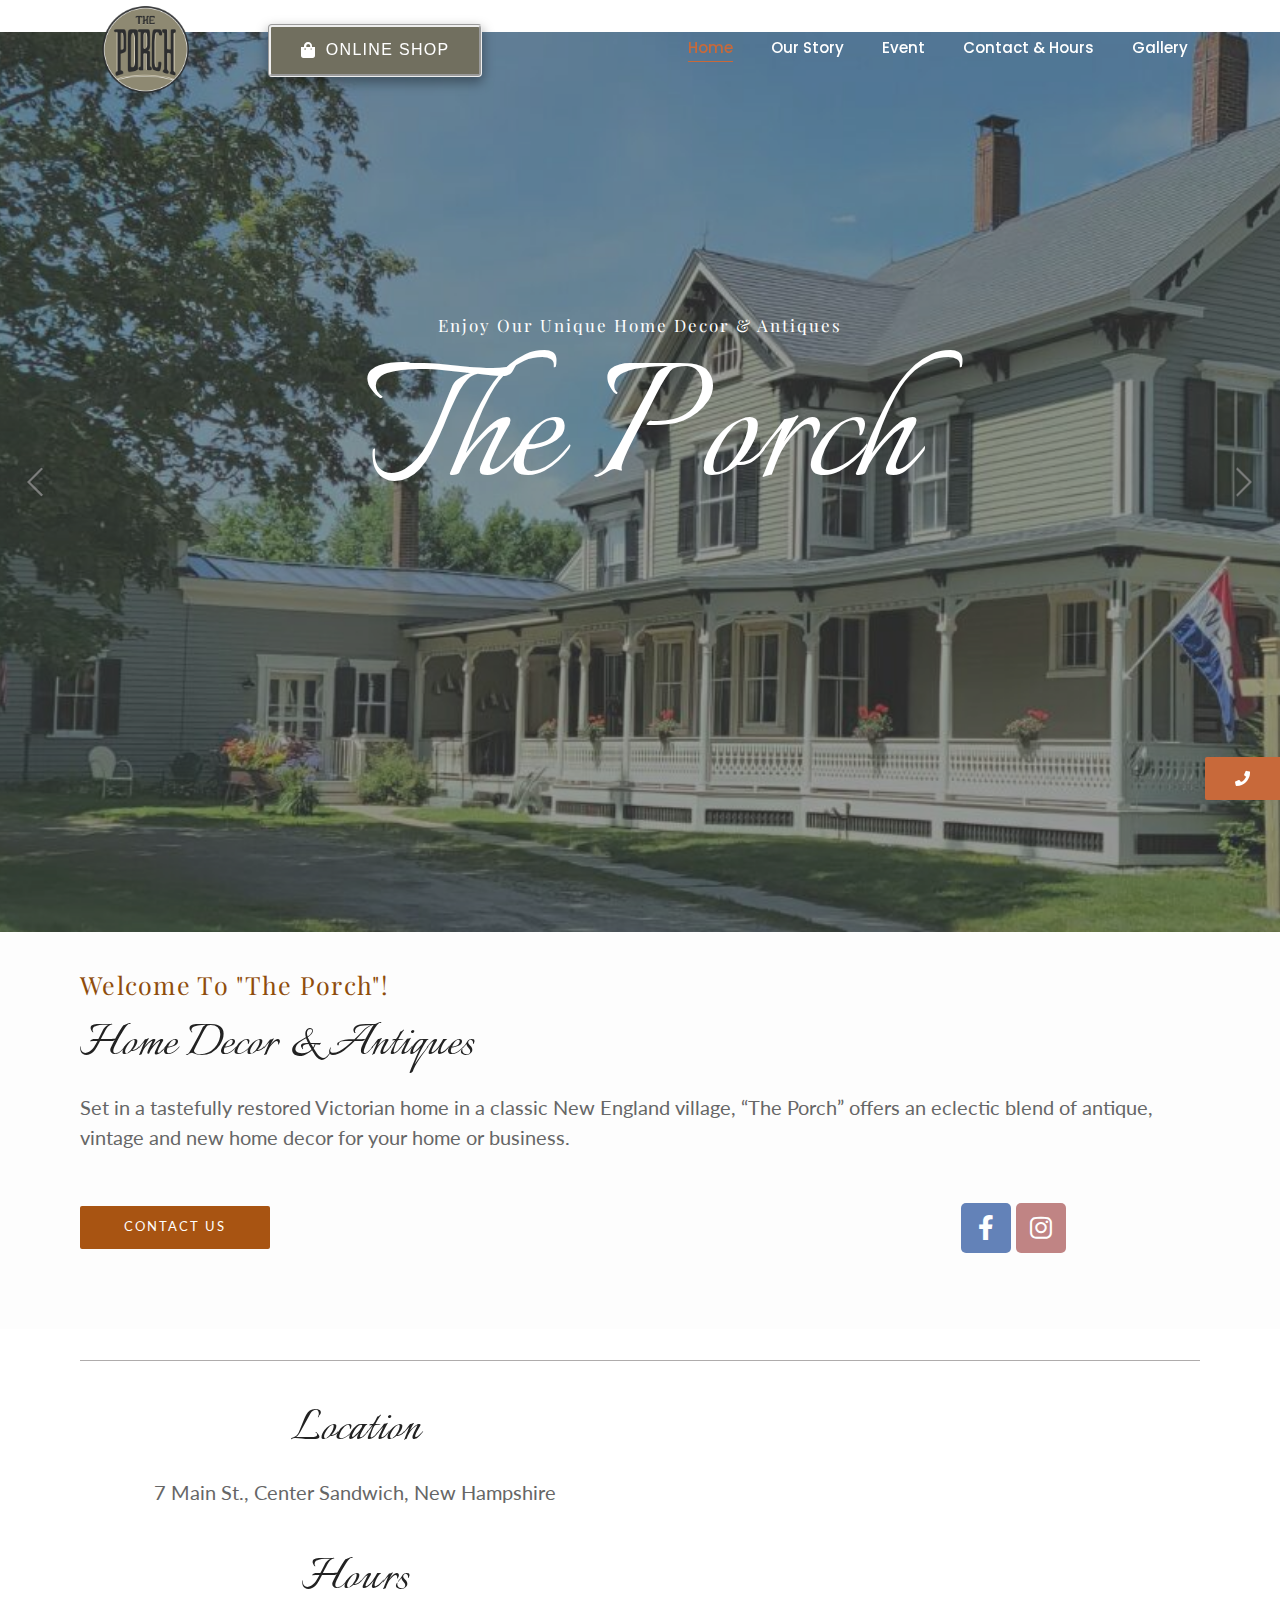
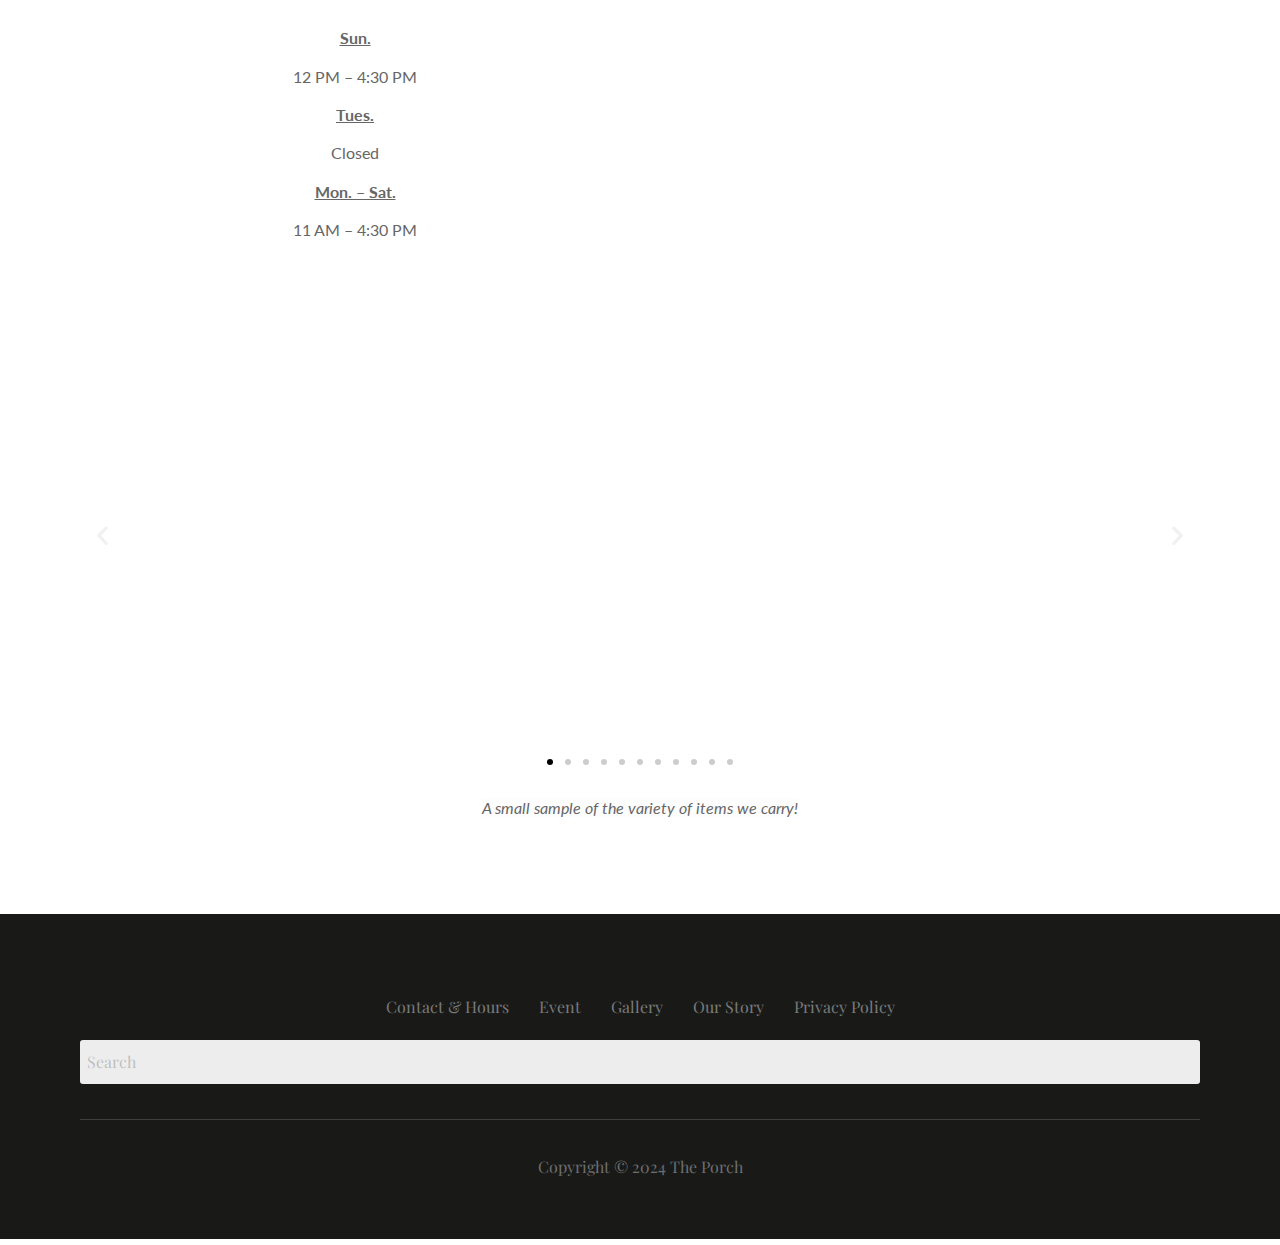
<file: index.html>
<!DOCTYPE html>
<html dir="ltr" lang="en-US" prefix="og: https://ogp.me/ns#">
<head>
	<meta charset="UTF-8">
		<title>The Porch | Home Decor &amp; Antiques</title>

		<!-- All in One SEO 4.6.7.1 - aioseo.com -->
		<meta name="description" content="Set in a tastefully restored Victorian home in a classic New England village, “The Porch” offers an eclectic blend of antique, vintage and new home decor for your home or business.">
		<meta name="robots" content="max-image-preview:large">
		<link rel="canonical" href="/">
		<meta name="generator" content="All in One SEO (AIOSEO) 4.6.7.1">
		<meta property="og:locale" content="en_US">
		<meta property="og:site_name" content="The Porch - Home Decor &amp; Antiques">
		<meta property="og:type" content="website">
		<meta property="og:title" content="The Porch | Home Decor &amp; Antiques">
		<meta property="og:description" content="Set in a tastefully restored Victorian home in a classic New England village, “The Porch” offers an eclectic blend of antique, vintage and new home decor for your home or business.">
		<meta property="og:url" content="/">
		<meta property="og:image" content="/wp-content/uploads/2021/08/cropped-logo-transparent.png">
		<meta property="og:image:secure_url" content="/wp-content/uploads/2021/08/cropped-logo-transparent.png">
		<meta property="og:image:width" content="512">
		<meta property="og:image:height" content="512">
		<meta name="twitter:card" content="summary_large_image">
		<meta name="twitter:title" content="The Porch | Home Decor &amp; Antiques">
		<meta name="twitter:description" content="Set in a tastefully restored Victorian home in a classic New England village, “The Porch” offers an eclectic blend of antique, vintage and new home decor for your home or business.">
		<meta name="twitter:image" content="/wp-content/uploads/2021/08/cropped-logo-transparent.png">
		<script type="application/ld+json" class="aioseo-schema">{"@context":"https:\/\/schema.org","@graph":[{"@type":"BreadcrumbList","@id":"\/#breadcrumblist","itemListElement":[{"@type":"ListItem","@id":"\/#listItem","position":1,"name":"Home"}]},{"@type":"Organization","@id":"\/#organization","name":"The Porch","description":"Home Decor & Antiques","url":"\/","telephone":"+14023265450","logo":{"@type":"ImageObject","url":"\/wp-content\/uploads\/2023\/05\/porchLogo.png","@id":"\/#organizationLogo","width":1146,"height":1146},"image":{"@id":"\/#organizationLogo"},"sameAs":["https:\/\/www.facebook.com\/porchnh\/","https:\/\/www.instagram.com\/theporchnh\/","https:\/\/www.yelp.com\/biz\/the-porch-sandwich"]},{"@type":"WebPage","@id":"\/#webpage","url":"\/","name":"The Porch | Home Decor & Antiques","description":"Set in a tastefully restored Victorian home in a classic New England village, “The Porch” offers an eclectic blend of antique, vintage and new home decor for your home or business.","inLanguage":"en-US","isPartOf":{"@id":"\/#website"},"breadcrumb":{"@id":"\/#breadcrumblist"},"datePublished":"2022-01-17T06:06:19-05:00","dateModified":"2024-05-16T23:46:22-04:00"},{"@type":"WebSite","@id":"\/#website","url":"\/","name":"The Porch","description":"Home Decor & Antiques","inLanguage":"en-US","publisher":{"@id":"\/#organization"},"potentialAction":{"@type":"SearchAction","target":{"@type":"EntryPoint","urlTemplate":"\/?s={search_term_string}"},"query-input":"required name=search_term_string"}}]}</script>
		<!-- All in One SEO -->

<link rel="alternate" type="application/rss+xml" title="The Porch &raquo; Feed" href="/feed">
<link rel="alternate" type="application/rss+xml" title="The Porch &raquo; Comments Feed" href="/comments/feed">
		<!-- This site uses the Google Analytics by MonsterInsights plugin v8.28.0 - Using Analytics tracking - https://www.monsterinsights.com/ -->
							<script src="//www.googletagmanager.com/gtag/js?id=G-CH6G20XMEX" data-cfasync="false" data-wpfc-render="false" type="text/javascript" async></script>
			<script data-cfasync="false" data-wpfc-render="false" type="text/javascript">var mi_version = '8.28.0';
				var mi_track_user = true;
				var mi_no_track_reason = '';
								var MonsterInsightsDefaultLocations = {"page_location":"\/?simply_static_page=567"};
				if ( typeof MonsterInsightsPrivacyGuardFilter === 'function' ) {
					var MonsterInsightsLocations = (typeof MonsterInsightsExcludeQuery === 'object') ? MonsterInsightsPrivacyGuardFilter( MonsterInsightsExcludeQuery ) : MonsterInsightsPrivacyGuardFilter( MonsterInsightsDefaultLocations );
				} else {
					var MonsterInsightsLocations = (typeof MonsterInsightsExcludeQuery === 'object') ? MonsterInsightsExcludeQuery : MonsterInsightsDefaultLocations;
				}

								var disableStrs = [
										'ga-disable-G-CH6G20XMEX',
									];

				/* Function to detect opted out users */
				function __gtagTrackerIsOptedOut() {
					for (var index = 0; index < disableStrs.length; index++) {
						if (document.cookie.indexOf(disableStrs[index] + '=true') > -1) {
							return true;
						}
					}

					return false;
				}

				/* Disable tracking if the opt-out cookie exists. */
				if (__gtagTrackerIsOptedOut()) {
					for (var index = 0; index < disableStrs.length; index++) {
						window[disableStrs[index]] = true;
					}
				}

				/* Opt-out function */
				function __gtagTrackerOptout() {
					for (var index = 0; index < disableStrs.length; index++) {
						document.cookie = disableStrs[index] + '=true; expires=Thu, 31 Dec 2099 23:59:59 UTC; path=/';
						window[disableStrs[index]] = true;
					}
				}

				if ('undefined' === typeof gaOptout) {
					function gaOptout() {
						__gtagTrackerOptout();
					}
				}
								window.dataLayer = window.dataLayer || [];

				window.MonsterInsightsDualTracker = {
					helpers: {},
					trackers: {},
				};
				if (mi_track_user) {
					function __gtagDataLayer() {
						dataLayer.push(arguments);
					}

					function __gtagTracker(type, name, parameters) {
						if (!parameters) {
							parameters = {};
						}

						if (parameters.send_to) {
							__gtagDataLayer.apply(null, arguments);
							return;
						}

						if (type === 'event') {
														parameters.send_to = monsterinsights_frontend.v4_id;
							var hookName = name;
							if (typeof parameters['event_category'] !== 'undefined') {
								hookName = parameters['event_category'] + ':' + name;
							}

							if (typeof MonsterInsightsDualTracker.trackers[hookName] !== 'undefined') {
								MonsterInsightsDualTracker.trackers[hookName](parameters);
							} else {
								__gtagDataLayer('event', name, parameters);
							}
							
						} else {
							__gtagDataLayer.apply(null, arguments);
						}
					}

					__gtagTracker('js', new Date());
					__gtagTracker('set', {
						'developer_id.dZGIzZG': true,
											});
					if ( MonsterInsightsLocations.page_location ) {
						__gtagTracker('set', MonsterInsightsLocations);
					}
										__gtagTracker('config', 'G-CH6G20XMEX', {"forceSSL":"true","link_attribution":"true"} );
															window.gtag = __gtagTracker;										(function () {
						/* https://developers.google.com/analytics/devguides/collection/analyticsjs/ */
						/* ga and __gaTracker compatibility shim. */
						var noopfn = function () {
							return null;
						};
						var newtracker = function () {
							return new Tracker();
						};
						var Tracker = function () {
							return null;
						};
						var p = Tracker.prototype;
						p.get = noopfn;
						p.set = noopfn;
						p.send = function () {
							var args = Array.prototype.slice.call(arguments);
							args.unshift('send');
							__gaTracker.apply(null, args);
						};
						var __gaTracker = function () {
							var len = arguments.length;
							if (len === 0) {
								return;
							}
							var f = arguments[len - 1];
							if (typeof f !== 'object' || f === null || typeof f.hitCallback !== 'function') {
								if ('send' === arguments[0]) {
									var hitConverted, hitObject = false, action;
									if ('event' === arguments[1]) {
										if ('undefined' !== typeof arguments[3]) {
											hitObject = {
												'eventAction': arguments[3],
												'eventCategory': arguments[2],
												'eventLabel': arguments[4],
												'value': arguments[5] ? arguments[5] : 1,
											}
										}
									}
									if ('pageview' === arguments[1]) {
										if ('undefined' !== typeof arguments[2]) {
											hitObject = {
												'eventAction': 'page_view',
												'page_path': arguments[2],
											}
										}
									}
									if (typeof arguments[2] === 'object') {
										hitObject = arguments[2];
									}
									if (typeof arguments[5] === 'object') {
										Object.assign(hitObject, arguments[5]);
									}
									if ('undefined' !== typeof arguments[1].hitType) {
										hitObject = arguments[1];
										if ('pageview' === hitObject.hitType) {
											hitObject.eventAction = 'page_view';
										}
									}
									if (hitObject) {
										action = 'timing' === arguments[1].hitType ? 'timing_complete' : hitObject.eventAction;
										hitConverted = mapArgs(hitObject);
										__gtagTracker('event', action, hitConverted);
									}
								}
								return;
							}

							function mapArgs(args) {
								var arg, hit = {};
								var gaMap = {
									'eventCategory': 'event_category',
									'eventAction': 'event_action',
									'eventLabel': 'event_label',
									'eventValue': 'event_value',
									'nonInteraction': 'non_interaction',
									'timingCategory': 'event_category',
									'timingVar': 'name',
									'timingValue': 'value',
									'timingLabel': 'event_label',
									'page': 'page_path',
									'location': 'page_location',
									'title': 'page_title',
									'referrer' : 'page_referrer',
								};
								for (arg in args) {
																		if (!(!args.hasOwnProperty(arg) || !gaMap.hasOwnProperty(arg))) {
										hit[gaMap[arg]] = args[arg];
									} else {
										hit[arg] = args[arg];
									}
								}
								return hit;
							}

							try {
								f.hitCallback();
							} catch (ex) {
							}
						};
						__gaTracker.create = newtracker;
						__gaTracker.getByName = newtracker;
						__gaTracker.getAll = function () {
							return [];
						};
						__gaTracker.remove = noopfn;
						__gaTracker.loaded = true;
						window['__gaTracker'] = __gaTracker;
					})();
									} else {
										console.log("");
					(function () {
						function __gtagTracker() {
							return null;
						}

						window['__gtagTracker'] = __gtagTracker;
						window['gtag'] = __gtagTracker;
					})();
									}</script>
				<!-- / Google Analytics by MonsterInsights -->
		<script type="text/javascript">
/* <![CDATA[ */
window._wpemojiSettings = {"baseUrl":"https:\/\/s.w.org\/images\/core\/emoji\/15.0.3\/72x72\/","ext":".png","svgUrl":"https:\/\/s.w.org\/images\/core\/emoji\/15.0.3\/svg\/","svgExt":".svg","source":{"concatemoji":"\/wp-includes\/js\/wp-emoji-release.min.js?ver=6.6.1"}};
/*! This file is auto-generated */
!function(i,n){var o,s,e;function c(e){try{var t={supportTests:e,timestamp:(new Date).valueOf()};sessionStorage.setItem(o,JSON.stringify(t))}catch(e){}}function p(e,t,n){e.clearRect(0,0,e.canvas.width,e.canvas.height),e.fillText(t,0,0);var t=new Uint32Array(e.getImageData(0,0,e.canvas.width,e.canvas.height).data),r=(e.clearRect(0,0,e.canvas.width,e.canvas.height),e.fillText(n,0,0),new Uint32Array(e.getImageData(0,0,e.canvas.width,e.canvas.height).data));return t.every(function(e,t){return e===r[t]})}function u(e,t,n){switch(t){case"flag":return n(e,"🏳️‍⚧️","🏳️​⚧️")?!1:!n(e,"🇺🇳","🇺​🇳")&&!n(e,"🏴󠁧󠁢󠁥󠁮󠁧󠁿","🏴​󠁧​󠁢​󠁥​󠁮​󠁧​󠁿");case"emoji":return!n(e,"🐦‍⬛","🐦​⬛")}return!1}function f(e,t,n){var r="undefined"!=typeof WorkerGlobalScope&&self instanceof WorkerGlobalScope?new OffscreenCanvas(300,150):i.createElement("canvas"),a=r.getContext("2d",{willReadFrequently:!0}),o=(a.textBaseline="top",a.font="600 32px Arial",{});return e.forEach(function(e){o[e]=t(a,e,n)}),o}function t(e){var t=i.createElement("script");t.src=e,t.defer=!0,i.head.appendChild(t)}"undefined"!=typeof Promise&&(o="wpEmojiSettingsSupports",s=["flag","emoji"],n.supports={everything:!0,everythingExceptFlag:!0},e=new Promise(function(e){i.addEventListener("DOMContentLoaded",e,{once:!0})}),new Promise(function(t){var n=function(){try{var e=JSON.parse(sessionStorage.getItem(o));if("object"==typeof e&&"number"==typeof e.timestamp&&(new Date).valueOf()<e.timestamp+604800&&"object"==typeof e.supportTests)return e.supportTests}catch(e){}return null}();if(!n){if("undefined"!=typeof Worker&&"undefined"!=typeof OffscreenCanvas&&"undefined"!=typeof URL&&URL.createObjectURL&&"undefined"!=typeof Blob)try{var e="postMessage("+f.toString()+"("+[JSON.stringify(s),u.toString(),p.toString()].join(",")+"));",r=new Blob([e],{type:"text/javascript"}),a=new Worker(URL.createObjectURL(r),{name:"wpTestEmojiSupports"});return void(a.onmessage=function(e){c(n=e.data),a.terminate(),t(n)})}catch(e){}c(n=f(s,u,p))}t(n)}).then(function(e){for(var t in e)n.supports[t]=e[t],n.supports.everything=n.supports.everything&&n.supports[t],"flag"!==t&&(n.supports.everythingExceptFlag=n.supports.everythingExceptFlag&&n.supports[t]);n.supports.everythingExceptFlag=n.supports.everythingExceptFlag&&!n.supports.flag,n.DOMReady=!1,n.readyCallback=function(){n.DOMReady=!0}}).then(function(){return e}).then(function(){var e;n.supports.everything||(n.readyCallback(),(e=n.source||{}).concatemoji?t(e.concatemoji):e.wpemoji&&e.twemoji&&(t(e.twemoji),t(e.wpemoji)))}))}((window,document),window._wpemojiSettings);
/* ]]> */
</script>
<link rel="stylesheet" id="hfe-widgets-style-css" href="/wp-content/plugins/header-footer-elementor/inc/widgets-css/frontend.css?ver=1.6.37" type="text/css" media="all">
<style id="wp-emoji-styles-inline-css" type="text/css">img.wp-smiley, img.emoji {
		display: inline !important;
		border: none !important;
		box-shadow: none !important;
		height: 1em !important;
		width: 1em !important;
		margin: 0 0.07em !important;
		vertical-align: -0.1em !important;
		background: none !important;
		padding: 0 !important;
	}</style>
<style id="classic-theme-styles-inline-css" type="text/css">/*! This file is auto-generated */
.wp-block-button__link{color:#fff;background-color:#32373c;border-radius:9999px;box-shadow:none;text-decoration:none;padding:calc(.667em + 2px) calc(1.333em + 2px);font-size:1.125em}.wp-block-file__button{background:#32373c;color:#fff;text-decoration:none}</style>
<style id="global-styles-inline-css" type="text/css">:root{--wp--preset--aspect-ratio--square: 1;--wp--preset--aspect-ratio--4-3: 4/3;--wp--preset--aspect-ratio--3-4: 3/4;--wp--preset--aspect-ratio--3-2: 3/2;--wp--preset--aspect-ratio--2-3: 2/3;--wp--preset--aspect-ratio--16-9: 16/9;--wp--preset--aspect-ratio--9-16: 9/16;--wp--preset--color--black: #000000;--wp--preset--color--cyan-bluish-gray: #abb8c3;--wp--preset--color--white: #ffffff;--wp--preset--color--pale-pink: #f78da7;--wp--preset--color--vivid-red: #cf2e2e;--wp--preset--color--luminous-vivid-orange: #ff6900;--wp--preset--color--luminous-vivid-amber: #fcb900;--wp--preset--color--light-green-cyan: #7bdcb5;--wp--preset--color--vivid-green-cyan: #00d084;--wp--preset--color--pale-cyan-blue: #8ed1fc;--wp--preset--color--vivid-cyan-blue: #0693e3;--wp--preset--color--vivid-purple: #9b51e0;--wp--preset--gradient--vivid-cyan-blue-to-vivid-purple: linear-gradient(135deg,rgba(6,147,227,1) 0%,rgb(155,81,224) 100%);--wp--preset--gradient--light-green-cyan-to-vivid-green-cyan: linear-gradient(135deg,rgb(122,220,180) 0%,rgb(0,208,130) 100%);--wp--preset--gradient--luminous-vivid-amber-to-luminous-vivid-orange: linear-gradient(135deg,rgba(252,185,0,1) 0%,rgba(255,105,0,1) 100%);--wp--preset--gradient--luminous-vivid-orange-to-vivid-red: linear-gradient(135deg,rgba(255,105,0,1) 0%,rgb(207,46,46) 100%);--wp--preset--gradient--very-light-gray-to-cyan-bluish-gray: linear-gradient(135deg,rgb(238,238,238) 0%,rgb(169,184,195) 100%);--wp--preset--gradient--cool-to-warm-spectrum: linear-gradient(135deg,rgb(74,234,220) 0%,rgb(151,120,209) 20%,rgb(207,42,186) 40%,rgb(238,44,130) 60%,rgb(251,105,98) 80%,rgb(254,248,76) 100%);--wp--preset--gradient--blush-light-purple: linear-gradient(135deg,rgb(255,206,236) 0%,rgb(152,150,240) 100%);--wp--preset--gradient--blush-bordeaux: linear-gradient(135deg,rgb(254,205,165) 0%,rgb(254,45,45) 50%,rgb(107,0,62) 100%);--wp--preset--gradient--luminous-dusk: linear-gradient(135deg,rgb(255,203,112) 0%,rgb(199,81,192) 50%,rgb(65,88,208) 100%);--wp--preset--gradient--pale-ocean: linear-gradient(135deg,rgb(255,245,203) 0%,rgb(182,227,212) 50%,rgb(51,167,181) 100%);--wp--preset--gradient--electric-grass: linear-gradient(135deg,rgb(202,248,128) 0%,rgb(113,206,126) 100%);--wp--preset--gradient--midnight: linear-gradient(135deg,rgb(2,3,129) 0%,rgb(40,116,252) 100%);--wp--preset--font-size--small: 13px;--wp--preset--font-size--medium: 20px;--wp--preset--font-size--large: 36px;--wp--preset--font-size--x-large: 42px;--wp--preset--spacing--20: 0.44rem;--wp--preset--spacing--30: 0.67rem;--wp--preset--spacing--40: 1rem;--wp--preset--spacing--50: 1.5rem;--wp--preset--spacing--60: 2.25rem;--wp--preset--spacing--70: 3.38rem;--wp--preset--spacing--80: 5.06rem;--wp--preset--shadow--natural: 6px 6px 9px rgba(0, 0, 0, 0.2);--wp--preset--shadow--deep: 12px 12px 50px rgba(0, 0, 0, 0.4);--wp--preset--shadow--sharp: 6px 6px 0px rgba(0, 0, 0, 0.2);--wp--preset--shadow--outlined: 6px 6px 0px -3px rgba(255, 255, 255, 1), 6px 6px rgba(0, 0, 0, 1);--wp--preset--shadow--crisp: 6px 6px 0px rgba(0, 0, 0, 1);}:where(.is-layout-flex){gap: 0.5em;}:where(.is-layout-grid){gap: 0.5em;}body .is-layout-flex{display: flex;}.is-layout-flex{flex-wrap: wrap;align-items: center;}.is-layout-flex > :is(*, div){margin: 0;}body .is-layout-grid{display: grid;}.is-layout-grid > :is(*, div){margin: 0;}:where(.wp-block-columns.is-layout-flex){gap: 2em;}:where(.wp-block-columns.is-layout-grid){gap: 2em;}:where(.wp-block-post-template.is-layout-flex){gap: 1.25em;}:where(.wp-block-post-template.is-layout-grid){gap: 1.25em;}.has-black-color{color: var(--wp--preset--color--black) !important;}.has-cyan-bluish-gray-color{color: var(--wp--preset--color--cyan-bluish-gray) !important;}.has-white-color{color: var(--wp--preset--color--white) !important;}.has-pale-pink-color{color: var(--wp--preset--color--pale-pink) !important;}.has-vivid-red-color{color: var(--wp--preset--color--vivid-red) !important;}.has-luminous-vivid-orange-color{color: var(--wp--preset--color--luminous-vivid-orange) !important;}.has-luminous-vivid-amber-color{color: var(--wp--preset--color--luminous-vivid-amber) !important;}.has-light-green-cyan-color{color: var(--wp--preset--color--light-green-cyan) !important;}.has-vivid-green-cyan-color{color: var(--wp--preset--color--vivid-green-cyan) !important;}.has-pale-cyan-blue-color{color: var(--wp--preset--color--pale-cyan-blue) !important;}.has-vivid-cyan-blue-color{color: var(--wp--preset--color--vivid-cyan-blue) !important;}.has-vivid-purple-color{color: var(--wp--preset--color--vivid-purple) !important;}.has-black-background-color{background-color: var(--wp--preset--color--black) !important;}.has-cyan-bluish-gray-background-color{background-color: var(--wp--preset--color--cyan-bluish-gray) !important;}.has-white-background-color{background-color: var(--wp--preset--color--white) !important;}.has-pale-pink-background-color{background-color: var(--wp--preset--color--pale-pink) !important;}.has-vivid-red-background-color{background-color: var(--wp--preset--color--vivid-red) !important;}.has-luminous-vivid-orange-background-color{background-color: var(--wp--preset--color--luminous-vivid-orange) !important;}.has-luminous-vivid-amber-background-color{background-color: var(--wp--preset--color--luminous-vivid-amber) !important;}.has-light-green-cyan-background-color{background-color: var(--wp--preset--color--light-green-cyan) !important;}.has-vivid-green-cyan-background-color{background-color: var(--wp--preset--color--vivid-green-cyan) !important;}.has-pale-cyan-blue-background-color{background-color: var(--wp--preset--color--pale-cyan-blue) !important;}.has-vivid-cyan-blue-background-color{background-color: var(--wp--preset--color--vivid-cyan-blue) !important;}.has-vivid-purple-background-color{background-color: var(--wp--preset--color--vivid-purple) !important;}.has-black-border-color{border-color: var(--wp--preset--color--black) !important;}.has-cyan-bluish-gray-border-color{border-color: var(--wp--preset--color--cyan-bluish-gray) !important;}.has-white-border-color{border-color: var(--wp--preset--color--white) !important;}.has-pale-pink-border-color{border-color: var(--wp--preset--color--pale-pink) !important;}.has-vivid-red-border-color{border-color: var(--wp--preset--color--vivid-red) !important;}.has-luminous-vivid-orange-border-color{border-color: var(--wp--preset--color--luminous-vivid-orange) !important;}.has-luminous-vivid-amber-border-color{border-color: var(--wp--preset--color--luminous-vivid-amber) !important;}.has-light-green-cyan-border-color{border-color: var(--wp--preset--color--light-green-cyan) !important;}.has-vivid-green-cyan-border-color{border-color: var(--wp--preset--color--vivid-green-cyan) !important;}.has-pale-cyan-blue-border-color{border-color: var(--wp--preset--color--pale-cyan-blue) !important;}.has-vivid-cyan-blue-border-color{border-color: var(--wp--preset--color--vivid-cyan-blue) !important;}.has-vivid-purple-border-color{border-color: var(--wp--preset--color--vivid-purple) !important;}.has-vivid-cyan-blue-to-vivid-purple-gradient-background{background: var(--wp--preset--gradient--vivid-cyan-blue-to-vivid-purple) !important;}.has-light-green-cyan-to-vivid-green-cyan-gradient-background{background: var(--wp--preset--gradient--light-green-cyan-to-vivid-green-cyan) !important;}.has-luminous-vivid-amber-to-luminous-vivid-orange-gradient-background{background: var(--wp--preset--gradient--luminous-vivid-amber-to-luminous-vivid-orange) !important;}.has-luminous-vivid-orange-to-vivid-red-gradient-background{background: var(--wp--preset--gradient--luminous-vivid-orange-to-vivid-red) !important;}.has-very-light-gray-to-cyan-bluish-gray-gradient-background{background: var(--wp--preset--gradient--very-light-gray-to-cyan-bluish-gray) !important;}.has-cool-to-warm-spectrum-gradient-background{background: var(--wp--preset--gradient--cool-to-warm-spectrum) !important;}.has-blush-light-purple-gradient-background{background: var(--wp--preset--gradient--blush-light-purple) !important;}.has-blush-bordeaux-gradient-background{background: var(--wp--preset--gradient--blush-bordeaux) !important;}.has-luminous-dusk-gradient-background{background: var(--wp--preset--gradient--luminous-dusk) !important;}.has-pale-ocean-gradient-background{background: var(--wp--preset--gradient--pale-ocean) !important;}.has-electric-grass-gradient-background{background: var(--wp--preset--gradient--electric-grass) !important;}.has-midnight-gradient-background{background: var(--wp--preset--gradient--midnight) !important;}.has-small-font-size{font-size: var(--wp--preset--font-size--small) !important;}.has-medium-font-size{font-size: var(--wp--preset--font-size--medium) !important;}.has-large-font-size{font-size: var(--wp--preset--font-size--large) !important;}.has-x-large-font-size{font-size: var(--wp--preset--font-size--x-large) !important;}
:where(.wp-block-post-template.is-layout-flex){gap: 1.25em;}:where(.wp-block-post-template.is-layout-grid){gap: 1.25em;}
:where(.wp-block-columns.is-layout-flex){gap: 2em;}:where(.wp-block-columns.is-layout-grid){gap: 2em;}
:root :where(.wp-block-pullquote){font-size: 1.5em;line-height: 1.6;}</style>
<link rel="stylesheet" id="contact-form-7-css" href="/wp-content/plugins/contact-form-7/includes/css/styles.css?ver=5.9.7" type="text/css" media="all">
<link rel="stylesheet" id="hfe-style-css" href="/wp-content/plugins/header-footer-elementor/assets/css/header-footer-elementor.css?ver=1.6.37" type="text/css" media="all">
<link rel="stylesheet" id="elementor-icons-css" href="/wp-content/plugins/elementor/assets/lib/eicons/css/elementor-icons.min.css?ver=5.30.0" type="text/css" media="all">
<link rel="stylesheet" id="elementor-frontend-css" href="/wp-content/uploads/elementor/css/custom-frontend-lite.min.css?ver=1721779646" type="text/css" media="all">
<link rel="stylesheet" id="swiper-css" href="/wp-content/plugins/elementor/assets/lib/swiper/v8/css/swiper.min.css?ver=8.4.5" type="text/css" media="all">
<link rel="stylesheet" id="elementor-post-153-css" href="/wp-content/uploads/elementor/css/post-153.css?ver=1721779646" type="text/css" media="all">
<link rel="stylesheet" id="elementor-post-1159-css" href="/wp-content/uploads/elementor/css/post-1159.css?ver=1721779646" type="text/css" media="all">
<link rel="stylesheet" id="elementor-post-1568-css" href="/wp-content/uploads/elementor/css/post-1568.css?ver=1721779646" type="text/css" media="all">
<link rel="stylesheet" id="elementor-post-363-css" href="/wp-content/uploads/elementor/css/post-363.css?ver=1721779646" type="text/css" media="all">
<link rel="stylesheet" id="elementor-post-364-css" href="/wp-content/uploads/elementor/css/post-364.css?ver=1721779646" type="text/css" media="all">
<link rel="stylesheet" id="royal-elementor-kit-style-css" href="/wp-content/themes/royal-elementor-kit/style.css?ver=1.0" type="text/css" media="all">
<link rel="stylesheet" id="wpr-text-animations-css-css" href="/wp-content/plugins/royal-elementor-addons/assets/css/lib/animations/text-animations.min.css?ver=1.3.981" type="text/css" media="all">
<link rel="stylesheet" id="wpr-addons-css-css" href="/wp-content/plugins/royal-elementor-addons/assets/css/frontend.min.css?ver=1.3.981" type="text/css" media="all">
<link rel="stylesheet" id="font-awesome-5-all-css" href="/wp-content/plugins/elementor/assets/lib/font-awesome/css/all.min.css?ver=1.3.981" type="text/css" media="all">
<link rel="stylesheet" id="google-fonts-1-css" href="https://fonts.googleapis.com/css?family=Playfair+Display%3A100%2C100italic%2C200%2C200italic%2C300%2C300italic%2C400%2C400italic%2C500%2C500italic%2C600%2C600italic%2C700%2C700italic%2C800%2C800italic%2C900%2C900italic%7CItalianno%3A100%2C100italic%2C200%2C200italic%2C300%2C300italic%2C400%2C400italic%2C500%2C500italic%2C600%2C600italic%2C700%2C700italic%2C800%2C800italic%2C900%2C900italic%7CLato%3A100%2C100italic%2C200%2C200italic%2C300%2C300italic%2C400%2C400italic%2C500%2C500italic%2C600%2C600italic%2C700%2C700italic%2C800%2C800italic%2C900%2C900italic%7CPoppins%3A100%2C100italic%2C200%2C200italic%2C300%2C300italic%2C400%2C400italic%2C500%2C500italic%2C600%2C600italic%2C700%2C700italic%2C800%2C800italic%2C900%2C900italic&#038;display=auto&#038;ver=6.6.1" type="text/css" media="all">
<link rel="stylesheet" id="elementor-icons-shared-0-css" href="/wp-content/plugins/elementor/assets/lib/font-awesome/css/fontawesome.min.css?ver=5.15.3" type="text/css" media="all">
<link rel="stylesheet" id="elementor-icons-fa-brands-css" href="/wp-content/plugins/elementor/assets/lib/font-awesome/css/brands.min.css?ver=5.15.3" type="text/css" media="all">
<link rel="stylesheet" id="elementor-icons-fa-solid-css" href="/wp-content/plugins/elementor/assets/lib/font-awesome/css/solid.min.css?ver=5.15.3" type="text/css" media="all">
<link rel="stylesheet" id="elementor-icons-fa-regular-css" href="/wp-content/plugins/elementor/assets/lib/font-awesome/css/regular.min.css?ver=5.15.3" type="text/css" media="all">
<link rel="preconnect" href="https://fonts.gstatic.com/" crossorigin>
<script type="text/javascript" src="/wp-content/plugins/google-analytics-for-wordpress/assets/js/frontend-gtag.min.js?ver=8.28.0" id="monsterinsights-frontend-script-js"></script>
<script data-cfasync="false" data-wpfc-render="false" type="text/javascript" id="monsterinsights-frontend-script-js-extra">/* <![CDATA[ */
var monsterinsights_frontend = {"js_events_tracking":"true","download_extensions":"doc,pdf,ppt,zip,xls,docx,pptx,xlsx","inbound_paths":"[{\"path\":\"\\\/go\\\/\",\"label\":\"affiliate\"},{\"path\":\"\\\/recommend\\\/\",\"label\":\"affiliate\"}]","home_url":"","hash_tracking":"false","v4_id":"G-CH6G20XMEX"};/* ]]> */
</script>
<script type="text/javascript" data-cfasync="false" src="/wp-includes/js/jquery/jquery.min.js?ver=3.7.1" id="jquery-core-js"></script>
<script type="text/javascript" data-cfasync="false" src="/wp-includes/js/jquery/jquery-migrate.min.js?ver=3.4.1" id="jquery-migrate-js"></script>
<link rel="https://api.w.org/" href="/wp-json/">
<link rel="alternate" title="JSON" type="application/json" href="/wp-json/wp/v2/pages/1159">
<link rel="EditURI" type="application/rsd+xml" title="RSD" href="/xmlrpc.php?rsd">
<meta name="generator" content="WordPress 6.6.1">
<link rel="shortlink" href="/">
<link rel="alternate" title="oEmbed (JSON)" type="application/json+oembed" href="/wp-json/oembed/1.0/embed?url=https%3A%2F%2F%2F">
<link rel="alternate" title="oEmbed (XML)" type="text/xml+oembed" href="/wp-json/oembed/1.0/embed?url=https%3A%2F%2F%2F#038;format=xml">
<meta name="generator" content="Elementor 3.23.2; features: e_optimized_css_loading, additional_custom_breakpoints, e_lazyload; settings: css_print_method-external, google_font-enabled, font_display-auto">
			<style>.e-con.e-parent:nth-of-type(n+4):not(.e-lazyloaded):not(.e-no-lazyload),
				.e-con.e-parent:nth-of-type(n+4):not(.e-lazyloaded):not(.e-no-lazyload) * {
					background-image: none !important;
				}
				@media screen and (max-height: 1024px) {
					.e-con.e-parent:nth-of-type(n+3):not(.e-lazyloaded):not(.e-no-lazyload),
					.e-con.e-parent:nth-of-type(n+3):not(.e-lazyloaded):not(.e-no-lazyload) * {
						background-image: none !important;
					}
				}
				@media screen and (max-height: 640px) {
					.e-con.e-parent:nth-of-type(n+2):not(.e-lazyloaded):not(.e-no-lazyload),
					.e-con.e-parent:nth-of-type(n+2):not(.e-lazyloaded):not(.e-no-lazyload) * {
						background-image: none !important;
					}
				}</style>
			<link rel="icon" href="/wp-content/uploads/2021/08/cropped-logo-transparent-32x32.png" sizes="32x32">
<link rel="icon" href="/wp-content/uploads/2021/08/cropped-logo-transparent-192x192.png" sizes="192x192">
<link rel="apple-touch-icon" href="/wp-content/uploads/2021/08/cropped-logo-transparent-180x180.png">
<meta name="msapplication-TileImage" content="/wp-content/uploads/2021/08/cropped-logo-transparent-270x270.png">
<style id="wpr_lightbox_styles">.lg-backdrop {
					background-color: rgba(0,0,0,0.6) !important;
				}
				.lg-toolbar,
				.lg-dropdown {
					background-color: rgba(0,0,0,0.8) !important;
				}
				.lg-dropdown:after {
					border-bottom-color: rgba(0,0,0,0.8) !important;
				}
				.lg-sub-html {
					background-color: rgba(0,0,0,0.8) !important;
				}
				.lg-thumb-outer,
				.lg-progress-bar {
					background-color: #444444 !important;
				}
				.lg-progress {
					background-color: #a90707 !important;
				}
				.lg-icon {
					color: #efefef !important;
					font-size: 20px !important;
				}
				.lg-icon.lg-toogle-thumb {
					font-size: 24px !important;
				}
				.lg-icon:hover,
				.lg-dropdown-text:hover {
					color: #ffffff !important;
				}
				.lg-sub-html,
				.lg-dropdown-text {
					color: #efefef !important;
					font-size: 14px !important;
				}
				#lg-counter {
					color: #efefef !important;
					font-size: 14px !important;
				}
				.lg-prev,
				.lg-next {
					font-size: 35px !important;
				}

				/* Defaults */
				.lg-icon {
				background-color: transparent !important;
				}

				#lg-counter {
				opacity: 0.9;
				}

				.lg-thumb-outer {
				padding: 0 10px;
				}

				.lg-thumb-item {
				border-radius: 0 !important;
				border: none !important;
				opacity: 0.5;
				}

				.lg-thumb-item.active {
					opacity: 1;
				}</style>
<style id="wpforms-css-vars-root">:root {
					--wpforms-field-border-radius: 3px;
--wpforms-field-border-style: solid;
--wpforms-field-border-size: 1px;
--wpforms-field-background-color: #ffffff;
--wpforms-field-border-color: rgba( 0, 0, 0, 0.25 );
--wpforms-field-border-color-spare: rgba( 0, 0, 0, 0.25 );
--wpforms-field-text-color: rgba( 0, 0, 0, 0.7 );
--wpforms-field-menu-color: #ffffff;
--wpforms-label-color: rgba( 0, 0, 0, 0.85 );
--wpforms-label-sublabel-color: rgba( 0, 0, 0, 0.55 );
--wpforms-label-error-color: #d63637;
--wpforms-button-border-radius: 3px;
--wpforms-button-border-style: none;
--wpforms-button-border-size: 1px;
--wpforms-button-background-color: #066aab;
--wpforms-button-border-color: #066aab;
--wpforms-button-text-color: #ffffff;
--wpforms-page-break-color: #066aab;
--wpforms-background-image: none;
--wpforms-background-position: center center;
--wpforms-background-repeat: no-repeat;
--wpforms-background-size: cover;
--wpforms-background-width: 100px;
--wpforms-background-height: 100px;
--wpforms-background-color: rgba( 0, 0, 0, 0 );
--wpforms-background-url: none;
--wpforms-container-padding: 0px;
--wpforms-container-border-style: none;
--wpforms-container-border-width: 1px;
--wpforms-container-border-color: #000000;
--wpforms-container-border-radius: 3px;
--wpforms-field-size-input-height: 43px;
--wpforms-field-size-input-spacing: 15px;
--wpforms-field-size-font-size: 16px;
--wpforms-field-size-line-height: 19px;
--wpforms-field-size-padding-h: 14px;
--wpforms-field-size-checkbox-size: 16px;
--wpforms-field-size-sublabel-spacing: 5px;
--wpforms-field-size-icon-size: 1;
--wpforms-label-size-font-size: 16px;
--wpforms-label-size-line-height: 19px;
--wpforms-label-size-sublabel-font-size: 14px;
--wpforms-label-size-sublabel-line-height: 17px;
--wpforms-button-size-font-size: 17px;
--wpforms-button-size-height: 41px;
--wpforms-button-size-padding-h: 15px;
--wpforms-button-size-margin-top: 10px;
--wpforms-container-shadow-size-box-shadow: none;

				}</style>	<meta name="viewport" content="width=device-width, initial-scale=1.0, viewport-fit=cover">
</head>
<body class="home page-template page-template-elementor_canvas page page-id-1159 wp-custom-logo wp-embed-responsive ehf-footer ehf-template-royal-elementor-kit ehf-stylesheet-royal-elementor-kit elementor-default elementor-template-canvas elementor-kit-153 elementor-page elementor-page-1159">
			<div data-elementor-type="wp-post" data-elementor-id="363" class="elementor elementor-363">
						<section class="elementor-section elementor-top-section elementor-element elementor-element-43b1d65 elementor-section-boxed elementor-section-height-default elementor-section-height-default wpr-particle-no wpr-jarallax-no wpr-parallax-no wpr-sticky-section-no" data-id="43b1d65" data-element_type="section">
						<div class="elementor-container elementor-column-gap-default">
					<div class="elementor-column elementor-col-33 elementor-top-column elementor-element elementor-element-80d83c2" data-id="80d83c2" data-element_type="column">
			<div class="elementor-widget-wrap elementor-element-populated">
						<div class="elementor-element elementor-element-6e5de893 elementor-widget-mobile__width-initial wpr-logo-position-center elementor-widget elementor-widget-wpr-logo" data-id="6e5de893" data-element_type="widget" data-widget_type="wpr-logo.default">
				<div class="elementor-widget-container">
				
	<div class="wpr-logo elementor-clearfix">

				<picture class="wpr-logo-image">
			
						
			<img src="/wp-content/uploads/2021/08/cropped-logo-transparent.png" alt="">

							<a class="wpr-logo-url" rel="home" href="/"></a>
					</picture>
		
		
					<a class="wpr-logo-url" rel="home" href="/"></a>
		
	</div>
		
		</div>
				</div>
					</div>
		</div>
				<div class="elementor-column elementor-col-33 elementor-top-column elementor-element elementor-element-52e46fb" data-id="52e46fb" data-element_type="column">
			<div class="elementor-widget-wrap elementor-element-populated">
						<div class="elementor-element elementor-element-76550a5 elementor-mobile-align-center elementor-align-center elementor-widget elementor-widget-button" data-id="76550a5" data-element_type="widget" data-widget_type="button.default">
				<div class="elementor-widget-container">
					<div class="elementor-button-wrapper">
			<a class="elementor-button elementor-button-link elementor-size-md" href="https://theporchshop.square.site/" target="_blank">
						<span class="elementor-button-content-wrapper">
						<span class="elementor-button-icon">
				<i aria-hidden="true" class="fas fa-shopping-bag"></i>			</span>
									<span class="elementor-button-text">ONLINE SHOP</span>
					</span>
					</a>
		</div>
				</div>
				</div>
					</div>
		</div>
				<div class="elementor-column elementor-col-33 elementor-top-column elementor-element elementor-element-4498d44" data-id="4498d44" data-element_type="column">
			<div class="elementor-widget-wrap elementor-element-populated">
						<div class="elementor-element elementor-element-77296400 wpr-main-menu-align-right wpr-main-menu-align--tabletcenter wpr-main-menu-align--mobilecenter elementor-widget-mobile__width-initial wpr-main-menu-align--widescreenleft wpr-main-menu-align--laptopleft wpr-pointer-underline wpr-pointer-line-fx wpr-pointer-fx-fade wpr-sub-icon-caret-down wpr-sub-menu-fx-fade wpr-nav-menu-bp-mobile wpr-mobile-menu-full-width wpr-mobile-menu-item-align-center wpr-mobile-toggle-v1 wpr-sub-divider-yes elementor-widget elementor-widget-wpr-nav-menu" data-id="77296400" data-element_type="widget" data-settings="{&quot;menu_layout&quot;:&quot;horizontal&quot;}" data-widget_type="wpr-nav-menu.default">
				<div class="elementor-widget-container">
			<nav class="wpr-nav-menu-container wpr-nav-menu-horizontal" data-trigger="hover"><ul id="menu-1-77296400" class="wpr-nav-menu">
<li class="menu-item menu-item-type-post_type menu-item-object-page menu-item-home current-menu-item page_item page-item-1159 current_page_item menu-item-1166"><a href="/" aria-current="page" class="wpr-menu-item wpr-pointer-item wpr-active-menu-item">Home</a></li>
<li class="menu-item menu-item-type-post_type menu-item-object-page menu-item-1165"><a href="/our-story" class="wpr-menu-item wpr-pointer-item">Our Story</a></li>
<li class="menu-item menu-item-type-post_type menu-item-object-page menu-item-1162"><a href="/event" class="wpr-menu-item wpr-pointer-item">Event</a></li>
<li class="menu-item menu-item-type-post_type menu-item-object-page menu-item-1167"><a href="/contact" class="wpr-menu-item wpr-pointer-item">Contact &#038; Hours</a></li>
<li class="menu-item menu-item-type-post_type menu-item-object-page menu-item-1277"><a href="/gallery" class="wpr-menu-item wpr-pointer-item">Gallery</a></li>
</ul></nav><nav class="wpr-mobile-nav-menu-container"><div class="wpr-mobile-toggle-wrap"><div class="wpr-mobile-toggle">
<span class="wpr-mobile-toggle-line"></span><span class="wpr-mobile-toggle-line"></span><span class="wpr-mobile-toggle-line"></span>
</div></div>
<ul id="mobile-menu-2-77296400" class="wpr-mobile-nav-menu">
<li class="menu-item menu-item-type-post_type menu-item-object-page menu-item-home current-menu-item page_item page-item-1159 current_page_item menu-item-1166"><a href="/" aria-current="page" class="wpr-mobile-menu-item wpr-active-menu-item">Home</a></li>
<li class="menu-item menu-item-type-post_type menu-item-object-page menu-item-1165"><a href="/our-story" class="wpr-mobile-menu-item">Our Story</a></li>
<li class="menu-item menu-item-type-post_type menu-item-object-page menu-item-1162"><a href="/event" class="wpr-mobile-menu-item">Event</a></li>
<li class="menu-item menu-item-type-post_type menu-item-object-page menu-item-1167"><a href="/contact" class="wpr-mobile-menu-item">Contact &#038; Hours</a></li>
<li class="menu-item menu-item-type-post_type menu-item-object-page menu-item-1277"><a href="/gallery" class="wpr-mobile-menu-item">Gallery</a></li>
</ul></nav>		</div>
				</div>
					</div>
		</div>
					</div>
		</section>
				</div>
				<div data-elementor-type="wp-page" data-elementor-id="1159" class="elementor elementor-1159">
						<section class="elementor-section elementor-top-section elementor-element elementor-element-9bd1d80 elementor-section-full_width elementor-section-height-default elementor-section-height-default wpr-particle-no wpr-jarallax-no wpr-parallax-no wpr-sticky-section-no" data-id="9bd1d80" data-element_type="section">
						<div class="elementor-container elementor-column-gap-no">
					<div class="elementor-column elementor-col-100 elementor-top-column elementor-element elementor-element-eaf5ca1" data-id="eaf5ca1" data-element_type="column">
			<div class="elementor-widget-wrap elementor-element-populated">
						<div class="elementor-element elementor-element-1342747 wpr-adv-slider-columns-1 wpr-adv-slider-columns--widescreen1 wpr-adv-slider-columns--laptop1 wpr-adv-slider-columns--tablet1 wpr-adv-slider-columns--mobile1 wpr-adv-slides-to-scroll-1 wpr-slider-dots-horizontal elementor-widget elementor-widget-wpr-advanced-slider" data-id="1342747" data-element_type="widget" data-settings="{&quot;slider_amount&quot;:1,&quot;slider_amount_widescreen&quot;:1,&quot;slider_amount_laptop&quot;:1,&quot;slider_amount_tablet&quot;:1,&quot;slider_amount_mobile&quot;:1,&quot;slides_to_scroll&quot;:1,&quot;slider_loop&quot;:&quot;yes&quot;,&quot;slider_video_btn_size&quot;:&quot;medium&quot;}" data-widget_type="wpr-advanced-slider.default">
				<div class="elementor-widget-container">
			
		<!-- Advanced Slider -->
		<div class="wpr-advanced-slider-wrap">
			
			<div class="wpr-advanced-slider" dir="ltr" data-slick="{&quot;rtl&quot;:false,&quot;infinite&quot;:true,&quot;speed&quot;:700,&quot;arrows&quot;:true,&quot;dots&quot;:true,&quot;autoplay&quot;:false,&quot;autoplaySpeed&quot;:0,&quot;pauseOnHover&quot;:&quot;&quot;,&quot;prevArrow&quot;:&quot;#wpr-slider-prev-1342747&quot;,&quot;nextArrow&quot;:&quot;#wpr-slider-next-1342747&quot;,&quot;vertical&quot;:false,&quot;adaptiveHeight&quot;:true}" data-video-btn-size="{&quot;widescreen&quot;:&quot;medium&quot;,&quot;desktop&quot;:&quot;medium&quot;,&quot;laptop&quot;:&quot;medium&quot;,&quot;tablet_extra&quot;:&quot;medium&quot;,&quot;tablet&quot;:&quot;medium&quot;,&quot;mobile_extra&quot;:&quot;medium&quot;,&quot;mobile&quot;:&quot;medium&quot;}" data-slide-effect="slide">
				<div class="wpr-slider-item elementor-repeater-item-e1c182c">
<div class="wpr-slider-item-bg " style="background-image: url(/wp-content/uploads/2022/01/cropped-houseedited-scaled-1.jpg)"></div>
<div class="wpr-slider-item-overlay"></div>
<div class="wpr-cv-container"><div class="wpr-cv-outer"><div class="wpr-cv-inner"><div class="wpr-slider-content">
<div class="wpr-slider-title"><h2>Enjoy Our Unique Home Decor &amp; Antiques</h2></div>
<div class="wpr-slider-sub-title"><h3>The Porch</h3></div>
<div class="wpr-slider-btns"><div class="wpr-slider-primary-btn">Learn More</div></div>
</div></div></div></div>
</div>			</div>
			<div class="wpr-slider-controls">
				<div class="wpr-slider-dots"></div>
			</div>

			<div class="wpr-slider-arrow-container">
				<div class="wpr-slider-prev-arrow wpr-slider-arrow" id="wpr-slider-prev-1342747">
					<svg version="1.1" xmlns="http://www.w3.org/2000/svg" xmlns:xlink="http://www.w3.org/1999/xlink" x="0px" y="0px" viewbox="0 0 283.4 512" style="enable-background:new 0 0 283.4 512;" xml:space="preserve"><g><polygon class="st0" points="54.5,256.3 283.4,485.1 256.1,512.5 0,256.3 0,256.3 27.2,229 256.1,0 283.4,27.4 "></polygon></g></svg>				</div>
				<div class="wpr-slider-next-arrow wpr-slider-arrow" id="wpr-slider-next-1342747">
					<svg version="1.1" xmlns="http://www.w3.org/2000/svg" xmlns:xlink="http://www.w3.org/1999/xlink" x="0px" y="0px" viewbox="0 0 283.4 512" style="enable-background:new 0 0 283.4 512;" xml:space="preserve"><g><polygon class="st0" points="54.5,256.3 283.4,485.1 256.1,512.5 0,256.3 0,256.3 27.2,229 256.1,0 283.4,27.4 "></polygon></g></svg>				</div>
			</div>
			
			
		</div>
				</div>
				</div>
					</div>
		</div>
					</div>
		</section>
				<section class="elementor-section elementor-top-section elementor-element elementor-element-404d5b4 elementor-section-boxed elementor-section-height-default elementor-section-height-default wpr-particle-no wpr-jarallax-no wpr-parallax-no wpr-sticky-section-no" data-id="404d5b4" data-element_type="section" data-settings="{&quot;background_background&quot;:&quot;classic&quot;}">
						<div class="elementor-container elementor-column-gap-default">
					<div class="elementor-column elementor-col-100 elementor-top-column elementor-element elementor-element-b12cd84" data-id="b12cd84" data-element_type="column">
			<div class="elementor-widget-wrap elementor-element-populated">
						<div class="elementor-element elementor-element-0b07e82 elementor-widget elementor-widget-heading" data-id="0b07e82" data-element_type="widget" data-widget_type="heading.default">
				<div class="elementor-widget-container">
			<style>/*! elementor - v3.23.0 - 23-07-2024 */
.elementor-heading-title{padding:0;margin:0;line-height:1}.elementor-widget-heading .elementor-heading-title[class*=elementor-size-]>a{color:inherit;font-size:inherit;line-height:inherit}.elementor-widget-heading .elementor-heading-title.elementor-size-small{font-size:15px}.elementor-widget-heading .elementor-heading-title.elementor-size-medium{font-size:19px}.elementor-widget-heading .elementor-heading-title.elementor-size-large{font-size:29px}.elementor-widget-heading .elementor-heading-title.elementor-size-xl{font-size:39px}.elementor-widget-heading .elementor-heading-title.elementor-size-xxl{font-size:59px}</style>
<h2 class="elementor-heading-title elementor-size-default">Welcome To "The Porch"!</h2>		</div>
				</div>
				<div class="elementor-element elementor-element-3754d99 elementor-widget elementor-widget-heading" data-id="3754d99" data-element_type="widget" data-widget_type="heading.default">
				<div class="elementor-widget-container">
			<h2 class="elementor-heading-title elementor-size-default">Home Decor &amp; Antiques</h2>		</div>
				</div>
				<div class="elementor-element elementor-element-a0c798f elementor-widget elementor-widget-text-editor" data-id="a0c798f" data-element_type="widget" data-widget_type="text-editor.default">
				<div class="elementor-widget-container">
			<style>/*! elementor - v3.23.0 - 23-07-2024 */
.elementor-widget-text-editor.elementor-drop-cap-view-stacked .elementor-drop-cap{background-color:#69727d;color:#fff}.elementor-widget-text-editor.elementor-drop-cap-view-framed .elementor-drop-cap{color:#69727d;border:3px solid;background-color:transparent}.elementor-widget-text-editor:not(.elementor-drop-cap-view-default) .elementor-drop-cap{margin-top:8px}.elementor-widget-text-editor:not(.elementor-drop-cap-view-default) .elementor-drop-cap-letter{width:1em;height:1em}.elementor-widget-text-editor .elementor-drop-cap{float:left;text-align:center;line-height:1;font-size:50px}.elementor-widget-text-editor .elementor-drop-cap-letter{display:inline-block}</style>				<p>Set in a tastefully restored Victorian home in a classic New England village, &#8220;The Porch&#8221; offers an eclectic blend of antique, vintage and new home decor for your home or business.</p>						</div>
				</div>
				<div class="elementor-element elementor-element-fb1140a elementor-widget-laptop__width-initial elementor-widget-mobile__width-initial wpr-button-icon-style-inline wpr-button-icon-position-right elementor-widget elementor-widget-wpr-button" data-id="fb1140a" data-element_type="widget" data-widget_type="wpr-button.default">
				<div class="elementor-widget-container">
				
			
		
		<div class="wpr-button-wrap elementor-clearfix">
		<a class="wpr-button wpr-button-effect wpr-button-none" data-text="Go" href="/contact">
			
			<span class="wpr-button-content">
									<span class="wpr-button-text">Contact Us</span>
								
							</span>
		</a>

				</div>
	
	
			</div>
				</div>
				<div class="elementor-element elementor-element-d2eb4b5 e-grid-align-right elementor-widget-laptop__width-initial elementor-widget-tablet__width-initial elementor-widget-mobile__width-initial elementor-shape-rounded elementor-grid-0 elementor-widget elementor-widget-social-icons" data-id="d2eb4b5" data-element_type="widget" data-widget_type="social-icons.default">
				<div class="elementor-widget-container">
			<style>/*! elementor - v3.23.0 - 23-07-2024 */
.elementor-widget-social-icons.elementor-grid-0 .elementor-widget-container,.elementor-widget-social-icons.elementor-grid-mobile-0 .elementor-widget-container,.elementor-widget-social-icons.elementor-grid-tablet-0 .elementor-widget-container{line-height:1;font-size:0}.elementor-widget-social-icons:not(.elementor-grid-0):not(.elementor-grid-tablet-0):not(.elementor-grid-mobile-0) .elementor-grid{display:inline-grid}.elementor-widget-social-icons .elementor-grid{grid-column-gap:var(--grid-column-gap,5px);grid-row-gap:var(--grid-row-gap,5px);grid-template-columns:var(--grid-template-columns);justify-content:var(--justify-content,center);justify-items:var(--justify-content,center)}.elementor-icon.elementor-social-icon{font-size:var(--icon-size,25px);line-height:var(--icon-size,25px);width:calc(var(--icon-size, 25px) + 2 * var(--icon-padding, .5em));height:calc(var(--icon-size, 25px) + 2 * var(--icon-padding, .5em))}.elementor-social-icon{--e-social-icon-icon-color:#fff;display:inline-flex;background-color:#69727d;align-items:center;justify-content:center;text-align:center;cursor:pointer}.elementor-social-icon i{color:var(--e-social-icon-icon-color)}.elementor-social-icon svg{fill:var(--e-social-icon-icon-color)}.elementor-social-icon:last-child{margin:0}.elementor-social-icon:hover{opacity:.9;color:#fff}.elementor-social-icon-android{background-color:#a4c639}.elementor-social-icon-apple{background-color:#999}.elementor-social-icon-behance{background-color:#1769ff}.elementor-social-icon-bitbucket{background-color:#205081}.elementor-social-icon-codepen{background-color:#000}.elementor-social-icon-delicious{background-color:#39f}.elementor-social-icon-deviantart{background-color:#05cc47}.elementor-social-icon-digg{background-color:#005be2}.elementor-social-icon-dribbble{background-color:#ea4c89}.elementor-social-icon-elementor{background-color:#d30c5c}.elementor-social-icon-envelope{background-color:#ea4335}.elementor-social-icon-facebook,.elementor-social-icon-facebook-f{background-color:#3b5998}.elementor-social-icon-flickr{background-color:#0063dc}.elementor-social-icon-foursquare{background-color:#2d5be3}.elementor-social-icon-free-code-camp,.elementor-social-icon-freecodecamp{background-color:#006400}.elementor-social-icon-github{background-color:#333}.elementor-social-icon-gitlab{background-color:#e24329}.elementor-social-icon-globe{background-color:#69727d}.elementor-social-icon-google-plus,.elementor-social-icon-google-plus-g{background-color:#dd4b39}.elementor-social-icon-houzz{background-color:#7ac142}.elementor-social-icon-instagram{background-color:#262626}.elementor-social-icon-jsfiddle{background-color:#487aa2}.elementor-social-icon-link{background-color:#818a91}.elementor-social-icon-linkedin,.elementor-social-icon-linkedin-in{background-color:#0077b5}.elementor-social-icon-medium{background-color:#00ab6b}.elementor-social-icon-meetup{background-color:#ec1c40}.elementor-social-icon-mixcloud{background-color:#273a4b}.elementor-social-icon-odnoklassniki{background-color:#f4731c}.elementor-social-icon-pinterest{background-color:#bd081c}.elementor-social-icon-product-hunt{background-color:#da552f}.elementor-social-icon-reddit{background-color:#ff4500}.elementor-social-icon-rss{background-color:#f26522}.elementor-social-icon-shopping-cart{background-color:#4caf50}.elementor-social-icon-skype{background-color:#00aff0}.elementor-social-icon-slideshare{background-color:#0077b5}.elementor-social-icon-snapchat{background-color:#fffc00}.elementor-social-icon-soundcloud{background-color:#f80}.elementor-social-icon-spotify{background-color:#2ebd59}.elementor-social-icon-stack-overflow{background-color:#fe7a15}.elementor-social-icon-steam{background-color:#00adee}.elementor-social-icon-stumbleupon{background-color:#eb4924}.elementor-social-icon-telegram{background-color:#2ca5e0}.elementor-social-icon-threads{background-color:#000}.elementor-social-icon-thumb-tack{background-color:#1aa1d8}.elementor-social-icon-tripadvisor{background-color:#589442}.elementor-social-icon-tumblr{background-color:#35465c}.elementor-social-icon-twitch{background-color:#6441a5}.elementor-social-icon-twitter{background-color:#1da1f2}.elementor-social-icon-viber{background-color:#665cac}.elementor-social-icon-vimeo{background-color:#1ab7ea}.elementor-social-icon-vk{background-color:#45668e}.elementor-social-icon-weibo{background-color:#dd2430}.elementor-social-icon-weixin{background-color:#31a918}.elementor-social-icon-whatsapp{background-color:#25d366}.elementor-social-icon-wordpress{background-color:#21759b}.elementor-social-icon-x-twitter{background-color:#000}.elementor-social-icon-xing{background-color:#026466}.elementor-social-icon-yelp{background-color:#af0606}.elementor-social-icon-youtube{background-color:#cd201f}.elementor-social-icon-500px{background-color:#0099e5}.elementor-shape-rounded .elementor-icon.elementor-social-icon{border-radius:10%}.elementor-shape-circle .elementor-icon.elementor-social-icon{border-radius:50%}</style>		<div class="elementor-social-icons-wrapper elementor-grid">
							<span class="elementor-grid-item">
					<a class="elementor-icon elementor-social-icon elementor-social-icon-facebook-f elementor-repeater-item-2a155bc" href="https://www.facebook.com/porchnh/" target="_blank">
						<span class="elementor-screen-only">Facebook-f</span>
						<i class="fab fa-facebook-f"></i>					</a>
				</span>
							<span class="elementor-grid-item">
					<a class="elementor-icon elementor-social-icon elementor-social-icon-instagram elementor-repeater-item-32a4a02" href="https://www.instagram.com/theporchnh/" target="_blank">
						<span class="elementor-screen-only">Instagram</span>
						<i class="fab fa-instagram"></i>					</a>
				</span>
					</div>
				</div>
				</div>
					</div>
		</div>
					</div>
		</section>
				<section class="elementor-section elementor-top-section elementor-element elementor-element-8daae62 elementor-section-boxed elementor-section-height-default elementor-section-height-default wpr-particle-no wpr-jarallax-no wpr-parallax-no wpr-sticky-section-no" data-id="8daae62" data-element_type="section">
						<div class="elementor-container elementor-column-gap-default">
					<div class="elementor-column elementor-col-100 elementor-top-column elementor-element elementor-element-97eb97c" data-id="97eb97c" data-element_type="column">
			<div class="elementor-widget-wrap elementor-element-populated">
						<div class="elementor-element elementor-element-3e247a7 elementor-widget-divider--view-line elementor-widget elementor-widget-divider" data-id="3e247a7" data-element_type="widget" data-widget_type="divider.default">
				<div class="elementor-widget-container">
			<style>/*! elementor - v3.23.0 - 23-07-2024 */
.elementor-widget-divider{--divider-border-style:none;--divider-border-width:1px;--divider-color:#0c0d0e;--divider-icon-size:20px;--divider-element-spacing:10px;--divider-pattern-height:24px;--divider-pattern-size:20px;--divider-pattern-url:none;--divider-pattern-repeat:repeat-x}.elementor-widget-divider .elementor-divider{display:flex}.elementor-widget-divider .elementor-divider__text{font-size:15px;line-height:1;max-width:95%}.elementor-widget-divider .elementor-divider__element{margin:0 var(--divider-element-spacing);flex-shrink:0}.elementor-widget-divider .elementor-icon{font-size:var(--divider-icon-size)}.elementor-widget-divider .elementor-divider-separator{display:flex;margin:0;direction:ltr}.elementor-widget-divider--view-line_icon .elementor-divider-separator,.elementor-widget-divider--view-line_text .elementor-divider-separator{align-items:center}.elementor-widget-divider--view-line_icon .elementor-divider-separator:after,.elementor-widget-divider--view-line_icon .elementor-divider-separator:before,.elementor-widget-divider--view-line_text .elementor-divider-separator:after,.elementor-widget-divider--view-line_text .elementor-divider-separator:before{display:block;content:"";border-block-end:0;flex-grow:1;border-block-start:var(--divider-border-width) var(--divider-border-style) var(--divider-color)}.elementor-widget-divider--element-align-left .elementor-divider .elementor-divider-separator>.elementor-divider__svg:first-of-type{flex-grow:0;flex-shrink:100}.elementor-widget-divider--element-align-left .elementor-divider-separator:before{content:none}.elementor-widget-divider--element-align-left .elementor-divider__element{margin-left:0}.elementor-widget-divider--element-align-right .elementor-divider .elementor-divider-separator>.elementor-divider__svg:last-of-type{flex-grow:0;flex-shrink:100}.elementor-widget-divider--element-align-right .elementor-divider-separator:after{content:none}.elementor-widget-divider--element-align-right .elementor-divider__element{margin-right:0}.elementor-widget-divider--element-align-start .elementor-divider .elementor-divider-separator>.elementor-divider__svg:first-of-type{flex-grow:0;flex-shrink:100}.elementor-widget-divider--element-align-start .elementor-divider-separator:before{content:none}.elementor-widget-divider--element-align-start .elementor-divider__element{margin-inline-start:0}.elementor-widget-divider--element-align-end .elementor-divider .elementor-divider-separator>.elementor-divider__svg:last-of-type{flex-grow:0;flex-shrink:100}.elementor-widget-divider--element-align-end .elementor-divider-separator:after{content:none}.elementor-widget-divider--element-align-end .elementor-divider__element{margin-inline-end:0}.elementor-widget-divider:not(.elementor-widget-divider--view-line_text):not(.elementor-widget-divider--view-line_icon) .elementor-divider-separator{border-block-start:var(--divider-border-width) var(--divider-border-style) var(--divider-color)}.elementor-widget-divider--separator-type-pattern{--divider-border-style:none}.elementor-widget-divider--separator-type-pattern.elementor-widget-divider--view-line .elementor-divider-separator,.elementor-widget-divider--separator-type-pattern:not(.elementor-widget-divider--view-line) .elementor-divider-separator:after,.elementor-widget-divider--separator-type-pattern:not(.elementor-widget-divider--view-line) .elementor-divider-separator:before,.elementor-widget-divider--separator-type-pattern:not([class*=elementor-widget-divider--view]) .elementor-divider-separator{width:100%;min-height:var(--divider-pattern-height);-webkit-mask-size:var(--divider-pattern-size) 100%;mask-size:var(--divider-pattern-size) 100%;-webkit-mask-repeat:var(--divider-pattern-repeat);mask-repeat:var(--divider-pattern-repeat);background-color:var(--divider-color);-webkit-mask-image:var(--divider-pattern-url);mask-image:var(--divider-pattern-url)}.elementor-widget-divider--no-spacing{--divider-pattern-size:auto}.elementor-widget-divider--bg-round{--divider-pattern-repeat:round}.rtl .elementor-widget-divider .elementor-divider__text{direction:rtl}.e-con-inner>.elementor-widget-divider,.e-con>.elementor-widget-divider{width:var(--container-widget-width,100%);--flex-grow:var(--container-widget-flex-grow)}</style>		<div class="elementor-divider">
			<span class="elementor-divider-separator">
						</span>
		</div>
				</div>
				</div>
					</div>
		</div>
					</div>
		</section>
				<section class="elementor-section elementor-top-section elementor-element elementor-element-db99371 elementor-section-boxed elementor-section-height-default elementor-section-height-default wpr-particle-no wpr-jarallax-no wpr-parallax-no wpr-sticky-section-no" data-id="db99371" data-element_type="section">
						<div class="elementor-container elementor-column-gap-default">
					<div class="elementor-column elementor-col-50 elementor-top-column elementor-element elementor-element-b0a665a" data-id="b0a665a" data-element_type="column">
			<div class="elementor-widget-wrap elementor-element-populated">
						<div class="elementor-element elementor-element-9209d9a elementor-widget elementor-widget-heading" data-id="9209d9a" data-element_type="widget" data-widget_type="heading.default">
				<div class="elementor-widget-container">
			<h2 class="elementor-heading-title elementor-size-default">Location</h2>		</div>
				</div>
				<div class="elementor-element elementor-element-9357823 elementor-widget elementor-widget-text-editor" data-id="9357823" data-element_type="widget" data-widget_type="text-editor.default">
				<div class="elementor-widget-container">
							<p>7 Main St., Center Sandwich, New Hampshire</p>						</div>
				</div>
				<section class="elementor-section elementor-inner-section elementor-element elementor-element-ecf4303 elementor-section-boxed elementor-section-height-default elementor-section-height-default wpr-particle-no wpr-jarallax-no wpr-parallax-no wpr-sticky-section-no" data-id="ecf4303" data-element_type="section">
						<div class="elementor-container elementor-column-gap-default">
					<div class="elementor-column elementor-col-100 elementor-inner-column elementor-element elementor-element-7cb422d" data-id="7cb422d" data-element_type="column">
			<div class="elementor-widget-wrap elementor-element-populated">
						<div class="elementor-element elementor-element-0a1cb93 elementor-widget elementor-widget-heading" data-id="0a1cb93" data-element_type="widget" data-widget_type="heading.default">
				<div class="elementor-widget-container">
			<h2 class="elementor-heading-title elementor-size-default">Hours</h2>		</div>
				</div>
					</div>
		</div>
					</div>
		</section>
				<section class="elementor-section elementor-inner-section elementor-element elementor-element-e2abffe elementor-section-boxed elementor-section-height-default elementor-section-height-default wpr-particle-no wpr-jarallax-no wpr-parallax-no wpr-sticky-section-no" data-id="e2abffe" data-element_type="section">
						<div class="elementor-container elementor-column-gap-default">
					<div class="elementor-column elementor-col-100 elementor-inner-column elementor-element elementor-element-6dff7d2" data-id="6dff7d2" data-element_type="column">
			<div class="elementor-widget-wrap elementor-element-populated">
						<div class="elementor-element elementor-element-63c4c3d elementor-widget-tablet__width-initial elementor-widget-mobile__width-initial elementor-widget-laptop__width-initial elementor-widget elementor-widget-text-editor" data-id="63c4c3d" data-element_type="widget" data-widget_type="text-editor.default">
				<div class="elementor-widget-container">
							<p><u><span style="font-weight: bold;">Sun.</span></u></p>
<p>12 PM &#8211; 4:30 PM</p>
<p><span style="font-weight: bold;"><u>Tues.</u></span></p>
<p>Closed</p>
<p><u style="font-weight: bold;">Mon. &#8211; Sat.</u></p>
<p>11 AM &#8211; 4:30 PM</p>
<p> </p>						</div>
				</div>
					</div>
		</div>
					</div>
		</section>
					</div>
		</div>
				<div class="elementor-column elementor-col-50 elementor-top-column elementor-element elementor-element-86a2d0b" data-id="86a2d0b" data-element_type="column">
			<div class="elementor-widget-wrap elementor-element-populated">
						<div class="elementor-element elementor-element-065182c elementor-widget elementor-widget-google_maps" data-id="065182c" data-element_type="widget" data-widget_type="google_maps.default">
				<div class="elementor-widget-container">
			<style>/*! elementor - v3.23.0 - 23-07-2024 */
.elementor-widget-google_maps .elementor-widget-container{overflow:hidden}.elementor-widget-google_maps .elementor-custom-embed{line-height:0}.elementor-widget-google_maps iframe{height:300px}</style>		<div class="elementor-custom-embed">
			<iframe loading="lazy" src="https://maps.google.com/maps?q=7%20Main%20St%2C%20Sandwich%2C%20New%20Hampshire&#038;t=m&#038;z=11&#038;output=embed&#038;iwloc=near" title="7 Main St, Sandwich, New Hampshire" aria-label="7 Main St, Sandwich, New Hampshire"></iframe>
		</div>
				</div>
				</div>
					</div>
		</div>
					</div>
		</section>
				<section class="elementor-section elementor-top-section elementor-element elementor-element-3746cea elementor-section-boxed elementor-section-height-default elementor-section-height-default wpr-particle-no wpr-jarallax-no wpr-parallax-no wpr-sticky-section-no" data-id="3746cea" data-element_type="section">
						<div class="elementor-container elementor-column-gap-default">
					<div class="elementor-column elementor-col-100 elementor-top-column elementor-element elementor-element-99c1dec" data-id="99c1dec" data-element_type="column">
			<div class="elementor-widget-wrap elementor-element-populated">
						<div class="elementor-element elementor-element-ec5c1d2 elementor-arrows-position-inside elementor-pagination-position-outside elementor-widget elementor-widget-image-carousel" data-id="ec5c1d2" data-element_type="widget" data-settings="{&quot;speed&quot;:550,&quot;navigation&quot;:&quot;both&quot;,&quot;autoplay&quot;:&quot;yes&quot;,&quot;pause_on_hover&quot;:&quot;yes&quot;,&quot;pause_on_interaction&quot;:&quot;yes&quot;,&quot;autoplay_speed&quot;:5000,&quot;infinite&quot;:&quot;yes&quot;}" data-widget_type="image-carousel.default">
				<div class="elementor-widget-container">
			<style>/*! elementor - v3.23.0 - 23-07-2024 */
.elementor-widget-image-carousel .swiper,.elementor-widget-image-carousel .swiper-container{position:static}.elementor-widget-image-carousel .swiper-container .swiper-slide figure,.elementor-widget-image-carousel .swiper .swiper-slide figure{line-height:inherit}.elementor-widget-image-carousel .swiper-slide{text-align:center}.elementor-image-carousel-wrapper:not(.swiper-container-initialized):not(.swiper-initialized) .swiper-slide{max-width:calc(100% / var(--e-image-carousel-slides-to-show, 3))}</style>		<div class="elementor-image-carousel-wrapper swiper" dir="ltr">
			<div class="elementor-image-carousel swiper-wrapper" aria-live="off">
								<div class="swiper-slide" role="group" aria-roledescription="slide" aria-label="1 of 11"><figure class="swiper-slide-inner"><img decoding="async" class="swiper-slide-image" src="/wp-content/uploads/2023/05/20230528_113803-e1715915807385.jpg" alt="20230528_113803"></figure></div>
<div class="swiper-slide" role="group" aria-roledescription="slide" aria-label="2 of 11"><figure class="swiper-slide-inner"><img decoding="async" class="swiper-slide-image" src="/wp-content/uploads/2023/05/20230526_145416-e1715915790587.jpg" alt="20230526_145416"></figure></div>
<div class="swiper-slide" role="group" aria-roledescription="slide" aria-label="3 of 11"><figure class="swiper-slide-inner"><img decoding="async" class="swiper-slide-image" src="/wp-content/uploads/2022/05/porchpillow-scaled-e1715915830398.jpg" alt="porchpillow"></figure></div>
<div class="swiper-slide" role="group" aria-roledescription="slide" aria-label="4 of 11"><figure class="swiper-slide-inner"><img decoding="async" class="swiper-slide-image" src="/wp-content/uploads/2023/05/20230528_114355-e1715915856346.jpg" alt="20230528_114355"></figure></div>
<div class="swiper-slide" role="group" aria-roledescription="slide" aria-label="5 of 11"><figure class="swiper-slide-inner"><img decoding="async" class="swiper-slide-image" src="/wp-content/uploads/2023/05/20230528_114124-e1715915876638.jpg" alt="20230528_114124"></figure></div>
<div class="swiper-slide" role="group" aria-roledescription="slide" aria-label="6 of 11"><figure class="swiper-slide-inner"><img decoding="async" class="swiper-slide-image" src="/wp-content/uploads/2023/05/20230528_114206-e1715915899655.jpg" alt="20230528_114206"></figure></div>
<div class="swiper-slide" role="group" aria-roledescription="slide" aria-label="7 of 11"><figure class="swiper-slide-inner"><img decoding="async" class="swiper-slide-image" src="/wp-content/uploads/2023/05/20230528_114451-e1715915922364.jpg" alt="20230528_114451"></figure></div>
<div class="swiper-slide" role="group" aria-roledescription="slide" aria-label="8 of 11"><figure class="swiper-slide-inner"><img decoding="async" class="swiper-slide-image" src="/wp-content/uploads/2022/05/porchsignandflowers-scaled-e1715915941130.jpg" alt="porchsignandflowers"></figure></div>
<div class="swiper-slide" role="group" aria-roledescription="slide" aria-label="9 of 11"><figure class="swiper-slide-inner"><img decoding="async" class="swiper-slide-image" src="/wp-content/uploads/2023/05/20230528_114053-e1715915965504.jpg" alt="20230528_114053"></figure></div>
<div class="swiper-slide" role="group" aria-roledescription="slide" aria-label="10 of 11"><figure class="swiper-slide-inner"><img decoding="async" class="swiper-slide-image" src="/wp-content/uploads/2023/05/20230528_113945-e1715915987633.jpg" alt="20230528_113945"></figure></div>
<div class="swiper-slide" role="group" aria-roledescription="slide" aria-label="11 of 11"><figure class="swiper-slide-inner"><img decoding="async" class="swiper-slide-image" src="/wp-content/uploads/2022/05/flowershomesign-scaled-e1715916015944.jpg" alt="flowershomesign"></figure></div>			</div>
												<div class="elementor-swiper-button elementor-swiper-button-prev" role="button" tabindex="0">
						<i aria-hidden="true" class="eicon-chevron-left"></i>					</div>
					<div class="elementor-swiper-button elementor-swiper-button-next" role="button" tabindex="0">
						<i aria-hidden="true" class="eicon-chevron-right"></i>					</div>
				
									<div class="swiper-pagination"></div>
									</div>
				</div>
				</div>
					</div>
		</div>
					</div>
		</section>
				<section class="elementor-section elementor-top-section elementor-element elementor-element-56db4d4 elementor-section-boxed elementor-section-height-default elementor-section-height-default wpr-particle-no wpr-jarallax-no wpr-parallax-no wpr-sticky-section-no" data-id="56db4d4" data-element_type="section">
						<div class="elementor-container elementor-column-gap-default">
					<div class="elementor-column elementor-col-100 elementor-top-column elementor-element elementor-element-29695d4" data-id="29695d4" data-element_type="column">
			<div class="elementor-widget-wrap elementor-element-populated">
						<div class="elementor-element elementor-element-072fa3e elementor-widget elementor-widget-text-editor" data-id="072fa3e" data-element_type="widget" data-widget_type="text-editor.default">
				<div class="elementor-widget-container">
							<p><em><span style="color: #666666; font-family: Lato, sans-serif; background-color: #fdfdfd;">A small sample of the variety of items we carry!</span></em></p>						</div>
				</div>
					</div>
		</div>
					</div>
		</section>
				<section class="elementor-section elementor-top-section elementor-element elementor-element-f7f6ae1 elementor-section-boxed elementor-section-height-default elementor-section-height-default wpr-particle-no wpr-jarallax-no wpr-parallax-no wpr-sticky-section-no" data-id="f7f6ae1" data-element_type="section">
						<div class="elementor-container elementor-column-gap-default">
					<div class="elementor-column elementor-col-100 elementor-top-column elementor-element elementor-element-36d64eb" data-id="36d64eb" data-element_type="column">
			<div class="elementor-widget-wrap elementor-element-populated">
						<div class="elementor-element elementor-element-c4ef53a elementor-widget elementor-widget-spacer" data-id="c4ef53a" data-element_type="widget" data-widget_type="spacer.default">
				<div class="elementor-widget-container">
			<style>/*! elementor - v3.23.0 - 23-07-2024 */
.elementor-column .elementor-spacer-inner{height:var(--spacer-size)}.e-con{--container-widget-width:100%}.e-con-inner>.elementor-widget-spacer,.e-con>.elementor-widget-spacer{width:var(--container-widget-width,var(--spacer-size));--align-self:var(--container-widget-align-self,initial);--flex-shrink:0}.e-con-inner>.elementor-widget-spacer>.elementor-widget-container,.e-con>.elementor-widget-spacer>.elementor-widget-container{height:100%;width:100%}.e-con-inner>.elementor-widget-spacer>.elementor-widget-container>.elementor-spacer,.e-con>.elementor-widget-spacer>.elementor-widget-container>.elementor-spacer{height:100%}.e-con-inner>.elementor-widget-spacer>.elementor-widget-container>.elementor-spacer>.elementor-spacer-inner,.e-con>.elementor-widget-spacer>.elementor-widget-container>.elementor-spacer>.elementor-spacer-inner{height:var(--container-widget-height,var(--spacer-size))}.e-con-inner>.elementor-widget-spacer.elementor-widget-empty,.e-con>.elementor-widget-spacer.elementor-widget-empty{position:relative;min-height:22px;min-width:22px}.e-con-inner>.elementor-widget-spacer.elementor-widget-empty .elementor-widget-empty-icon,.e-con>.elementor-widget-spacer.elementor-widget-empty .elementor-widget-empty-icon{position:absolute;top:0;bottom:0;left:0;right:0;margin:auto;padding:0;width:22px;height:22px}</style>		<div class="elementor-spacer">
			<div class="elementor-spacer-inner"></div>
		</div>
				</div>
				</div>
					</div>
		</div>
					</div>
		</section>
				</div>
				<div data-elementor-type="wp-post" data-elementor-id="364" class="elementor elementor-364">
						<section class="elementor-section elementor-top-section elementor-element elementor-element-908023a elementor-section-boxed elementor-section-height-default elementor-section-height-default wpr-particle-no wpr-jarallax-no wpr-parallax-no wpr-sticky-section-no" data-id="908023a" data-element_type="section" data-settings="{&quot;background_background&quot;:&quot;classic&quot;}">
						<div class="elementor-container elementor-column-gap-default">
					<div class="elementor-column elementor-col-100 elementor-top-column elementor-element elementor-element-130ebfdb" data-id="130ebfdb" data-element_type="column">
			<div class="elementor-widget-wrap elementor-element-populated">
						<section class="elementor-section elementor-inner-section elementor-element elementor-element-718ad86 elementor-section-boxed elementor-section-height-default elementor-section-height-default wpr-particle-no wpr-jarallax-no wpr-parallax-no wpr-sticky-section-no" data-id="718ad86" data-element_type="section">
						<div class="elementor-container elementor-column-gap-default">
					<div class="elementor-column elementor-col-100 elementor-inner-column elementor-element elementor-element-b636135" data-id="b636135" data-element_type="column">
			<div class="elementor-widget-wrap elementor-element-populated">
						<div class="elementor-element elementor-element-9c10313 hfe-nav-menu__align-center hfe-nav-menu__breakpoint-none elementor-widget-mobile__width-initial hfe-submenu-icon-arrow hfe-submenu-animation-none hfe-link-redirect-child elementor-widget elementor-widget-navigation-menu" data-id="9c10313" data-element_type="widget" data-settings="{&quot;menu_space_between_mobile&quot;:{&quot;unit&quot;:&quot;px&quot;,&quot;size&quot;:-15,&quot;sizes&quot;:[]},&quot;padding_horizontal_menu_item&quot;:{&quot;unit&quot;:&quot;px&quot;,&quot;size&quot;:15,&quot;sizes&quot;:[]},&quot;padding_horizontal_menu_item_widescreen&quot;:{&quot;unit&quot;:&quot;px&quot;,&quot;size&quot;:&quot;&quot;,&quot;sizes&quot;:[]},&quot;padding_horizontal_menu_item_laptop&quot;:{&quot;unit&quot;:&quot;px&quot;,&quot;size&quot;:&quot;&quot;,&quot;sizes&quot;:[]},&quot;padding_horizontal_menu_item_tablet&quot;:{&quot;unit&quot;:&quot;px&quot;,&quot;size&quot;:&quot;&quot;,&quot;sizes&quot;:[]},&quot;padding_horizontal_menu_item_mobile&quot;:{&quot;unit&quot;:&quot;px&quot;,&quot;size&quot;:&quot;&quot;,&quot;sizes&quot;:[]},&quot;padding_vertical_menu_item&quot;:{&quot;unit&quot;:&quot;px&quot;,&quot;size&quot;:15,&quot;sizes&quot;:[]},&quot;padding_vertical_menu_item_widescreen&quot;:{&quot;unit&quot;:&quot;px&quot;,&quot;size&quot;:&quot;&quot;,&quot;sizes&quot;:[]},&quot;padding_vertical_menu_item_laptop&quot;:{&quot;unit&quot;:&quot;px&quot;,&quot;size&quot;:&quot;&quot;,&quot;sizes&quot;:[]},&quot;padding_vertical_menu_item_tablet&quot;:{&quot;unit&quot;:&quot;px&quot;,&quot;size&quot;:&quot;&quot;,&quot;sizes&quot;:[]},&quot;padding_vertical_menu_item_mobile&quot;:{&quot;unit&quot;:&quot;px&quot;,&quot;size&quot;:&quot;&quot;,&quot;sizes&quot;:[]},&quot;menu_space_between&quot;:{&quot;unit&quot;:&quot;px&quot;,&quot;size&quot;:&quot;&quot;,&quot;sizes&quot;:[]},&quot;menu_space_between_widescreen&quot;:{&quot;unit&quot;:&quot;px&quot;,&quot;size&quot;:&quot;&quot;,&quot;sizes&quot;:[]},&quot;menu_space_between_laptop&quot;:{&quot;unit&quot;:&quot;px&quot;,&quot;size&quot;:&quot;&quot;,&quot;sizes&quot;:[]},&quot;menu_space_between_tablet&quot;:{&quot;unit&quot;:&quot;px&quot;,&quot;size&quot;:&quot;&quot;,&quot;sizes&quot;:[]},&quot;menu_row_space&quot;:{&quot;unit&quot;:&quot;px&quot;,&quot;size&quot;:&quot;&quot;,&quot;sizes&quot;:[]},&quot;menu_row_space_widescreen&quot;:{&quot;unit&quot;:&quot;px&quot;,&quot;size&quot;:&quot;&quot;,&quot;sizes&quot;:[]},&quot;menu_row_space_laptop&quot;:{&quot;unit&quot;:&quot;px&quot;,&quot;size&quot;:&quot;&quot;,&quot;sizes&quot;:[]},&quot;menu_row_space_tablet&quot;:{&quot;unit&quot;:&quot;px&quot;,&quot;size&quot;:&quot;&quot;,&quot;sizes&quot;:[]},&quot;menu_row_space_mobile&quot;:{&quot;unit&quot;:&quot;px&quot;,&quot;size&quot;:&quot;&quot;,&quot;sizes&quot;:[]},&quot;dropdown_border_radius&quot;:{&quot;unit&quot;:&quot;px&quot;,&quot;top&quot;:&quot;&quot;,&quot;right&quot;:&quot;&quot;,&quot;bottom&quot;:&quot;&quot;,&quot;left&quot;:&quot;&quot;,&quot;isLinked&quot;:true},&quot;dropdown_border_radius_widescreen&quot;:{&quot;unit&quot;:&quot;px&quot;,&quot;top&quot;:&quot;&quot;,&quot;right&quot;:&quot;&quot;,&quot;bottom&quot;:&quot;&quot;,&quot;left&quot;:&quot;&quot;,&quot;isLinked&quot;:true},&quot;dropdown_border_radius_laptop&quot;:{&quot;unit&quot;:&quot;px&quot;,&quot;top&quot;:&quot;&quot;,&quot;right&quot;:&quot;&quot;,&quot;bottom&quot;:&quot;&quot;,&quot;left&quot;:&quot;&quot;,&quot;isLinked&quot;:true},&quot;dropdown_border_radius_tablet&quot;:{&quot;unit&quot;:&quot;px&quot;,&quot;top&quot;:&quot;&quot;,&quot;right&quot;:&quot;&quot;,&quot;bottom&quot;:&quot;&quot;,&quot;left&quot;:&quot;&quot;,&quot;isLinked&quot;:true},&quot;dropdown_border_radius_mobile&quot;:{&quot;unit&quot;:&quot;px&quot;,&quot;top&quot;:&quot;&quot;,&quot;right&quot;:&quot;&quot;,&quot;bottom&quot;:&quot;&quot;,&quot;left&quot;:&quot;&quot;,&quot;isLinked&quot;:true},&quot;width_dropdown_item&quot;:{&quot;unit&quot;:&quot;px&quot;,&quot;size&quot;:&quot;220&quot;,&quot;sizes&quot;:[]},&quot;width_dropdown_item_widescreen&quot;:{&quot;unit&quot;:&quot;px&quot;,&quot;size&quot;:&quot;&quot;,&quot;sizes&quot;:[]},&quot;width_dropdown_item_laptop&quot;:{&quot;unit&quot;:&quot;px&quot;,&quot;size&quot;:&quot;&quot;,&quot;sizes&quot;:[]},&quot;width_dropdown_item_tablet&quot;:{&quot;unit&quot;:&quot;px&quot;,&quot;size&quot;:&quot;&quot;,&quot;sizes&quot;:[]},&quot;width_dropdown_item_mobile&quot;:{&quot;unit&quot;:&quot;px&quot;,&quot;size&quot;:&quot;&quot;,&quot;sizes&quot;:[]},&quot;padding_horizontal_dropdown_item&quot;:{&quot;unit&quot;:&quot;px&quot;,&quot;size&quot;:&quot;&quot;,&quot;sizes&quot;:[]},&quot;padding_horizontal_dropdown_item_widescreen&quot;:{&quot;unit&quot;:&quot;px&quot;,&quot;size&quot;:&quot;&quot;,&quot;sizes&quot;:[]},&quot;padding_horizontal_dropdown_item_laptop&quot;:{&quot;unit&quot;:&quot;px&quot;,&quot;size&quot;:&quot;&quot;,&quot;sizes&quot;:[]},&quot;padding_horizontal_dropdown_item_tablet&quot;:{&quot;unit&quot;:&quot;px&quot;,&quot;size&quot;:&quot;&quot;,&quot;sizes&quot;:[]},&quot;padding_horizontal_dropdown_item_mobile&quot;:{&quot;unit&quot;:&quot;px&quot;,&quot;size&quot;:&quot;&quot;,&quot;sizes&quot;:[]},&quot;padding_vertical_dropdown_item&quot;:{&quot;unit&quot;:&quot;px&quot;,&quot;size&quot;:15,&quot;sizes&quot;:[]},&quot;padding_vertical_dropdown_item_widescreen&quot;:{&quot;unit&quot;:&quot;px&quot;,&quot;size&quot;:&quot;&quot;,&quot;sizes&quot;:[]},&quot;padding_vertical_dropdown_item_laptop&quot;:{&quot;unit&quot;:&quot;px&quot;,&quot;size&quot;:&quot;&quot;,&quot;sizes&quot;:[]},&quot;padding_vertical_dropdown_item_tablet&quot;:{&quot;unit&quot;:&quot;px&quot;,&quot;size&quot;:&quot;&quot;,&quot;sizes&quot;:[]},&quot;padding_vertical_dropdown_item_mobile&quot;:{&quot;unit&quot;:&quot;px&quot;,&quot;size&quot;:&quot;&quot;,&quot;sizes&quot;:[]},&quot;distance_from_menu&quot;:{&quot;unit&quot;:&quot;px&quot;,&quot;size&quot;:&quot;&quot;,&quot;sizes&quot;:[]},&quot;distance_from_menu_widescreen&quot;:{&quot;unit&quot;:&quot;px&quot;,&quot;size&quot;:&quot;&quot;,&quot;sizes&quot;:[]},&quot;distance_from_menu_laptop&quot;:{&quot;unit&quot;:&quot;px&quot;,&quot;size&quot;:&quot;&quot;,&quot;sizes&quot;:[]},&quot;distance_from_menu_tablet&quot;:{&quot;unit&quot;:&quot;px&quot;,&quot;size&quot;:&quot;&quot;,&quot;sizes&quot;:[]},&quot;distance_from_menu_mobile&quot;:{&quot;unit&quot;:&quot;px&quot;,&quot;size&quot;:&quot;&quot;,&quot;sizes&quot;:[]},&quot;toggle_size&quot;:{&quot;unit&quot;:&quot;px&quot;,&quot;size&quot;:&quot;&quot;,&quot;sizes&quot;:[]},&quot;toggle_size_widescreen&quot;:{&quot;unit&quot;:&quot;px&quot;,&quot;size&quot;:&quot;&quot;,&quot;sizes&quot;:[]},&quot;toggle_size_laptop&quot;:{&quot;unit&quot;:&quot;px&quot;,&quot;size&quot;:&quot;&quot;,&quot;sizes&quot;:[]},&quot;toggle_size_tablet&quot;:{&quot;unit&quot;:&quot;px&quot;,&quot;size&quot;:&quot;&quot;,&quot;sizes&quot;:[]},&quot;toggle_size_mobile&quot;:{&quot;unit&quot;:&quot;px&quot;,&quot;size&quot;:&quot;&quot;,&quot;sizes&quot;:[]},&quot;toggle_border_width&quot;:{&quot;unit&quot;:&quot;px&quot;,&quot;size&quot;:&quot;&quot;,&quot;sizes&quot;:[]},&quot;toggle_border_width_widescreen&quot;:{&quot;unit&quot;:&quot;px&quot;,&quot;size&quot;:&quot;&quot;,&quot;sizes&quot;:[]},&quot;toggle_border_width_laptop&quot;:{&quot;unit&quot;:&quot;px&quot;,&quot;size&quot;:&quot;&quot;,&quot;sizes&quot;:[]},&quot;toggle_border_width_tablet&quot;:{&quot;unit&quot;:&quot;px&quot;,&quot;size&quot;:&quot;&quot;,&quot;sizes&quot;:[]},&quot;toggle_border_width_mobile&quot;:{&quot;unit&quot;:&quot;px&quot;,&quot;size&quot;:&quot;&quot;,&quot;sizes&quot;:[]},&quot;toggle_border_radius&quot;:{&quot;unit&quot;:&quot;px&quot;,&quot;size&quot;:&quot;&quot;,&quot;sizes&quot;:[]},&quot;toggle_border_radius_widescreen&quot;:{&quot;unit&quot;:&quot;px&quot;,&quot;size&quot;:&quot;&quot;,&quot;sizes&quot;:[]},&quot;toggle_border_radius_laptop&quot;:{&quot;unit&quot;:&quot;px&quot;,&quot;size&quot;:&quot;&quot;,&quot;sizes&quot;:[]},&quot;toggle_border_radius_tablet&quot;:{&quot;unit&quot;:&quot;px&quot;,&quot;size&quot;:&quot;&quot;,&quot;sizes&quot;:[]},&quot;toggle_border_radius_mobile&quot;:{&quot;unit&quot;:&quot;px&quot;,&quot;size&quot;:&quot;&quot;,&quot;sizes&quot;:[]}}" data-widget_type="navigation-menu.default">
				<div class="elementor-widget-container">
						<div class="hfe-nav-menu hfe-layout-horizontal hfe-nav-menu-layout horizontal hfe-pointer__none" data-layout="horizontal">
				<div role="button" class="hfe-nav-menu__toggle elementor-clickable">
					<span class="screen-reader-text">Menu</span>
					<div class="hfe-nav-menu-icon">
											</div>
				</div>
				<nav class="hfe-nav-menu__layout-horizontal hfe-nav-menu__submenu-arrow" data-toggle-icon="" data-close-icon="" data-full-width="">
					<ul id="menu-1-9c10313" class="hfe-nav-menu">
<li id="menu-item-1581" class="menu-item menu-item-type-post_type menu-item-object-page parent hfe-creative-menu"><a href="/contact" class="hfe-menu-item">Contact &#038; Hours</a></li>
<li id="menu-item-1582" class="menu-item menu-item-type-post_type menu-item-object-page parent hfe-creative-menu"><a href="/event" class="hfe-menu-item">Event</a></li>
<li id="menu-item-1583" class="menu-item menu-item-type-post_type menu-item-object-page parent hfe-creative-menu"><a href="/gallery" class="hfe-menu-item">Gallery</a></li>
<li id="menu-item-1585" class="menu-item menu-item-type-post_type menu-item-object-page parent hfe-creative-menu"><a href="/our-story" class="hfe-menu-item">Our Story</a></li>
<li id="menu-item-1579" class="menu-item menu-item-type-post_type menu-item-object-page menu-item-privacy-policy parent hfe-creative-menu"><a href="/privacy-policy" class="hfe-menu-item">Privacy Policy</a></li>
</ul> 
				</nav>
			</div>
					</div>
				</div>
					</div>
		</div>
					</div>
		</section>
				<div class="elementor-element elementor-element-6f30994 hfe-search-layout-text elementor-widget elementor-widget-hfe-search-button" data-id="6f30994" data-element_type="widget" data-settings="{&quot;size&quot;:{&quot;unit&quot;:&quot;px&quot;,&quot;size&quot;:35,&quot;sizes&quot;:[]},&quot;size_widescreen&quot;:{&quot;unit&quot;:&quot;px&quot;,&quot;size&quot;:&quot;&quot;,&quot;sizes&quot;:[]},&quot;size_laptop&quot;:{&quot;unit&quot;:&quot;px&quot;,&quot;size&quot;:&quot;&quot;,&quot;sizes&quot;:[]},&quot;size_tablet&quot;:{&quot;unit&quot;:&quot;px&quot;,&quot;size&quot;:&quot;&quot;,&quot;sizes&quot;:[]},&quot;size_mobile&quot;:{&quot;unit&quot;:&quot;px&quot;,&quot;size&quot;:&quot;&quot;,&quot;sizes&quot;:[]},&quot;close_icon_size&quot;:{&quot;unit&quot;:&quot;px&quot;,&quot;size&quot;:&quot;20&quot;,&quot;sizes&quot;:[]},&quot;close_icon_size_widescreen&quot;:{&quot;unit&quot;:&quot;px&quot;,&quot;size&quot;:&quot;&quot;,&quot;sizes&quot;:[]},&quot;close_icon_size_laptop&quot;:{&quot;unit&quot;:&quot;px&quot;,&quot;size&quot;:&quot;&quot;,&quot;sizes&quot;:[]},&quot;close_icon_size_tablet&quot;:{&quot;unit&quot;:&quot;px&quot;,&quot;size&quot;:&quot;&quot;,&quot;sizes&quot;:[]},&quot;close_icon_size_mobile&quot;:{&quot;unit&quot;:&quot;px&quot;,&quot;size&quot;:&quot;&quot;,&quot;sizes&quot;:[]}}" data-widget_type="hfe-search-button.default">
				<div class="elementor-widget-container">
					<form class="hfe-search-button-wrapper" role="search" action="/" method="get">

						<div class="hfe-search-form__container" role="tablist">
									<input placeholder="Search" class="hfe-search-form__input" type="search" name="s" title="Search" value="">
						<button id="clear" type="reset">
							<i class="fas fa-times clearable__clear" aria-hidden="true"></i>
						</button>
							</div>
				</form>
				</div>
				</div>
				<div class="elementor-element elementor-element-2fbe89a4 elementor-widget-divider--view-line elementor-widget elementor-widget-divider" data-id="2fbe89a4" data-element_type="widget" data-widget_type="divider.default">
				<div class="elementor-widget-container">
					<div class="elementor-divider">
			<span class="elementor-divider-separator">
						</span>
		</div>
				</div>
				</div>
				<div class="elementor-element elementor-element-02081ca elementor-widget elementor-widget-copyright" data-id="02081ca" data-element_type="widget" data-settings="{&quot;align_mobile&quot;:&quot;center&quot;,&quot;align&quot;:&quot;center&quot;}" data-widget_type="copyright.default">
				<div class="elementor-widget-container">
					<div class="hfe-copyright-wrapper">
							<span>Copyright © 2024 The Porch</span>
					</div>
				</div>
				</div>
					</div>
		</div>
					</div>
		</section>
				<section class="elementor-section elementor-top-section elementor-element elementor-element-036df75 elementor-section-boxed elementor-section-height-default elementor-section-height-default wpr-particle-no wpr-jarallax-no wpr-parallax-no wpr-sticky-section-no" data-id="036df75" data-element_type="section">
						<div class="elementor-container elementor-column-gap-no">
					<div class="elementor-column elementor-col-100 elementor-top-column elementor-element elementor-element-0cffd2f" data-id="0cffd2f" data-element_type="column">
			<div class="elementor-widget-wrap elementor-element-populated">
						<div class="elementor-element elementor-element-693900c wpr-stt-btn-align-fixed wpr-stt-btn-align-fixed-right elementor-widget elementor-widget-wpr-back-to-top" data-id="693900c" data-element_type="widget" data-widget_type="wpr-back-to-top.default">
				<div class="elementor-widget-container">
			<div class="wpr-stt-wrapper"><div class="wpr-stt-btn" data-settings="{&quot;animation&quot;:&quot;fade&quot;,&quot;animationOffset&quot;:&quot;0&quot;,&quot;animationDuration&quot;:&quot;200&quot;,&quot;fixed&quot;:&quot;fixed&quot;,&quot;scrolAnim&quot;:&quot;800&quot;}"><span class="wpr-stt-icon"><i class="fas fa-chevron-up"></i></span></div></div>		</div>
				</div>
					</div>
		</div>
					</div>
		</section>
				<section class="elementor-section elementor-top-section elementor-element elementor-element-f8b338e elementor-section-boxed elementor-section-height-default elementor-section-height-default wpr-particle-no wpr-jarallax-no wpr-parallax-no wpr-sticky-section-no" data-id="f8b338e" data-element_type="section">
						<div class="elementor-container elementor-column-gap-no">
					<div class="elementor-column elementor-col-100 elementor-top-column elementor-element elementor-element-93b0b51" data-id="93b0b51" data-element_type="column">
			<div class="elementor-widget-wrap elementor-element-populated">
						<div class="elementor-element elementor-element-9f6f47e wpr-pc-btn-align-fixed wpr-pc-btn-align-fixed-right elementor-widget elementor-widget-wpr-phone-call" data-id="9f6f47e" data-element_type="widget" data-widget_type="wpr-phone-call.default">
				<div class="elementor-widget-container">
			<div class="wpr-pc-wrapper"><a href="tel:14023265450" class="wpr-pc-btn"><div class="wpr-pc-content"><span class="wpr-pc-btn-icon"><i class="fas fa-phone"></i></span></div></a></div>		</div>
				</div>
					</div>
		</div>
					</div>
		</section>
				</div>
					<script type="text/javascript">const lazyloadRunObserver = () => {
					const lazyloadBackgrounds = document.querySelectorAll( `.e-con.e-parent:not(.e-lazyloaded)` );
					const lazyloadBackgroundObserver = new IntersectionObserver( ( entries ) => {
						entries.forEach( ( entry ) => {
							if ( entry.isIntersecting ) {
								let lazyloadBackground = entry.target;
								if( lazyloadBackground ) {
									lazyloadBackground.classList.add( 'e-lazyloaded' );
								}
								lazyloadBackgroundObserver.unobserve( entry.target );
							}
						});
					}, { rootMargin: '200px 0px 200px 0px' } );
					lazyloadBackgrounds.forEach( ( lazyloadBackground ) => {
						lazyloadBackgroundObserver.observe( lazyloadBackground );
					} );
				};
				const events = [
					'DOMContentLoaded',
					'elementor/lazyload/observe',
				];
				events.forEach( ( event ) => {
					document.addEventListener( event, lazyloadRunObserver );
				} );</script>
			<link rel="stylesheet" id="wpr-link-animations-css-css" href="/wp-content/plugins/royal-elementor-addons/assets/css/lib/animations/wpr-link-animations.min.css?ver=1.3.981" type="text/css" media="all">
<link rel="stylesheet" id="wpr-animations-css-css" href="/wp-content/plugins/royal-elementor-addons/assets/css/lib/animations/wpr-animations.min.css?ver=1.3.981" type="text/css" media="all">
<link rel="stylesheet" id="wpr-button-animations-css-css" href="/wp-content/plugins/royal-elementor-addons/assets/css/lib/animations/button-animations.min.css?ver=1.3.981" type="text/css" media="all">
<script type="text/javascript" src="/wp-includes/js/dist/hooks.min.js?ver=2810c76e705dd1a53b18" id="wp-hooks-js"></script>
<script type="text/javascript" src="/wp-includes/js/dist/i18n.min.js?ver=5e580eb46a90c2b997e6" id="wp-i18n-js"></script>
<script type="text/javascript" id="wp-i18n-js-after">
/* <![CDATA[ */
wp.i18n.setLocaleData( { 'text directionltr': [ 'ltr' ] } );
/* ]]> */
</script>
<script type="text/javascript" src="/wp-content/plugins/contact-form-7/includes/swv/js/index.js?ver=5.9.7" id="swv-js"></script>
<script type="text/javascript" id="contact-form-7-js-extra">
/* <![CDATA[ */
var wpcf7 = {"api":{"root":"\/wp-json\/","namespace":"contact-form-7\/v1"}};
/* ]]> */
</script>
<script type="text/javascript" src="/wp-content/plugins/contact-form-7/includes/js/index.js?ver=5.9.7" id="contact-form-7-js"></script>
<script type="text/javascript" src="/wp-content/plugins/royal-elementor-addons/assets/js/lib/particles/particles.js?ver=3.0.6" id="wpr-particles-js"></script>
<script type="text/javascript" src="/wp-content/plugins/royal-elementor-addons/assets/js/lib/jarallax/jarallax.min.js?ver=1.12.7" id="wpr-jarallax-js"></script>
<script type="text/javascript" src="/wp-content/plugins/royal-elementor-addons/assets/js/lib/parallax/parallax.min.js?ver=1.0" id="wpr-parallax-hover-js"></script>
<script type="text/javascript" src="https://www.google.com/recaptcha/api.js?render=6Ld56SgnAAAAANDIEwMAf2lpS3HxEY_dcESf-LyI&amp;ver=3.0" id="google-recaptcha-js"></script>
<script type="text/javascript" src="/wp-includes/js/dist/vendor/wp-polyfill.min.js?ver=3.15.0" id="wp-polyfill-js"></script>
<script type="text/javascript" id="wpcf7-recaptcha-js-extra">
/* <![CDATA[ */
var wpcf7_recaptcha = {"sitekey":"6Ld56SgnAAAAANDIEwMAf2lpS3HxEY_dcESf-LyI","actions":{"homepage":"homepage","contactform":"contactform"}};
/* ]]> */
</script>
<script type="text/javascript" src="/wp-content/plugins/contact-form-7/modules/recaptcha/index.js?ver=5.9.7" id="wpcf7-recaptcha-js"></script>
<script type="text/javascript" src="/wp-includes/js/imagesloaded.min.js?ver=5.0.0" id="imagesloaded-js"></script>
<script type="text/javascript" src="/wp-content/plugins/royal-elementor-addons/assets/js/lib/slick/slick.min.js?ver=1.8.1" id="wpr-slick-js"></script>
<script type="text/javascript" src="/wp-content/plugins/header-footer-elementor/inc/js/frontend.js?ver=1.6.37" id="hfe-frontend-js-js"></script>
<script type="text/javascript" src="/wp-content/plugins/elementor/assets/js/webpack.runtime.min.js?ver=3.23.2" id="elementor-webpack-runtime-js"></script>
<script type="text/javascript" src="/wp-content/plugins/elementor/assets/js/frontend-modules.min.js?ver=3.23.2" id="elementor-frontend-modules-js"></script>
<script type="text/javascript" src="/wp-content/plugins/elementor/assets/lib/waypoints/waypoints.min.js?ver=4.0.2" id="elementor-waypoints-js"></script>
<script type="text/javascript" src="/wp-includes/js/jquery/ui/core.min.js?ver=1.13.3" id="jquery-ui-core-js"></script>
<script type="text/javascript" id="elementor-frontend-js-before">
/* <![CDATA[ */
var elementorFrontendConfig = {"environmentMode":{"edit":false,"wpPreview":false,"isScriptDebug":false},"i18n":{"shareOnFacebook":"Share on Facebook","shareOnTwitter":"Share on Twitter","pinIt":"Pin it","download":"Download","downloadImage":"Download image","fullscreen":"Fullscreen","zoom":"Zoom","share":"Share","playVideo":"Play Video","previous":"Previous","next":"Next","close":"Close","a11yCarouselWrapperAriaLabel":"Carousel | Horizontal scrolling: Arrow Left & Right","a11yCarouselPrevSlideMessage":"Previous slide","a11yCarouselNextSlideMessage":"Next slide","a11yCarouselFirstSlideMessage":"This is the first slide","a11yCarouselLastSlideMessage":"This is the last slide","a11yCarouselPaginationBulletMessage":"Go to slide"},"is_rtl":false,"breakpoints":{"xs":0,"sm":480,"md":768,"lg":1025,"xl":1440,"xxl":1600},"responsive":{"breakpoints":{"mobile":{"label":"Mobile Portrait","value":767,"default_value":767,"direction":"max","is_enabled":true},"mobile_extra":{"label":"Mobile Landscape","value":880,"default_value":880,"direction":"max","is_enabled":false},"tablet":{"label":"Tablet Portrait","value":1024,"default_value":1024,"direction":"max","is_enabled":true},"tablet_extra":{"label":"Tablet Landscape","value":1200,"default_value":1200,"direction":"max","is_enabled":false},"laptop":{"label":"Laptop","value":1700,"default_value":1366,"direction":"max","is_enabled":true},"widescreen":{"label":"Widescreen","value":2400,"default_value":2400,"direction":"min","is_enabled":true}}},"version":"3.23.2","is_static":false,"experimentalFeatures":{"e_optimized_css_loading":true,"additional_custom_breakpoints":true,"container_grid":true,"e_swiper_latest":true,"e_nested_atomic_repeaters":true,"e_onboarding":true,"home_screen":true,"ai-layout":true,"landing-pages":true,"e_lazyload":true},"urls":{"assets":"\/wp-content\/plugins\/elementor\/assets\/","ajaxurl":"\/wp-admin\/admin-ajax.php"},"nonces":{"floatingButtonsClickTracking":"d1500dad2e"},"swiperClass":"swiper","settings":{"page":[],"editorPreferences":[]},"kit":{"active_breakpoints":["viewport_mobile","viewport_tablet","viewport_laptop","viewport_widescreen"],"viewport_laptop":1700,"global_image_lightbox":"yes","lightbox_enable_counter":"yes","lightbox_enable_fullscreen":"yes","lightbox_enable_zoom":"yes","lightbox_enable_share":"yes","lightbox_title_src":"title","lightbox_description_src":"description"},"post":{"id":1159,"title":"The%20Porch%20%7C%20Home%20Decor%20%26%20Antiques","excerpt":"","featuredImage":false}};
/* ]]> */
</script>
<script type="text/javascript" src="/wp-content/plugins/elementor/assets/js/frontend.min.js?ver=3.23.2" id="elementor-frontend-js"></script>
<script type="text/javascript" id="wpr-addons-js-js-extra">
/* <![CDATA[ */
var WprConfig = {"ajaxurl":"\/wp-admin\/admin-ajax.php","resturl":"\/wp-json\/wpraddons\/v1","nonce":"5305466182","addedToCartText":"was added to cart","viewCart":"View Cart","comparePageID":"","comparePageURL":"\/","wishlistPageID":"","wishlistPageURL":"\/","chooseQuantityText":"Please select the required number of items.","site_key":"","is_admin":"","input_empty":"Please fill out this field","select_empty":"Nothing selected","file_empty":"Please upload a file","recaptcha_error":"Recaptcha Error"};
/* ]]> */
</script>
<script type="text/javascript" data-cfasync="false" src="/wp-content/plugins/royal-elementor-addons/assets/js/frontend.min.js?ver=1.3.981" id="wpr-addons-js-js"></script>
<script type="text/javascript" src="/wp-content/plugins/royal-elementor-addons/assets/js/modal-popups.min.js?ver=1.3.981" id="wpr-modal-popups-js-js"></script>
<script type="text/javascript" src="/wp-includes/js/underscore.min.js?ver=1.13.4" id="underscore-js"></script>
<script type="text/javascript" id="wp-util-js-extra">
/* <![CDATA[ */
var _wpUtilSettings = {"ajax":{"url":"\/wp-admin\/admin-ajax.php"}};
/* ]]> */
</script>
<script type="text/javascript" src="/wp-includes/js/wp-util.min.js?ver=6.6.1" id="wp-util-js"></script>
<script type="text/javascript" id="wpforms-elementor-js-extra">
/* <![CDATA[ */
var wpformsElementorVars = {"captcha_provider":"recaptcha","recaptcha_type":"v2"};
/* ]]> */
</script>
<script type="text/javascript" src="/wp-content/plugins/wpforms-lite/assets/js/integrations/elementor/frontend.min.js?ver=1.8.9.6" id="wpforms-elementor-js"></script>
	</body>
</html>
</file>
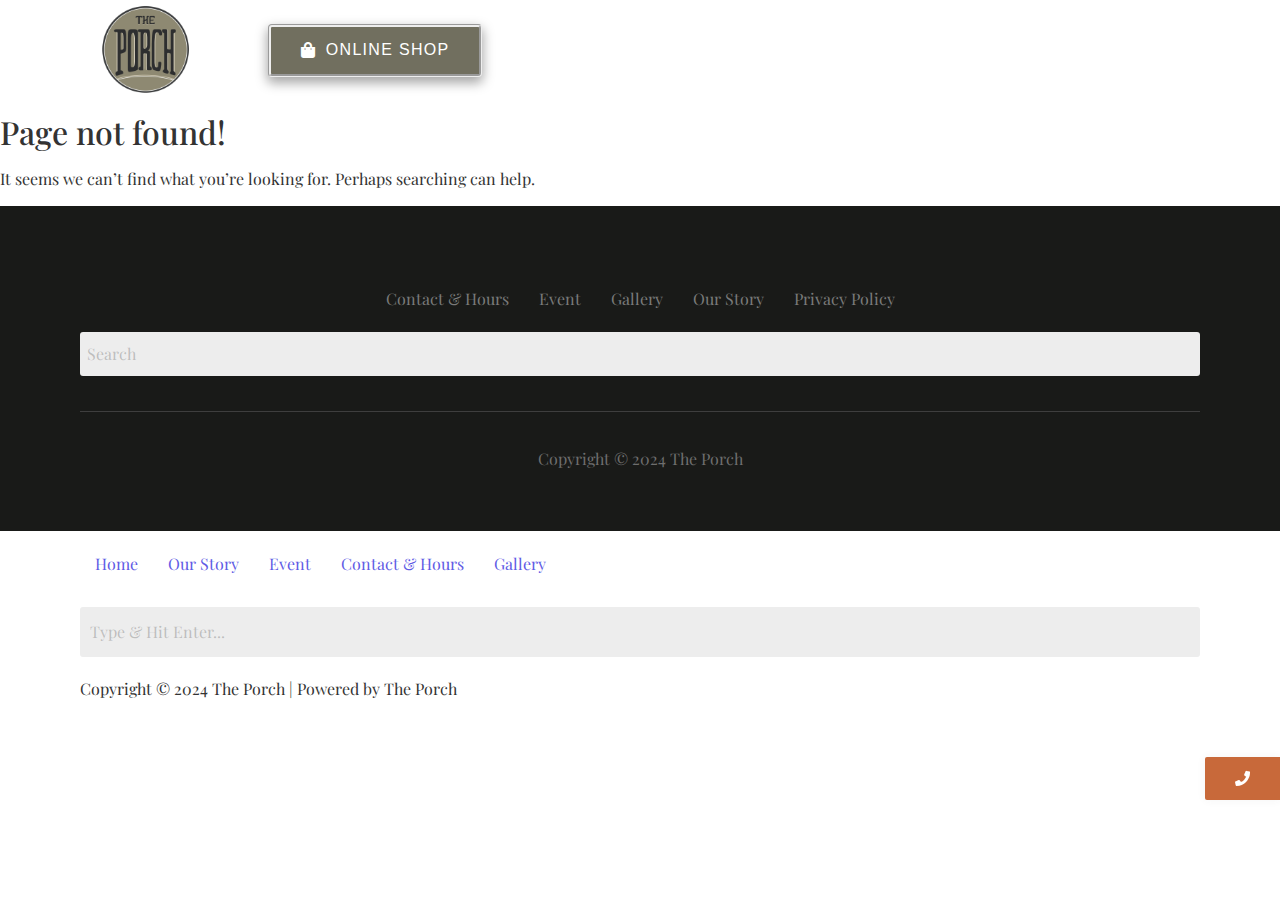
<file: 404/index.html>
<!DOCTYPE html>
<html dir="ltr" lang="en-US" prefix="og: https://ogp.me/ns#">
<head>
	<meta charset="UTF-8">
	<meta name="viewport" content="width=device-width, initial-scale=1.0, viewport-fit=cover">
		<title>Page not found &#8211; The Porch</title>

		<!-- All in One SEO 4.6.7.1 - aioseo.com -->
		<meta name="robots" content="noindex">
		<meta name="generator" content="All in One SEO (AIOSEO) 4.6.7.1">
		<script type="application/ld+json" class="aioseo-schema">{"@context":"https:\/\/schema.org","@graph":[{"@type":"BreadcrumbList","@id":"\/1721852355#breadcrumblist","itemListElement":[{"@type":"ListItem","@id":"\/#listItem","position":1,"name":"Home","item":"\/","nextItem":"\/1721852355#listItem"},{"@type":"ListItem","@id":"\/1721852355#listItem","position":2,"name":"Not Found","previousItem":"\/#listItem"}]},{"@type":"Organization","@id":"\/#organization","name":"The Porch","description":"Home Decor & Antiques","url":"\/","telephone":"+14023265450","logo":{"@type":"ImageObject","url":"\/wp-content\/uploads\/2023\/05\/porchLogo.png","@id":"\/1721852355\/#organizationLogo","width":1146,"height":1146},"image":{"@id":"\/1721852355\/#organizationLogo"},"sameAs":["https:\/\/www.facebook.com\/porchnh\/","https:\/\/www.instagram.com\/theporchnh\/","https:\/\/www.yelp.com\/biz\/the-porch-sandwich"]},{"@type":"WebPage","@id":"\/1721852355#webpage","url":"\/1721852355","inLanguage":"en-US","isPartOf":{"@id":"\/#website"},"breadcrumb":{"@id":"\/1721852355#breadcrumblist"}},{"@type":"WebSite","@id":"\/#website","url":"\/","name":"The Porch","description":"Home Decor & Antiques","inLanguage":"en-US","publisher":{"@id":"\/#organization"}}]}</script>
		<!-- All in One SEO -->

<link rel="alternate" type="application/rss+xml" title="The Porch &raquo; Feed" href="/feed">
<link rel="alternate" type="application/rss+xml" title="The Porch &raquo; Comments Feed" href="/comments/feed">
		<!-- This site uses the Google Analytics by MonsterInsights plugin v8.28.0 - Using Analytics tracking - https://www.monsterinsights.com/ -->
							<script src="//www.googletagmanager.com/gtag/js?id=G-CH6G20XMEX" data-cfasync="false" data-wpfc-render="false" type="text/javascript" async></script>
			<script data-cfasync="false" data-wpfc-render="false" type="text/javascript">var mi_version = '8.28.0';
				var mi_track_user = true;
				var mi_no_track_reason = '';
								var MonsterInsightsDefaultLocations = {"page_location":"\/1721852355\/?simply_static_page=0"};
				if ( typeof MonsterInsightsPrivacyGuardFilter === 'function' ) {
					var MonsterInsightsLocations = (typeof MonsterInsightsExcludeQuery === 'object') ? MonsterInsightsPrivacyGuardFilter( MonsterInsightsExcludeQuery ) : MonsterInsightsPrivacyGuardFilter( MonsterInsightsDefaultLocations );
				} else {
					var MonsterInsightsLocations = (typeof MonsterInsightsExcludeQuery === 'object') ? MonsterInsightsExcludeQuery : MonsterInsightsDefaultLocations;
				}

								var disableStrs = [
										'ga-disable-G-CH6G20XMEX',
									];

				/* Function to detect opted out users */
				function __gtagTrackerIsOptedOut() {
					for (var index = 0; index < disableStrs.length; index++) {
						if (document.cookie.indexOf(disableStrs[index] + '=true') > -1) {
							return true;
						}
					}

					return false;
				}

				/* Disable tracking if the opt-out cookie exists. */
				if (__gtagTrackerIsOptedOut()) {
					for (var index = 0; index < disableStrs.length; index++) {
						window[disableStrs[index]] = true;
					}
				}

				/* Opt-out function */
				function __gtagTrackerOptout() {
					for (var index = 0; index < disableStrs.length; index++) {
						document.cookie = disableStrs[index] + '=true; expires=Thu, 31 Dec 2099 23:59:59 UTC; path=/';
						window[disableStrs[index]] = true;
					}
				}

				if ('undefined' === typeof gaOptout) {
					function gaOptout() {
						__gtagTrackerOptout();
					}
				}
								window.dataLayer = window.dataLayer || [];

				window.MonsterInsightsDualTracker = {
					helpers: {},
					trackers: {},
				};
				if (mi_track_user) {
					function __gtagDataLayer() {
						dataLayer.push(arguments);
					}

					function __gtagTracker(type, name, parameters) {
						if (!parameters) {
							parameters = {};
						}

						if (parameters.send_to) {
							__gtagDataLayer.apply(null, arguments);
							return;
						}

						if (type === 'event') {
														parameters.send_to = monsterinsights_frontend.v4_id;
							var hookName = name;
							if (typeof parameters['event_category'] !== 'undefined') {
								hookName = parameters['event_category'] + ':' + name;
							}

							if (typeof MonsterInsightsDualTracker.trackers[hookName] !== 'undefined') {
								MonsterInsightsDualTracker.trackers[hookName](parameters);
							} else {
								__gtagDataLayer('event', name, parameters);
							}
							
						} else {
							__gtagDataLayer.apply(null, arguments);
						}
					}

					__gtagTracker('js', new Date());
					__gtagTracker('set', {
						'developer_id.dZGIzZG': true,
											});
					if ( MonsterInsightsLocations.page_location ) {
						__gtagTracker('set', MonsterInsightsLocations);
					}
										__gtagTracker('config', 'G-CH6G20XMEX', {"forceSSL":"true","link_attribution":"true","page_path":'\/404.html?page=' + document.location.pathname + document.location.search + '&from=' + document.referrer} );
															window.gtag = __gtagTracker;										(function () {
						/* https://developers.google.com/analytics/devguides/collection/analyticsjs/ */
						/* ga and __gaTracker compatibility shim. */
						var noopfn = function () {
							return null;
						};
						var newtracker = function () {
							return new Tracker();
						};
						var Tracker = function () {
							return null;
						};
						var p = Tracker.prototype;
						p.get = noopfn;
						p.set = noopfn;
						p.send = function () {
							var args = Array.prototype.slice.call(arguments);
							args.unshift('send');
							__gaTracker.apply(null, args);
						};
						var __gaTracker = function () {
							var len = arguments.length;
							if (len === 0) {
								return;
							}
							var f = arguments[len - 1];
							if (typeof f !== 'object' || f === null || typeof f.hitCallback !== 'function') {
								if ('send' === arguments[0]) {
									var hitConverted, hitObject = false, action;
									if ('event' === arguments[1]) {
										if ('undefined' !== typeof arguments[3]) {
											hitObject = {
												'eventAction': arguments[3],
												'eventCategory': arguments[2],
												'eventLabel': arguments[4],
												'value': arguments[5] ? arguments[5] : 1,
											}
										}
									}
									if ('pageview' === arguments[1]) {
										if ('undefined' !== typeof arguments[2]) {
											hitObject = {
												'eventAction': 'page_view',
												'page_path': arguments[2],
											}
										}
									}
									if (typeof arguments[2] === 'object') {
										hitObject = arguments[2];
									}
									if (typeof arguments[5] === 'object') {
										Object.assign(hitObject, arguments[5]);
									}
									if ('undefined' !== typeof arguments[1].hitType) {
										hitObject = arguments[1];
										if ('pageview' === hitObject.hitType) {
											hitObject.eventAction = 'page_view';
										}
									}
									if (hitObject) {
										action = 'timing' === arguments[1].hitType ? 'timing_complete' : hitObject.eventAction;
										hitConverted = mapArgs(hitObject);
										__gtagTracker('event', action, hitConverted);
									}
								}
								return;
							}

							function mapArgs(args) {
								var arg, hit = {};
								var gaMap = {
									'eventCategory': 'event_category',
									'eventAction': 'event_action',
									'eventLabel': 'event_label',
									'eventValue': 'event_value',
									'nonInteraction': 'non_interaction',
									'timingCategory': 'event_category',
									'timingVar': 'name',
									'timingValue': 'value',
									'timingLabel': 'event_label',
									'page': 'page_path',
									'location': 'page_location',
									'title': 'page_title',
									'referrer' : 'page_referrer',
								};
								for (arg in args) {
																		if (!(!args.hasOwnProperty(arg) || !gaMap.hasOwnProperty(arg))) {
										hit[gaMap[arg]] = args[arg];
									} else {
										hit[arg] = args[arg];
									}
								}
								return hit;
							}

							try {
								f.hitCallback();
							} catch (ex) {
							}
						};
						__gaTracker.create = newtracker;
						__gaTracker.getByName = newtracker;
						__gaTracker.getAll = function () {
							return [];
						};
						__gaTracker.remove = noopfn;
						__gaTracker.loaded = true;
						window['__gaTracker'] = __gaTracker;
					})();
									} else {
										console.log("");
					(function () {
						function __gtagTracker() {
							return null;
						}

						window['__gtagTracker'] = __gtagTracker;
						window['gtag'] = __gtagTracker;
					})();
									}</script>
				<!-- / Google Analytics by MonsterInsights -->
		<script type="text/javascript">
/* <![CDATA[ */
window._wpemojiSettings = {"baseUrl":"https:\/\/s.w.org\/images\/core\/emoji\/15.0.3\/72x72\/","ext":".png","svgUrl":"https:\/\/s.w.org\/images\/core\/emoji\/15.0.3\/svg\/","svgExt":".svg","source":{"concatemoji":"\/wp-includes\/js\/wp-emoji-release.min.js?ver=6.6.1"}};
/*! This file is auto-generated */
!function(i,n){var o,s,e;function c(e){try{var t={supportTests:e,timestamp:(new Date).valueOf()};sessionStorage.setItem(o,JSON.stringify(t))}catch(e){}}function p(e,t,n){e.clearRect(0,0,e.canvas.width,e.canvas.height),e.fillText(t,0,0);var t=new Uint32Array(e.getImageData(0,0,e.canvas.width,e.canvas.height).data),r=(e.clearRect(0,0,e.canvas.width,e.canvas.height),e.fillText(n,0,0),new Uint32Array(e.getImageData(0,0,e.canvas.width,e.canvas.height).data));return t.every(function(e,t){return e===r[t]})}function u(e,t,n){switch(t){case"flag":return n(e,"🏳️‍⚧️","🏳️​⚧️")?!1:!n(e,"🇺🇳","🇺​🇳")&&!n(e,"🏴󠁧󠁢󠁥󠁮󠁧󠁿","🏴​󠁧​󠁢​󠁥​󠁮​󠁧​󠁿");case"emoji":return!n(e,"🐦‍⬛","🐦​⬛")}return!1}function f(e,t,n){var r="undefined"!=typeof WorkerGlobalScope&&self instanceof WorkerGlobalScope?new OffscreenCanvas(300,150):i.createElement("canvas"),a=r.getContext("2d",{willReadFrequently:!0}),o=(a.textBaseline="top",a.font="600 32px Arial",{});return e.forEach(function(e){o[e]=t(a,e,n)}),o}function t(e){var t=i.createElement("script");t.src=e,t.defer=!0,i.head.appendChild(t)}"undefined"!=typeof Promise&&(o="wpEmojiSettingsSupports",s=["flag","emoji"],n.supports={everything:!0,everythingExceptFlag:!0},e=new Promise(function(e){i.addEventListener("DOMContentLoaded",e,{once:!0})}),new Promise(function(t){var n=function(){try{var e=JSON.parse(sessionStorage.getItem(o));if("object"==typeof e&&"number"==typeof e.timestamp&&(new Date).valueOf()<e.timestamp+604800&&"object"==typeof e.supportTests)return e.supportTests}catch(e){}return null}();if(!n){if("undefined"!=typeof Worker&&"undefined"!=typeof OffscreenCanvas&&"undefined"!=typeof URL&&URL.createObjectURL&&"undefined"!=typeof Blob)try{var e="postMessage("+f.toString()+"("+[JSON.stringify(s),u.toString(),p.toString()].join(",")+"));",r=new Blob([e],{type:"text/javascript"}),a=new Worker(URL.createObjectURL(r),{name:"wpTestEmojiSupports"});return void(a.onmessage=function(e){c(n=e.data),a.terminate(),t(n)})}catch(e){}c(n=f(s,u,p))}t(n)}).then(function(e){for(var t in e)n.supports[t]=e[t],n.supports.everything=n.supports.everything&&n.supports[t],"flag"!==t&&(n.supports.everythingExceptFlag=n.supports.everythingExceptFlag&&n.supports[t]);n.supports.everythingExceptFlag=n.supports.everythingExceptFlag&&!n.supports.flag,n.DOMReady=!1,n.readyCallback=function(){n.DOMReady=!0}}).then(function(){return e}).then(function(){var e;n.supports.everything||(n.readyCallback(),(e=n.source||{}).concatemoji?t(e.concatemoji):e.wpemoji&&e.twemoji&&(t(e.twemoji),t(e.wpemoji)))}))}((window,document),window._wpemojiSettings);
/* ]]> */
</script>
<link rel="stylesheet" id="hfe-widgets-style-css" href="/wp-content/plugins/header-footer-elementor/inc/widgets-css/frontend.css?ver=1.6.37" type="text/css" media="all">
<style id="wp-emoji-styles-inline-css" type="text/css">img.wp-smiley, img.emoji {
		display: inline !important;
		border: none !important;
		box-shadow: none !important;
		height: 1em !important;
		width: 1em !important;
		margin: 0 0.07em !important;
		vertical-align: -0.1em !important;
		background: none !important;
		padding: 0 !important;
	}</style>
<link rel="stylesheet" id="wp-block-library-css" href="/wp-includes/css/dist/block-library/style.min.css?ver=6.6.1" type="text/css" media="all">
<style id="classic-theme-styles-inline-css" type="text/css">/*! This file is auto-generated */
.wp-block-button__link{color:#fff;background-color:#32373c;border-radius:9999px;box-shadow:none;text-decoration:none;padding:calc(.667em + 2px) calc(1.333em + 2px);font-size:1.125em}.wp-block-file__button{background:#32373c;color:#fff;text-decoration:none}</style>
<style id="global-styles-inline-css" type="text/css">:root{--wp--preset--aspect-ratio--square: 1;--wp--preset--aspect-ratio--4-3: 4/3;--wp--preset--aspect-ratio--3-4: 3/4;--wp--preset--aspect-ratio--3-2: 3/2;--wp--preset--aspect-ratio--2-3: 2/3;--wp--preset--aspect-ratio--16-9: 16/9;--wp--preset--aspect-ratio--9-16: 9/16;--wp--preset--color--black: #000000;--wp--preset--color--cyan-bluish-gray: #abb8c3;--wp--preset--color--white: #ffffff;--wp--preset--color--pale-pink: #f78da7;--wp--preset--color--vivid-red: #cf2e2e;--wp--preset--color--luminous-vivid-orange: #ff6900;--wp--preset--color--luminous-vivid-amber: #fcb900;--wp--preset--color--light-green-cyan: #7bdcb5;--wp--preset--color--vivid-green-cyan: #00d084;--wp--preset--color--pale-cyan-blue: #8ed1fc;--wp--preset--color--vivid-cyan-blue: #0693e3;--wp--preset--color--vivid-purple: #9b51e0;--wp--preset--gradient--vivid-cyan-blue-to-vivid-purple: linear-gradient(135deg,rgba(6,147,227,1) 0%,rgb(155,81,224) 100%);--wp--preset--gradient--light-green-cyan-to-vivid-green-cyan: linear-gradient(135deg,rgb(122,220,180) 0%,rgb(0,208,130) 100%);--wp--preset--gradient--luminous-vivid-amber-to-luminous-vivid-orange: linear-gradient(135deg,rgba(252,185,0,1) 0%,rgba(255,105,0,1) 100%);--wp--preset--gradient--luminous-vivid-orange-to-vivid-red: linear-gradient(135deg,rgba(255,105,0,1) 0%,rgb(207,46,46) 100%);--wp--preset--gradient--very-light-gray-to-cyan-bluish-gray: linear-gradient(135deg,rgb(238,238,238) 0%,rgb(169,184,195) 100%);--wp--preset--gradient--cool-to-warm-spectrum: linear-gradient(135deg,rgb(74,234,220) 0%,rgb(151,120,209) 20%,rgb(207,42,186) 40%,rgb(238,44,130) 60%,rgb(251,105,98) 80%,rgb(254,248,76) 100%);--wp--preset--gradient--blush-light-purple: linear-gradient(135deg,rgb(255,206,236) 0%,rgb(152,150,240) 100%);--wp--preset--gradient--blush-bordeaux: linear-gradient(135deg,rgb(254,205,165) 0%,rgb(254,45,45) 50%,rgb(107,0,62) 100%);--wp--preset--gradient--luminous-dusk: linear-gradient(135deg,rgb(255,203,112) 0%,rgb(199,81,192) 50%,rgb(65,88,208) 100%);--wp--preset--gradient--pale-ocean: linear-gradient(135deg,rgb(255,245,203) 0%,rgb(182,227,212) 50%,rgb(51,167,181) 100%);--wp--preset--gradient--electric-grass: linear-gradient(135deg,rgb(202,248,128) 0%,rgb(113,206,126) 100%);--wp--preset--gradient--midnight: linear-gradient(135deg,rgb(2,3,129) 0%,rgb(40,116,252) 100%);--wp--preset--font-size--small: 13px;--wp--preset--font-size--medium: 20px;--wp--preset--font-size--large: 36px;--wp--preset--font-size--x-large: 42px;--wp--preset--spacing--20: 0.44rem;--wp--preset--spacing--30: 0.67rem;--wp--preset--spacing--40: 1rem;--wp--preset--spacing--50: 1.5rem;--wp--preset--spacing--60: 2.25rem;--wp--preset--spacing--70: 3.38rem;--wp--preset--spacing--80: 5.06rem;--wp--preset--shadow--natural: 6px 6px 9px rgba(0, 0, 0, 0.2);--wp--preset--shadow--deep: 12px 12px 50px rgba(0, 0, 0, 0.4);--wp--preset--shadow--sharp: 6px 6px 0px rgba(0, 0, 0, 0.2);--wp--preset--shadow--outlined: 6px 6px 0px -3px rgba(255, 255, 255, 1), 6px 6px rgba(0, 0, 0, 1);--wp--preset--shadow--crisp: 6px 6px 0px rgba(0, 0, 0, 1);}:where(.is-layout-flex){gap: 0.5em;}:where(.is-layout-grid){gap: 0.5em;}body .is-layout-flex{display: flex;}.is-layout-flex{flex-wrap: wrap;align-items: center;}.is-layout-flex > :is(*, div){margin: 0;}body .is-layout-grid{display: grid;}.is-layout-grid > :is(*, div){margin: 0;}:where(.wp-block-columns.is-layout-flex){gap: 2em;}:where(.wp-block-columns.is-layout-grid){gap: 2em;}:where(.wp-block-post-template.is-layout-flex){gap: 1.25em;}:where(.wp-block-post-template.is-layout-grid){gap: 1.25em;}.has-black-color{color: var(--wp--preset--color--black) !important;}.has-cyan-bluish-gray-color{color: var(--wp--preset--color--cyan-bluish-gray) !important;}.has-white-color{color: var(--wp--preset--color--white) !important;}.has-pale-pink-color{color: var(--wp--preset--color--pale-pink) !important;}.has-vivid-red-color{color: var(--wp--preset--color--vivid-red) !important;}.has-luminous-vivid-orange-color{color: var(--wp--preset--color--luminous-vivid-orange) !important;}.has-luminous-vivid-amber-color{color: var(--wp--preset--color--luminous-vivid-amber) !important;}.has-light-green-cyan-color{color: var(--wp--preset--color--light-green-cyan) !important;}.has-vivid-green-cyan-color{color: var(--wp--preset--color--vivid-green-cyan) !important;}.has-pale-cyan-blue-color{color: var(--wp--preset--color--pale-cyan-blue) !important;}.has-vivid-cyan-blue-color{color: var(--wp--preset--color--vivid-cyan-blue) !important;}.has-vivid-purple-color{color: var(--wp--preset--color--vivid-purple) !important;}.has-black-background-color{background-color: var(--wp--preset--color--black) !important;}.has-cyan-bluish-gray-background-color{background-color: var(--wp--preset--color--cyan-bluish-gray) !important;}.has-white-background-color{background-color: var(--wp--preset--color--white) !important;}.has-pale-pink-background-color{background-color: var(--wp--preset--color--pale-pink) !important;}.has-vivid-red-background-color{background-color: var(--wp--preset--color--vivid-red) !important;}.has-luminous-vivid-orange-background-color{background-color: var(--wp--preset--color--luminous-vivid-orange) !important;}.has-luminous-vivid-amber-background-color{background-color: var(--wp--preset--color--luminous-vivid-amber) !important;}.has-light-green-cyan-background-color{background-color: var(--wp--preset--color--light-green-cyan) !important;}.has-vivid-green-cyan-background-color{background-color: var(--wp--preset--color--vivid-green-cyan) !important;}.has-pale-cyan-blue-background-color{background-color: var(--wp--preset--color--pale-cyan-blue) !important;}.has-vivid-cyan-blue-background-color{background-color: var(--wp--preset--color--vivid-cyan-blue) !important;}.has-vivid-purple-background-color{background-color: var(--wp--preset--color--vivid-purple) !important;}.has-black-border-color{border-color: var(--wp--preset--color--black) !important;}.has-cyan-bluish-gray-border-color{border-color: var(--wp--preset--color--cyan-bluish-gray) !important;}.has-white-border-color{border-color: var(--wp--preset--color--white) !important;}.has-pale-pink-border-color{border-color: var(--wp--preset--color--pale-pink) !important;}.has-vivid-red-border-color{border-color: var(--wp--preset--color--vivid-red) !important;}.has-luminous-vivid-orange-border-color{border-color: var(--wp--preset--color--luminous-vivid-orange) !important;}.has-luminous-vivid-amber-border-color{border-color: var(--wp--preset--color--luminous-vivid-amber) !important;}.has-light-green-cyan-border-color{border-color: var(--wp--preset--color--light-green-cyan) !important;}.has-vivid-green-cyan-border-color{border-color: var(--wp--preset--color--vivid-green-cyan) !important;}.has-pale-cyan-blue-border-color{border-color: var(--wp--preset--color--pale-cyan-blue) !important;}.has-vivid-cyan-blue-border-color{border-color: var(--wp--preset--color--vivid-cyan-blue) !important;}.has-vivid-purple-border-color{border-color: var(--wp--preset--color--vivid-purple) !important;}.has-vivid-cyan-blue-to-vivid-purple-gradient-background{background: var(--wp--preset--gradient--vivid-cyan-blue-to-vivid-purple) !important;}.has-light-green-cyan-to-vivid-green-cyan-gradient-background{background: var(--wp--preset--gradient--light-green-cyan-to-vivid-green-cyan) !important;}.has-luminous-vivid-amber-to-luminous-vivid-orange-gradient-background{background: var(--wp--preset--gradient--luminous-vivid-amber-to-luminous-vivid-orange) !important;}.has-luminous-vivid-orange-to-vivid-red-gradient-background{background: var(--wp--preset--gradient--luminous-vivid-orange-to-vivid-red) !important;}.has-very-light-gray-to-cyan-bluish-gray-gradient-background{background: var(--wp--preset--gradient--very-light-gray-to-cyan-bluish-gray) !important;}.has-cool-to-warm-spectrum-gradient-background{background: var(--wp--preset--gradient--cool-to-warm-spectrum) !important;}.has-blush-light-purple-gradient-background{background: var(--wp--preset--gradient--blush-light-purple) !important;}.has-blush-bordeaux-gradient-background{background: var(--wp--preset--gradient--blush-bordeaux) !important;}.has-luminous-dusk-gradient-background{background: var(--wp--preset--gradient--luminous-dusk) !important;}.has-pale-ocean-gradient-background{background: var(--wp--preset--gradient--pale-ocean) !important;}.has-electric-grass-gradient-background{background: var(--wp--preset--gradient--electric-grass) !important;}.has-midnight-gradient-background{background: var(--wp--preset--gradient--midnight) !important;}.has-small-font-size{font-size: var(--wp--preset--font-size--small) !important;}.has-medium-font-size{font-size: var(--wp--preset--font-size--medium) !important;}.has-large-font-size{font-size: var(--wp--preset--font-size--large) !important;}.has-x-large-font-size{font-size: var(--wp--preset--font-size--x-large) !important;}
:where(.wp-block-post-template.is-layout-flex){gap: 1.25em;}:where(.wp-block-post-template.is-layout-grid){gap: 1.25em;}
:where(.wp-block-columns.is-layout-flex){gap: 2em;}:where(.wp-block-columns.is-layout-grid){gap: 2em;}
:root :where(.wp-block-pullquote){font-size: 1.5em;line-height: 1.6;}</style>
<link rel="stylesheet" id="contact-form-7-css" href="/wp-content/plugins/contact-form-7/includes/css/styles.css?ver=5.9.7" type="text/css" media="all">
<link rel="stylesheet" id="hfe-style-css" href="/wp-content/plugins/header-footer-elementor/assets/css/header-footer-elementor.css?ver=1.6.37" type="text/css" media="all">
<link rel="stylesheet" id="elementor-icons-css" href="/wp-content/plugins/elementor/assets/lib/eicons/css/elementor-icons.min.css?ver=5.30.0" type="text/css" media="all">
<link rel="stylesheet" id="elementor-frontend-css" href="/wp-content/uploads/elementor/css/custom-frontend-lite.min.css?ver=1721779646" type="text/css" media="all">
<link rel="stylesheet" id="swiper-css" href="/wp-content/plugins/elementor/assets/lib/swiper/v8/css/swiper.min.css?ver=8.4.5" type="text/css" media="all">
<link rel="stylesheet" id="elementor-post-153-css" href="/wp-content/uploads/elementor/css/post-153.css?ver=1721779646" type="text/css" media="all">
<link rel="stylesheet" id="elementor-post-1568-css" href="/wp-content/uploads/elementor/css/post-1568.css?ver=1721779646" type="text/css" media="all">
<link rel="stylesheet" id="elementor-post-363-css" href="/wp-content/uploads/elementor/css/post-363.css?ver=1721779646" type="text/css" media="all">
<link rel="stylesheet" id="elementor-post-364-css" href="/wp-content/uploads/elementor/css/post-364.css?ver=1721779646" type="text/css" media="all">
<link rel="stylesheet" id="royal-elementor-kit-style-css" href="/wp-content/themes/royal-elementor-kit/style.css?ver=1.0" type="text/css" media="all">
<link rel="stylesheet" id="wpr-text-animations-css-css" href="/wp-content/plugins/royal-elementor-addons/assets/css/lib/animations/text-animations.min.css?ver=1.3.981" type="text/css" media="all">
<link rel="stylesheet" id="wpr-addons-css-css" href="/wp-content/plugins/royal-elementor-addons/assets/css/frontend.min.css?ver=1.3.981" type="text/css" media="all">
<link rel="stylesheet" id="font-awesome-5-all-css" href="/wp-content/plugins/elementor/assets/lib/font-awesome/css/all.min.css?ver=1.3.981" type="text/css" media="all">
<link rel="stylesheet" id="google-fonts-1-css" href="https://fonts.googleapis.com/css?family=Playfair+Display%3A100%2C100italic%2C200%2C200italic%2C300%2C300italic%2C400%2C400italic%2C500%2C500italic%2C600%2C600italic%2C700%2C700italic%2C800%2C800italic%2C900%2C900italic%7CPoppins%3A100%2C100italic%2C200%2C200italic%2C300%2C300italic%2C400%2C400italic%2C500%2C500italic%2C600%2C600italic%2C700%2C700italic%2C800%2C800italic%2C900%2C900italic&#038;display=auto&#038;ver=6.6.1" type="text/css" media="all">
<link rel="stylesheet" id="elementor-icons-shared-0-css" href="/wp-content/plugins/elementor/assets/lib/font-awesome/css/fontawesome.min.css?ver=5.15.3" type="text/css" media="all">
<link rel="stylesheet" id="elementor-icons-fa-solid-css" href="/wp-content/plugins/elementor/assets/lib/font-awesome/css/solid.min.css?ver=5.15.3" type="text/css" media="all">
<link rel="stylesheet" id="elementor-icons-fa-regular-css" href="/wp-content/plugins/elementor/assets/lib/font-awesome/css/regular.min.css?ver=5.15.3" type="text/css" media="all">
<link rel="preconnect" href="https://fonts.gstatic.com/" crossorigin>
<script type="text/javascript" src="/wp-content/plugins/google-analytics-for-wordpress/assets/js/frontend-gtag.min.js?ver=8.28.0" id="monsterinsights-frontend-script-js"></script>
<script data-cfasync="false" data-wpfc-render="false" type="text/javascript" id="monsterinsights-frontend-script-js-extra">/* <![CDATA[ */
var monsterinsights_frontend = {"js_events_tracking":"true","download_extensions":"doc,pdf,ppt,zip,xls,docx,pptx,xlsx","inbound_paths":"[{\"path\":\"\\\/go\\\/\",\"label\":\"affiliate\"},{\"path\":\"\\\/recommend\\\/\",\"label\":\"affiliate\"}]","home_url":"","hash_tracking":"false","v4_id":"G-CH6G20XMEX"};/* ]]> */
</script>
<script type="text/javascript" data-cfasync="false" src="/wp-includes/js/jquery/jquery.min.js?ver=3.7.1" id="jquery-core-js"></script>
<script type="text/javascript" data-cfasync="false" src="/wp-includes/js/jquery/jquery-migrate.min.js?ver=3.4.1" id="jquery-migrate-js"></script>
<link rel="https://api.w.org/" href="/wp-json/">
<link rel="EditURI" type="application/rsd+xml" title="RSD" href="/xmlrpc.php?rsd">
<meta name="generator" content="WordPress 6.6.1">
<meta name="generator" content="Elementor 3.23.2; features: e_optimized_css_loading, additional_custom_breakpoints, e_lazyload; settings: css_print_method-external, google_font-enabled, font_display-auto">
			<style>.e-con.e-parent:nth-of-type(n+4):not(.e-lazyloaded):not(.e-no-lazyload),
				.e-con.e-parent:nth-of-type(n+4):not(.e-lazyloaded):not(.e-no-lazyload) * {
					background-image: none !important;
				}
				@media screen and (max-height: 1024px) {
					.e-con.e-parent:nth-of-type(n+3):not(.e-lazyloaded):not(.e-no-lazyload),
					.e-con.e-parent:nth-of-type(n+3):not(.e-lazyloaded):not(.e-no-lazyload) * {
						background-image: none !important;
					}
				}
				@media screen and (max-height: 640px) {
					.e-con.e-parent:nth-of-type(n+2):not(.e-lazyloaded):not(.e-no-lazyload),
					.e-con.e-parent:nth-of-type(n+2):not(.e-lazyloaded):not(.e-no-lazyload) * {
						background-image: none !important;
					}
				}</style>
			<link rel="icon" href="/wp-content/uploads/2021/08/cropped-logo-transparent-32x32.png" sizes="32x32">
<link rel="icon" href="/wp-content/uploads/2021/08/cropped-logo-transparent-192x192.png" sizes="192x192">
<link rel="apple-touch-icon" href="/wp-content/uploads/2021/08/cropped-logo-transparent-180x180.png">
<meta name="msapplication-TileImage" content="/wp-content/uploads/2021/08/cropped-logo-transparent-270x270.png">
<style id="wpr_lightbox_styles">.lg-backdrop {
					background-color: rgba(0,0,0,0.6) !important;
				}
				.lg-toolbar,
				.lg-dropdown {
					background-color: rgba(0,0,0,0.8) !important;
				}
				.lg-dropdown:after {
					border-bottom-color: rgba(0,0,0,0.8) !important;
				}
				.lg-sub-html {
					background-color: rgba(0,0,0,0.8) !important;
				}
				.lg-thumb-outer,
				.lg-progress-bar {
					background-color: #444444 !important;
				}
				.lg-progress {
					background-color: #a90707 !important;
				}
				.lg-icon {
					color: #efefef !important;
					font-size: 20px !important;
				}
				.lg-icon.lg-toogle-thumb {
					font-size: 24px !important;
				}
				.lg-icon:hover,
				.lg-dropdown-text:hover {
					color: #ffffff !important;
				}
				.lg-sub-html,
				.lg-dropdown-text {
					color: #efefef !important;
					font-size: 14px !important;
				}
				#lg-counter {
					color: #efefef !important;
					font-size: 14px !important;
				}
				.lg-prev,
				.lg-next {
					font-size: 35px !important;
				}

				/* Defaults */
				.lg-icon {
				background-color: transparent !important;
				}

				#lg-counter {
				opacity: 0.9;
				}

				.lg-thumb-outer {
				padding: 0 10px;
				}

				.lg-thumb-item {
				border-radius: 0 !important;
				border: none !important;
				opacity: 0.5;
				}

				.lg-thumb-item.active {
					opacity: 1;
				}</style>
<style id="wpforms-css-vars-root">:root {
					--wpforms-field-border-radius: 3px;
--wpforms-field-border-style: solid;
--wpforms-field-border-size: 1px;
--wpforms-field-background-color: #ffffff;
--wpforms-field-border-color: rgba( 0, 0, 0, 0.25 );
--wpforms-field-border-color-spare: rgba( 0, 0, 0, 0.25 );
--wpforms-field-text-color: rgba( 0, 0, 0, 0.7 );
--wpforms-field-menu-color: #ffffff;
--wpforms-label-color: rgba( 0, 0, 0, 0.85 );
--wpforms-label-sublabel-color: rgba( 0, 0, 0, 0.55 );
--wpforms-label-error-color: #d63637;
--wpforms-button-border-radius: 3px;
--wpforms-button-border-style: none;
--wpforms-button-border-size: 1px;
--wpforms-button-background-color: #066aab;
--wpforms-button-border-color: #066aab;
--wpforms-button-text-color: #ffffff;
--wpforms-page-break-color: #066aab;
--wpforms-background-image: none;
--wpforms-background-position: center center;
--wpforms-background-repeat: no-repeat;
--wpforms-background-size: cover;
--wpforms-background-width: 100px;
--wpforms-background-height: 100px;
--wpforms-background-color: rgba( 0, 0, 0, 0 );
--wpforms-background-url: none;
--wpforms-container-padding: 0px;
--wpforms-container-border-style: none;
--wpforms-container-border-width: 1px;
--wpforms-container-border-color: #000000;
--wpforms-container-border-radius: 3px;
--wpforms-field-size-input-height: 43px;
--wpforms-field-size-input-spacing: 15px;
--wpforms-field-size-font-size: 16px;
--wpforms-field-size-line-height: 19px;
--wpforms-field-size-padding-h: 14px;
--wpforms-field-size-checkbox-size: 16px;
--wpforms-field-size-sublabel-spacing: 5px;
--wpforms-field-size-icon-size: 1;
--wpforms-label-size-font-size: 16px;
--wpforms-label-size-line-height: 19px;
--wpforms-label-size-sublabel-font-size: 14px;
--wpforms-label-size-sublabel-line-height: 17px;
--wpforms-button-size-font-size: 17px;
--wpforms-button-size-height: 41px;
--wpforms-button-size-padding-h: 15px;
--wpforms-button-size-margin-top: 10px;
--wpforms-container-shadow-size-box-shadow: none;

				}</style>
</head>

<body class="error404 wp-custom-logo wp-embed-responsive ehf-footer ehf-template-royal-elementor-kit ehf-stylesheet-royal-elementor-kit elementor-default elementor-kit-153">

		<div data-elementor-type="wp-post" data-elementor-id="363" class="elementor elementor-363">
						<section class="elementor-section elementor-top-section elementor-element elementor-element-43b1d65 elementor-section-boxed elementor-section-height-default elementor-section-height-default wpr-particle-no wpr-jarallax-no wpr-parallax-no wpr-sticky-section-no" data-id="43b1d65" data-element_type="section">
						<div class="elementor-container elementor-column-gap-default">
					<div class="elementor-column elementor-col-33 elementor-top-column elementor-element elementor-element-80d83c2" data-id="80d83c2" data-element_type="column">
			<div class="elementor-widget-wrap elementor-element-populated">
						<div class="elementor-element elementor-element-6e5de893 elementor-widget-mobile__width-initial wpr-logo-position-center elementor-widget elementor-widget-wpr-logo" data-id="6e5de893" data-element_type="widget" data-widget_type="wpr-logo.default">
				<div class="elementor-widget-container">
				
	<div class="wpr-logo elementor-clearfix">

				<picture class="wpr-logo-image">
			
						
			<img src="/wp-content/uploads/2021/08/cropped-logo-transparent.png" alt="">

							<a class="wpr-logo-url" rel="home" href="/"></a>
					</picture>
		
		
					<a class="wpr-logo-url" rel="home" href="/"></a>
		
	</div>
		
		</div>
				</div>
					</div>
		</div>
				<div class="elementor-column elementor-col-33 elementor-top-column elementor-element elementor-element-52e46fb" data-id="52e46fb" data-element_type="column">
			<div class="elementor-widget-wrap elementor-element-populated">
						<div class="elementor-element elementor-element-76550a5 elementor-mobile-align-center elementor-align-center elementor-widget elementor-widget-button" data-id="76550a5" data-element_type="widget" data-widget_type="button.default">
				<div class="elementor-widget-container">
					<div class="elementor-button-wrapper">
			<a class="elementor-button elementor-button-link elementor-size-md" href="https://theporchshop.square.site/" target="_blank">
						<span class="elementor-button-content-wrapper">
						<span class="elementor-button-icon">
				<i aria-hidden="true" class="fas fa-shopping-bag"></i>			</span>
									<span class="elementor-button-text">ONLINE SHOP</span>
					</span>
					</a>
		</div>
				</div>
				</div>
					</div>
		</div>
				<div class="elementor-column elementor-col-33 elementor-top-column elementor-element elementor-element-4498d44" data-id="4498d44" data-element_type="column">
			<div class="elementor-widget-wrap elementor-element-populated">
						<div class="elementor-element elementor-element-77296400 wpr-main-menu-align-right wpr-main-menu-align--tabletcenter wpr-main-menu-align--mobilecenter elementor-widget-mobile__width-initial wpr-main-menu-align--widescreenleft wpr-main-menu-align--laptopleft wpr-pointer-underline wpr-pointer-line-fx wpr-pointer-fx-fade wpr-sub-icon-caret-down wpr-sub-menu-fx-fade wpr-nav-menu-bp-mobile wpr-mobile-menu-full-width wpr-mobile-menu-item-align-center wpr-mobile-toggle-v1 wpr-sub-divider-yes elementor-widget elementor-widget-wpr-nav-menu" data-id="77296400" data-element_type="widget" data-settings="{&quot;menu_layout&quot;:&quot;horizontal&quot;}" data-widget_type="wpr-nav-menu.default">
				<div class="elementor-widget-container">
			<nav class="wpr-nav-menu-container wpr-nav-menu-horizontal" data-trigger="hover"><ul id="menu-1-77296400" class="wpr-nav-menu">
<li class="menu-item menu-item-type-post_type menu-item-object-page menu-item-home menu-item-1166"><a href="/" class="wpr-menu-item wpr-pointer-item">Home</a></li>
<li class="menu-item menu-item-type-post_type menu-item-object-page menu-item-1165"><a href="/our-story" class="wpr-menu-item wpr-pointer-item">Our Story</a></li>
<li class="menu-item menu-item-type-post_type menu-item-object-page menu-item-1162"><a href="/event" class="wpr-menu-item wpr-pointer-item">Event</a></li>
<li class="menu-item menu-item-type-post_type menu-item-object-page menu-item-1167"><a href="/contact" class="wpr-menu-item wpr-pointer-item">Contact &#038; Hours</a></li>
<li class="menu-item menu-item-type-post_type menu-item-object-page menu-item-1277"><a href="/gallery" class="wpr-menu-item wpr-pointer-item">Gallery</a></li>
</ul></nav><nav class="wpr-mobile-nav-menu-container"><div class="wpr-mobile-toggle-wrap"><div class="wpr-mobile-toggle">
<span class="wpr-mobile-toggle-line"></span><span class="wpr-mobile-toggle-line"></span><span class="wpr-mobile-toggle-line"></span>
</div></div>
<ul id="mobile-menu-2-77296400" class="wpr-mobile-nav-menu">
<li class="menu-item menu-item-type-post_type menu-item-object-page menu-item-home menu-item-1166"><a href="/" class="wpr-mobile-menu-item">Home</a></li>
<li class="menu-item menu-item-type-post_type menu-item-object-page menu-item-1165"><a href="/our-story" class="wpr-mobile-menu-item">Our Story</a></li>
<li class="menu-item menu-item-type-post_type menu-item-object-page menu-item-1162"><a href="/event" class="wpr-mobile-menu-item">Event</a></li>
<li class="menu-item menu-item-type-post_type menu-item-object-page menu-item-1167"><a href="/contact" class="wpr-mobile-menu-item">Contact &#038; Hours</a></li>
<li class="menu-item menu-item-type-post_type menu-item-object-page menu-item-1277"><a href="/gallery" class="wpr-mobile-menu-item">Gallery</a></li>
</ul></nav>		</div>
				</div>
					</div>
		</div>
					</div>
		</section>
				</div>
		
	<div class="page-404">
	
		<h2>Page not found!</h2>

		<p>
			It seems we can&rsquo;t find what you&rsquo;re looking for. Perhaps searching can help.		</p>

	</div>

		<div data-elementor-type="wp-post" data-elementor-id="364" class="elementor elementor-364">
						<section class="elementor-section elementor-top-section elementor-element elementor-element-908023a elementor-section-boxed elementor-section-height-default elementor-section-height-default wpr-particle-no wpr-jarallax-no wpr-parallax-no wpr-sticky-section-no" data-id="908023a" data-element_type="section" data-settings="{&quot;background_background&quot;:&quot;classic&quot;}">
						<div class="elementor-container elementor-column-gap-default">
					<div class="elementor-column elementor-col-100 elementor-top-column elementor-element elementor-element-130ebfdb" data-id="130ebfdb" data-element_type="column">
			<div class="elementor-widget-wrap elementor-element-populated">
						<section class="elementor-section elementor-inner-section elementor-element elementor-element-718ad86 elementor-section-boxed elementor-section-height-default elementor-section-height-default wpr-particle-no wpr-jarallax-no wpr-parallax-no wpr-sticky-section-no" data-id="718ad86" data-element_type="section">
						<div class="elementor-container elementor-column-gap-default">
					<div class="elementor-column elementor-col-100 elementor-inner-column elementor-element elementor-element-b636135" data-id="b636135" data-element_type="column">
			<div class="elementor-widget-wrap elementor-element-populated">
						<div class="elementor-element elementor-element-9c10313 hfe-nav-menu__align-center hfe-nav-menu__breakpoint-none elementor-widget-mobile__width-initial hfe-submenu-icon-arrow hfe-submenu-animation-none hfe-link-redirect-child elementor-widget elementor-widget-navigation-menu" data-id="9c10313" data-element_type="widget" data-settings="{&quot;menu_space_between_mobile&quot;:{&quot;unit&quot;:&quot;px&quot;,&quot;size&quot;:-15,&quot;sizes&quot;:[]},&quot;padding_horizontal_menu_item&quot;:{&quot;unit&quot;:&quot;px&quot;,&quot;size&quot;:15,&quot;sizes&quot;:[]},&quot;padding_horizontal_menu_item_widescreen&quot;:{&quot;unit&quot;:&quot;px&quot;,&quot;size&quot;:&quot;&quot;,&quot;sizes&quot;:[]},&quot;padding_horizontal_menu_item_laptop&quot;:{&quot;unit&quot;:&quot;px&quot;,&quot;size&quot;:&quot;&quot;,&quot;sizes&quot;:[]},&quot;padding_horizontal_menu_item_tablet&quot;:{&quot;unit&quot;:&quot;px&quot;,&quot;size&quot;:&quot;&quot;,&quot;sizes&quot;:[]},&quot;padding_horizontal_menu_item_mobile&quot;:{&quot;unit&quot;:&quot;px&quot;,&quot;size&quot;:&quot;&quot;,&quot;sizes&quot;:[]},&quot;padding_vertical_menu_item&quot;:{&quot;unit&quot;:&quot;px&quot;,&quot;size&quot;:15,&quot;sizes&quot;:[]},&quot;padding_vertical_menu_item_widescreen&quot;:{&quot;unit&quot;:&quot;px&quot;,&quot;size&quot;:&quot;&quot;,&quot;sizes&quot;:[]},&quot;padding_vertical_menu_item_laptop&quot;:{&quot;unit&quot;:&quot;px&quot;,&quot;size&quot;:&quot;&quot;,&quot;sizes&quot;:[]},&quot;padding_vertical_menu_item_tablet&quot;:{&quot;unit&quot;:&quot;px&quot;,&quot;size&quot;:&quot;&quot;,&quot;sizes&quot;:[]},&quot;padding_vertical_menu_item_mobile&quot;:{&quot;unit&quot;:&quot;px&quot;,&quot;size&quot;:&quot;&quot;,&quot;sizes&quot;:[]},&quot;menu_space_between&quot;:{&quot;unit&quot;:&quot;px&quot;,&quot;size&quot;:&quot;&quot;,&quot;sizes&quot;:[]},&quot;menu_space_between_widescreen&quot;:{&quot;unit&quot;:&quot;px&quot;,&quot;size&quot;:&quot;&quot;,&quot;sizes&quot;:[]},&quot;menu_space_between_laptop&quot;:{&quot;unit&quot;:&quot;px&quot;,&quot;size&quot;:&quot;&quot;,&quot;sizes&quot;:[]},&quot;menu_space_between_tablet&quot;:{&quot;unit&quot;:&quot;px&quot;,&quot;size&quot;:&quot;&quot;,&quot;sizes&quot;:[]},&quot;menu_row_space&quot;:{&quot;unit&quot;:&quot;px&quot;,&quot;size&quot;:&quot;&quot;,&quot;sizes&quot;:[]},&quot;menu_row_space_widescreen&quot;:{&quot;unit&quot;:&quot;px&quot;,&quot;size&quot;:&quot;&quot;,&quot;sizes&quot;:[]},&quot;menu_row_space_laptop&quot;:{&quot;unit&quot;:&quot;px&quot;,&quot;size&quot;:&quot;&quot;,&quot;sizes&quot;:[]},&quot;menu_row_space_tablet&quot;:{&quot;unit&quot;:&quot;px&quot;,&quot;size&quot;:&quot;&quot;,&quot;sizes&quot;:[]},&quot;menu_row_space_mobile&quot;:{&quot;unit&quot;:&quot;px&quot;,&quot;size&quot;:&quot;&quot;,&quot;sizes&quot;:[]},&quot;dropdown_border_radius&quot;:{&quot;unit&quot;:&quot;px&quot;,&quot;top&quot;:&quot;&quot;,&quot;right&quot;:&quot;&quot;,&quot;bottom&quot;:&quot;&quot;,&quot;left&quot;:&quot;&quot;,&quot;isLinked&quot;:true},&quot;dropdown_border_radius_widescreen&quot;:{&quot;unit&quot;:&quot;px&quot;,&quot;top&quot;:&quot;&quot;,&quot;right&quot;:&quot;&quot;,&quot;bottom&quot;:&quot;&quot;,&quot;left&quot;:&quot;&quot;,&quot;isLinked&quot;:true},&quot;dropdown_border_radius_laptop&quot;:{&quot;unit&quot;:&quot;px&quot;,&quot;top&quot;:&quot;&quot;,&quot;right&quot;:&quot;&quot;,&quot;bottom&quot;:&quot;&quot;,&quot;left&quot;:&quot;&quot;,&quot;isLinked&quot;:true},&quot;dropdown_border_radius_tablet&quot;:{&quot;unit&quot;:&quot;px&quot;,&quot;top&quot;:&quot;&quot;,&quot;right&quot;:&quot;&quot;,&quot;bottom&quot;:&quot;&quot;,&quot;left&quot;:&quot;&quot;,&quot;isLinked&quot;:true},&quot;dropdown_border_radius_mobile&quot;:{&quot;unit&quot;:&quot;px&quot;,&quot;top&quot;:&quot;&quot;,&quot;right&quot;:&quot;&quot;,&quot;bottom&quot;:&quot;&quot;,&quot;left&quot;:&quot;&quot;,&quot;isLinked&quot;:true},&quot;width_dropdown_item&quot;:{&quot;unit&quot;:&quot;px&quot;,&quot;size&quot;:&quot;220&quot;,&quot;sizes&quot;:[]},&quot;width_dropdown_item_widescreen&quot;:{&quot;unit&quot;:&quot;px&quot;,&quot;size&quot;:&quot;&quot;,&quot;sizes&quot;:[]},&quot;width_dropdown_item_laptop&quot;:{&quot;unit&quot;:&quot;px&quot;,&quot;size&quot;:&quot;&quot;,&quot;sizes&quot;:[]},&quot;width_dropdown_item_tablet&quot;:{&quot;unit&quot;:&quot;px&quot;,&quot;size&quot;:&quot;&quot;,&quot;sizes&quot;:[]},&quot;width_dropdown_item_mobile&quot;:{&quot;unit&quot;:&quot;px&quot;,&quot;size&quot;:&quot;&quot;,&quot;sizes&quot;:[]},&quot;padding_horizontal_dropdown_item&quot;:{&quot;unit&quot;:&quot;px&quot;,&quot;size&quot;:&quot;&quot;,&quot;sizes&quot;:[]},&quot;padding_horizontal_dropdown_item_widescreen&quot;:{&quot;unit&quot;:&quot;px&quot;,&quot;size&quot;:&quot;&quot;,&quot;sizes&quot;:[]},&quot;padding_horizontal_dropdown_item_laptop&quot;:{&quot;unit&quot;:&quot;px&quot;,&quot;size&quot;:&quot;&quot;,&quot;sizes&quot;:[]},&quot;padding_horizontal_dropdown_item_tablet&quot;:{&quot;unit&quot;:&quot;px&quot;,&quot;size&quot;:&quot;&quot;,&quot;sizes&quot;:[]},&quot;padding_horizontal_dropdown_item_mobile&quot;:{&quot;unit&quot;:&quot;px&quot;,&quot;size&quot;:&quot;&quot;,&quot;sizes&quot;:[]},&quot;padding_vertical_dropdown_item&quot;:{&quot;unit&quot;:&quot;px&quot;,&quot;size&quot;:15,&quot;sizes&quot;:[]},&quot;padding_vertical_dropdown_item_widescreen&quot;:{&quot;unit&quot;:&quot;px&quot;,&quot;size&quot;:&quot;&quot;,&quot;sizes&quot;:[]},&quot;padding_vertical_dropdown_item_laptop&quot;:{&quot;unit&quot;:&quot;px&quot;,&quot;size&quot;:&quot;&quot;,&quot;sizes&quot;:[]},&quot;padding_vertical_dropdown_item_tablet&quot;:{&quot;unit&quot;:&quot;px&quot;,&quot;size&quot;:&quot;&quot;,&quot;sizes&quot;:[]},&quot;padding_vertical_dropdown_item_mobile&quot;:{&quot;unit&quot;:&quot;px&quot;,&quot;size&quot;:&quot;&quot;,&quot;sizes&quot;:[]},&quot;distance_from_menu&quot;:{&quot;unit&quot;:&quot;px&quot;,&quot;size&quot;:&quot;&quot;,&quot;sizes&quot;:[]},&quot;distance_from_menu_widescreen&quot;:{&quot;unit&quot;:&quot;px&quot;,&quot;size&quot;:&quot;&quot;,&quot;sizes&quot;:[]},&quot;distance_from_menu_laptop&quot;:{&quot;unit&quot;:&quot;px&quot;,&quot;size&quot;:&quot;&quot;,&quot;sizes&quot;:[]},&quot;distance_from_menu_tablet&quot;:{&quot;unit&quot;:&quot;px&quot;,&quot;size&quot;:&quot;&quot;,&quot;sizes&quot;:[]},&quot;distance_from_menu_mobile&quot;:{&quot;unit&quot;:&quot;px&quot;,&quot;size&quot;:&quot;&quot;,&quot;sizes&quot;:[]},&quot;toggle_size&quot;:{&quot;unit&quot;:&quot;px&quot;,&quot;size&quot;:&quot;&quot;,&quot;sizes&quot;:[]},&quot;toggle_size_widescreen&quot;:{&quot;unit&quot;:&quot;px&quot;,&quot;size&quot;:&quot;&quot;,&quot;sizes&quot;:[]},&quot;toggle_size_laptop&quot;:{&quot;unit&quot;:&quot;px&quot;,&quot;size&quot;:&quot;&quot;,&quot;sizes&quot;:[]},&quot;toggle_size_tablet&quot;:{&quot;unit&quot;:&quot;px&quot;,&quot;size&quot;:&quot;&quot;,&quot;sizes&quot;:[]},&quot;toggle_size_mobile&quot;:{&quot;unit&quot;:&quot;px&quot;,&quot;size&quot;:&quot;&quot;,&quot;sizes&quot;:[]},&quot;toggle_border_width&quot;:{&quot;unit&quot;:&quot;px&quot;,&quot;size&quot;:&quot;&quot;,&quot;sizes&quot;:[]},&quot;toggle_border_width_widescreen&quot;:{&quot;unit&quot;:&quot;px&quot;,&quot;size&quot;:&quot;&quot;,&quot;sizes&quot;:[]},&quot;toggle_border_width_laptop&quot;:{&quot;unit&quot;:&quot;px&quot;,&quot;size&quot;:&quot;&quot;,&quot;sizes&quot;:[]},&quot;toggle_border_width_tablet&quot;:{&quot;unit&quot;:&quot;px&quot;,&quot;size&quot;:&quot;&quot;,&quot;sizes&quot;:[]},&quot;toggle_border_width_mobile&quot;:{&quot;unit&quot;:&quot;px&quot;,&quot;size&quot;:&quot;&quot;,&quot;sizes&quot;:[]},&quot;toggle_border_radius&quot;:{&quot;unit&quot;:&quot;px&quot;,&quot;size&quot;:&quot;&quot;,&quot;sizes&quot;:[]},&quot;toggle_border_radius_widescreen&quot;:{&quot;unit&quot;:&quot;px&quot;,&quot;size&quot;:&quot;&quot;,&quot;sizes&quot;:[]},&quot;toggle_border_radius_laptop&quot;:{&quot;unit&quot;:&quot;px&quot;,&quot;size&quot;:&quot;&quot;,&quot;sizes&quot;:[]},&quot;toggle_border_radius_tablet&quot;:{&quot;unit&quot;:&quot;px&quot;,&quot;size&quot;:&quot;&quot;,&quot;sizes&quot;:[]},&quot;toggle_border_radius_mobile&quot;:{&quot;unit&quot;:&quot;px&quot;,&quot;size&quot;:&quot;&quot;,&quot;sizes&quot;:[]}}" data-widget_type="navigation-menu.default">
				<div class="elementor-widget-container">
						<div class="hfe-nav-menu hfe-layout-horizontal hfe-nav-menu-layout horizontal hfe-pointer__none" data-layout="horizontal">
				<div role="button" class="hfe-nav-menu__toggle elementor-clickable">
					<span class="screen-reader-text">Menu</span>
					<div class="hfe-nav-menu-icon">
											</div>
				</div>
				<nav class="hfe-nav-menu__layout-horizontal hfe-nav-menu__submenu-arrow" data-toggle-icon="" data-close-icon="" data-full-width="">
					<ul id="menu-1-9c10313" class="hfe-nav-menu">
<li id="menu-item-1581" class="menu-item menu-item-type-post_type menu-item-object-page parent hfe-creative-menu"><a href="/contact" class="hfe-menu-item">Contact &#038; Hours</a></li>
<li id="menu-item-1582" class="menu-item menu-item-type-post_type menu-item-object-page parent hfe-creative-menu"><a href="/event" class="hfe-menu-item">Event</a></li>
<li id="menu-item-1583" class="menu-item menu-item-type-post_type menu-item-object-page parent hfe-creative-menu"><a href="/gallery" class="hfe-menu-item">Gallery</a></li>
<li id="menu-item-1585" class="menu-item menu-item-type-post_type menu-item-object-page parent hfe-creative-menu"><a href="/our-story" class="hfe-menu-item">Our Story</a></li>
<li id="menu-item-1579" class="menu-item menu-item-type-post_type menu-item-object-page menu-item-privacy-policy parent hfe-creative-menu"><a href="/privacy-policy" class="hfe-menu-item">Privacy Policy</a></li>
</ul> 
				</nav>
			</div>
					</div>
				</div>
					</div>
		</div>
					</div>
		</section>
				<div class="elementor-element elementor-element-6f30994 hfe-search-layout-text elementor-widget elementor-widget-hfe-search-button" data-id="6f30994" data-element_type="widget" data-settings="{&quot;size&quot;:{&quot;unit&quot;:&quot;px&quot;,&quot;size&quot;:35,&quot;sizes&quot;:[]},&quot;size_widescreen&quot;:{&quot;unit&quot;:&quot;px&quot;,&quot;size&quot;:&quot;&quot;,&quot;sizes&quot;:[]},&quot;size_laptop&quot;:{&quot;unit&quot;:&quot;px&quot;,&quot;size&quot;:&quot;&quot;,&quot;sizes&quot;:[]},&quot;size_tablet&quot;:{&quot;unit&quot;:&quot;px&quot;,&quot;size&quot;:&quot;&quot;,&quot;sizes&quot;:[]},&quot;size_mobile&quot;:{&quot;unit&quot;:&quot;px&quot;,&quot;size&quot;:&quot;&quot;,&quot;sizes&quot;:[]},&quot;close_icon_size&quot;:{&quot;unit&quot;:&quot;px&quot;,&quot;size&quot;:&quot;20&quot;,&quot;sizes&quot;:[]},&quot;close_icon_size_widescreen&quot;:{&quot;unit&quot;:&quot;px&quot;,&quot;size&quot;:&quot;&quot;,&quot;sizes&quot;:[]},&quot;close_icon_size_laptop&quot;:{&quot;unit&quot;:&quot;px&quot;,&quot;size&quot;:&quot;&quot;,&quot;sizes&quot;:[]},&quot;close_icon_size_tablet&quot;:{&quot;unit&quot;:&quot;px&quot;,&quot;size&quot;:&quot;&quot;,&quot;sizes&quot;:[]},&quot;close_icon_size_mobile&quot;:{&quot;unit&quot;:&quot;px&quot;,&quot;size&quot;:&quot;&quot;,&quot;sizes&quot;:[]}}" data-widget_type="hfe-search-button.default">
				<div class="elementor-widget-container">
					<form class="hfe-search-button-wrapper" role="search" action="/" method="get">

						<div class="hfe-search-form__container" role="tablist">
									<input placeholder="Search" class="hfe-search-form__input" type="search" name="s" title="Search" value="">
						<button id="clear" type="reset">
							<i class="fas fa-times clearable__clear" aria-hidden="true"></i>
						</button>
							</div>
				</form>
				</div>
				</div>
				<div class="elementor-element elementor-element-2fbe89a4 elementor-widget-divider--view-line elementor-widget elementor-widget-divider" data-id="2fbe89a4" data-element_type="widget" data-widget_type="divider.default">
				<div class="elementor-widget-container">
			<style>/*! elementor - v3.23.0 - 23-07-2024 */
.elementor-widget-divider{--divider-border-style:none;--divider-border-width:1px;--divider-color:#0c0d0e;--divider-icon-size:20px;--divider-element-spacing:10px;--divider-pattern-height:24px;--divider-pattern-size:20px;--divider-pattern-url:none;--divider-pattern-repeat:repeat-x}.elementor-widget-divider .elementor-divider{display:flex}.elementor-widget-divider .elementor-divider__text{font-size:15px;line-height:1;max-width:95%}.elementor-widget-divider .elementor-divider__element{margin:0 var(--divider-element-spacing);flex-shrink:0}.elementor-widget-divider .elementor-icon{font-size:var(--divider-icon-size)}.elementor-widget-divider .elementor-divider-separator{display:flex;margin:0;direction:ltr}.elementor-widget-divider--view-line_icon .elementor-divider-separator,.elementor-widget-divider--view-line_text .elementor-divider-separator{align-items:center}.elementor-widget-divider--view-line_icon .elementor-divider-separator:after,.elementor-widget-divider--view-line_icon .elementor-divider-separator:before,.elementor-widget-divider--view-line_text .elementor-divider-separator:after,.elementor-widget-divider--view-line_text .elementor-divider-separator:before{display:block;content:"";border-block-end:0;flex-grow:1;border-block-start:var(--divider-border-width) var(--divider-border-style) var(--divider-color)}.elementor-widget-divider--element-align-left .elementor-divider .elementor-divider-separator>.elementor-divider__svg:first-of-type{flex-grow:0;flex-shrink:100}.elementor-widget-divider--element-align-left .elementor-divider-separator:before{content:none}.elementor-widget-divider--element-align-left .elementor-divider__element{margin-left:0}.elementor-widget-divider--element-align-right .elementor-divider .elementor-divider-separator>.elementor-divider__svg:last-of-type{flex-grow:0;flex-shrink:100}.elementor-widget-divider--element-align-right .elementor-divider-separator:after{content:none}.elementor-widget-divider--element-align-right .elementor-divider__element{margin-right:0}.elementor-widget-divider--element-align-start .elementor-divider .elementor-divider-separator>.elementor-divider__svg:first-of-type{flex-grow:0;flex-shrink:100}.elementor-widget-divider--element-align-start .elementor-divider-separator:before{content:none}.elementor-widget-divider--element-align-start .elementor-divider__element{margin-inline-start:0}.elementor-widget-divider--element-align-end .elementor-divider .elementor-divider-separator>.elementor-divider__svg:last-of-type{flex-grow:0;flex-shrink:100}.elementor-widget-divider--element-align-end .elementor-divider-separator:after{content:none}.elementor-widget-divider--element-align-end .elementor-divider__element{margin-inline-end:0}.elementor-widget-divider:not(.elementor-widget-divider--view-line_text):not(.elementor-widget-divider--view-line_icon) .elementor-divider-separator{border-block-start:var(--divider-border-width) var(--divider-border-style) var(--divider-color)}.elementor-widget-divider--separator-type-pattern{--divider-border-style:none}.elementor-widget-divider--separator-type-pattern.elementor-widget-divider--view-line .elementor-divider-separator,.elementor-widget-divider--separator-type-pattern:not(.elementor-widget-divider--view-line) .elementor-divider-separator:after,.elementor-widget-divider--separator-type-pattern:not(.elementor-widget-divider--view-line) .elementor-divider-separator:before,.elementor-widget-divider--separator-type-pattern:not([class*=elementor-widget-divider--view]) .elementor-divider-separator{width:100%;min-height:var(--divider-pattern-height);-webkit-mask-size:var(--divider-pattern-size) 100%;mask-size:var(--divider-pattern-size) 100%;-webkit-mask-repeat:var(--divider-pattern-repeat);mask-repeat:var(--divider-pattern-repeat);background-color:var(--divider-color);-webkit-mask-image:var(--divider-pattern-url);mask-image:var(--divider-pattern-url)}.elementor-widget-divider--no-spacing{--divider-pattern-size:auto}.elementor-widget-divider--bg-round{--divider-pattern-repeat:round}.rtl .elementor-widget-divider .elementor-divider__text{direction:rtl}.e-con-inner>.elementor-widget-divider,.e-con>.elementor-widget-divider{width:var(--container-widget-width,100%);--flex-grow:var(--container-widget-flex-grow)}</style>		<div class="elementor-divider">
			<span class="elementor-divider-separator">
						</span>
		</div>
				</div>
				</div>
				<div class="elementor-element elementor-element-02081ca elementor-widget elementor-widget-copyright" data-id="02081ca" data-element_type="widget" data-settings="{&quot;align_mobile&quot;:&quot;center&quot;,&quot;align&quot;:&quot;center&quot;}" data-widget_type="copyright.default">
				<div class="elementor-widget-container">
					<div class="hfe-copyright-wrapper">
							<span>Copyright © 2024 The Porch</span>
					</div>
				</div>
				</div>
					</div>
		</div>
					</div>
		</section>
				<section class="elementor-section elementor-top-section elementor-element elementor-element-036df75 elementor-section-boxed elementor-section-height-default elementor-section-height-default wpr-particle-no wpr-jarallax-no wpr-parallax-no wpr-sticky-section-no" data-id="036df75" data-element_type="section">
						<div class="elementor-container elementor-column-gap-no">
					<div class="elementor-column elementor-col-100 elementor-top-column elementor-element elementor-element-0cffd2f" data-id="0cffd2f" data-element_type="column">
			<div class="elementor-widget-wrap elementor-element-populated">
						<div class="elementor-element elementor-element-693900c wpr-stt-btn-align-fixed wpr-stt-btn-align-fixed-right elementor-widget elementor-widget-wpr-back-to-top" data-id="693900c" data-element_type="widget" data-widget_type="wpr-back-to-top.default">
				<div class="elementor-widget-container">
			<div class="wpr-stt-wrapper"><div class="wpr-stt-btn" data-settings="{&quot;animation&quot;:&quot;fade&quot;,&quot;animationOffset&quot;:&quot;0&quot;,&quot;animationDuration&quot;:&quot;200&quot;,&quot;fixed&quot;:&quot;fixed&quot;,&quot;scrolAnim&quot;:&quot;800&quot;}"><span class="wpr-stt-icon"><i class="fas fa-chevron-up"></i></span></div></div>		</div>
				</div>
					</div>
		</div>
					</div>
		</section>
				<section class="elementor-section elementor-top-section elementor-element elementor-element-f8b338e elementor-section-boxed elementor-section-height-default elementor-section-height-default wpr-particle-no wpr-jarallax-no wpr-parallax-no wpr-sticky-section-no" data-id="f8b338e" data-element_type="section">
						<div class="elementor-container elementor-column-gap-no">
					<div class="elementor-column elementor-col-100 elementor-top-column elementor-element elementor-element-93b0b51" data-id="93b0b51" data-element_type="column">
			<div class="elementor-widget-wrap elementor-element-populated">
						<div class="elementor-element elementor-element-9f6f47e wpr-pc-btn-align-fixed wpr-pc-btn-align-fixed-right elementor-widget elementor-widget-wpr-phone-call" data-id="9f6f47e" data-element_type="widget" data-widget_type="wpr-phone-call.default">
				<div class="elementor-widget-container">
			<div class="wpr-pc-wrapper"><a href="tel:14023265450" class="wpr-pc-btn"><div class="wpr-pc-content"><span class="wpr-pc-btn-icon"><i class="fas fa-phone"></i></span></div></a></div>		</div>
				</div>
					</div>
		</div>
					</div>
		</section>
				</div>
					<script type="text/javascript">const lazyloadRunObserver = () => {
					const lazyloadBackgrounds = document.querySelectorAll( `.e-con.e-parent:not(.e-lazyloaded)` );
					const lazyloadBackgroundObserver = new IntersectionObserver( ( entries ) => {
						entries.forEach( ( entry ) => {
							if ( entry.isIntersecting ) {
								let lazyloadBackground = entry.target;
								if( lazyloadBackground ) {
									lazyloadBackground.classList.add( 'e-lazyloaded' );
								}
								lazyloadBackgroundObserver.unobserve( entry.target );
							}
						});
					}, { rootMargin: '200px 0px 200px 0px' } );
					lazyloadBackgrounds.forEach( ( lazyloadBackground ) => {
						lazyloadBackgroundObserver.observe( lazyloadBackground );
					} );
				};
				const events = [
					'DOMContentLoaded',
					'elementor/lazyload/observe',
				];
				events.forEach( ( event ) => {
					document.addEventListener( event, lazyloadRunObserver );
				} );</script>
			<link rel="stylesheet" id="wpr-link-animations-css-css" href="/wp-content/plugins/royal-elementor-addons/assets/css/lib/animations/wpr-link-animations.min.css?ver=1.3.981" type="text/css" media="all">
<script type="text/javascript" src="/wp-includes/js/dist/hooks.min.js?ver=2810c76e705dd1a53b18" id="wp-hooks-js"></script>
<script type="text/javascript" src="/wp-includes/js/dist/i18n.min.js?ver=5e580eb46a90c2b997e6" id="wp-i18n-js"></script>
<script type="text/javascript" id="wp-i18n-js-after">
/* <![CDATA[ */
wp.i18n.setLocaleData( { 'text directionltr': [ 'ltr' ] } );
/* ]]> */
</script>
<script type="text/javascript" src="/wp-content/plugins/contact-form-7/includes/swv/js/index.js?ver=5.9.7" id="swv-js"></script>
<script type="text/javascript" id="contact-form-7-js-extra">
/* <![CDATA[ */
var wpcf7 = {"api":{"root":"\/wp-json\/","namespace":"contact-form-7\/v1"}};
/* ]]> */
</script>
<script type="text/javascript" src="/wp-content/plugins/contact-form-7/includes/js/index.js?ver=5.9.7" id="contact-form-7-js"></script>
<script type="text/javascript" src="/wp-content/plugins/royal-elementor-addons/assets/js/lib/particles/particles.js?ver=3.0.6" id="wpr-particles-js"></script>
<script type="text/javascript" src="/wp-content/plugins/royal-elementor-addons/assets/js/lib/jarallax/jarallax.min.js?ver=1.12.7" id="wpr-jarallax-js"></script>
<script type="text/javascript" src="/wp-content/plugins/royal-elementor-addons/assets/js/lib/parallax/parallax.min.js?ver=1.0" id="wpr-parallax-hover-js"></script>
<script type="text/javascript" src="https://www.google.com/recaptcha/api.js?render=6Ld56SgnAAAAANDIEwMAf2lpS3HxEY_dcESf-LyI&amp;ver=3.0" id="google-recaptcha-js"></script>
<script type="text/javascript" src="/wp-includes/js/dist/vendor/wp-polyfill.min.js?ver=3.15.0" id="wp-polyfill-js"></script>
<script type="text/javascript" id="wpcf7-recaptcha-js-extra">
/* <![CDATA[ */
var wpcf7_recaptcha = {"sitekey":"6Ld56SgnAAAAANDIEwMAf2lpS3HxEY_dcESf-LyI","actions":{"homepage":"homepage","contactform":"contactform"}};
/* ]]> */
</script>
<script type="text/javascript" src="/wp-content/plugins/contact-form-7/modules/recaptcha/index.js?ver=5.9.7" id="wpcf7-recaptcha-js"></script>
<script type="text/javascript" src="/wp-content/plugins/header-footer-elementor/inc/js/frontend.js?ver=1.6.37" id="hfe-frontend-js-js"></script>
<script type="text/javascript" src="/wp-content/plugins/elementor/assets/js/webpack.runtime.min.js?ver=3.23.2" id="elementor-webpack-runtime-js"></script>
<script type="text/javascript" src="/wp-content/plugins/elementor/assets/js/frontend-modules.min.js?ver=3.23.2" id="elementor-frontend-modules-js"></script>
<script type="text/javascript" src="/wp-content/plugins/elementor/assets/lib/waypoints/waypoints.min.js?ver=4.0.2" id="elementor-waypoints-js"></script>
<script type="text/javascript" src="/wp-includes/js/jquery/ui/core.min.js?ver=1.13.3" id="jquery-ui-core-js"></script>
<script type="text/javascript" id="elementor-frontend-js-before">
/* <![CDATA[ */
var elementorFrontendConfig = {"environmentMode":{"edit":false,"wpPreview":false,"isScriptDebug":false},"i18n":{"shareOnFacebook":"Share on Facebook","shareOnTwitter":"Share on Twitter","pinIt":"Pin it","download":"Download","downloadImage":"Download image","fullscreen":"Fullscreen","zoom":"Zoom","share":"Share","playVideo":"Play Video","previous":"Previous","next":"Next","close":"Close","a11yCarouselWrapperAriaLabel":"Carousel | Horizontal scrolling: Arrow Left & Right","a11yCarouselPrevSlideMessage":"Previous slide","a11yCarouselNextSlideMessage":"Next slide","a11yCarouselFirstSlideMessage":"This is the first slide","a11yCarouselLastSlideMessage":"This is the last slide","a11yCarouselPaginationBulletMessage":"Go to slide"},"is_rtl":false,"breakpoints":{"xs":0,"sm":480,"md":768,"lg":1025,"xl":1440,"xxl":1600},"responsive":{"breakpoints":{"mobile":{"label":"Mobile Portrait","value":767,"default_value":767,"direction":"max","is_enabled":true},"mobile_extra":{"label":"Mobile Landscape","value":880,"default_value":880,"direction":"max","is_enabled":false},"tablet":{"label":"Tablet Portrait","value":1024,"default_value":1024,"direction":"max","is_enabled":true},"tablet_extra":{"label":"Tablet Landscape","value":1200,"default_value":1200,"direction":"max","is_enabled":false},"laptop":{"label":"Laptop","value":1700,"default_value":1366,"direction":"max","is_enabled":true},"widescreen":{"label":"Widescreen","value":2400,"default_value":2400,"direction":"min","is_enabled":true}}},"version":"3.23.2","is_static":false,"experimentalFeatures":{"e_optimized_css_loading":true,"additional_custom_breakpoints":true,"container_grid":true,"e_swiper_latest":true,"e_nested_atomic_repeaters":true,"e_onboarding":true,"home_screen":true,"ai-layout":true,"landing-pages":true,"e_lazyload":true},"urls":{"assets":"\/wp-content\/plugins\/elementor\/assets\/","ajaxurl":"\/wp-admin\/admin-ajax.php"},"nonces":{"floatingButtonsClickTracking":"d1500dad2e"},"swiperClass":"swiper","settings":{"editorPreferences":[]},"kit":{"active_breakpoints":["viewport_mobile","viewport_tablet","viewport_laptop","viewport_widescreen"],"viewport_laptop":1700,"global_image_lightbox":"yes","lightbox_enable_counter":"yes","lightbox_enable_fullscreen":"yes","lightbox_enable_zoom":"yes","lightbox_enable_share":"yes","lightbox_title_src":"title","lightbox_description_src":"description"},"post":{"id":0,"title":"Page not found &#8211; The Porch","excerpt":""}};
/* ]]> */
</script>
<script type="text/javascript" src="/wp-content/plugins/elementor/assets/js/frontend.min.js?ver=3.23.2" id="elementor-frontend-js"></script>
<script type="text/javascript" id="wpr-addons-js-js-extra">
/* <![CDATA[ */
var WprConfig = {"ajaxurl":"\/wp-admin\/admin-ajax.php","resturl":"\/wp-json\/wpraddons\/v1","nonce":"5305466182","addedToCartText":"was added to cart","viewCart":"View Cart","comparePageID":"","comparePageURL":"","wishlistPageID":"","wishlistPageURL":"","chooseQuantityText":"Please select the required number of items.","site_key":"","is_admin":"","input_empty":"Please fill out this field","select_empty":"Nothing selected","file_empty":"Please upload a file","recaptcha_error":"Recaptcha Error"};
/* ]]> */
</script>
<script type="text/javascript" data-cfasync="false" src="/wp-content/plugins/royal-elementor-addons/assets/js/frontend.min.js?ver=1.3.981" id="wpr-addons-js-js"></script>
<script type="text/javascript" src="/wp-content/plugins/royal-elementor-addons/assets/js/modal-popups.min.js?ver=1.3.981" id="wpr-modal-popups-js-js"></script>
<script type="text/javascript" src="/wp-includes/js/underscore.min.js?ver=1.13.4" id="underscore-js"></script>
<script type="text/javascript" id="wp-util-js-extra">
/* <![CDATA[ */
var _wpUtilSettings = {"ajax":{"url":"\/wp-admin\/admin-ajax.php"}};
/* ]]> */
</script>
<script type="text/javascript" src="/wp-includes/js/wp-util.min.js?ver=6.6.1" id="wp-util-js"></script>
<script type="text/javascript" id="wpforms-elementor-js-extra">
/* <![CDATA[ */
var wpformsElementorVars = {"captcha_provider":"recaptcha","recaptcha_type":"v2"};
/* ]]> */
</script>
<script type="text/javascript" src="/wp-content/plugins/wpforms-lite/assets/js/integrations/elementor/frontend.min.js?ver=1.8.9.6" id="wpforms-elementor-js"></script>

</body>
 
		<footer itemtype="https://schema.org/WPFooter" itemscope="itemscope" id="colophon" role="contentinfo">
			<div class="footer-width-fixer">		<div data-elementor-type="wp-post" data-elementor-id="1568" class="elementor elementor-1568">
						<section class="elementor-section elementor-top-section elementor-element elementor-element-6608db9 elementor-section-boxed elementor-section-height-default elementor-section-height-default wpr-particle-no wpr-jarallax-no wpr-parallax-no wpr-sticky-section-no" data-id="6608db9" data-element_type="section">
						<div class="elementor-container elementor-column-gap-default">
					<div class="elementor-column elementor-col-100 elementor-top-column elementor-element elementor-element-ebe026c" data-id="ebe026c" data-element_type="column">
			<div class="elementor-widget-wrap elementor-element-populated">
						<div class="elementor-element elementor-element-96b70df hfe-nav-menu__align-left hfe-submenu-icon-arrow hfe-submenu-animation-none hfe-link-redirect-child hfe-nav-menu__breakpoint-tablet elementor-widget elementor-widget-navigation-menu" data-id="96b70df" data-element_type="widget" data-settings="{&quot;padding_horizontal_menu_item&quot;:{&quot;unit&quot;:&quot;px&quot;,&quot;size&quot;:15,&quot;sizes&quot;:[]},&quot;padding_horizontal_menu_item_widescreen&quot;:{&quot;unit&quot;:&quot;px&quot;,&quot;size&quot;:&quot;&quot;,&quot;sizes&quot;:[]},&quot;padding_horizontal_menu_item_laptop&quot;:{&quot;unit&quot;:&quot;px&quot;,&quot;size&quot;:&quot;&quot;,&quot;sizes&quot;:[]},&quot;padding_horizontal_menu_item_tablet&quot;:{&quot;unit&quot;:&quot;px&quot;,&quot;size&quot;:&quot;&quot;,&quot;sizes&quot;:[]},&quot;padding_horizontal_menu_item_mobile&quot;:{&quot;unit&quot;:&quot;px&quot;,&quot;size&quot;:&quot;&quot;,&quot;sizes&quot;:[]},&quot;padding_vertical_menu_item&quot;:{&quot;unit&quot;:&quot;px&quot;,&quot;size&quot;:15,&quot;sizes&quot;:[]},&quot;padding_vertical_menu_item_widescreen&quot;:{&quot;unit&quot;:&quot;px&quot;,&quot;size&quot;:&quot;&quot;,&quot;sizes&quot;:[]},&quot;padding_vertical_menu_item_laptop&quot;:{&quot;unit&quot;:&quot;px&quot;,&quot;size&quot;:&quot;&quot;,&quot;sizes&quot;:[]},&quot;padding_vertical_menu_item_tablet&quot;:{&quot;unit&quot;:&quot;px&quot;,&quot;size&quot;:&quot;&quot;,&quot;sizes&quot;:[]},&quot;padding_vertical_menu_item_mobile&quot;:{&quot;unit&quot;:&quot;px&quot;,&quot;size&quot;:&quot;&quot;,&quot;sizes&quot;:[]},&quot;menu_space_between&quot;:{&quot;unit&quot;:&quot;px&quot;,&quot;size&quot;:&quot;&quot;,&quot;sizes&quot;:[]},&quot;menu_space_between_widescreen&quot;:{&quot;unit&quot;:&quot;px&quot;,&quot;size&quot;:&quot;&quot;,&quot;sizes&quot;:[]},&quot;menu_space_between_laptop&quot;:{&quot;unit&quot;:&quot;px&quot;,&quot;size&quot;:&quot;&quot;,&quot;sizes&quot;:[]},&quot;menu_space_between_tablet&quot;:{&quot;unit&quot;:&quot;px&quot;,&quot;size&quot;:&quot;&quot;,&quot;sizes&quot;:[]},&quot;menu_space_between_mobile&quot;:{&quot;unit&quot;:&quot;px&quot;,&quot;size&quot;:&quot;&quot;,&quot;sizes&quot;:[]},&quot;menu_row_space&quot;:{&quot;unit&quot;:&quot;px&quot;,&quot;size&quot;:&quot;&quot;,&quot;sizes&quot;:[]},&quot;menu_row_space_widescreen&quot;:{&quot;unit&quot;:&quot;px&quot;,&quot;size&quot;:&quot;&quot;,&quot;sizes&quot;:[]},&quot;menu_row_space_laptop&quot;:{&quot;unit&quot;:&quot;px&quot;,&quot;size&quot;:&quot;&quot;,&quot;sizes&quot;:[]},&quot;menu_row_space_tablet&quot;:{&quot;unit&quot;:&quot;px&quot;,&quot;size&quot;:&quot;&quot;,&quot;sizes&quot;:[]},&quot;menu_row_space_mobile&quot;:{&quot;unit&quot;:&quot;px&quot;,&quot;size&quot;:&quot;&quot;,&quot;sizes&quot;:[]},&quot;dropdown_border_radius&quot;:{&quot;unit&quot;:&quot;px&quot;,&quot;top&quot;:&quot;&quot;,&quot;right&quot;:&quot;&quot;,&quot;bottom&quot;:&quot;&quot;,&quot;left&quot;:&quot;&quot;,&quot;isLinked&quot;:true},&quot;dropdown_border_radius_widescreen&quot;:{&quot;unit&quot;:&quot;px&quot;,&quot;top&quot;:&quot;&quot;,&quot;right&quot;:&quot;&quot;,&quot;bottom&quot;:&quot;&quot;,&quot;left&quot;:&quot;&quot;,&quot;isLinked&quot;:true},&quot;dropdown_border_radius_laptop&quot;:{&quot;unit&quot;:&quot;px&quot;,&quot;top&quot;:&quot;&quot;,&quot;right&quot;:&quot;&quot;,&quot;bottom&quot;:&quot;&quot;,&quot;left&quot;:&quot;&quot;,&quot;isLinked&quot;:true},&quot;dropdown_border_radius_tablet&quot;:{&quot;unit&quot;:&quot;px&quot;,&quot;top&quot;:&quot;&quot;,&quot;right&quot;:&quot;&quot;,&quot;bottom&quot;:&quot;&quot;,&quot;left&quot;:&quot;&quot;,&quot;isLinked&quot;:true},&quot;dropdown_border_radius_mobile&quot;:{&quot;unit&quot;:&quot;px&quot;,&quot;top&quot;:&quot;&quot;,&quot;right&quot;:&quot;&quot;,&quot;bottom&quot;:&quot;&quot;,&quot;left&quot;:&quot;&quot;,&quot;isLinked&quot;:true},&quot;width_dropdown_item&quot;:{&quot;unit&quot;:&quot;px&quot;,&quot;size&quot;:&quot;220&quot;,&quot;sizes&quot;:[]},&quot;width_dropdown_item_widescreen&quot;:{&quot;unit&quot;:&quot;px&quot;,&quot;size&quot;:&quot;&quot;,&quot;sizes&quot;:[]},&quot;width_dropdown_item_laptop&quot;:{&quot;unit&quot;:&quot;px&quot;,&quot;size&quot;:&quot;&quot;,&quot;sizes&quot;:[]},&quot;width_dropdown_item_tablet&quot;:{&quot;unit&quot;:&quot;px&quot;,&quot;size&quot;:&quot;&quot;,&quot;sizes&quot;:[]},&quot;width_dropdown_item_mobile&quot;:{&quot;unit&quot;:&quot;px&quot;,&quot;size&quot;:&quot;&quot;,&quot;sizes&quot;:[]},&quot;padding_horizontal_dropdown_item&quot;:{&quot;unit&quot;:&quot;px&quot;,&quot;size&quot;:&quot;&quot;,&quot;sizes&quot;:[]},&quot;padding_horizontal_dropdown_item_widescreen&quot;:{&quot;unit&quot;:&quot;px&quot;,&quot;size&quot;:&quot;&quot;,&quot;sizes&quot;:[]},&quot;padding_horizontal_dropdown_item_laptop&quot;:{&quot;unit&quot;:&quot;px&quot;,&quot;size&quot;:&quot;&quot;,&quot;sizes&quot;:[]},&quot;padding_horizontal_dropdown_item_tablet&quot;:{&quot;unit&quot;:&quot;px&quot;,&quot;size&quot;:&quot;&quot;,&quot;sizes&quot;:[]},&quot;padding_horizontal_dropdown_item_mobile&quot;:{&quot;unit&quot;:&quot;px&quot;,&quot;size&quot;:&quot;&quot;,&quot;sizes&quot;:[]},&quot;padding_vertical_dropdown_item&quot;:{&quot;unit&quot;:&quot;px&quot;,&quot;size&quot;:15,&quot;sizes&quot;:[]},&quot;padding_vertical_dropdown_item_widescreen&quot;:{&quot;unit&quot;:&quot;px&quot;,&quot;size&quot;:&quot;&quot;,&quot;sizes&quot;:[]},&quot;padding_vertical_dropdown_item_laptop&quot;:{&quot;unit&quot;:&quot;px&quot;,&quot;size&quot;:&quot;&quot;,&quot;sizes&quot;:[]},&quot;padding_vertical_dropdown_item_tablet&quot;:{&quot;unit&quot;:&quot;px&quot;,&quot;size&quot;:&quot;&quot;,&quot;sizes&quot;:[]},&quot;padding_vertical_dropdown_item_mobile&quot;:{&quot;unit&quot;:&quot;px&quot;,&quot;size&quot;:&quot;&quot;,&quot;sizes&quot;:[]},&quot;distance_from_menu&quot;:{&quot;unit&quot;:&quot;px&quot;,&quot;size&quot;:&quot;&quot;,&quot;sizes&quot;:[]},&quot;distance_from_menu_widescreen&quot;:{&quot;unit&quot;:&quot;px&quot;,&quot;size&quot;:&quot;&quot;,&quot;sizes&quot;:[]},&quot;distance_from_menu_laptop&quot;:{&quot;unit&quot;:&quot;px&quot;,&quot;size&quot;:&quot;&quot;,&quot;sizes&quot;:[]},&quot;distance_from_menu_tablet&quot;:{&quot;unit&quot;:&quot;px&quot;,&quot;size&quot;:&quot;&quot;,&quot;sizes&quot;:[]},&quot;distance_from_menu_mobile&quot;:{&quot;unit&quot;:&quot;px&quot;,&quot;size&quot;:&quot;&quot;,&quot;sizes&quot;:[]},&quot;toggle_size&quot;:{&quot;unit&quot;:&quot;px&quot;,&quot;size&quot;:&quot;&quot;,&quot;sizes&quot;:[]},&quot;toggle_size_widescreen&quot;:{&quot;unit&quot;:&quot;px&quot;,&quot;size&quot;:&quot;&quot;,&quot;sizes&quot;:[]},&quot;toggle_size_laptop&quot;:{&quot;unit&quot;:&quot;px&quot;,&quot;size&quot;:&quot;&quot;,&quot;sizes&quot;:[]},&quot;toggle_size_tablet&quot;:{&quot;unit&quot;:&quot;px&quot;,&quot;size&quot;:&quot;&quot;,&quot;sizes&quot;:[]},&quot;toggle_size_mobile&quot;:{&quot;unit&quot;:&quot;px&quot;,&quot;size&quot;:&quot;&quot;,&quot;sizes&quot;:[]},&quot;toggle_border_width&quot;:{&quot;unit&quot;:&quot;px&quot;,&quot;size&quot;:&quot;&quot;,&quot;sizes&quot;:[]},&quot;toggle_border_width_widescreen&quot;:{&quot;unit&quot;:&quot;px&quot;,&quot;size&quot;:&quot;&quot;,&quot;sizes&quot;:[]},&quot;toggle_border_width_laptop&quot;:{&quot;unit&quot;:&quot;px&quot;,&quot;size&quot;:&quot;&quot;,&quot;sizes&quot;:[]},&quot;toggle_border_width_tablet&quot;:{&quot;unit&quot;:&quot;px&quot;,&quot;size&quot;:&quot;&quot;,&quot;sizes&quot;:[]},&quot;toggle_border_width_mobile&quot;:{&quot;unit&quot;:&quot;px&quot;,&quot;size&quot;:&quot;&quot;,&quot;sizes&quot;:[]},&quot;toggle_border_radius&quot;:{&quot;unit&quot;:&quot;px&quot;,&quot;size&quot;:&quot;&quot;,&quot;sizes&quot;:[]},&quot;toggle_border_radius_widescreen&quot;:{&quot;unit&quot;:&quot;px&quot;,&quot;size&quot;:&quot;&quot;,&quot;sizes&quot;:[]},&quot;toggle_border_radius_laptop&quot;:{&quot;unit&quot;:&quot;px&quot;,&quot;size&quot;:&quot;&quot;,&quot;sizes&quot;:[]},&quot;toggle_border_radius_tablet&quot;:{&quot;unit&quot;:&quot;px&quot;,&quot;size&quot;:&quot;&quot;,&quot;sizes&quot;:[]},&quot;toggle_border_radius_mobile&quot;:{&quot;unit&quot;:&quot;px&quot;,&quot;size&quot;:&quot;&quot;,&quot;sizes&quot;:[]}}" data-widget_type="navigation-menu.default">
				<div class="elementor-widget-container">
						<div class="hfe-nav-menu hfe-layout-horizontal hfe-nav-menu-layout horizontal hfe-pointer__none" data-layout="horizontal">
				<div role="button" class="hfe-nav-menu__toggle elementor-clickable">
					<span class="screen-reader-text">Menu</span>
					<div class="hfe-nav-menu-icon">
						<i aria-hidden="true" class="fas fa-align-justify"></i>					</div>
				</div>
				<nav class="hfe-nav-menu__layout-horizontal hfe-nav-menu__submenu-arrow" data-toggle-icon="&lt;i aria-hidden=&quot;true&quot; tabindex=&quot;0&quot; class=&quot;fas fa-align-justify&quot;&gt;&lt;/i&gt;" data-close-icon="&lt;i aria-hidden=&quot;true&quot; tabindex=&quot;0&quot; class=&quot;far fa-window-close&quot;&gt;&lt;/i&gt;" data-full-width="yes">
					<ul id="menu-1-96b70df" class="hfe-nav-menu">
<li id="menu-item-1166" class="menu-item menu-item-type-post_type menu-item-object-page menu-item-home parent hfe-creative-menu"><a href="/" class="hfe-menu-item">Home</a></li>
<li id="menu-item-1165" class="menu-item menu-item-type-post_type menu-item-object-page parent hfe-creative-menu"><a href="/our-story" class="hfe-menu-item">Our Story</a></li>
<li id="menu-item-1162" class="menu-item menu-item-type-post_type menu-item-object-page parent hfe-creative-menu"><a href="/event" class="hfe-menu-item">Event</a></li>
<li id="menu-item-1167" class="menu-item menu-item-type-post_type menu-item-object-page parent hfe-creative-menu"><a href="/contact" class="hfe-menu-item">Contact &#038; Hours</a></li>
<li id="menu-item-1277" class="menu-item menu-item-type-post_type menu-item-object-page parent hfe-creative-menu"><a href="/gallery" class="hfe-menu-item">Gallery</a></li>
</ul> 
				</nav>
			</div>
					</div>
				</div>
				<div class="elementor-element elementor-element-0d8ca2d hfe-search-layout-text elementor-widget elementor-widget-hfe-search-button" data-id="0d8ca2d" data-element_type="widget" data-settings="{&quot;size&quot;:{&quot;unit&quot;:&quot;px&quot;,&quot;size&quot;:50,&quot;sizes&quot;:[]},&quot;size_widescreen&quot;:{&quot;unit&quot;:&quot;px&quot;,&quot;size&quot;:&quot;&quot;,&quot;sizes&quot;:[]},&quot;size_laptop&quot;:{&quot;unit&quot;:&quot;px&quot;,&quot;size&quot;:&quot;&quot;,&quot;sizes&quot;:[]},&quot;size_tablet&quot;:{&quot;unit&quot;:&quot;px&quot;,&quot;size&quot;:&quot;&quot;,&quot;sizes&quot;:[]},&quot;size_mobile&quot;:{&quot;unit&quot;:&quot;px&quot;,&quot;size&quot;:&quot;&quot;,&quot;sizes&quot;:[]},&quot;close_icon_size&quot;:{&quot;unit&quot;:&quot;px&quot;,&quot;size&quot;:&quot;20&quot;,&quot;sizes&quot;:[]},&quot;close_icon_size_widescreen&quot;:{&quot;unit&quot;:&quot;px&quot;,&quot;size&quot;:&quot;&quot;,&quot;sizes&quot;:[]},&quot;close_icon_size_laptop&quot;:{&quot;unit&quot;:&quot;px&quot;,&quot;size&quot;:&quot;&quot;,&quot;sizes&quot;:[]},&quot;close_icon_size_tablet&quot;:{&quot;unit&quot;:&quot;px&quot;,&quot;size&quot;:&quot;&quot;,&quot;sizes&quot;:[]},&quot;close_icon_size_mobile&quot;:{&quot;unit&quot;:&quot;px&quot;,&quot;size&quot;:&quot;&quot;,&quot;sizes&quot;:[]}}" data-widget_type="hfe-search-button.default">
				<div class="elementor-widget-container">
					<form class="hfe-search-button-wrapper" role="search" action="/" method="get">

						<div class="hfe-search-form__container" role="tablist">
									<input placeholder="Type &amp; Hit Enter..." class="hfe-search-form__input" type="search" name="s" title="Search" value="">
						<button id="clear" type="reset">
							<i class="fas fa-times clearable__clear" aria-hidden="true"></i>
						</button>
							</div>
				</form>
				</div>
				</div>
					</div>
		</div>
					</div>
		</section>
				<section class="elementor-section elementor-top-section elementor-element elementor-element-b4c0eb4 elementor-section-boxed elementor-section-height-default elementor-section-height-default wpr-particle-no wpr-jarallax-no wpr-parallax-no wpr-sticky-section-no" data-id="b4c0eb4" data-element_type="section">
						<div class="elementor-container elementor-column-gap-default">
					<div class="elementor-column elementor-col-100 elementor-top-column elementor-element elementor-element-dce268e" data-id="dce268e" data-element_type="column">
			<div class="elementor-widget-wrap elementor-element-populated">
						<div class="elementor-element elementor-element-7bfced2 elementor-widget elementor-widget-copyright" data-id="7bfced2" data-element_type="widget" data-widget_type="copyright.default">
				<div class="elementor-widget-container">
					<div class="hfe-copyright-wrapper">
							<span>Copyright © 2024 The Porch | Powered by The Porch</span>
					</div>
				</div>
				</div>
					</div>
		</div>
					</div>
		</section>
				</div>
		</div>		</footer>
	<!-- #page -->

</html>
</file>
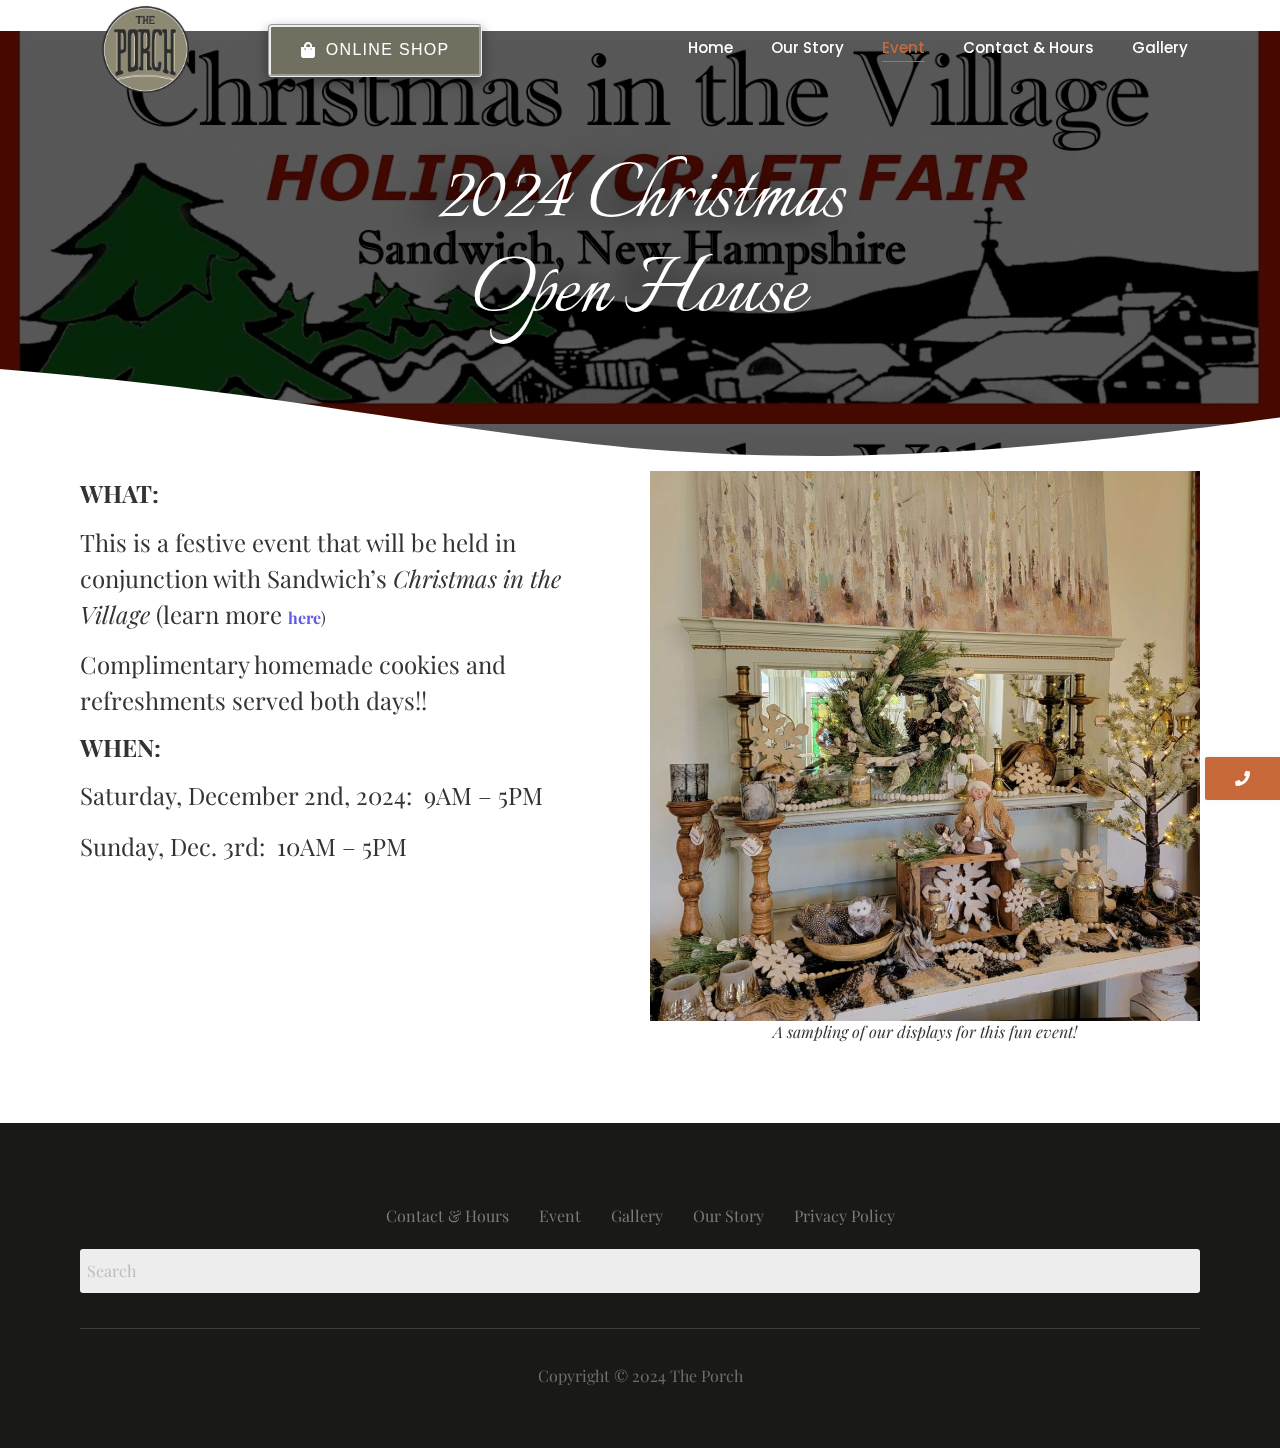
<file: event/index.html>
<!DOCTYPE html>
<html dir="ltr" lang="en-US" prefix="og: https://ogp.me/ns#">
<head>
	<meta charset="UTF-8">
		<title>Event - The Porch</title>

		<!-- All in One SEO 4.6.7.1 - aioseo.com -->
		<meta name="description" content="2024 Christmas Open House WHAT: This is a festive event that will be held in conjunction with Sandwich&#039;s Christmas in the Village (learn more here) Complimentary homemade cookies and refreshments served both days!! WHEN: Saturday, December 2nd, 2024: 9AM - 5PM Sunday, Dec. 3rd: 10AM - 5PM">
		<meta name="robots" content="max-image-preview:large">
		<link rel="canonical" href="/event">
		<meta name="generator" content="All in One SEO (AIOSEO) 4.6.7.1">
		<meta property="og:locale" content="en_US">
		<meta property="og:site_name" content="The Porch - Home Decor &amp; Antiques">
		<meta property="og:type" content="article">
		<meta property="og:title" content="Event - The Porch">
		<meta property="og:description" content="2024 Christmas Open House WHAT: This is a festive event that will be held in conjunction with Sandwich&#039;s Christmas in the Village (learn more here) Complimentary homemade cookies and refreshments served both days!! WHEN: Saturday, December 2nd, 2024: 9AM - 5PM Sunday, Dec. 3rd: 10AM - 5PM">
		<meta property="og:url" content="/event">
		<meta property="og:image" content="/wp-content/uploads/2021/08/cropped-logo-transparent.png">
		<meta property="og:image:secure_url" content="/wp-content/uploads/2021/08/cropped-logo-transparent.png">
		<meta property="og:image:width" content="512">
		<meta property="og:image:height" content="512">
		<meta property="article:published_time" content="2022-01-17T16:35:41+00:00">
		<meta property="article:modified_time" content="2024-05-20T04:18:34+00:00">
		<meta property="article:publisher" content="https://www.facebook.com/porchnh/">
		<meta name="twitter:card" content="summary_large_image">
		<meta name="twitter:title" content="Event - The Porch">
		<meta name="twitter:description" content="2024 Christmas Open House WHAT: This is a festive event that will be held in conjunction with Sandwich&#039;s Christmas in the Village (learn more here) Complimentary homemade cookies and refreshments served both days!! WHEN: Saturday, December 2nd, 2024: 9AM - 5PM Sunday, Dec. 3rd: 10AM - 5PM">
		<meta name="twitter:image" content="/wp-content/uploads/2021/08/cropped-logo-transparent.png">
		<script type="application/ld+json" class="aioseo-schema">{"@context":"https:\/\/schema.org","@graph":[{"@type":"BreadcrumbList","@id":"\/event#breadcrumblist","itemListElement":[{"@type":"ListItem","@id":"\/#listItem","position":1,"name":"Home","item":"\/","nextItem":"\/event#listItem"},{"@type":"ListItem","@id":"\/event#listItem","position":2,"name":"Event","previousItem":"\/#listItem"}]},{"@type":"Organization","@id":"\/#organization","name":"The Porch","description":"Home Decor & Antiques","url":"\/","telephone":"+14023265450","logo":{"@type":"ImageObject","url":"\/wp-content\/uploads\/2023\/05\/porchLogo.png","@id":"\/event\/#organizationLogo","width":1146,"height":1146},"image":{"@id":"\/event\/#organizationLogo"},"sameAs":["https:\/\/www.facebook.com\/porchnh\/","https:\/\/www.instagram.com\/theporchnh\/","https:\/\/www.yelp.com\/biz\/the-porch-sandwich"]},{"@type":"WebPage","@id":"\/event#webpage","url":"\/event","name":"Event - The Porch","description":"2024 Christmas Open House WHAT: This is a festive event that will be held in conjunction with Sandwich's Christmas in the Village (learn more here) Complimentary homemade cookies and refreshments served both days!! WHEN: Saturday, December 2nd, 2024: 9AM - 5PM Sunday, Dec. 3rd: 10AM - 5PM","inLanguage":"en-US","isPartOf":{"@id":"\/#website"},"breadcrumb":{"@id":"\/event#breadcrumblist"},"datePublished":"2022-01-17T11:35:41-05:00","dateModified":"2024-05-20T00:18:34-04:00"},{"@type":"WebSite","@id":"\/#website","url":"\/","name":"The Porch","description":"Home Decor & Antiques","inLanguage":"en-US","publisher":{"@id":"\/#organization"}}]}</script>
		<!-- All in One SEO -->

<link rel="alternate" type="application/rss+xml" title="The Porch &raquo; Feed" href="/feed">
<link rel="alternate" type="application/rss+xml" title="The Porch &raquo; Comments Feed" href="/comments/feed">
		<!-- This site uses the Google Analytics by MonsterInsights plugin v8.28.0 - Using Analytics tracking - https://www.monsterinsights.com/ -->
							<script src="//www.googletagmanager.com/gtag/js?id=G-CH6G20XMEX" data-cfasync="false" data-wpfc-render="false" type="text/javascript" async></script>
			<script data-cfasync="false" data-wpfc-render="false" type="text/javascript">var mi_version = '8.28.0';
				var mi_track_user = true;
				var mi_no_track_reason = '';
								var MonsterInsightsDefaultLocations = {"page_location":"\/event\/?simply_static_page=999"};
				if ( typeof MonsterInsightsPrivacyGuardFilter === 'function' ) {
					var MonsterInsightsLocations = (typeof MonsterInsightsExcludeQuery === 'object') ? MonsterInsightsPrivacyGuardFilter( MonsterInsightsExcludeQuery ) : MonsterInsightsPrivacyGuardFilter( MonsterInsightsDefaultLocations );
				} else {
					var MonsterInsightsLocations = (typeof MonsterInsightsExcludeQuery === 'object') ? MonsterInsightsExcludeQuery : MonsterInsightsDefaultLocations;
				}

								var disableStrs = [
										'ga-disable-G-CH6G20XMEX',
									];

				/* Function to detect opted out users */
				function __gtagTrackerIsOptedOut() {
					for (var index = 0; index < disableStrs.length; index++) {
						if (document.cookie.indexOf(disableStrs[index] + '=true') > -1) {
							return true;
						}
					}

					return false;
				}

				/* Disable tracking if the opt-out cookie exists. */
				if (__gtagTrackerIsOptedOut()) {
					for (var index = 0; index < disableStrs.length; index++) {
						window[disableStrs[index]] = true;
					}
				}

				/* Opt-out function */
				function __gtagTrackerOptout() {
					for (var index = 0; index < disableStrs.length; index++) {
						document.cookie = disableStrs[index] + '=true; expires=Thu, 31 Dec 2099 23:59:59 UTC; path=/';
						window[disableStrs[index]] = true;
					}
				}

				if ('undefined' === typeof gaOptout) {
					function gaOptout() {
						__gtagTrackerOptout();
					}
				}
								window.dataLayer = window.dataLayer || [];

				window.MonsterInsightsDualTracker = {
					helpers: {},
					trackers: {},
				};
				if (mi_track_user) {
					function __gtagDataLayer() {
						dataLayer.push(arguments);
					}

					function __gtagTracker(type, name, parameters) {
						if (!parameters) {
							parameters = {};
						}

						if (parameters.send_to) {
							__gtagDataLayer.apply(null, arguments);
							return;
						}

						if (type === 'event') {
														parameters.send_to = monsterinsights_frontend.v4_id;
							var hookName = name;
							if (typeof parameters['event_category'] !== 'undefined') {
								hookName = parameters['event_category'] + ':' + name;
							}

							if (typeof MonsterInsightsDualTracker.trackers[hookName] !== 'undefined') {
								MonsterInsightsDualTracker.trackers[hookName](parameters);
							} else {
								__gtagDataLayer('event', name, parameters);
							}
							
						} else {
							__gtagDataLayer.apply(null, arguments);
						}
					}

					__gtagTracker('js', new Date());
					__gtagTracker('set', {
						'developer_id.dZGIzZG': true,
											});
					if ( MonsterInsightsLocations.page_location ) {
						__gtagTracker('set', MonsterInsightsLocations);
					}
										__gtagTracker('config', 'G-CH6G20XMEX', {"forceSSL":"true","link_attribution":"true"} );
															window.gtag = __gtagTracker;										(function () {
						/* https://developers.google.com/analytics/devguides/collection/analyticsjs/ */
						/* ga and __gaTracker compatibility shim. */
						var noopfn = function () {
							return null;
						};
						var newtracker = function () {
							return new Tracker();
						};
						var Tracker = function () {
							return null;
						};
						var p = Tracker.prototype;
						p.get = noopfn;
						p.set = noopfn;
						p.send = function () {
							var args = Array.prototype.slice.call(arguments);
							args.unshift('send');
							__gaTracker.apply(null, args);
						};
						var __gaTracker = function () {
							var len = arguments.length;
							if (len === 0) {
								return;
							}
							var f = arguments[len - 1];
							if (typeof f !== 'object' || f === null || typeof f.hitCallback !== 'function') {
								if ('send' === arguments[0]) {
									var hitConverted, hitObject = false, action;
									if ('event' === arguments[1]) {
										if ('undefined' !== typeof arguments[3]) {
											hitObject = {
												'eventAction': arguments[3],
												'eventCategory': arguments[2],
												'eventLabel': arguments[4],
												'value': arguments[5] ? arguments[5] : 1,
											}
										}
									}
									if ('pageview' === arguments[1]) {
										if ('undefined' !== typeof arguments[2]) {
											hitObject = {
												'eventAction': 'page_view',
												'page_path': arguments[2],
											}
										}
									}
									if (typeof arguments[2] === 'object') {
										hitObject = arguments[2];
									}
									if (typeof arguments[5] === 'object') {
										Object.assign(hitObject, arguments[5]);
									}
									if ('undefined' !== typeof arguments[1].hitType) {
										hitObject = arguments[1];
										if ('pageview' === hitObject.hitType) {
											hitObject.eventAction = 'page_view';
										}
									}
									if (hitObject) {
										action = 'timing' === arguments[1].hitType ? 'timing_complete' : hitObject.eventAction;
										hitConverted = mapArgs(hitObject);
										__gtagTracker('event', action, hitConverted);
									}
								}
								return;
							}

							function mapArgs(args) {
								var arg, hit = {};
								var gaMap = {
									'eventCategory': 'event_category',
									'eventAction': 'event_action',
									'eventLabel': 'event_label',
									'eventValue': 'event_value',
									'nonInteraction': 'non_interaction',
									'timingCategory': 'event_category',
									'timingVar': 'name',
									'timingValue': 'value',
									'timingLabel': 'event_label',
									'page': 'page_path',
									'location': 'page_location',
									'title': 'page_title',
									'referrer' : 'page_referrer',
								};
								for (arg in args) {
																		if (!(!args.hasOwnProperty(arg) || !gaMap.hasOwnProperty(arg))) {
										hit[gaMap[arg]] = args[arg];
									} else {
										hit[arg] = args[arg];
									}
								}
								return hit;
							}

							try {
								f.hitCallback();
							} catch (ex) {
							}
						};
						__gaTracker.create = newtracker;
						__gaTracker.getByName = newtracker;
						__gaTracker.getAll = function () {
							return [];
						};
						__gaTracker.remove = noopfn;
						__gaTracker.loaded = true;
						window['__gaTracker'] = __gaTracker;
					})();
									} else {
										console.log("");
					(function () {
						function __gtagTracker() {
							return null;
						}

						window['__gtagTracker'] = __gtagTracker;
						window['gtag'] = __gtagTracker;
					})();
									}</script>
				<!-- / Google Analytics by MonsterInsights -->
		<script type="text/javascript">
/* <![CDATA[ */
window._wpemojiSettings = {"baseUrl":"https:\/\/s.w.org\/images\/core\/emoji\/15.0.3\/72x72\/","ext":".png","svgUrl":"https:\/\/s.w.org\/images\/core\/emoji\/15.0.3\/svg\/","svgExt":".svg","source":{"concatemoji":"\/wp-includes\/js\/wp-emoji-release.min.js?ver=6.6.1"}};
/*! This file is auto-generated */
!function(i,n){var o,s,e;function c(e){try{var t={supportTests:e,timestamp:(new Date).valueOf()};sessionStorage.setItem(o,JSON.stringify(t))}catch(e){}}function p(e,t,n){e.clearRect(0,0,e.canvas.width,e.canvas.height),e.fillText(t,0,0);var t=new Uint32Array(e.getImageData(0,0,e.canvas.width,e.canvas.height).data),r=(e.clearRect(0,0,e.canvas.width,e.canvas.height),e.fillText(n,0,0),new Uint32Array(e.getImageData(0,0,e.canvas.width,e.canvas.height).data));return t.every(function(e,t){return e===r[t]})}function u(e,t,n){switch(t){case"flag":return n(e,"🏳️‍⚧️","🏳️​⚧️")?!1:!n(e,"🇺🇳","🇺​🇳")&&!n(e,"🏴󠁧󠁢󠁥󠁮󠁧󠁿","🏴​󠁧​󠁢​󠁥​󠁮​󠁧​󠁿");case"emoji":return!n(e,"🐦‍⬛","🐦​⬛")}return!1}function f(e,t,n){var r="undefined"!=typeof WorkerGlobalScope&&self instanceof WorkerGlobalScope?new OffscreenCanvas(300,150):i.createElement("canvas"),a=r.getContext("2d",{willReadFrequently:!0}),o=(a.textBaseline="top",a.font="600 32px Arial",{});return e.forEach(function(e){o[e]=t(a,e,n)}),o}function t(e){var t=i.createElement("script");t.src=e,t.defer=!0,i.head.appendChild(t)}"undefined"!=typeof Promise&&(o="wpEmojiSettingsSupports",s=["flag","emoji"],n.supports={everything:!0,everythingExceptFlag:!0},e=new Promise(function(e){i.addEventListener("DOMContentLoaded",e,{once:!0})}),new Promise(function(t){var n=function(){try{var e=JSON.parse(sessionStorage.getItem(o));if("object"==typeof e&&"number"==typeof e.timestamp&&(new Date).valueOf()<e.timestamp+604800&&"object"==typeof e.supportTests)return e.supportTests}catch(e){}return null}();if(!n){if("undefined"!=typeof Worker&&"undefined"!=typeof OffscreenCanvas&&"undefined"!=typeof URL&&URL.createObjectURL&&"undefined"!=typeof Blob)try{var e="postMessage("+f.toString()+"("+[JSON.stringify(s),u.toString(),p.toString()].join(",")+"));",r=new Blob([e],{type:"text/javascript"}),a=new Worker(URL.createObjectURL(r),{name:"wpTestEmojiSupports"});return void(a.onmessage=function(e){c(n=e.data),a.terminate(),t(n)})}catch(e){}c(n=f(s,u,p))}t(n)}).then(function(e){for(var t in e)n.supports[t]=e[t],n.supports.everything=n.supports.everything&&n.supports[t],"flag"!==t&&(n.supports.everythingExceptFlag=n.supports.everythingExceptFlag&&n.supports[t]);n.supports.everythingExceptFlag=n.supports.everythingExceptFlag&&!n.supports.flag,n.DOMReady=!1,n.readyCallback=function(){n.DOMReady=!0}}).then(function(){return e}).then(function(){var e;n.supports.everything||(n.readyCallback(),(e=n.source||{}).concatemoji?t(e.concatemoji):e.wpemoji&&e.twemoji&&(t(e.twemoji),t(e.wpemoji)))}))}((window,document),window._wpemojiSettings);
/* ]]> */
</script>
<link rel="stylesheet" id="hfe-widgets-style-css" href="/wp-content/plugins/header-footer-elementor/inc/widgets-css/frontend.css?ver=1.6.37" type="text/css" media="all">
<style id="wp-emoji-styles-inline-css" type="text/css">img.wp-smiley, img.emoji {
		display: inline !important;
		border: none !important;
		box-shadow: none !important;
		height: 1em !important;
		width: 1em !important;
		margin: 0 0.07em !important;
		vertical-align: -0.1em !important;
		background: none !important;
		padding: 0 !important;
	}</style>
<style id="classic-theme-styles-inline-css" type="text/css">/*! This file is auto-generated */
.wp-block-button__link{color:#fff;background-color:#32373c;border-radius:9999px;box-shadow:none;text-decoration:none;padding:calc(.667em + 2px) calc(1.333em + 2px);font-size:1.125em}.wp-block-file__button{background:#32373c;color:#fff;text-decoration:none}</style>
<style id="global-styles-inline-css" type="text/css">:root{--wp--preset--aspect-ratio--square: 1;--wp--preset--aspect-ratio--4-3: 4/3;--wp--preset--aspect-ratio--3-4: 3/4;--wp--preset--aspect-ratio--3-2: 3/2;--wp--preset--aspect-ratio--2-3: 2/3;--wp--preset--aspect-ratio--16-9: 16/9;--wp--preset--aspect-ratio--9-16: 9/16;--wp--preset--color--black: #000000;--wp--preset--color--cyan-bluish-gray: #abb8c3;--wp--preset--color--white: #ffffff;--wp--preset--color--pale-pink: #f78da7;--wp--preset--color--vivid-red: #cf2e2e;--wp--preset--color--luminous-vivid-orange: #ff6900;--wp--preset--color--luminous-vivid-amber: #fcb900;--wp--preset--color--light-green-cyan: #7bdcb5;--wp--preset--color--vivid-green-cyan: #00d084;--wp--preset--color--pale-cyan-blue: #8ed1fc;--wp--preset--color--vivid-cyan-blue: #0693e3;--wp--preset--color--vivid-purple: #9b51e0;--wp--preset--gradient--vivid-cyan-blue-to-vivid-purple: linear-gradient(135deg,rgba(6,147,227,1) 0%,rgb(155,81,224) 100%);--wp--preset--gradient--light-green-cyan-to-vivid-green-cyan: linear-gradient(135deg,rgb(122,220,180) 0%,rgb(0,208,130) 100%);--wp--preset--gradient--luminous-vivid-amber-to-luminous-vivid-orange: linear-gradient(135deg,rgba(252,185,0,1) 0%,rgba(255,105,0,1) 100%);--wp--preset--gradient--luminous-vivid-orange-to-vivid-red: linear-gradient(135deg,rgba(255,105,0,1) 0%,rgb(207,46,46) 100%);--wp--preset--gradient--very-light-gray-to-cyan-bluish-gray: linear-gradient(135deg,rgb(238,238,238) 0%,rgb(169,184,195) 100%);--wp--preset--gradient--cool-to-warm-spectrum: linear-gradient(135deg,rgb(74,234,220) 0%,rgb(151,120,209) 20%,rgb(207,42,186) 40%,rgb(238,44,130) 60%,rgb(251,105,98) 80%,rgb(254,248,76) 100%);--wp--preset--gradient--blush-light-purple: linear-gradient(135deg,rgb(255,206,236) 0%,rgb(152,150,240) 100%);--wp--preset--gradient--blush-bordeaux: linear-gradient(135deg,rgb(254,205,165) 0%,rgb(254,45,45) 50%,rgb(107,0,62) 100%);--wp--preset--gradient--luminous-dusk: linear-gradient(135deg,rgb(255,203,112) 0%,rgb(199,81,192) 50%,rgb(65,88,208) 100%);--wp--preset--gradient--pale-ocean: linear-gradient(135deg,rgb(255,245,203) 0%,rgb(182,227,212) 50%,rgb(51,167,181) 100%);--wp--preset--gradient--electric-grass: linear-gradient(135deg,rgb(202,248,128) 0%,rgb(113,206,126) 100%);--wp--preset--gradient--midnight: linear-gradient(135deg,rgb(2,3,129) 0%,rgb(40,116,252) 100%);--wp--preset--font-size--small: 13px;--wp--preset--font-size--medium: 20px;--wp--preset--font-size--large: 36px;--wp--preset--font-size--x-large: 42px;--wp--preset--spacing--20: 0.44rem;--wp--preset--spacing--30: 0.67rem;--wp--preset--spacing--40: 1rem;--wp--preset--spacing--50: 1.5rem;--wp--preset--spacing--60: 2.25rem;--wp--preset--spacing--70: 3.38rem;--wp--preset--spacing--80: 5.06rem;--wp--preset--shadow--natural: 6px 6px 9px rgba(0, 0, 0, 0.2);--wp--preset--shadow--deep: 12px 12px 50px rgba(0, 0, 0, 0.4);--wp--preset--shadow--sharp: 6px 6px 0px rgba(0, 0, 0, 0.2);--wp--preset--shadow--outlined: 6px 6px 0px -3px rgba(255, 255, 255, 1), 6px 6px rgba(0, 0, 0, 1);--wp--preset--shadow--crisp: 6px 6px 0px rgba(0, 0, 0, 1);}:where(.is-layout-flex){gap: 0.5em;}:where(.is-layout-grid){gap: 0.5em;}body .is-layout-flex{display: flex;}.is-layout-flex{flex-wrap: wrap;align-items: center;}.is-layout-flex > :is(*, div){margin: 0;}body .is-layout-grid{display: grid;}.is-layout-grid > :is(*, div){margin: 0;}:where(.wp-block-columns.is-layout-flex){gap: 2em;}:where(.wp-block-columns.is-layout-grid){gap: 2em;}:where(.wp-block-post-template.is-layout-flex){gap: 1.25em;}:where(.wp-block-post-template.is-layout-grid){gap: 1.25em;}.has-black-color{color: var(--wp--preset--color--black) !important;}.has-cyan-bluish-gray-color{color: var(--wp--preset--color--cyan-bluish-gray) !important;}.has-white-color{color: var(--wp--preset--color--white) !important;}.has-pale-pink-color{color: var(--wp--preset--color--pale-pink) !important;}.has-vivid-red-color{color: var(--wp--preset--color--vivid-red) !important;}.has-luminous-vivid-orange-color{color: var(--wp--preset--color--luminous-vivid-orange) !important;}.has-luminous-vivid-amber-color{color: var(--wp--preset--color--luminous-vivid-amber) !important;}.has-light-green-cyan-color{color: var(--wp--preset--color--light-green-cyan) !important;}.has-vivid-green-cyan-color{color: var(--wp--preset--color--vivid-green-cyan) !important;}.has-pale-cyan-blue-color{color: var(--wp--preset--color--pale-cyan-blue) !important;}.has-vivid-cyan-blue-color{color: var(--wp--preset--color--vivid-cyan-blue) !important;}.has-vivid-purple-color{color: var(--wp--preset--color--vivid-purple) !important;}.has-black-background-color{background-color: var(--wp--preset--color--black) !important;}.has-cyan-bluish-gray-background-color{background-color: var(--wp--preset--color--cyan-bluish-gray) !important;}.has-white-background-color{background-color: var(--wp--preset--color--white) !important;}.has-pale-pink-background-color{background-color: var(--wp--preset--color--pale-pink) !important;}.has-vivid-red-background-color{background-color: var(--wp--preset--color--vivid-red) !important;}.has-luminous-vivid-orange-background-color{background-color: var(--wp--preset--color--luminous-vivid-orange) !important;}.has-luminous-vivid-amber-background-color{background-color: var(--wp--preset--color--luminous-vivid-amber) !important;}.has-light-green-cyan-background-color{background-color: var(--wp--preset--color--light-green-cyan) !important;}.has-vivid-green-cyan-background-color{background-color: var(--wp--preset--color--vivid-green-cyan) !important;}.has-pale-cyan-blue-background-color{background-color: var(--wp--preset--color--pale-cyan-blue) !important;}.has-vivid-cyan-blue-background-color{background-color: var(--wp--preset--color--vivid-cyan-blue) !important;}.has-vivid-purple-background-color{background-color: var(--wp--preset--color--vivid-purple) !important;}.has-black-border-color{border-color: var(--wp--preset--color--black) !important;}.has-cyan-bluish-gray-border-color{border-color: var(--wp--preset--color--cyan-bluish-gray) !important;}.has-white-border-color{border-color: var(--wp--preset--color--white) !important;}.has-pale-pink-border-color{border-color: var(--wp--preset--color--pale-pink) !important;}.has-vivid-red-border-color{border-color: var(--wp--preset--color--vivid-red) !important;}.has-luminous-vivid-orange-border-color{border-color: var(--wp--preset--color--luminous-vivid-orange) !important;}.has-luminous-vivid-amber-border-color{border-color: var(--wp--preset--color--luminous-vivid-amber) !important;}.has-light-green-cyan-border-color{border-color: var(--wp--preset--color--light-green-cyan) !important;}.has-vivid-green-cyan-border-color{border-color: var(--wp--preset--color--vivid-green-cyan) !important;}.has-pale-cyan-blue-border-color{border-color: var(--wp--preset--color--pale-cyan-blue) !important;}.has-vivid-cyan-blue-border-color{border-color: var(--wp--preset--color--vivid-cyan-blue) !important;}.has-vivid-purple-border-color{border-color: var(--wp--preset--color--vivid-purple) !important;}.has-vivid-cyan-blue-to-vivid-purple-gradient-background{background: var(--wp--preset--gradient--vivid-cyan-blue-to-vivid-purple) !important;}.has-light-green-cyan-to-vivid-green-cyan-gradient-background{background: var(--wp--preset--gradient--light-green-cyan-to-vivid-green-cyan) !important;}.has-luminous-vivid-amber-to-luminous-vivid-orange-gradient-background{background: var(--wp--preset--gradient--luminous-vivid-amber-to-luminous-vivid-orange) !important;}.has-luminous-vivid-orange-to-vivid-red-gradient-background{background: var(--wp--preset--gradient--luminous-vivid-orange-to-vivid-red) !important;}.has-very-light-gray-to-cyan-bluish-gray-gradient-background{background: var(--wp--preset--gradient--very-light-gray-to-cyan-bluish-gray) !important;}.has-cool-to-warm-spectrum-gradient-background{background: var(--wp--preset--gradient--cool-to-warm-spectrum) !important;}.has-blush-light-purple-gradient-background{background: var(--wp--preset--gradient--blush-light-purple) !important;}.has-blush-bordeaux-gradient-background{background: var(--wp--preset--gradient--blush-bordeaux) !important;}.has-luminous-dusk-gradient-background{background: var(--wp--preset--gradient--luminous-dusk) !important;}.has-pale-ocean-gradient-background{background: var(--wp--preset--gradient--pale-ocean) !important;}.has-electric-grass-gradient-background{background: var(--wp--preset--gradient--electric-grass) !important;}.has-midnight-gradient-background{background: var(--wp--preset--gradient--midnight) !important;}.has-small-font-size{font-size: var(--wp--preset--font-size--small) !important;}.has-medium-font-size{font-size: var(--wp--preset--font-size--medium) !important;}.has-large-font-size{font-size: var(--wp--preset--font-size--large) !important;}.has-x-large-font-size{font-size: var(--wp--preset--font-size--x-large) !important;}
:where(.wp-block-post-template.is-layout-flex){gap: 1.25em;}:where(.wp-block-post-template.is-layout-grid){gap: 1.25em;}
:where(.wp-block-columns.is-layout-flex){gap: 2em;}:where(.wp-block-columns.is-layout-grid){gap: 2em;}
:root :where(.wp-block-pullquote){font-size: 1.5em;line-height: 1.6;}</style>
<link rel="stylesheet" id="contact-form-7-css" href="/wp-content/plugins/contact-form-7/includes/css/styles.css?ver=5.9.7" type="text/css" media="all">
<link rel="stylesheet" id="hfe-style-css" href="/wp-content/plugins/header-footer-elementor/assets/css/header-footer-elementor.css?ver=1.6.37" type="text/css" media="all">
<link rel="stylesheet" id="elementor-icons-css" href="/wp-content/plugins/elementor/assets/lib/eicons/css/elementor-icons.min.css?ver=5.30.0" type="text/css" media="all">
<link rel="stylesheet" id="elementor-frontend-css" href="/wp-content/uploads/elementor/css/custom-frontend-lite.min.css?ver=1721779646" type="text/css" media="all">
<link rel="stylesheet" id="swiper-css" href="/wp-content/plugins/elementor/assets/lib/swiper/v8/css/swiper.min.css?ver=8.4.5" type="text/css" media="all">
<link rel="stylesheet" id="elementor-post-153-css" href="/wp-content/uploads/elementor/css/post-153.css?ver=1721779646" type="text/css" media="all">
<link rel="stylesheet" id="elementor-post-57-css" href="/wp-content/uploads/elementor/css/post-57.css?ver=1721784747" type="text/css" media="all">
<link rel="stylesheet" id="elementor-post-1568-css" href="/wp-content/uploads/elementor/css/post-1568.css?ver=1721779646" type="text/css" media="all">
<link rel="stylesheet" id="elementor-post-363-css" href="/wp-content/uploads/elementor/css/post-363.css?ver=1721779646" type="text/css" media="all">
<link rel="stylesheet" id="elementor-post-364-css" href="/wp-content/uploads/elementor/css/post-364.css?ver=1721779646" type="text/css" media="all">
<link rel="stylesheet" id="royal-elementor-kit-style-css" href="/wp-content/themes/royal-elementor-kit/style.css?ver=1.0" type="text/css" media="all">
<link rel="stylesheet" id="wpr-text-animations-css-css" href="/wp-content/plugins/royal-elementor-addons/assets/css/lib/animations/text-animations.min.css?ver=1.3.981" type="text/css" media="all">
<link rel="stylesheet" id="wpr-addons-css-css" href="/wp-content/plugins/royal-elementor-addons/assets/css/frontend.min.css?ver=1.3.981" type="text/css" media="all">
<link rel="stylesheet" id="font-awesome-5-all-css" href="/wp-content/plugins/elementor/assets/lib/font-awesome/css/all.min.css?ver=1.3.981" type="text/css" media="all">
<link rel="stylesheet" id="google-fonts-1-css" href="https://fonts.googleapis.com/css?family=Playfair+Display%3A100%2C100italic%2C200%2C200italic%2C300%2C300italic%2C400%2C400italic%2C500%2C500italic%2C600%2C600italic%2C700%2C700italic%2C800%2C800italic%2C900%2C900italic%7CItalianno%3A100%2C100italic%2C200%2C200italic%2C300%2C300italic%2C400%2C400italic%2C500%2C500italic%2C600%2C600italic%2C700%2C700italic%2C800%2C800italic%2C900%2C900italic%7CPoppins%3A100%2C100italic%2C200%2C200italic%2C300%2C300italic%2C400%2C400italic%2C500%2C500italic%2C600%2C600italic%2C700%2C700italic%2C800%2C800italic%2C900%2C900italic&#038;display=auto&#038;ver=6.6.1" type="text/css" media="all">
<link rel="stylesheet" id="elementor-icons-shared-0-css" href="/wp-content/plugins/elementor/assets/lib/font-awesome/css/fontawesome.min.css?ver=5.15.3" type="text/css" media="all">
<link rel="stylesheet" id="elementor-icons-fa-solid-css" href="/wp-content/plugins/elementor/assets/lib/font-awesome/css/solid.min.css?ver=5.15.3" type="text/css" media="all">
<link rel="stylesheet" id="elementor-icons-fa-regular-css" href="/wp-content/plugins/elementor/assets/lib/font-awesome/css/regular.min.css?ver=5.15.3" type="text/css" media="all">
<link rel="preconnect" href="https://fonts.gstatic.com/" crossorigin>
<script type="text/javascript" src="/wp-content/plugins/google-analytics-for-wordpress/assets/js/frontend-gtag.min.js?ver=8.28.0" id="monsterinsights-frontend-script-js"></script>
<script data-cfasync="false" data-wpfc-render="false" type="text/javascript" id="monsterinsights-frontend-script-js-extra">/* <![CDATA[ */
var monsterinsights_frontend = {"js_events_tracking":"true","download_extensions":"doc,pdf,ppt,zip,xls,docx,pptx,xlsx","inbound_paths":"[{\"path\":\"\\\/go\\\/\",\"label\":\"affiliate\"},{\"path\":\"\\\/recommend\\\/\",\"label\":\"affiliate\"}]","home_url":"","hash_tracking":"false","v4_id":"G-CH6G20XMEX"};/* ]]> */
</script>
<script type="text/javascript" data-cfasync="false" src="/wp-includes/js/jquery/jquery.min.js?ver=3.7.1" id="jquery-core-js"></script>
<script type="text/javascript" data-cfasync="false" src="/wp-includes/js/jquery/jquery-migrate.min.js?ver=3.4.1" id="jquery-migrate-js"></script>
<link rel="https://api.w.org/" href="/wp-json/">
<link rel="alternate" title="JSON" type="application/json" href="/wp-json/wp/v2/pages/57">
<link rel="EditURI" type="application/rsd+xml" title="RSD" href="/xmlrpc.php?rsd">
<meta name="generator" content="WordPress 6.6.1">
<link rel="shortlink" href="/?p=57">
<link rel="alternate" title="oEmbed (JSON)" type="application/json+oembed" href="/wp-json/oembed/1.0/embed?url=https%3A%2F%2F%2Fevent">
<link rel="alternate" title="oEmbed (XML)" type="text/xml+oembed" href="/wp-json/oembed/1.0/embed?url=https%3A%2F%2F%2Fevent#038;format=xml">
<meta name="generator" content="Elementor 3.23.2; features: e_optimized_css_loading, additional_custom_breakpoints, e_lazyload; settings: css_print_method-external, google_font-enabled, font_display-auto">
			<style>.e-con.e-parent:nth-of-type(n+4):not(.e-lazyloaded):not(.e-no-lazyload),
				.e-con.e-parent:nth-of-type(n+4):not(.e-lazyloaded):not(.e-no-lazyload) * {
					background-image: none !important;
				}
				@media screen and (max-height: 1024px) {
					.e-con.e-parent:nth-of-type(n+3):not(.e-lazyloaded):not(.e-no-lazyload),
					.e-con.e-parent:nth-of-type(n+3):not(.e-lazyloaded):not(.e-no-lazyload) * {
						background-image: none !important;
					}
				}
				@media screen and (max-height: 640px) {
					.e-con.e-parent:nth-of-type(n+2):not(.e-lazyloaded):not(.e-no-lazyload),
					.e-con.e-parent:nth-of-type(n+2):not(.e-lazyloaded):not(.e-no-lazyload) * {
						background-image: none !important;
					}
				}</style>
			<link rel="icon" href="/wp-content/uploads/2021/08/cropped-logo-transparent-32x32.png" sizes="32x32">
<link rel="icon" href="/wp-content/uploads/2021/08/cropped-logo-transparent-192x192.png" sizes="192x192">
<link rel="apple-touch-icon" href="/wp-content/uploads/2021/08/cropped-logo-transparent-180x180.png">
<meta name="msapplication-TileImage" content="/wp-content/uploads/2021/08/cropped-logo-transparent-270x270.png">
<style id="wpr_lightbox_styles">.lg-backdrop {
					background-color: rgba(0,0,0,0.6) !important;
				}
				.lg-toolbar,
				.lg-dropdown {
					background-color: rgba(0,0,0,0.8) !important;
				}
				.lg-dropdown:after {
					border-bottom-color: rgba(0,0,0,0.8) !important;
				}
				.lg-sub-html {
					background-color: rgba(0,0,0,0.8) !important;
				}
				.lg-thumb-outer,
				.lg-progress-bar {
					background-color: #444444 !important;
				}
				.lg-progress {
					background-color: #a90707 !important;
				}
				.lg-icon {
					color: #efefef !important;
					font-size: 20px !important;
				}
				.lg-icon.lg-toogle-thumb {
					font-size: 24px !important;
				}
				.lg-icon:hover,
				.lg-dropdown-text:hover {
					color: #ffffff !important;
				}
				.lg-sub-html,
				.lg-dropdown-text {
					color: #efefef !important;
					font-size: 14px !important;
				}
				#lg-counter {
					color: #efefef !important;
					font-size: 14px !important;
				}
				.lg-prev,
				.lg-next {
					font-size: 35px !important;
				}

				/* Defaults */
				.lg-icon {
				background-color: transparent !important;
				}

				#lg-counter {
				opacity: 0.9;
				}

				.lg-thumb-outer {
				padding: 0 10px;
				}

				.lg-thumb-item {
				border-radius: 0 !important;
				border: none !important;
				opacity: 0.5;
				}

				.lg-thumb-item.active {
					opacity: 1;
				}</style>
<style id="wpforms-css-vars-root">:root {
					--wpforms-field-border-radius: 3px;
--wpforms-field-border-style: solid;
--wpforms-field-border-size: 1px;
--wpforms-field-background-color: #ffffff;
--wpforms-field-border-color: rgba( 0, 0, 0, 0.25 );
--wpforms-field-border-color-spare: rgba( 0, 0, 0, 0.25 );
--wpforms-field-text-color: rgba( 0, 0, 0, 0.7 );
--wpforms-field-menu-color: #ffffff;
--wpforms-label-color: rgba( 0, 0, 0, 0.85 );
--wpforms-label-sublabel-color: rgba( 0, 0, 0, 0.55 );
--wpforms-label-error-color: #d63637;
--wpforms-button-border-radius: 3px;
--wpforms-button-border-style: none;
--wpforms-button-border-size: 1px;
--wpforms-button-background-color: #066aab;
--wpforms-button-border-color: #066aab;
--wpforms-button-text-color: #ffffff;
--wpforms-page-break-color: #066aab;
--wpforms-background-image: none;
--wpforms-background-position: center center;
--wpforms-background-repeat: no-repeat;
--wpforms-background-size: cover;
--wpforms-background-width: 100px;
--wpforms-background-height: 100px;
--wpforms-background-color: rgba( 0, 0, 0, 0 );
--wpforms-background-url: none;
--wpforms-container-padding: 0px;
--wpforms-container-border-style: none;
--wpforms-container-border-width: 1px;
--wpforms-container-border-color: #000000;
--wpforms-container-border-radius: 3px;
--wpforms-field-size-input-height: 43px;
--wpforms-field-size-input-spacing: 15px;
--wpforms-field-size-font-size: 16px;
--wpforms-field-size-line-height: 19px;
--wpforms-field-size-padding-h: 14px;
--wpforms-field-size-checkbox-size: 16px;
--wpforms-field-size-sublabel-spacing: 5px;
--wpforms-field-size-icon-size: 1;
--wpforms-label-size-font-size: 16px;
--wpforms-label-size-line-height: 19px;
--wpforms-label-size-sublabel-font-size: 14px;
--wpforms-label-size-sublabel-line-height: 17px;
--wpforms-button-size-font-size: 17px;
--wpforms-button-size-height: 41px;
--wpforms-button-size-padding-h: 15px;
--wpforms-button-size-margin-top: 10px;
--wpforms-container-shadow-size-box-shadow: none;

				}</style>	<meta name="viewport" content="width=device-width, initial-scale=1.0, viewport-fit=cover">
</head>
<body class="page-template page-template-elementor_canvas page page-id-57 wp-custom-logo wp-embed-responsive ehf-footer ehf-template-royal-elementor-kit ehf-stylesheet-royal-elementor-kit elementor-default elementor-template-canvas elementor-kit-153 elementor-page elementor-page-57">
			<div data-elementor-type="wp-post" data-elementor-id="363" class="elementor elementor-363">
						<section class="elementor-section elementor-top-section elementor-element elementor-element-43b1d65 elementor-section-boxed elementor-section-height-default elementor-section-height-default wpr-particle-no wpr-jarallax-no wpr-parallax-no wpr-sticky-section-no" data-id="43b1d65" data-element_type="section">
						<div class="elementor-container elementor-column-gap-default">
					<div class="elementor-column elementor-col-33 elementor-top-column elementor-element elementor-element-80d83c2" data-id="80d83c2" data-element_type="column">
			<div class="elementor-widget-wrap elementor-element-populated">
						<div class="elementor-element elementor-element-6e5de893 elementor-widget-mobile__width-initial wpr-logo-position-center elementor-widget elementor-widget-wpr-logo" data-id="6e5de893" data-element_type="widget" data-widget_type="wpr-logo.default">
				<div class="elementor-widget-container">
				
	<div class="wpr-logo elementor-clearfix">

				<picture class="wpr-logo-image">
			
						
			<img src="/wp-content/uploads/2021/08/cropped-logo-transparent.png" alt="">

							<a class="wpr-logo-url" rel="home" href="/"></a>
					</picture>
		
		
					<a class="wpr-logo-url" rel="home" href="/"></a>
		
	</div>
		
		</div>
				</div>
					</div>
		</div>
				<div class="elementor-column elementor-col-33 elementor-top-column elementor-element elementor-element-52e46fb" data-id="52e46fb" data-element_type="column">
			<div class="elementor-widget-wrap elementor-element-populated">
						<div class="elementor-element elementor-element-76550a5 elementor-mobile-align-center elementor-align-center elementor-widget elementor-widget-button" data-id="76550a5" data-element_type="widget" data-widget_type="button.default">
				<div class="elementor-widget-container">
					<div class="elementor-button-wrapper">
			<a class="elementor-button elementor-button-link elementor-size-md" href="https://theporchshop.square.site/" target="_blank">
						<span class="elementor-button-content-wrapper">
						<span class="elementor-button-icon">
				<i aria-hidden="true" class="fas fa-shopping-bag"></i>			</span>
									<span class="elementor-button-text">ONLINE SHOP</span>
					</span>
					</a>
		</div>
				</div>
				</div>
					</div>
		</div>
				<div class="elementor-column elementor-col-33 elementor-top-column elementor-element elementor-element-4498d44" data-id="4498d44" data-element_type="column">
			<div class="elementor-widget-wrap elementor-element-populated">
						<div class="elementor-element elementor-element-77296400 wpr-main-menu-align-right wpr-main-menu-align--tabletcenter wpr-main-menu-align--mobilecenter elementor-widget-mobile__width-initial wpr-main-menu-align--widescreenleft wpr-main-menu-align--laptopleft wpr-pointer-underline wpr-pointer-line-fx wpr-pointer-fx-fade wpr-sub-icon-caret-down wpr-sub-menu-fx-fade wpr-nav-menu-bp-mobile wpr-mobile-menu-full-width wpr-mobile-menu-item-align-center wpr-mobile-toggle-v1 wpr-sub-divider-yes elementor-widget elementor-widget-wpr-nav-menu" data-id="77296400" data-element_type="widget" data-settings="{&quot;menu_layout&quot;:&quot;horizontal&quot;}" data-widget_type="wpr-nav-menu.default">
				<div class="elementor-widget-container">
			<nav class="wpr-nav-menu-container wpr-nav-menu-horizontal" data-trigger="hover"><ul id="menu-1-77296400" class="wpr-nav-menu">
<li class="menu-item menu-item-type-post_type menu-item-object-page menu-item-home menu-item-1166"><a href="/" class="wpr-menu-item wpr-pointer-item">Home</a></li>
<li class="menu-item menu-item-type-post_type menu-item-object-page menu-item-1165"><a href="/our-story" class="wpr-menu-item wpr-pointer-item">Our Story</a></li>
<li class="menu-item menu-item-type-post_type menu-item-object-page current-menu-item page_item page-item-57 current_page_item menu-item-1162"><a href="/event" aria-current="page" class="wpr-menu-item wpr-pointer-item wpr-active-menu-item">Event</a></li>
<li class="menu-item menu-item-type-post_type menu-item-object-page menu-item-1167"><a href="/contact" class="wpr-menu-item wpr-pointer-item">Contact &#038; Hours</a></li>
<li class="menu-item menu-item-type-post_type menu-item-object-page menu-item-1277"><a href="/gallery" class="wpr-menu-item wpr-pointer-item">Gallery</a></li>
</ul></nav><nav class="wpr-mobile-nav-menu-container"><div class="wpr-mobile-toggle-wrap"><div class="wpr-mobile-toggle">
<span class="wpr-mobile-toggle-line"></span><span class="wpr-mobile-toggle-line"></span><span class="wpr-mobile-toggle-line"></span>
</div></div>
<ul id="mobile-menu-2-77296400" class="wpr-mobile-nav-menu">
<li class="menu-item menu-item-type-post_type menu-item-object-page menu-item-home menu-item-1166"><a href="/" class="wpr-mobile-menu-item">Home</a></li>
<li class="menu-item menu-item-type-post_type menu-item-object-page menu-item-1165"><a href="/our-story" class="wpr-mobile-menu-item">Our Story</a></li>
<li class="menu-item menu-item-type-post_type menu-item-object-page current-menu-item page_item page-item-57 current_page_item menu-item-1162"><a href="/event" aria-current="page" class="wpr-mobile-menu-item wpr-active-menu-item">Event</a></li>
<li class="menu-item menu-item-type-post_type menu-item-object-page menu-item-1167"><a href="/contact" class="wpr-mobile-menu-item">Contact &#038; Hours</a></li>
<li class="menu-item menu-item-type-post_type menu-item-object-page menu-item-1277"><a href="/gallery" class="wpr-mobile-menu-item">Gallery</a></li>
</ul></nav>		</div>
				</div>
					</div>
		</div>
					</div>
		</section>
				</div>
				<div data-elementor-type="wp-page" data-elementor-id="57" class="elementor elementor-57">
						<section class="elementor-section elementor-top-section elementor-element elementor-element-fc37a3b elementor-section-height-min-height elementor-section-boxed elementor-section-height-default elementor-section-items-middle wpr-particle-no wpr-jarallax-no wpr-parallax-no wpr-sticky-section-no" data-id="fc37a3b" data-element_type="section" data-settings="{&quot;background_background&quot;:&quot;classic&quot;,&quot;shape_divider_bottom&quot;:&quot;waves&quot;}">
							<div class="elementor-background-overlay"></div>
						<div class="elementor-shape elementor-shape-bottom" data-negative="false">
			<svg xmlns="http://www.w3.org/2000/svg" viewbox="0 0 1000 100" preserveaspectratio="none">
	<path class="elementor-shape-fill" d="M421.9,6.5c22.6-2.5,51.5,0.4,75.5,5.3c23.6,4.9,70.9,23.5,100.5,35.7c75.8,32.2,133.7,44.5,192.6,49.7
	c23.6,2.1,48.7,3.5,103.4-2.5c54.7-6,106.2-25.6,106.2-25.6V0H0v30.3c0,0,72,32.6,158.4,30.5c39.2-0.7,92.8-6.7,134-22.4
	c21.2-8.1,52.2-18.2,79.7-24.2C399.3,7.9,411.6,7.5,421.9,6.5z"></path>
</svg>		</div>
					<div class="elementor-container elementor-column-gap-default">
					<div class="elementor-column elementor-col-100 elementor-top-column elementor-element elementor-element-da8a188" data-id="da8a188" data-element_type="column">
			<div class="elementor-widget-wrap elementor-element-populated">
						<div class="elementor-element elementor-element-578c60e elementor-widget elementor-widget-heading" data-id="578c60e" data-element_type="widget" data-widget_type="heading.default">
				<div class="elementor-widget-container">
			<style>/*! elementor - v3.23.0 - 23-07-2024 */
.elementor-heading-title{padding:0;margin:0;line-height:1}.elementor-widget-heading .elementor-heading-title[class*=elementor-size-]>a{color:inherit;font-size:inherit;line-height:inherit}.elementor-widget-heading .elementor-heading-title.elementor-size-small{font-size:15px}.elementor-widget-heading .elementor-heading-title.elementor-size-medium{font-size:19px}.elementor-widget-heading .elementor-heading-title.elementor-size-large{font-size:29px}.elementor-widget-heading .elementor-heading-title.elementor-size-xl{font-size:39px}.elementor-widget-heading .elementor-heading-title.elementor-size-xxl{font-size:59px}</style>
<h2 class="elementor-heading-title elementor-size-default">2024 Christmas <br>Open House</h2>		</div>
				</div>
					</div>
		</div>
					</div>
		</section>
				<section class="elementor-section elementor-top-section elementor-element elementor-element-0adb910 elementor-section-boxed elementor-section-height-default elementor-section-height-default wpr-particle-no wpr-jarallax-no wpr-parallax-no wpr-sticky-section-no" data-id="0adb910" data-element_type="section">
						<div class="elementor-container elementor-column-gap-default">
					<div class="elementor-column elementor-col-50 elementor-top-column elementor-element elementor-element-ae5606c" data-id="ae5606c" data-element_type="column">
			<div class="elementor-widget-wrap elementor-element-populated">
						<div class="elementor-element elementor-element-e46a6a6 elementor-widget elementor-widget-text-editor" data-id="e46a6a6" data-element_type="widget" data-widget_type="text-editor.default">
				<div class="elementor-widget-container">
			<style>/*! elementor - v3.23.0 - 23-07-2024 */
.elementor-widget-text-editor.elementor-drop-cap-view-stacked .elementor-drop-cap{background-color:#69727d;color:#fff}.elementor-widget-text-editor.elementor-drop-cap-view-framed .elementor-drop-cap{color:#69727d;border:3px solid;background-color:transparent}.elementor-widget-text-editor:not(.elementor-drop-cap-view-default) .elementor-drop-cap{margin-top:8px}.elementor-widget-text-editor:not(.elementor-drop-cap-view-default) .elementor-drop-cap-letter{width:1em;height:1em}.elementor-widget-text-editor .elementor-drop-cap{float:left;text-align:center;line-height:1;font-size:50px}.elementor-widget-text-editor .elementor-drop-cap-letter{display:inline-block}</style>				<h4><span style="font-weight: bold;">WHAT:</span></h4>
<p>This is a festive event that will be held in conjunction with Sandwich&#8217;s&nbsp;<em>Christmas in the Village&nbsp;</em>(learn more&nbsp;<span style="font-weight: bolder; font-size: 1rem;"><a href="http://sandwichchristmasinthevillage.com/">here</a></span><span style="font-size: 1rem;">)</span></p>
<p>Complimentary homemade cookies and refreshments served both days!!</p>
<h4><strong>WHEN:</strong></h4>
<p>Saturday, December 2nd, 2024:&nbsp; 9AM &#8211; 5PM</p>
<p>Sunday, Dec. 3rd:&nbsp; 10AM &#8211; 5PM</p>						</div>
				</div>
					</div>
		</div>
				<div class="elementor-column elementor-col-50 elementor-top-column elementor-element elementor-element-e6826f0" data-id="e6826f0" data-element_type="column">
			<div class="elementor-widget-wrap elementor-element-populated">
						<div class="elementor-element elementor-element-1741bc6 elementor-widget elementor-widget-image" data-id="1741bc6" data-element_type="widget" data-widget_type="image.default">
				<div class="elementor-widget-container">
			<style>/*! elementor - v3.23.0 - 23-07-2024 */
.elementor-widget-image{text-align:center}.elementor-widget-image a{display:inline-block}.elementor-widget-image a img[src$=".svg"]{width:48px}.elementor-widget-image img{vertical-align:middle;display:inline-block}</style>							<figure class="wp-caption">
										<img fetchpriority="high" decoding="async" width="960" height="960" src="/wp-content/uploads/2022/11/20221029_155651-1024x1024.jpg" class="attachment-large size-large wp-image-1388" alt="" srcset="/wp-content/uploads/2022/11/20221029_155651-1024x1024.jpg 1024w, /wp-content/uploads/2022/11/20221029_155651-300x300.jpg 300w, /wp-content/uploads/2022/11/20221029_155651-150x150.jpg 150w, /wp-content/uploads/2022/11/20221029_155651-768x768.jpg 768w, /wp-content/uploads/2022/11/20221029_155651-1536x1536.jpg 1536w, /wp-content/uploads/2022/11/20221029_155651-2048x2048.jpg 2048w" sizes="(max-width: 960px) 100vw, 960px">											<figcaption class="widget-image-caption wp-caption-text">A sampling of our displays for this fun event!</figcaption>
										</figure>
							</div>
				</div>
					</div>
		</div>
					</div>
		</section>
				<section class="elementor-section elementor-top-section elementor-element elementor-element-b605d32 elementor-section-boxed elementor-section-height-default elementor-section-height-default wpr-particle-no wpr-jarallax-no wpr-parallax-no wpr-sticky-section-no" data-id="b605d32" data-element_type="section">
						<div class="elementor-container elementor-column-gap-default">
					<div class="elementor-column elementor-col-100 elementor-top-column elementor-element elementor-element-fbc18d6" data-id="fbc18d6" data-element_type="column">
			<div class="elementor-widget-wrap elementor-element-populated">
						<div class="elementor-element elementor-element-b83f148 elementor-widget elementor-widget-spacer" data-id="b83f148" data-element_type="widget" data-widget_type="spacer.default">
				<div class="elementor-widget-container">
			<style>/*! elementor - v3.23.0 - 23-07-2024 */
.elementor-column .elementor-spacer-inner{height:var(--spacer-size)}.e-con{--container-widget-width:100%}.e-con-inner>.elementor-widget-spacer,.e-con>.elementor-widget-spacer{width:var(--container-widget-width,var(--spacer-size));--align-self:var(--container-widget-align-self,initial);--flex-shrink:0}.e-con-inner>.elementor-widget-spacer>.elementor-widget-container,.e-con>.elementor-widget-spacer>.elementor-widget-container{height:100%;width:100%}.e-con-inner>.elementor-widget-spacer>.elementor-widget-container>.elementor-spacer,.e-con>.elementor-widget-spacer>.elementor-widget-container>.elementor-spacer{height:100%}.e-con-inner>.elementor-widget-spacer>.elementor-widget-container>.elementor-spacer>.elementor-spacer-inner,.e-con>.elementor-widget-spacer>.elementor-widget-container>.elementor-spacer>.elementor-spacer-inner{height:var(--container-widget-height,var(--spacer-size))}.e-con-inner>.elementor-widget-spacer.elementor-widget-empty,.e-con>.elementor-widget-spacer.elementor-widget-empty{position:relative;min-height:22px;min-width:22px}.e-con-inner>.elementor-widget-spacer.elementor-widget-empty .elementor-widget-empty-icon,.e-con>.elementor-widget-spacer.elementor-widget-empty .elementor-widget-empty-icon{position:absolute;top:0;bottom:0;left:0;right:0;margin:auto;padding:0;width:22px;height:22px}</style>		<div class="elementor-spacer">
			<div class="elementor-spacer-inner"></div>
		</div>
				</div>
				</div>
					</div>
		</div>
					</div>
		</section>
				</div>
				<div data-elementor-type="wp-post" data-elementor-id="364" class="elementor elementor-364">
						<section class="elementor-section elementor-top-section elementor-element elementor-element-908023a elementor-section-boxed elementor-section-height-default elementor-section-height-default wpr-particle-no wpr-jarallax-no wpr-parallax-no wpr-sticky-section-no" data-id="908023a" data-element_type="section" data-settings="{&quot;background_background&quot;:&quot;classic&quot;}">
						<div class="elementor-container elementor-column-gap-default">
					<div class="elementor-column elementor-col-100 elementor-top-column elementor-element elementor-element-130ebfdb" data-id="130ebfdb" data-element_type="column">
			<div class="elementor-widget-wrap elementor-element-populated">
						<section class="elementor-section elementor-inner-section elementor-element elementor-element-718ad86 elementor-section-boxed elementor-section-height-default elementor-section-height-default wpr-particle-no wpr-jarallax-no wpr-parallax-no wpr-sticky-section-no" data-id="718ad86" data-element_type="section">
						<div class="elementor-container elementor-column-gap-default">
					<div class="elementor-column elementor-col-100 elementor-inner-column elementor-element elementor-element-b636135" data-id="b636135" data-element_type="column">
			<div class="elementor-widget-wrap elementor-element-populated">
						<div class="elementor-element elementor-element-9c10313 hfe-nav-menu__align-center hfe-nav-menu__breakpoint-none elementor-widget-mobile__width-initial hfe-submenu-icon-arrow hfe-submenu-animation-none hfe-link-redirect-child elementor-widget elementor-widget-navigation-menu" data-id="9c10313" data-element_type="widget" data-settings="{&quot;menu_space_between_mobile&quot;:{&quot;unit&quot;:&quot;px&quot;,&quot;size&quot;:-15,&quot;sizes&quot;:[]},&quot;padding_horizontal_menu_item&quot;:{&quot;unit&quot;:&quot;px&quot;,&quot;size&quot;:15,&quot;sizes&quot;:[]},&quot;padding_horizontal_menu_item_widescreen&quot;:{&quot;unit&quot;:&quot;px&quot;,&quot;size&quot;:&quot;&quot;,&quot;sizes&quot;:[]},&quot;padding_horizontal_menu_item_laptop&quot;:{&quot;unit&quot;:&quot;px&quot;,&quot;size&quot;:&quot;&quot;,&quot;sizes&quot;:[]},&quot;padding_horizontal_menu_item_tablet&quot;:{&quot;unit&quot;:&quot;px&quot;,&quot;size&quot;:&quot;&quot;,&quot;sizes&quot;:[]},&quot;padding_horizontal_menu_item_mobile&quot;:{&quot;unit&quot;:&quot;px&quot;,&quot;size&quot;:&quot;&quot;,&quot;sizes&quot;:[]},&quot;padding_vertical_menu_item&quot;:{&quot;unit&quot;:&quot;px&quot;,&quot;size&quot;:15,&quot;sizes&quot;:[]},&quot;padding_vertical_menu_item_widescreen&quot;:{&quot;unit&quot;:&quot;px&quot;,&quot;size&quot;:&quot;&quot;,&quot;sizes&quot;:[]},&quot;padding_vertical_menu_item_laptop&quot;:{&quot;unit&quot;:&quot;px&quot;,&quot;size&quot;:&quot;&quot;,&quot;sizes&quot;:[]},&quot;padding_vertical_menu_item_tablet&quot;:{&quot;unit&quot;:&quot;px&quot;,&quot;size&quot;:&quot;&quot;,&quot;sizes&quot;:[]},&quot;padding_vertical_menu_item_mobile&quot;:{&quot;unit&quot;:&quot;px&quot;,&quot;size&quot;:&quot;&quot;,&quot;sizes&quot;:[]},&quot;menu_space_between&quot;:{&quot;unit&quot;:&quot;px&quot;,&quot;size&quot;:&quot;&quot;,&quot;sizes&quot;:[]},&quot;menu_space_between_widescreen&quot;:{&quot;unit&quot;:&quot;px&quot;,&quot;size&quot;:&quot;&quot;,&quot;sizes&quot;:[]},&quot;menu_space_between_laptop&quot;:{&quot;unit&quot;:&quot;px&quot;,&quot;size&quot;:&quot;&quot;,&quot;sizes&quot;:[]},&quot;menu_space_between_tablet&quot;:{&quot;unit&quot;:&quot;px&quot;,&quot;size&quot;:&quot;&quot;,&quot;sizes&quot;:[]},&quot;menu_row_space&quot;:{&quot;unit&quot;:&quot;px&quot;,&quot;size&quot;:&quot;&quot;,&quot;sizes&quot;:[]},&quot;menu_row_space_widescreen&quot;:{&quot;unit&quot;:&quot;px&quot;,&quot;size&quot;:&quot;&quot;,&quot;sizes&quot;:[]},&quot;menu_row_space_laptop&quot;:{&quot;unit&quot;:&quot;px&quot;,&quot;size&quot;:&quot;&quot;,&quot;sizes&quot;:[]},&quot;menu_row_space_tablet&quot;:{&quot;unit&quot;:&quot;px&quot;,&quot;size&quot;:&quot;&quot;,&quot;sizes&quot;:[]},&quot;menu_row_space_mobile&quot;:{&quot;unit&quot;:&quot;px&quot;,&quot;size&quot;:&quot;&quot;,&quot;sizes&quot;:[]},&quot;dropdown_border_radius&quot;:{&quot;unit&quot;:&quot;px&quot;,&quot;top&quot;:&quot;&quot;,&quot;right&quot;:&quot;&quot;,&quot;bottom&quot;:&quot;&quot;,&quot;left&quot;:&quot;&quot;,&quot;isLinked&quot;:true},&quot;dropdown_border_radius_widescreen&quot;:{&quot;unit&quot;:&quot;px&quot;,&quot;top&quot;:&quot;&quot;,&quot;right&quot;:&quot;&quot;,&quot;bottom&quot;:&quot;&quot;,&quot;left&quot;:&quot;&quot;,&quot;isLinked&quot;:true},&quot;dropdown_border_radius_laptop&quot;:{&quot;unit&quot;:&quot;px&quot;,&quot;top&quot;:&quot;&quot;,&quot;right&quot;:&quot;&quot;,&quot;bottom&quot;:&quot;&quot;,&quot;left&quot;:&quot;&quot;,&quot;isLinked&quot;:true},&quot;dropdown_border_radius_tablet&quot;:{&quot;unit&quot;:&quot;px&quot;,&quot;top&quot;:&quot;&quot;,&quot;right&quot;:&quot;&quot;,&quot;bottom&quot;:&quot;&quot;,&quot;left&quot;:&quot;&quot;,&quot;isLinked&quot;:true},&quot;dropdown_border_radius_mobile&quot;:{&quot;unit&quot;:&quot;px&quot;,&quot;top&quot;:&quot;&quot;,&quot;right&quot;:&quot;&quot;,&quot;bottom&quot;:&quot;&quot;,&quot;left&quot;:&quot;&quot;,&quot;isLinked&quot;:true},&quot;width_dropdown_item&quot;:{&quot;unit&quot;:&quot;px&quot;,&quot;size&quot;:&quot;220&quot;,&quot;sizes&quot;:[]},&quot;width_dropdown_item_widescreen&quot;:{&quot;unit&quot;:&quot;px&quot;,&quot;size&quot;:&quot;&quot;,&quot;sizes&quot;:[]},&quot;width_dropdown_item_laptop&quot;:{&quot;unit&quot;:&quot;px&quot;,&quot;size&quot;:&quot;&quot;,&quot;sizes&quot;:[]},&quot;width_dropdown_item_tablet&quot;:{&quot;unit&quot;:&quot;px&quot;,&quot;size&quot;:&quot;&quot;,&quot;sizes&quot;:[]},&quot;width_dropdown_item_mobile&quot;:{&quot;unit&quot;:&quot;px&quot;,&quot;size&quot;:&quot;&quot;,&quot;sizes&quot;:[]},&quot;padding_horizontal_dropdown_item&quot;:{&quot;unit&quot;:&quot;px&quot;,&quot;size&quot;:&quot;&quot;,&quot;sizes&quot;:[]},&quot;padding_horizontal_dropdown_item_widescreen&quot;:{&quot;unit&quot;:&quot;px&quot;,&quot;size&quot;:&quot;&quot;,&quot;sizes&quot;:[]},&quot;padding_horizontal_dropdown_item_laptop&quot;:{&quot;unit&quot;:&quot;px&quot;,&quot;size&quot;:&quot;&quot;,&quot;sizes&quot;:[]},&quot;padding_horizontal_dropdown_item_tablet&quot;:{&quot;unit&quot;:&quot;px&quot;,&quot;size&quot;:&quot;&quot;,&quot;sizes&quot;:[]},&quot;padding_horizontal_dropdown_item_mobile&quot;:{&quot;unit&quot;:&quot;px&quot;,&quot;size&quot;:&quot;&quot;,&quot;sizes&quot;:[]},&quot;padding_vertical_dropdown_item&quot;:{&quot;unit&quot;:&quot;px&quot;,&quot;size&quot;:15,&quot;sizes&quot;:[]},&quot;padding_vertical_dropdown_item_widescreen&quot;:{&quot;unit&quot;:&quot;px&quot;,&quot;size&quot;:&quot;&quot;,&quot;sizes&quot;:[]},&quot;padding_vertical_dropdown_item_laptop&quot;:{&quot;unit&quot;:&quot;px&quot;,&quot;size&quot;:&quot;&quot;,&quot;sizes&quot;:[]},&quot;padding_vertical_dropdown_item_tablet&quot;:{&quot;unit&quot;:&quot;px&quot;,&quot;size&quot;:&quot;&quot;,&quot;sizes&quot;:[]},&quot;padding_vertical_dropdown_item_mobile&quot;:{&quot;unit&quot;:&quot;px&quot;,&quot;size&quot;:&quot;&quot;,&quot;sizes&quot;:[]},&quot;distance_from_menu&quot;:{&quot;unit&quot;:&quot;px&quot;,&quot;size&quot;:&quot;&quot;,&quot;sizes&quot;:[]},&quot;distance_from_menu_widescreen&quot;:{&quot;unit&quot;:&quot;px&quot;,&quot;size&quot;:&quot;&quot;,&quot;sizes&quot;:[]},&quot;distance_from_menu_laptop&quot;:{&quot;unit&quot;:&quot;px&quot;,&quot;size&quot;:&quot;&quot;,&quot;sizes&quot;:[]},&quot;distance_from_menu_tablet&quot;:{&quot;unit&quot;:&quot;px&quot;,&quot;size&quot;:&quot;&quot;,&quot;sizes&quot;:[]},&quot;distance_from_menu_mobile&quot;:{&quot;unit&quot;:&quot;px&quot;,&quot;size&quot;:&quot;&quot;,&quot;sizes&quot;:[]},&quot;toggle_size&quot;:{&quot;unit&quot;:&quot;px&quot;,&quot;size&quot;:&quot;&quot;,&quot;sizes&quot;:[]},&quot;toggle_size_widescreen&quot;:{&quot;unit&quot;:&quot;px&quot;,&quot;size&quot;:&quot;&quot;,&quot;sizes&quot;:[]},&quot;toggle_size_laptop&quot;:{&quot;unit&quot;:&quot;px&quot;,&quot;size&quot;:&quot;&quot;,&quot;sizes&quot;:[]},&quot;toggle_size_tablet&quot;:{&quot;unit&quot;:&quot;px&quot;,&quot;size&quot;:&quot;&quot;,&quot;sizes&quot;:[]},&quot;toggle_size_mobile&quot;:{&quot;unit&quot;:&quot;px&quot;,&quot;size&quot;:&quot;&quot;,&quot;sizes&quot;:[]},&quot;toggle_border_width&quot;:{&quot;unit&quot;:&quot;px&quot;,&quot;size&quot;:&quot;&quot;,&quot;sizes&quot;:[]},&quot;toggle_border_width_widescreen&quot;:{&quot;unit&quot;:&quot;px&quot;,&quot;size&quot;:&quot;&quot;,&quot;sizes&quot;:[]},&quot;toggle_border_width_laptop&quot;:{&quot;unit&quot;:&quot;px&quot;,&quot;size&quot;:&quot;&quot;,&quot;sizes&quot;:[]},&quot;toggle_border_width_tablet&quot;:{&quot;unit&quot;:&quot;px&quot;,&quot;size&quot;:&quot;&quot;,&quot;sizes&quot;:[]},&quot;toggle_border_width_mobile&quot;:{&quot;unit&quot;:&quot;px&quot;,&quot;size&quot;:&quot;&quot;,&quot;sizes&quot;:[]},&quot;toggle_border_radius&quot;:{&quot;unit&quot;:&quot;px&quot;,&quot;size&quot;:&quot;&quot;,&quot;sizes&quot;:[]},&quot;toggle_border_radius_widescreen&quot;:{&quot;unit&quot;:&quot;px&quot;,&quot;size&quot;:&quot;&quot;,&quot;sizes&quot;:[]},&quot;toggle_border_radius_laptop&quot;:{&quot;unit&quot;:&quot;px&quot;,&quot;size&quot;:&quot;&quot;,&quot;sizes&quot;:[]},&quot;toggle_border_radius_tablet&quot;:{&quot;unit&quot;:&quot;px&quot;,&quot;size&quot;:&quot;&quot;,&quot;sizes&quot;:[]},&quot;toggle_border_radius_mobile&quot;:{&quot;unit&quot;:&quot;px&quot;,&quot;size&quot;:&quot;&quot;,&quot;sizes&quot;:[]}}" data-widget_type="navigation-menu.default">
				<div class="elementor-widget-container">
						<div class="hfe-nav-menu hfe-layout-horizontal hfe-nav-menu-layout horizontal hfe-pointer__none" data-layout="horizontal">
				<div role="button" class="hfe-nav-menu__toggle elementor-clickable">
					<span class="screen-reader-text">Menu</span>
					<div class="hfe-nav-menu-icon">
											</div>
				</div>
				<nav class="hfe-nav-menu__layout-horizontal hfe-nav-menu__submenu-arrow" data-toggle-icon="" data-close-icon="" data-full-width="">
					<ul id="menu-1-9c10313" class="hfe-nav-menu">
<li id="menu-item-1581" class="menu-item menu-item-type-post_type menu-item-object-page parent hfe-creative-menu"><a href="/contact" class="hfe-menu-item">Contact &#038; Hours</a></li>
<li id="menu-item-1582" class="menu-item menu-item-type-post_type menu-item-object-page current-menu-item page_item page-item-57 current_page_item parent hfe-creative-menu"><a href="/event" class="hfe-menu-item">Event</a></li>
<li id="menu-item-1583" class="menu-item menu-item-type-post_type menu-item-object-page parent hfe-creative-menu"><a href="/gallery" class="hfe-menu-item">Gallery</a></li>
<li id="menu-item-1585" class="menu-item menu-item-type-post_type menu-item-object-page parent hfe-creative-menu"><a href="/our-story" class="hfe-menu-item">Our Story</a></li>
<li id="menu-item-1579" class="menu-item menu-item-type-post_type menu-item-object-page menu-item-privacy-policy parent hfe-creative-menu"><a href="/privacy-policy" class="hfe-menu-item">Privacy Policy</a></li>
</ul> 
				</nav>
			</div>
					</div>
				</div>
					</div>
		</div>
					</div>
		</section>
				<div class="elementor-element elementor-element-6f30994 hfe-search-layout-text elementor-widget elementor-widget-hfe-search-button" data-id="6f30994" data-element_type="widget" data-settings="{&quot;size&quot;:{&quot;unit&quot;:&quot;px&quot;,&quot;size&quot;:35,&quot;sizes&quot;:[]},&quot;size_widescreen&quot;:{&quot;unit&quot;:&quot;px&quot;,&quot;size&quot;:&quot;&quot;,&quot;sizes&quot;:[]},&quot;size_laptop&quot;:{&quot;unit&quot;:&quot;px&quot;,&quot;size&quot;:&quot;&quot;,&quot;sizes&quot;:[]},&quot;size_tablet&quot;:{&quot;unit&quot;:&quot;px&quot;,&quot;size&quot;:&quot;&quot;,&quot;sizes&quot;:[]},&quot;size_mobile&quot;:{&quot;unit&quot;:&quot;px&quot;,&quot;size&quot;:&quot;&quot;,&quot;sizes&quot;:[]},&quot;close_icon_size&quot;:{&quot;unit&quot;:&quot;px&quot;,&quot;size&quot;:&quot;20&quot;,&quot;sizes&quot;:[]},&quot;close_icon_size_widescreen&quot;:{&quot;unit&quot;:&quot;px&quot;,&quot;size&quot;:&quot;&quot;,&quot;sizes&quot;:[]},&quot;close_icon_size_laptop&quot;:{&quot;unit&quot;:&quot;px&quot;,&quot;size&quot;:&quot;&quot;,&quot;sizes&quot;:[]},&quot;close_icon_size_tablet&quot;:{&quot;unit&quot;:&quot;px&quot;,&quot;size&quot;:&quot;&quot;,&quot;sizes&quot;:[]},&quot;close_icon_size_mobile&quot;:{&quot;unit&quot;:&quot;px&quot;,&quot;size&quot;:&quot;&quot;,&quot;sizes&quot;:[]}}" data-widget_type="hfe-search-button.default">
				<div class="elementor-widget-container">
					<form class="hfe-search-button-wrapper" role="search" action="/" method="get">

						<div class="hfe-search-form__container" role="tablist">
									<input placeholder="Search" class="hfe-search-form__input" type="search" name="s" title="Search" value="">
						<button id="clear" type="reset">
							<i class="fas fa-times clearable__clear" aria-hidden="true"></i>
						</button>
							</div>
				</form>
				</div>
				</div>
				<div class="elementor-element elementor-element-2fbe89a4 elementor-widget-divider--view-line elementor-widget elementor-widget-divider" data-id="2fbe89a4" data-element_type="widget" data-widget_type="divider.default">
				<div class="elementor-widget-container">
			<style>/*! elementor - v3.23.0 - 23-07-2024 */
.elementor-widget-divider{--divider-border-style:none;--divider-border-width:1px;--divider-color:#0c0d0e;--divider-icon-size:20px;--divider-element-spacing:10px;--divider-pattern-height:24px;--divider-pattern-size:20px;--divider-pattern-url:none;--divider-pattern-repeat:repeat-x}.elementor-widget-divider .elementor-divider{display:flex}.elementor-widget-divider .elementor-divider__text{font-size:15px;line-height:1;max-width:95%}.elementor-widget-divider .elementor-divider__element{margin:0 var(--divider-element-spacing);flex-shrink:0}.elementor-widget-divider .elementor-icon{font-size:var(--divider-icon-size)}.elementor-widget-divider .elementor-divider-separator{display:flex;margin:0;direction:ltr}.elementor-widget-divider--view-line_icon .elementor-divider-separator,.elementor-widget-divider--view-line_text .elementor-divider-separator{align-items:center}.elementor-widget-divider--view-line_icon .elementor-divider-separator:after,.elementor-widget-divider--view-line_icon .elementor-divider-separator:before,.elementor-widget-divider--view-line_text .elementor-divider-separator:after,.elementor-widget-divider--view-line_text .elementor-divider-separator:before{display:block;content:"";border-block-end:0;flex-grow:1;border-block-start:var(--divider-border-width) var(--divider-border-style) var(--divider-color)}.elementor-widget-divider--element-align-left .elementor-divider .elementor-divider-separator>.elementor-divider__svg:first-of-type{flex-grow:0;flex-shrink:100}.elementor-widget-divider--element-align-left .elementor-divider-separator:before{content:none}.elementor-widget-divider--element-align-left .elementor-divider__element{margin-left:0}.elementor-widget-divider--element-align-right .elementor-divider .elementor-divider-separator>.elementor-divider__svg:last-of-type{flex-grow:0;flex-shrink:100}.elementor-widget-divider--element-align-right .elementor-divider-separator:after{content:none}.elementor-widget-divider--element-align-right .elementor-divider__element{margin-right:0}.elementor-widget-divider--element-align-start .elementor-divider .elementor-divider-separator>.elementor-divider__svg:first-of-type{flex-grow:0;flex-shrink:100}.elementor-widget-divider--element-align-start .elementor-divider-separator:before{content:none}.elementor-widget-divider--element-align-start .elementor-divider__element{margin-inline-start:0}.elementor-widget-divider--element-align-end .elementor-divider .elementor-divider-separator>.elementor-divider__svg:last-of-type{flex-grow:0;flex-shrink:100}.elementor-widget-divider--element-align-end .elementor-divider-separator:after{content:none}.elementor-widget-divider--element-align-end .elementor-divider__element{margin-inline-end:0}.elementor-widget-divider:not(.elementor-widget-divider--view-line_text):not(.elementor-widget-divider--view-line_icon) .elementor-divider-separator{border-block-start:var(--divider-border-width) var(--divider-border-style) var(--divider-color)}.elementor-widget-divider--separator-type-pattern{--divider-border-style:none}.elementor-widget-divider--separator-type-pattern.elementor-widget-divider--view-line .elementor-divider-separator,.elementor-widget-divider--separator-type-pattern:not(.elementor-widget-divider--view-line) .elementor-divider-separator:after,.elementor-widget-divider--separator-type-pattern:not(.elementor-widget-divider--view-line) .elementor-divider-separator:before,.elementor-widget-divider--separator-type-pattern:not([class*=elementor-widget-divider--view]) .elementor-divider-separator{width:100%;min-height:var(--divider-pattern-height);-webkit-mask-size:var(--divider-pattern-size) 100%;mask-size:var(--divider-pattern-size) 100%;-webkit-mask-repeat:var(--divider-pattern-repeat);mask-repeat:var(--divider-pattern-repeat);background-color:var(--divider-color);-webkit-mask-image:var(--divider-pattern-url);mask-image:var(--divider-pattern-url)}.elementor-widget-divider--no-spacing{--divider-pattern-size:auto}.elementor-widget-divider--bg-round{--divider-pattern-repeat:round}.rtl .elementor-widget-divider .elementor-divider__text{direction:rtl}.e-con-inner>.elementor-widget-divider,.e-con>.elementor-widget-divider{width:var(--container-widget-width,100%);--flex-grow:var(--container-widget-flex-grow)}</style>		<div class="elementor-divider">
			<span class="elementor-divider-separator">
						</span>
		</div>
				</div>
				</div>
				<div class="elementor-element elementor-element-02081ca elementor-widget elementor-widget-copyright" data-id="02081ca" data-element_type="widget" data-settings="{&quot;align_mobile&quot;:&quot;center&quot;,&quot;align&quot;:&quot;center&quot;}" data-widget_type="copyright.default">
				<div class="elementor-widget-container">
					<div class="hfe-copyright-wrapper">
							<span>Copyright © 2024 The Porch</span>
					</div>
				</div>
				</div>
					</div>
		</div>
					</div>
		</section>
				<section class="elementor-section elementor-top-section elementor-element elementor-element-036df75 elementor-section-boxed elementor-section-height-default elementor-section-height-default wpr-particle-no wpr-jarallax-no wpr-parallax-no wpr-sticky-section-no" data-id="036df75" data-element_type="section">
						<div class="elementor-container elementor-column-gap-no">
					<div class="elementor-column elementor-col-100 elementor-top-column elementor-element elementor-element-0cffd2f" data-id="0cffd2f" data-element_type="column">
			<div class="elementor-widget-wrap elementor-element-populated">
						<div class="elementor-element elementor-element-693900c wpr-stt-btn-align-fixed wpr-stt-btn-align-fixed-right elementor-widget elementor-widget-wpr-back-to-top" data-id="693900c" data-element_type="widget" data-widget_type="wpr-back-to-top.default">
				<div class="elementor-widget-container">
			<div class="wpr-stt-wrapper"><div class="wpr-stt-btn" data-settings="{&quot;animation&quot;:&quot;fade&quot;,&quot;animationOffset&quot;:&quot;0&quot;,&quot;animationDuration&quot;:&quot;200&quot;,&quot;fixed&quot;:&quot;fixed&quot;,&quot;scrolAnim&quot;:&quot;800&quot;}"><span class="wpr-stt-icon"><i class="fas fa-chevron-up"></i></span></div></div>		</div>
				</div>
					</div>
		</div>
					</div>
		</section>
				<section class="elementor-section elementor-top-section elementor-element elementor-element-f8b338e elementor-section-boxed elementor-section-height-default elementor-section-height-default wpr-particle-no wpr-jarallax-no wpr-parallax-no wpr-sticky-section-no" data-id="f8b338e" data-element_type="section">
						<div class="elementor-container elementor-column-gap-no">
					<div class="elementor-column elementor-col-100 elementor-top-column elementor-element elementor-element-93b0b51" data-id="93b0b51" data-element_type="column">
			<div class="elementor-widget-wrap elementor-element-populated">
						<div class="elementor-element elementor-element-9f6f47e wpr-pc-btn-align-fixed wpr-pc-btn-align-fixed-right elementor-widget elementor-widget-wpr-phone-call" data-id="9f6f47e" data-element_type="widget" data-widget_type="wpr-phone-call.default">
				<div class="elementor-widget-container">
			<div class="wpr-pc-wrapper"><a href="tel:14023265450" class="wpr-pc-btn"><div class="wpr-pc-content"><span class="wpr-pc-btn-icon"><i class="fas fa-phone"></i></span></div></a></div>		</div>
				</div>
					</div>
		</div>
					</div>
		</section>
				</div>
					<script type="text/javascript">const lazyloadRunObserver = () => {
					const lazyloadBackgrounds = document.querySelectorAll( `.e-con.e-parent:not(.e-lazyloaded)` );
					const lazyloadBackgroundObserver = new IntersectionObserver( ( entries ) => {
						entries.forEach( ( entry ) => {
							if ( entry.isIntersecting ) {
								let lazyloadBackground = entry.target;
								if( lazyloadBackground ) {
									lazyloadBackground.classList.add( 'e-lazyloaded' );
								}
								lazyloadBackgroundObserver.unobserve( entry.target );
							}
						});
					}, { rootMargin: '200px 0px 200px 0px' } );
					lazyloadBackgrounds.forEach( ( lazyloadBackground ) => {
						lazyloadBackgroundObserver.observe( lazyloadBackground );
					} );
				};
				const events = [
					'DOMContentLoaded',
					'elementor/lazyload/observe',
				];
				events.forEach( ( event ) => {
					document.addEventListener( event, lazyloadRunObserver );
				} );</script>
			<link rel="stylesheet" id="wpr-link-animations-css-css" href="/wp-content/plugins/royal-elementor-addons/assets/css/lib/animations/wpr-link-animations.min.css?ver=1.3.981" type="text/css" media="all">
<script type="text/javascript" src="/wp-includes/js/dist/hooks.min.js?ver=2810c76e705dd1a53b18" id="wp-hooks-js"></script>
<script type="text/javascript" src="/wp-includes/js/dist/i18n.min.js?ver=5e580eb46a90c2b997e6" id="wp-i18n-js"></script>
<script type="text/javascript" id="wp-i18n-js-after">
/* <![CDATA[ */
wp.i18n.setLocaleData( { 'text directionltr': [ 'ltr' ] } );
/* ]]> */
</script>
<script type="text/javascript" src="/wp-content/plugins/contact-form-7/includes/swv/js/index.js?ver=5.9.7" id="swv-js"></script>
<script type="text/javascript" id="contact-form-7-js-extra">
/* <![CDATA[ */
var wpcf7 = {"api":{"root":"\/wp-json\/","namespace":"contact-form-7\/v1"}};
/* ]]> */
</script>
<script type="text/javascript" src="/wp-content/plugins/contact-form-7/includes/js/index.js?ver=5.9.7" id="contact-form-7-js"></script>
<script type="text/javascript" src="/wp-content/plugins/royal-elementor-addons/assets/js/lib/particles/particles.js?ver=3.0.6" id="wpr-particles-js"></script>
<script type="text/javascript" src="/wp-content/plugins/royal-elementor-addons/assets/js/lib/jarallax/jarallax.min.js?ver=1.12.7" id="wpr-jarallax-js"></script>
<script type="text/javascript" src="/wp-content/plugins/royal-elementor-addons/assets/js/lib/parallax/parallax.min.js?ver=1.0" id="wpr-parallax-hover-js"></script>
<script type="text/javascript" src="https://www.google.com/recaptcha/api.js?render=6Ld56SgnAAAAANDIEwMAf2lpS3HxEY_dcESf-LyI&amp;ver=3.0" id="google-recaptcha-js"></script>
<script type="text/javascript" src="/wp-includes/js/dist/vendor/wp-polyfill.min.js?ver=3.15.0" id="wp-polyfill-js"></script>
<script type="text/javascript" id="wpcf7-recaptcha-js-extra">
/* <![CDATA[ */
var wpcf7_recaptcha = {"sitekey":"6Ld56SgnAAAAANDIEwMAf2lpS3HxEY_dcESf-LyI","actions":{"homepage":"homepage","contactform":"contactform"}};
/* ]]> */
</script>
<script type="text/javascript" src="/wp-content/plugins/contact-form-7/modules/recaptcha/index.js?ver=5.9.7" id="wpcf7-recaptcha-js"></script>
<script type="text/javascript" src="/wp-content/plugins/header-footer-elementor/inc/js/frontend.js?ver=1.6.37" id="hfe-frontend-js-js"></script>
<script type="text/javascript" src="/wp-content/plugins/elementor/assets/js/webpack.runtime.min.js?ver=3.23.2" id="elementor-webpack-runtime-js"></script>
<script type="text/javascript" src="/wp-content/plugins/elementor/assets/js/frontend-modules.min.js?ver=3.23.2" id="elementor-frontend-modules-js"></script>
<script type="text/javascript" src="/wp-content/plugins/elementor/assets/lib/waypoints/waypoints.min.js?ver=4.0.2" id="elementor-waypoints-js"></script>
<script type="text/javascript" src="/wp-includes/js/jquery/ui/core.min.js?ver=1.13.3" id="jquery-ui-core-js"></script>
<script type="text/javascript" id="elementor-frontend-js-before">
/* <![CDATA[ */
var elementorFrontendConfig = {"environmentMode":{"edit":false,"wpPreview":false,"isScriptDebug":false},"i18n":{"shareOnFacebook":"Share on Facebook","shareOnTwitter":"Share on Twitter","pinIt":"Pin it","download":"Download","downloadImage":"Download image","fullscreen":"Fullscreen","zoom":"Zoom","share":"Share","playVideo":"Play Video","previous":"Previous","next":"Next","close":"Close","a11yCarouselWrapperAriaLabel":"Carousel | Horizontal scrolling: Arrow Left & Right","a11yCarouselPrevSlideMessage":"Previous slide","a11yCarouselNextSlideMessage":"Next slide","a11yCarouselFirstSlideMessage":"This is the first slide","a11yCarouselLastSlideMessage":"This is the last slide","a11yCarouselPaginationBulletMessage":"Go to slide"},"is_rtl":false,"breakpoints":{"xs":0,"sm":480,"md":768,"lg":1025,"xl":1440,"xxl":1600},"responsive":{"breakpoints":{"mobile":{"label":"Mobile Portrait","value":767,"default_value":767,"direction":"max","is_enabled":true},"mobile_extra":{"label":"Mobile Landscape","value":880,"default_value":880,"direction":"max","is_enabled":false},"tablet":{"label":"Tablet Portrait","value":1024,"default_value":1024,"direction":"max","is_enabled":true},"tablet_extra":{"label":"Tablet Landscape","value":1200,"default_value":1200,"direction":"max","is_enabled":false},"laptop":{"label":"Laptop","value":1700,"default_value":1366,"direction":"max","is_enabled":true},"widescreen":{"label":"Widescreen","value":2400,"default_value":2400,"direction":"min","is_enabled":true}}},"version":"3.23.2","is_static":false,"experimentalFeatures":{"e_optimized_css_loading":true,"additional_custom_breakpoints":true,"container_grid":true,"e_swiper_latest":true,"e_nested_atomic_repeaters":true,"e_onboarding":true,"home_screen":true,"ai-layout":true,"landing-pages":true,"e_lazyload":true},"urls":{"assets":"\/wp-content\/plugins\/elementor\/assets\/","ajaxurl":"\/wp-admin\/admin-ajax.php"},"nonces":{"floatingButtonsClickTracking":"d1500dad2e"},"swiperClass":"swiper","settings":{"page":[],"editorPreferences":[]},"kit":{"active_breakpoints":["viewport_mobile","viewport_tablet","viewport_laptop","viewport_widescreen"],"viewport_laptop":1700,"global_image_lightbox":"yes","lightbox_enable_counter":"yes","lightbox_enable_fullscreen":"yes","lightbox_enable_zoom":"yes","lightbox_enable_share":"yes","lightbox_title_src":"title","lightbox_description_src":"description"},"post":{"id":57,"title":"Event%20-%20The%20Porch","excerpt":"","featuredImage":false}};
/* ]]> */
</script>
<script type="text/javascript" src="/wp-content/plugins/elementor/assets/js/frontend.min.js?ver=3.23.2" id="elementor-frontend-js"></script>
<script type="text/javascript" id="wpr-addons-js-js-extra">
/* <![CDATA[ */
var WprConfig = {"ajaxurl":"\/wp-admin\/admin-ajax.php","resturl":"\/wp-json\/wpraddons\/v1","nonce":"5305466182","addedToCartText":"was added to cart","viewCart":"View Cart","comparePageID":"","comparePageURL":"\/event","wishlistPageID":"","wishlistPageURL":"\/event","chooseQuantityText":"Please select the required number of items.","site_key":"","is_admin":"","input_empty":"Please fill out this field","select_empty":"Nothing selected","file_empty":"Please upload a file","recaptcha_error":"Recaptcha Error"};
/* ]]> */
</script>
<script type="text/javascript" data-cfasync="false" src="/wp-content/plugins/royal-elementor-addons/assets/js/frontend.min.js?ver=1.3.981" id="wpr-addons-js-js"></script>
<script type="text/javascript" src="/wp-content/plugins/royal-elementor-addons/assets/js/modal-popups.min.js?ver=1.3.981" id="wpr-modal-popups-js-js"></script>
<script type="text/javascript" src="/wp-includes/js/underscore.min.js?ver=1.13.4" id="underscore-js"></script>
<script type="text/javascript" id="wp-util-js-extra">
/* <![CDATA[ */
var _wpUtilSettings = {"ajax":{"url":"\/wp-admin\/admin-ajax.php"}};
/* ]]> */
</script>
<script type="text/javascript" src="/wp-includes/js/wp-util.min.js?ver=6.6.1" id="wp-util-js"></script>
<script type="text/javascript" id="wpforms-elementor-js-extra">
/* <![CDATA[ */
var wpformsElementorVars = {"captcha_provider":"recaptcha","recaptcha_type":"v2"};
/* ]]> */
</script>
<script type="text/javascript" src="/wp-content/plugins/wpforms-lite/assets/js/integrations/elementor/frontend.min.js?ver=1.8.9.6" id="wpforms-elementor-js"></script>
	</body>
</html>
</file>
<file: wp-content/plugins/header-footer-elementor/inc/widgets-css/frontend.css>
/* Navigation Menu CSS */

ul.hfe-nav-menu,
.hfe-nav-menu li,
.hfe-nav-menu ul {
    list-style: none !important;
    margin: 0;
    padding: 0;
}

.hfe-nav-menu li.menu-item {
    position: relative;
}

.hfe-flyout-container .hfe-nav-menu li.menu-item {
    position: relative;
    background: unset;
}

.hfe-nav-menu .sub-menu li.menu-item {
    position: relative;
    background: inherit;
}
.hfe-nav-menu__theme-icon-yes button.sub-menu-toggle {
    display: none;
}
div.hfe-nav-menu,
.elementor-widget-hfe-nav-menu .elementor-widget-container {
    -js-display: flex;
    display: -webkit-box;
    display: -webkit-flex;
    display: -moz-box;
    display: -ms-flexbox;
    display: flex;
    -webkit-box-orient: vertical;
    -webkit-box-direction: normal;
    -webkit-flex-direction: column;
    -moz-box-orient: vertical;
    -moz-box-direction: normal;
    -ms-flex-direction: column;
    flex-direction: column;
}

.hfe-nav-menu__layout-horizontal,
.hfe-nav-menu__layout-horizontal .hfe-nav-menu {
    -js-display: flex;
    display: -webkit-box;
    display: -webkit-flex;
    display: -moz-box;
    display: -ms-flexbox;
    display: flex;
}

.hfe-nav-menu__layout-horizontal .hfe-nav-menu {
    -webkit-flex-wrap: wrap;
    -ms-flex-wrap: wrap;
    flex-wrap: wrap;
}

.hfe-nav-menu .parent-has-no-child .hfe-menu-toggle {
    display: none;
}

.hfe-nav-menu__layout-horizontal .hfe-nav-menu .sub-menu,
.hfe-submenu-action-hover .hfe-layout-vertical .hfe-nav-menu .sub-menu {
    position: absolute;
    top: 100%;
    left: 0;
    z-index: 16;
    visibility: hidden;
    opacity: 0;
    text-align: left;
    -webkit-transition: all 300ms ease-in;
    transition: all 300ms ease-in;
}

.hfe-nav-menu__layout-horizontal .hfe-nav-menu .menu-item-has-children:hover > .sub-menu,
.hfe-nav-menu__layout-horizontal .hfe-nav-menu .menu-item-has-children:focus > .sub-menu {
    visibility: visible;
    opacity: 1;
}

.hfe-submenu-action-click .hfe-nav-menu .menu-item-has-children:hover > .sub-menu,
.hfe-submenu-action-click .hfe-nav-menu .menu-item-has-children:focus > .sub-menu {
    visibility: hidden;
    opacity: 0;
}

.hfe-nav-menu .menu-item-has-children .sub-menu {
    position: absolute;
    top: 100%;
    left: 0;
    z-index: 9999;
    visibility: hidden;
    opacity: 0;
}

.hfe-flyout-container .hfe-nav-menu .menu-item-has-children .menu-item-has-children .sub-menu {
    top: 0;
    left: 0;
}

.hfe-nav-menu .menu-item-has-children .menu-item-has-children .sub-menu {
    top: 0;
    left: 100%;
}

.hfe-nav-menu__layout-horizontal .hfe-nav-menu .menu-item-has-children:hover > .sub-menu,
.hfe-nav-menu__layout-horizontal .hfe-nav-menu .menu-item-has-children.focus > .sub-menu {
    visibility: visible;
    opacity: 1;
    -webkit-transition: all 300ms ease-out;
    transition: all 300ms ease-out;
}

.hfe-nav-menu:before,
.hfe-nav-menu:after {
    content: '';
    display: table;
    clear: both;
}

/* Alignemnt CSS */
.hfe-nav-menu__align-right .hfe-nav-menu {
  margin-left: auto;
  -webkit-box-pack: end;
      -ms-flex-pack: end;
          -webkit-justify-content: flex-end;
          -moz-box-pack: end;
          justify-content: flex-end; }

.hfe-nav-menu__align-right .hfe-nav-menu__layout-vertical li a.hfe-menu-item,
.hfe-nav-menu__align-right .hfe-nav-menu__layout-vertical li a.hfe-sub-menu-item {
  -webkit-box-pack: end;
      -ms-flex-pack: end;
          -webkit-justify-content: flex-end;
          -moz-box-pack: end;
          justify-content: flex-end; }

.hfe-nav-menu__align-right .hfe-nav-menu__layout-vertical li.hfe-has-submenu .elementor-button-wrapper,
.rtl .hfe-nav-menu__align-left .hfe-nav-menu__layout-vertical li.hfe-has-submenu .elementor-button-wrapper,
.hfe-nav-menu__align-right .hfe-nav-menu__layout-vertical li.elementor-button-wrapper,
.rtl .hfe-nav-menu__align-left .hfe-nav-menu__layout-vertical li.elementor-button-wrapper{
    text-align: right;
}
.hfe-nav-menu__align-left .hfe-nav-menu__layout-vertical li.hfe-has-submenu .elementor-button-wrapper,
.rtl .hfe-nav-menu__align-right .hfe-nav-menu__layout-vertical li.hfe-has-submenu .elementor-button-wrapper,
.hfe-nav-menu__align-left .hfe-nav-menu__layout-vertical li.elementor-button-wrapper,
.rtl .hfe-nav-menu__align-right .hfe-nav-menu__layout-vertical li.elementor-button-wrapper{
    text-align: left;
}
.hfe-nav-menu__align-center .hfe-nav-menu__layout-vertical li.hfe-has-submenu .elementor-button-wrapper,
.hfe-nav-menu__align-center .hfe-nav-menu__layout-vertical li.elementor-button-wrapper{
    text-align: center;
}
.hfe-nav-menu__align-left .hfe-nav-menu {
  margin-right: auto;
  -webkit-box-pack: start;
      -ms-flex-pack: start;
          -webkit-justify-content: flex-start;
          -moz-box-pack: start;
          justify-content: flex-start; }

.hfe-nav-menu__align-left .hfe-nav-menu__layout-vertical li a.hfe-menu-item,
.hfe-nav-menu__align-left .hfe-nav-menu__layout-vertical li a.hfe-sub-menu-item {
  -webkit-box-pack: start;
      -ms-flex-pack: start;
          -webkit-justify-content: flex-start;
          -moz-box-pack: start;
          justify-content: flex-start; }

.hfe-nav-menu__align-center .hfe-nav-menu {
  margin-left: auto;
  margin-right: auto;
  -webkit-box-pack: center;
      -ms-flex-pack: center;
          -webkit-justify-content: center;
          -moz-box-pack: center;
          justify-content: center; }

.hfe-nav-menu__align-center .hfe-nav-menu__layout-vertical li a.hfe-menu-item,
.hfe-nav-menu__align-center .hfe-nav-menu__layout-vertical li a.hfe-sub-menu-item {
  -webkit-box-pack: center;
      -ms-flex-pack: center;
          -webkit-justify-content: center;
          -moz-box-pack: center;
          justify-content: center; }

.hfe-nav-menu__layout-horizontal .hfe-nav-menu {
    -js-display: flex;
    display: -webkit-box;
    display: -webkit-flex;
    display: -moz-box;
    display: -ms-flexbox;
    display: flex;
    -webkit-flex-wrap: wrap;
    -ms-flex-wrap: wrap;
    flex-wrap: wrap; 
}
.hfe-nav-menu__align-justify .hfe-nav-menu__layout-horizontal .hfe-nav-menu {
    width: 100%; 
}
  .hfe-nav-menu__align-justify .hfe-nav-menu__layout-horizontal .hfe-nav-menu li.menu-item {
    -webkit-box-flex: 1;
        -ms-flex-positive: 1;
            -webkit-flex-grow: 1;
            -moz-box-flex: 1;
            flex-grow: 1; }
    .hfe-nav-menu__align-justify .hfe-nav-menu__layout-horizontal .hfe-nav-menu li a.hfe-menu-item {
      -webkit-box-pack: center;
          -ms-flex-pack: center;
              -webkit-justify-content: center;
              -moz-box-pack: center;
              justify-content: center; }

/* Alignment CSS ends */

.hfe-active-menu + nav li:not(:last-child) a.hfe-menu-item,
.hfe-active-menu + nav li:not(:last-child) a.hfe-sub-menu-item {
    border-bottom-width: 0;
}

/*  Horizontal Menu */

.hfe-nav-menu a.hfe-menu-item,
.hfe-nav-menu a.hfe-sub-menu-item {
    line-height: 1;
    text-decoration: none;
    -js-display: flex;
    display: -webkit-box;
    display: -webkit-flex;
    display: -moz-box;
    display: -ms-flexbox;
    display: flex;
    -webkit-box-pack: justify;
    -moz-box-pack: justify;
    -ms-flex-pack: justify;
    -webkit-box-shadow: none;
    box-shadow: none;
    -webkit-box-align: center;
    -webkit-align-items: center;
    -moz-box-align: center;
    -ms-flex-align: center;
    align-items: center;
    -webkit-justify-content: space-between;
    justify-content: space-between;
}

.hfe-nav-menu a.hfe-menu-item:hover,
.hfe-nav-menu a.hfe-sub-menu-item:hover {
    text-decoration: none;
}

.hfe-nav-menu .sub-menu {
    min-width: 220px;
    margin: 0;
    z-index: 9999;
}

.hfe-nav-menu__layout-horizontal {
    font-size: 0;
}

.hfe-nav-menu__layout-horizontal li.menu-item,
.hfe-nav-menu__layout-horizontal > li.menu-item {
    font-size: medium;
}

.hfe-nav-menu__layout-horizontal .hfe-nav-menu .sub-menu{
    -webkit-box-shadow: 0 4px 10px -2px rgba(0, 0, 0, 0.1);
    box-shadow: 0 4px 10px -2px rgba(0, 0, 0, 0.1);
}

/* Icons CSS */
.hfe-submenu-icon-arrow .hfe-nav-menu .parent-has-child .sub-arrow i:before {
    content: ''; 
}
.hfe-submenu-icon-classic .hfe-nav-menu .parent-has-child .sub-arrow i:before {
    content: ''; 
}
.hfe-submenu-icon-plus .hfe-nav-menu .parent-has-child .sub-arrow i:before {
    content: '+'; 
}
.hfe-submenu-icon-none .hfe-nav-menu .parent-has-child .sub-arrow {
    display: none; 
}

.hfe-submenu-icon-arrow .hfe-nav-menu .parent-has-child .sub-menu-active .sub-arrow i:before,.hfe-link-redirect-self_link.hfe-submenu-icon-arrow .hfe-nav-menu .parent-has-child .menu-active .sub-arrow i:before {
    content: ''; 
}
.hfe-submenu-icon-plus .hfe-nav-menu .parent-has-child .sub-menu-active .sub-arrow i:before, .hfe-link-redirect-self_link.hfe-submenu-icon-plus .hfe-nav-menu .parent-has-child .menu-active .sub-arrow i:before {
    content: '-'; 
}
.hfe-submenu-icon-classic .hfe-nav-menu .parent-has-child .sub-menu-active .sub-arrow i:before, .hfe-link-redirect-self_link.hfe-submenu-icon-classic .hfe-nav-menu .parent-has-child .menu-active .sub-arrow i:before {
    content: ''; 
}

.rtl .hfe-submenu-icon-arrow .hfe-nav-menu__layout-horizontal .menu-item-has-children ul a .sub-arrow i:before {
    content: ''; 
}

.rtl .hfe-submenu-icon-classic .hfe-nav-menu__layout-horizontal .menu-item-has-children ul a .sub-arrow i:before {
    content: ''; 
}

.hfe-submenu-icon-arrow .hfe-nav-menu__layout-horizontal .menu-item-has-children ul a .sub-arrow i:before {
    content: ''; 
}

.hfe-submenu-icon-classic .hfe-nav-menu__layout-horizontal .menu-item-has-children ul a .sub-arrow i:before {
    content: ''; 
}
/* Icon CSS ends */

.hfe-nav-menu-icon {
    padding: 0.35em;
    border: 0 solid;
}

.hfe-nav-menu-icon svg {
    width: 25px;
    height: 25px;
    line-height: 25px;
    font-size: 25px;
}

.hfe-nav-menu-icon i:focus {
    outline: 0;
}

.hfe-has-submenu-container a.hfe-menu-item:focus,
.hfe-has-submenu-container a.hfe-sub-menu-item:focus {
    outline: 0;
}
/* Submenus */

.hfe-nav-menu .menu-item-has-children:focus,
.hfe-nav-menu .menu-item-has-children .sub-menu:focus,
.hfe-nav-menu .menu-item-has-children-container:focus {
    outline: 0;
}
.hfe-nav-menu .menu-item-has-children-container {
    position: relative;
}

.hfe-nav-menu__layout-expandible .sub-menu,
.hfe-nav-menu__layout-vertical .sub-menu,
.hfe-flyout-wrapper .sub-menu {
    position: relative;
    height: 0;
}

.hfe-nav-menu__submenu-arrow .hfe-menu-toggle:before,
.hfe-nav-menu__submenu-plus .hfe-menu-toggle:before,
.hfe-nav-menu__submenu-classic .hfe-menu-toggle:before {
    font-family: 'Font Awesome 5 Free';
    z-index: 1;
    font-size: inherit;
    font-weight: inherit;
    line-height: 0;
}

.hfe-menu-item-center .hfe-nav-menu li a.hfe-menu-item,
.hfe-menu-item-center .hfe-nav-menu li a.hfe-sub-menu-item {
    margin-right: 0px;
}

.hfe-nav-menu__submenu-none .hfe-nav-menu li a.hfe-menu-item,
.hfe-nav-menu__submenu-none .hfe-nav-menu li a.hfe-sub-menu-item {
    margin-right: 0px;
}

.hfe-nav-menu__toggle-icon:before {
    content: '\f0c9';
    font-family: 'fontAwesome';
    z-index: 1;
    font-size: 24px;
    font-weight: inherit;
    font-style: normal;
    line-height: 0;
}

.hfe-active-menu .hfe-nav-menu__toggle-icon:before {
    content: '\f00d';
}

.hfe-nav-menu__layout-expandible {
    -webkit-transition-property: display;
    transition-property: display;
    -webkit-transition-duration: .5s;
    transition-duration: .5s;
    -webkit-transition-timing-function: cubic-bezier( 0, 1, 0.5, 1 );
    transition-timing-function: cubic-bezier( 0, 1, 0.5, 1 );
}

.hfe-nav-menu__layout-expandible {
    visibility: hidden;
    opacity: 0; 
}

.hfe-nav-menu__layout-expandible .sub-menu {
    visibility: hidden;
    opacity: 0; 
}

.hfe-active-menu + .hfe-nav-menu__layout-expandible {
    visibility: visible;
    opacity: 1; 
    height: auto;
}

.hfe-active-menu.hfe-active-menu-full-width + .hfe-nav-menu__layout-expandible,
.hfe-active-menu.hfe-active-menu-full-width + .hfe-nav-menu__layout-horizontal,
.hfe-active-menu.hfe-active-menu-full-width + .hfe-nav-menu__layout-vertical {
    position: absolute;
    top: 100%;
}

.hfe-nav-menu__layout-expandible .menu-item-has-children .menu-item-has-children .sub-menu,
.hfe-nav-menu__layout-vertical .menu-item-has-children .menu-item-has-children .sub-menu {
    top: 0;
    left: 0;
}

.hfe-layout-expandible nav {
    height: 0;
}

.hfe-nav-sub-menu-icon, .hfe-nav-menu__icon {
    display: inline-block;
    line-height: 1;
}

.hfe-nav-menu__toggle {
    -js-display: flex;
    display: -webkit-box;
    display: -webkit-flex;
    display: -moz-box;
    display: -ms-flexbox;
    display: flex;
    font-size: 22px;
    cursor: pointer;
    border: 0 solid;
    -webkit-border-radius: 3px;
    border-radius: 3px;
    color: #494c4f;
    position: relative;
    line-height: 1;
}

.hfe-nav-menu__toggle-icon {
    display: inline-block;
    font-size: inherit;
    font-weight: normal;
    font-style: normal;
    font-variant: normal;
    line-height: 1;
    text-rendering: auto;
    -webkit-font-smoothing: antialiased;
    -moz-osx-font-smoothing: grayscale;
}

.hfe-nav-menu .sub-arrow {
    font-size: 14px;
    line-height: 1;
    -js-display: flex;
    display: -webkit-box;
    display: -webkit-flex;
    display: -moz-box;
    display: -ms-flexbox;
    display: flex;
    cursor: pointer;
    margin-top: -10px;
    margin-bottom: -10px;
}

.hfe-nav-menu__layout-horizontal .hfe-nav-menu .sub-arrow {
    margin-left: 10px;
}

.hfe-nav-menu__layout-vertical .hfe-nav-menu .sub-arrow,
.hfe-layout-expandible .sub-arrow,
.hfe-flyout-wrapper .sub-arrow
{
    padding: 10px;
}

.hfe-nav-menu .child-item,
.hfe-nav-menu__layout-vertical .hfe-nav-menu .child-item {
    font-size: 14px;
    line-height: 1;
    padding: 10px 0 10px 10px;
    margin-top: -10px;
    margin-bottom: -10px;
    position: absolute;
    right: 0;
    margin-right: 20px;
}

.hfe-layout-horizontal .hfe-nav-menu__toggle,
.hfe-layout-vertical .hfe-nav-menu__toggle {
    visibility: hidden;
    opacity: 0;
    display: none;
}

.hfe-nav-menu-icon {
    display: inline-block;
    line-height: 1;
    text-align: center;
}

.hfe-nav-menu__layout-expandible .saved-content,
.hfe-nav-menu__layout-expandible .sub-menu,
.hfe-nav-menu__layout-expandible .child,
.hfe-nav-menu__layout-vertical .saved-content,
.hfe-nav-menu__layout-vertical .sub-menu,
.hfe-nav-menu__layout-vertical .child,
.hfe-flyout-container .saved-content,
.hfe-flyout-container .sub-menu,
.hfe-flyout-container .child {
    left: 0 !important;
    width: 100% !important; 
}

.hfe-flyout-container .hfe-nav-menu .sub-menu {
    background: unset;
}

.hfe-nav-menu__layout-vertical .hfe-menu-toggle:hover,
.hfe-nav-menu__layout-expandible .hfe-menu-toggle:hover,
.hfe-flyout-wrapper .hfe-menu-toggle:hover {
    border:1px dotted;
}

.hfe-nav-menu__layout-vertical .hfe-menu-toggle,
.hfe-nav-menu__layout-expandible .hfe-menu-toggle,
.hfe-flyout-wrapper .hfe-menu-toggle {
    border:1px dotted transparent;
}

/* Common Animation CSS */

.hfe-nav-menu .menu-item a:before,
.hfe-nav-menu .menu-item a:after {
  display: block;
  position: absolute;
  -webkit-transition: 0.3s;
  transition: 0.3s;
  -webkit-transition-timing-function: cubic-bezier(0.58, 0.3, 0.005, 1);
          transition-timing-function: cubic-bezier(0.58, 0.3, 0.005, 1); }

.hfe-nav-menu .menu-item a.hfe-menu-item:not(:hover):not(:focus):not(.current-menu-item):not(.highlighted):before, .hfe-nav-menu .menu-item a.hfe-menu-item:not(:hover):not(:focus):not(.current-menu-item):not(.highlighted):after {
  opacity: 0; }

.hfe-nav-menu .menu-item a.hfe-menu-item:hover:before,
.hfe-nav-menu .menu-item a.hfe-menu-item:hover:after,
.hfe-nav-menu .menu-item a.hfe-menu-item:focus:before,
.hfe-nav-menu .menu-item a.hfe-menu-item:focus:after,
.hfe-nav-menu .menu-item a.hfe-menu-item.highlighted:before,
.hfe-nav-menu .menu-item a.hfe-menu-item.highlighted:after,
.hfe-nav-menu .current-menu-item:before,
.hfe-nav-menu .current-menu-item:after {
  -webkit-transform: scale(1);
      -ms-transform: scale(1);
          transform: scale(1);
}

/* Double Line / Underline / Overline Style */

.hfe-pointer__double-line .menu-item.parent a.hfe-menu-item:before, .hfe-pointer__double-line .menu-item.parent a.hfe-menu-item:after, .hfe-pointer__underline .menu-item.parent a.hfe-menu-item:before, .hfe-pointer__underline .menu-item.parent a.hfe-menu-item:after, .hfe-pointer__overline .menu-item.parent a.hfe-menu-item:before, .hfe-pointer__overline .menu-item.parent a.hfe-menu-item:after {
    height: 3px;
    width: 100%;
    left: 0;
    background-color: #55595c;
    z-index: 2;
}

.hfe-pointer__double-line.hfe-animation__grow .menu-item.parent a.hfe-menu-item:not(:hover):not(:focus):not(.current-menu-item):not(.highlighted):before, .hfe-pointer__double-line.hfe-animation__grow .menu-item.parent a.hfe-menu-item:not(:hover):not(:focus):not(.current-menu-item):not(.highlighted):after, .hfe-pointer__underline.hfe-animation__grow .menu-item.parent a.hfe-menu-item:not(:hover):not(:focus):not(.current-menu-item):not(.highlighted):before, .hfe-pointer__underline.hfe-animation__grow .menu-item.parent a.hfe-menu-item:not(:hover):not(:focus):not(.current-menu-item):not(.highlighted):after, .hfe-pointer__overline.hfe-animation__grow .menu-item.parent a.hfe-menu-item:not(:hover):not(:focus):not(.current-menu-item):not(.highlighted):before, .hfe-pointer__overline.hfe-animation__grow .menu-item.parent a.hfe-menu-item:not(:hover):not(:focus):not(.current-menu-item):not(.highlighted):after {
    height: 0;
    width: 0;
    left: 50%;
}

.hfe-pointer__double-line.hfe-animation__drop-out .menu-item.parent a.hfe-menu-item:not(:hover):not(:focus):not(.current-menu-item):not(.highlighted):before, .hfe-pointer__underline.hfe-animation__drop-out .menu-item.parent a.hfe-menu-item:not(:hover):not(:focus):not(.current-menu-item):not(.highlighted):before, .hfe-pointer__overline.hfe-animation__drop-out .menu-item.parent a.hfe-menu-item:not(:hover):not(:focus):not(.current-menu-item):not(.highlighted):before {
    top: 10px;
}

.hfe-pointer__double-line.hfe-animation__drop-out .menu-item.parent a.hfe-menu-item:not(:hover):not(:focus):not(.current-menu-item):not(.highlighted):after, .hfe-pointer__underline.hfe-animation__drop-out .menu-item.parent a.hfe-menu-item:not(:hover):not(:focus):not(.current-menu-item):not(.highlighted):after, .hfe-pointer__overline.hfe-animation__drop-out .menu-item.parent a.hfe-menu-item:not(:hover):not(:focus):not(.current-menu-item):not(.highlighted):after {
    bottom: 10px;
}

.hfe-pointer__double-line.hfe-animation__drop-in .menu-item.parent a.hfe-menu-item:not(:hover):not(:focus):not(.current-menu-item):not(.highlighted):before, .hfe-pointer__underline.hfe-animation__drop-in .menu-item.parent a.hfe-menu-item:not(:hover):not(:focus):not(.current-menu-item):not(.highlighted):before, .hfe-pointer__overline.hfe-animation__drop-in .menu-item.parent a.hfe-menu-item:not(:hover):not(:focus):not(.current-menu-item):not(.highlighted):before {
    top: -10px;
}

.hfe-pointer__double-line.hfe-animation__drop-in .menu-item.parent a.hfe-menu-item:not(:hover):not(:focus):not(.current-menu-item):not(.highlighted):after, .hfe-pointer__underline.hfe-animation__drop-in .menu-item.parent a.hfe-menu-item:not(:hover):not(:focus):not(.current-menu-item):not(.highlighted):after, .hfe-pointer__overline.hfe-animation__drop-in .menu-item.parent a.hfe-menu-item:not(:hover):not(:focus):not(.current-menu-item):not(.highlighted):after {
    bottom: -10px;
}

.hfe-pointer__double-line.hfe-animation__none, .hfe-pointer__double-line.hfe-animation__none .menu-item.parent a.hfe-menu-item, .hfe-pointer__underline.hfe-animation__none, .hfe-pointer__underline.hfe-animation__none .menu-item.parent a.hfe-menu-item, .hfe-pointer__overline.hfe-animation__none, .hfe-pointer__overline.hfe-animation__none .menu-item.parent a.hfe-menu-item {
    -webkit-transition-duration: 0s;
    transition-duration: 0s;
}

.hfe-pointer__double-line.hfe-animation__none:before, .hfe-pointer__double-line.hfe-animation__none:after, .hfe-pointer__double-line.hfe-animation__none:hover, .hfe-pointer__double-line.hfe-animation__none:focus, .hfe-pointer__double-line.hfe-animation__none .menu-item.parent a.hfe-menu-item:before, .hfe-pointer__double-line.hfe-animation__none .menu-item.parent a.hfe-menu-item:after, .hfe-pointer__double-line.hfe-animation__none .menu-item.parent a.hfe-menu-item:hover, .hfe-pointer__double-line.hfe-animation__none .menu-item.parent a.hfe-menu-item:focus, .hfe-pointer__underline.hfe-animation__none:before, .hfe-pointer__underline.hfe-animation__none:after, .hfe-pointer__underline.hfe-animation__none:hover, .hfe-pointer__underline.hfe-animation__none:focus, .hfe-pointer__underline.hfe-animation__none .menu-item.parent a.hfe-menu-item:before, .hfe-pointer__underline.hfe-animation__none .menu-item.parent a.hfe-menu-item:after, .hfe-pointer__underline.hfe-animation__none .menu-item.parent a.hfe-menu-item:hover, .hfe-pointer__underline.hfe-animation__none .menu-item.parent a.hfe-menu-item:focus, .hfe-pointer__overline.hfe-animation__none:before, .hfe-pointer__overline.hfe-animation__none:after, .hfe-pointer__overline.hfe-animation__none:hover, .hfe-pointer__overline.hfe-animation__none:focus, .hfe-pointer__overline.hfe-animation__none .menu-item.parent a.hfe-menu-item:before, .hfe-pointer__overline.hfe-animation__none .menu-item.parent a.hfe-menu-item:after, .hfe-pointer__overline.hfe-animation__none .menu-item.parent a.hfe-menu-item:hover, .hfe-pointer__overline.hfe-animation__none .menu-item.parent a.hfe-menu-item:focus {
    -webkit-transition-duration: 0s;
    transition-duration: 0s;
}

.hfe-pointer__double-line .menu-item.parent a.hfe-menu-item:before, .hfe-pointer__overline .menu-item.parent a.hfe-menu-item:before {
    content: '';
    top: 0;
}

.hfe-pointer__double-line.hfe-animation__slide .menu-item.parent a.hfe-menu-item:not(:hover):not(:focus):not(.current-menu-item):not(.highlighted):before, .hfe-pointer__overline.hfe-animation__slide .menu-item.parent a.hfe-menu-item:not(:hover):not(:focus):not(.current-menu-item):not(.highlighted):before {
    width: 10px;
    left: -20px;
}

.hfe-pointer__double-line .menu-item.parent a.hfe-menu-item:after, .hfe-pointer__underline .menu-item.parent a.hfe-menu-item:after {
    content: '';
    bottom: 0;
}

.hfe-pointer__double-line.hfe-animation__slide .menu-item.parent a.hfe-menu-item:not(:hover):not(:focus):not(.current-menu-item):not(.highlighted):after, .hfe-pointer__underline.hfe-animation__slide .menu-item.parent a.hfe-menu-item:not(:hover):not(:focus):not(.current-menu-item):not(.highlighted):after {
    width: 10px;
    left: -webkit-calc( 100% + 20px);
    left: calc( 100% + 20px);
}


/* Framed Style */

.hfe-pointer__framed .menu-item.parent a.hfe-menu-item:before, .hfe-pointer__framed .menu-item.parent a.hfe-menu-item:after {
    background: transparent;
    left: 0;
    top: 0;
    bottom: 0;
    right: 0;
    border: 3px solid #55595c;
}

.hfe-pointer__framed .menu-item.parent a.hfe-menu-item:before {
    content: '';
}

.hfe-pointer__framed.hfe-animation__grow .menu-item.parent a.hfe-menu-item:not(:hover):not(:focus):not(.current-menu-item):not(.highlighted):before {
    -webkit-transform: scale(0.75);
    -ms-transform: scale(0.75);
    transform: scale(0.75);
}

.hfe-pointer__framed.hfe-animation__shrink .menu-item.parent a.hfe-menu-item:not(:hover):not(:focus):not(.current-menu-item):not(.highlighted):before {
    -webkit-transform: scale(1.25);
    -ms-transform: scale(1.25);
    transform: scale(1.25);
}

.hfe-pointer__framed.hfe-animation__grow .menu-item.parent a.hfe-menu-item:before, .hfe-pointer__framed.hfe-animation__shrink .menu-item.parent a.hfe-menu-item:before {
    -webkit-transition: opacity 0.2s, -webkit-transform 0.4s;
    transition: opacity 0.2s, -webkit-transform 0.4s;
    transition: opacity 0.2s, transform 0.4s;
    transition: opacity 0.2s, transform 0.4s, -webkit-transform 0.4s;
}

.hfe-pointer__framed.hfe-animation__draw .menu-item.parent a.hfe-menu-item:before, .hfe-pointer__framed.hfe-animation__draw .menu-item.parent a.hfe-menu-item:after {
    width: 3px;
    height: 3px;
}

.hfe-pointer__framed.hfe-animation__draw .menu-item.parent a.hfe-menu-item:before {
    border-width: 0 0 3px 3px;
    -webkit-transition: width 0.1s 0.2s, height 0.1s 0.3s, opacity 0.12s 0.22s;
    transition: width 0.1s 0.2s, height 0.1s 0.3s, opacity 0.12s 0.22s;
}

.hfe-pointer__framed.hfe-animation__draw .menu-item.parent a.hfe-menu-item:after {
    content: '';
    top: initial;
    bottom: 0;
    left: initial;
    right: 0;
    border-width: 3px 3px 0 0;
    -webkit-transition: width 0.1s, height 0.1s 0.1s, opacity 0.02s 0.18s;
    transition: width 0.1s, height 0.1s 0.1s, opacity 0.02s 0.18s;
}

.hfe-pointer__framed.hfe-animation__draw .menu-item.parent a.hfe-menu-item:hover:before, .hfe-pointer__framed.hfe-animation__draw .menu-item.parent a.hfe-menu-item:hover:after, .hfe-pointer__framed.hfe-animation__draw .menu-item.parent a.hfe-menu-item:focus:before, .hfe-pointer__framed.hfe-animation__draw .menu-item.parent a.hfe-menu-item:focus:after, .hfe-pointer__framed.hfe-animation__draw .menu-item.parent a.hfe-menu-item.highlighted:before, .hfe-pointer__framed.hfe-animation__draw .menu-item.parent a.hfe-menu-item.highlighted:after, .hfe-pointer__framed.hfe-animation__draw .current-menu-item:before, .hfe-pointer__framed.hfe-animation__draw .current-menu-item:after {
    width: 100%;
    height: 100%;
}

.hfe-pointer__framed.hfe-animation__draw .menu-item.parent a.hfe-menu-item:hover:before, .hfe-pointer__framed.hfe-animation__draw .menu-item.parent a.hfe-menu-item:focus:before, .hfe-pointer__framed.hfe-animation__draw .menu-item.parent a.hfe-menu-item.highlighted:before, .hfe-pointer__framed.hfe-animation__draw .current-menu-item:before {
    -webkit-transition: opacity 0.02s, height 0.1s, width 0.1s 0.1s;
    transition: opacity 0.02s, height 0.1s, width 0.1s 0.1s;
}

.hfe-pointer__framed.hfe-animation__draw .menu-item.parent a.hfe-menu-item:hover:after, .hfe-pointer__framed.hfe-animation__draw .menu-item.parent a.hfe-menu-item:focus:after, .hfe-pointer__framed.hfe-animation__draw .menu-item.parent a.hfe-menu-item.highlighted:after, .hfe-pointer__framed.hfe-animation__draw .current-menu-item:after {
    -webkit-transition: opacity 0.02s 0.2s, height 0.1s 0.2s, width 0.1s 0.3s;
    transition: opacity 0.02s 0.2s, height 0.1s 0.2s, width 0.1s 0.3s;
}

.hfe-pointer__framed.hfe-animation__corners .menu-item.parent a.hfe-menu-item:before, .hfe-pointer__framed.hfe-animation__corners .menu-item.parent a.hfe-menu-item:after {
    width: 3px;
    height: 3px;
}

.hfe-pointer__framed.hfe-animation__corners .menu-item.parent a.hfe-menu-item:before {
    border-width: 3px 0 0 3px;
}

.hfe-pointer__framed.hfe-animation__corners .menu-item.parent a.hfe-menu-item:after {
    content: '';
    top: initial;
    bottom: 0;
    left: initial;
    right: 0;
    border-width: 0 3px 3px 0;
}

.hfe-pointer__framed.hfe-animation__corners .menu-item.parent a.hfe-menu-item:hover:before, .hfe-pointer__framed.hfe-animation__corners .menu-item.parent a.hfe-menu-item:hover:after, .hfe-pointer__framed.hfe-animation__corners .menu-item.parent a.hfe-menu-item:focus:before, .hfe-pointer__framed.hfe-animation__corners .menu-item.parent a.hfe-menu-item:focus:after, .hfe-pointer__framed.hfe-animation__corners .menu-item.parent a.hfe-menu-item.highlighted:before, .hfe-pointer__framed.hfe-animation__corners .menu-item.parent a.hfe-menu-item.highlighted:after, .hfe-pointer__framed.hfe-animation__corners .current-menu-item:before, .hfe-pointer__framed.hfe-animation__corners .current-menu-item:after {
    width: 100%;
    height: 100%;
    -webkit-transition: opacity 0.002s, width 0.4s, height 0.4s;
    transition: opacity 0.002s, width 0.4s, height 0.4s;
}

.hfe-pointer__framed.hfe-animation__none, .hfe-pointer__framed.hfe-animation__none .menu-item.parent a.hfe-menu-item {
    -webkit-transition-duration: 0s;
    transition-duration: 0s;
}

.hfe-pointer__framed.hfe-animation__none:before, .hfe-pointer__framed.hfe-animation__none:after, .hfe-pointer__framed.hfe-animation__none:hover, .hfe-pointer__framed.hfe-animation__none:focus, .hfe-pointer__framed.hfe-animation__none .menu-item.parent a.hfe-menu-item:before, .hfe-pointer__framed.hfe-animation__none .menu-item.parent a.hfe-menu-item:after, .hfe-pointer__framed.hfe-animation__none .menu-item.parent a.hfe-menu-item:hover, .hfe-pointer__framed.hfe-animation__none .menu-item.parent a.hfe-menu-item:focus {
    -webkit-transition-duration: 0s;
    transition-duration: 0s;
}

/* Background Style */

.hfe-pointer__background .menu-item.parent a.hfe-menu-item:before, .hfe-pointer__background .menu-item.parent a.hfe-menu-item:after {
    content: '';
    -webkit-transition: 0.3s;
    transition: 0.3s;
}

.hfe-pointer__background .menu-item.parent a.hfe-menu-item:before {
    top: 0;
    left: 0;
    right: 0;
    bottom: 0;
    background: #55595c;
    z-index: -1;
}

.hfe-pointer__background .menu-item.parent a.hfe-menu-item:hover, .hfe-pointer__background .menu-item.parent a.hfe-menu-item:focus, .hfe-pointer__background .menu-item.parent a.hfe-menu-item.highlighted, .hfe-pointer__background .current-menu-item {
    color: #fff;
}

.hfe-pointer__background.hfe-animation__grow .menu-item.parent a.hfe-menu-item:before {
    -webkit-transform: scale(0.5);
    -ms-transform: scale(0.5);
    transform: scale(0.5);
}

.hfe-pointer__background.hfe-animation__grow .menu-item.parent a.hfe-menu-item:hover:before, .hfe-pointer__background.hfe-animation__grow .menu-item.parent a.hfe-menu-item:focus:before, .hfe-pointer__background.hfe-animation__grow .menu-item.parent a.hfe-menu-item.highlighted:before, .hfe-pointer__background.hfe-animation__grow .current-menu-item:before {
    -webkit-transform: scale(1);
    -ms-transform: scale(1);
    transform: scale(1);
    opacity: 1;
}

.hfe-pointer__background.hfe-animation__shrink .menu-item.parent a.hfe-menu-item:not(:hover):not(:focus):not(.current-menu-item):not(.highlighted):before {
    -webkit-transform: scale(1.2);
    -ms-transform: scale(1.2);
    transform: scale(1.2);
    -webkit-transition: 0.3s;
    transition: 0.3s;
}

.hfe-pointer__background.hfe-animation__shrink .menu-item.parent a.hfe-menu-item:hover:before, .hfe-pointer__background.hfe-animation__shrink .menu-item.parent a.hfe-menu-item:focus:before, .hfe-pointer__background.hfe-animation__shrink .menu-item.parent a.hfe-menu-item.highlighted:before, .hfe-pointer__background.hfe-animation__shrink .current-menu-item:before {
    -webkit-transition: opacity 0.15s, -webkit-transform 0.4s;
    transition: opacity 0.15s, -webkit-transform 0.4s;
    transition: opacity 0.15s, transform 0.4s;
    transition: opacity 0.15s, transform 0.4s, -webkit-transform 0.4s;
}

.hfe-pointer__background.hfe-animation__sweep-left .menu-item.parent a.hfe-menu-item:not(:hover):not(:focus):not(.current-menu-item):not(.highlighted):before {
    left: 100%;
}

.hfe-pointer__background.hfe-animation__sweep-right .menu-item.parent a.hfe-menu-item:not(:hover):not(:focus):not(.current-menu-item):not(.highlighted):before {
    right: 100%;
}

.hfe-pointer__background.hfe-animation__sweep-up .menu-item.parent a.hfe-menu-item:not(:hover):not(:focus):not(.current-menu-item):not(.highlighted):before {
    top: 100%;
}

.hfe-pointer__background.hfe-animation__sweep-down .menu-item.parent a.hfe-menu-item:not(:hover):not(:focus):not(.current-menu-item):not(.highlighted):before {
    bottom: 100%;
}

.hfe-pointer__background.hfe-animation__shutter-out-vertical .menu-item.parent a.hfe-menu-item:not(:hover):not(:focus):not(.current-menu-item):not(.highlighted):before {
    bottom: 50%;
    top: 50%;
}

.hfe-pointer__background.hfe-animation__shutter-out-horizontal .menu-item.parent a.hfe-menu-item:not(:hover):not(:focus):not(.current-menu-item):not(.highlighted):before {
    right: 50%;
    left: 50%;
}

.hfe-pointer__background.hfe-animation__shutter-in-vertical .menu-item.parent a.hfe-menu-item:after, .hfe-pointer__background.hfe-animation__shutter-in-horizontal .menu-item.parent a.hfe-menu-item:after {
    top: 0;
    left: 0;
    right: 0;
    bottom: 0;
    background: #55595c;
    z-index: -1;
}

.hfe-pointer__background.hfe-animation__shutter-in-vertical .menu-item.parent a.hfe-menu-item:before {
    top: 0;
    bottom: 100%;
}

.hfe-pointer__background.hfe-animation__shutter-in-vertical .menu-item.parent a.hfe-menu-item:after {
    top: 100%;
    bottom: 0;
}

.hfe-pointer__background.hfe-animation__shutter-in-vertical .menu-item.parent a.hfe-menu-item:hover:before, .hfe-pointer__background.hfe-animation__shutter-in-vertical .menu-item.parent a.hfe-menu-item:focus:before, .hfe-pointer__background.hfe-animation__shutter-in-vertical .menu-item.parent a.hfe-menu-item.highlighted:before, .hfe-pointer__background.hfe-animation__shutter-in-vertical .current-menu-item:before {
    bottom: 50%;
}

.hfe-pointer__background.hfe-animation__shutter-in-vertical .menu-item.parent a.hfe-menu-item:hover:after, .hfe-pointer__background.hfe-animation__shutter-in-vertical .menu-item.parent a.hfe-menu-item:focus:after, .hfe-pointer__background.hfe-animation__shutter-in-vertical .menu-item.parent a.hfe-menu-item.highlighted:after, .hfe-pointer__background.hfe-animation__shutter-in-vertical .current-menu-item:after {
    top: 50%;
}

.hfe-pointer__background.hfe-animation__shutter-in-horizontal .menu-item.parent a.hfe-menu-item:before {
    right: 0;
    left: 100%;
}

.hfe-pointer__background.hfe-animation__shutter-in-horizontal .menu-item.parent a.hfe-menu-item:after {
    right: 100%;
    left: 0;
}

.hfe-pointer__background.hfe-animation__shutter-in-horizontal .menu-item.parent a.hfe-menu-item:hover:before, .hfe-pointer__background.hfe-animation__shutter-in-horizontal .menu-item.parent a.hfe-menu-item:focus:before, .hfe-pointer__background.hfe-animation__shutter-in-horizontal .menu-item.parent a.hfe-menu-item.highlighted:before, .hfe-pointer__background.hfe-animation__shutter-in-horizontal .current-menu-item:before {
    left: 50%;
}

.hfe-pointer__background.hfe-animation__shutter-in-horizontal .menu-item.parent a.hfe-menu-item:hover:after, .hfe-pointer__background.hfe-animation__shutter-in-horizontal .menu-item.parent a.hfe-menu-item:focus:after, .hfe-pointer__background.hfe-animation__shutter-in-horizontal .menu-item.parent a.hfe-menu-item.highlighted:after, .hfe-pointer__background.hfe-animation__shutter-in-horizontal .current-menu-item:after {
    right: 50%;
}

.hfe-pointer__background.hfe-animation__none, .hfe-pointer__background.hfe-animation__none .menu-item.parent a.hfe-menu-item {
    -webkit-transition-duration: 0s;
    transition-duration: 0s;
}

.hfe-pointer__background.hfe-animation__none:before, .hfe-pointer__background.hfe-animation__none:after, .hfe-pointer__background.hfe-animation__none:hover, .hfe-pointer__background.hfe-animation__none:focus, .hfe-pointer__background.hfe-animation__none .menu-item.parent a.hfe-menu-item:before, .hfe-pointer__background.hfe-animation__none .menu-item.parent a.hfe-menu-item:after, .hfe-pointer__background.hfe-animation__none .menu-item.parent a.hfe-menu-item:hover, .hfe-pointer__background.hfe-animation__none .menu-item.parent a.hfe-menu-item:focus {
    -webkit-transition-duration: 0s;
    transition-duration: 0s;
}

/* Text Style */

.hfe-pointer__text.hfe-animation__skew .menu-item.parent a.hfe-menu-item:hover, .hfe-pointer__text.hfe-animation__skew .menu-item.parent a.hfe-menu-item:focus {
    -webkit-transform: skew(-8deg);
    -ms-transform: skew(-8deg);
    transform: skew(-8deg);
}

.hfe-pointer__text.hfe-animation__grow .menu-item.parent a.hfe-menu-item:hover, .hfe-pointer__text.hfe-animation__grow .menu-item.parent a.hfe-menu-item:focus {
    -webkit-transform: scale(1.2);
    -ms-transform: scale(1.2);
    transform: scale(1.2);
}

.hfe-pointer__text.hfe-animation__shrink .menu-item.parent a.hfe-menu-item:hover, .hfe-pointer__text.hfe-animation__shrink .menu-item.parent a.hfe-menu-item:focus {
    -webkit-transform: scale(0.8);
    -ms-transform: scale(0.8);
    transform: scale(0.8);
}

.hfe-pointer__text.hfe-animation__float .menu-item.parent a.hfe-menu-item:hover, .hfe-pointer__text.hfe-animation__float .menu-item.parent a.hfe-menu-item:focus {
    -webkit-transform: translateY(-8px);
    -ms-transform: translateY(-8px);
    transform: translateY(-8px);
}

.hfe-pointer__text.hfe-animation__sink .menu-item.parent a.hfe-menu-item:hover, .hfe-pointer__text.hfe-animation__sink .menu-item.parent a.hfe-menu-item:focus {
    -webkit-transform: translateY(8px);
    -ms-transform: translateY(8px);
    transform: translateY(8px);
}

.hfe-pointer__text.hfe-animation__rotate .menu-item.parent a.hfe-menu-item:hover, .hfe-pointer__text.hfe-animation__rotate .menu-item.parent a.hfe-menu-item:focus {
    -webkit-transform: rotate(6deg);
    -ms-transform: rotate(6deg);
    transform: rotate(6deg);
}

.hfe-pointer__text.hfe-animation__none, .hfe-pointer__text.hfe-animation__none .menu-item.parent a.hfe-menu-item {
    -webkit-transition-duration: 0s;
    transition-duration: 0s;
}

.hfe-pointer__text.hfe-animation__none:before, .hfe-pointer__text.hfe-animation__none:after, .hfe-pointer__text.hfe-animation__none:hover, .hfe-pointer__text.hfe-animation__none:focus, .hfe-pointer__text.hfe-animation__none .menu-item.parent a.hfe-menu-item:before, .hfe-pointer__text.hfe-animation__none .menu-item.parent a.hfe-menu-item:after, .hfe-pointer__text.hfe-animation__none .menu-item.parent a.hfe-menu-item:hover, .hfe-pointer__text.hfe-animation__none .menu-item.parent a.hfe-menu-item:focus {
    -webkit-transition-duration: 0s;
    transition-duration: 0s;
}

.hfe-flyout-overlay {
    display: none;
    position: fixed;
    top: 0;
    bottom: 0;
    left: 0;
    right: 0;
    z-index: 999998;
    background: rgba(0,0,0,.6);
    cursor: pointer;
    -webkit-backface-visibility: hidden;
}

/* No link hover effect to last menu item */

.hfe-pointer__underline .menu-item.parent a.hfe-menu-item.elementor-button:after,
.hfe-pointer__overline .menu-item.parent a.hfe-menu-item.elementor-button:before,
.hfe-pointer__double-line .menu-item.parent a.hfe-menu-item.elementor-button:after,
.hfe-pointer__double-line .menu-item.parent a.hfe-menu-item.elementor-button:before {
    height: 0px;
}

.hfe-pointer__framed .menu-item.parent a.hfe-menu-item.elementor-button:before,
.hfe-pointer__framed .menu-item.parent a.hfe-menu-item.elementor-button:after{
    border-width: 0px;
}

.hfe-pointer__text.hfe-animation__grow .menu-item.parent a.hfe-menu-item.elementor-button:hover,
.hfe-pointer__text.hfe-animation__grow .menu-item.parent a.hfe-menu-item.elementor-button:focus
{
    -webkit-transform: none;
    transform: none;
}

.hfe-flyout-close,
.hfe-flyout-close svg {
    position: absolute;
    top: 0;
    right: 0;
    margin: 5px;
    width: 23px;
    height: 23px;
    line-height: 23px;
    font-size: 23px;
    display: block;
    cursor: pointer;
}

.hfe-flyout-wrapper .hfe-side.hfe-flyout-left {
    top: 0;
    bottom: 0;
    left: -100%;
    right: auto;
    height: 100%;
    /*height: 100vh;*/
    width: 300px;
    max-width: 100%;
    max-width: 100vw;
}

.hfe-flyout-wrapper .hfe-side {
    display: none;
    position: fixed;
    z-index: 999999;
    padding: 0;
    margin: 0;
    -webkit-overflow-scrolling: touch;
    -webkit-backface-visibility: hidden;
}

.hfe-flyout-wrapper .hfe-side.hfe-flyout-show {
    display: block;
}

.hfe-flyout-content.push {
    color: #ffffff;
}

.hfe-flyout-content ul li {
    color: #ffffff;
}

/* ===========================================================
 *  Flyout Location
 * ======================================================== */

.hfe-flyout-wrapper .hfe-side.hfe-flyout-right {
    top: 0;
    bottom: 0;
    left: auto;
    right: -100%; /* default */
    height: 100%;
    /*height: 100vh;*/
    width: 300px; /* default */
    max-width: 100%;
}

.hfe-flyout-wrapper .hfe-side.hfe-flyout-left {
    top: 0;
    bottom: 0;
    left: -100%; /* default */
    right: auto;
    height: 100%;
    /*height: 100vh;*/
    width: 300px; /* default */
    max-width: 100%;
    max-width: 100vw;
}

.hfe-flyout-wrapper .hfe-side.top {
    top: -100%; /* default */
    bottom: auto;
    left: 0;
    right: 0;
    width: 100%;
    width: 100vw;
    height: 300px; /* default */
    max-height: 100%;
}

.hfe-flyout-wrapper .hfe-side.bottom {
    top: auto;
    bottom: -100%; /* default */
    left: 0;
    right: 0;
    width: 100%;
    width: 100vw;
    height: 300px; /* default */
    max-height: 100%;
}

/* ===========================================================
 *  Flyout Container
 * ======================================================== */

.hfe-flyout-content {
    height: 100%;
    overflow-x: hidden;
    overflow-y: auto;
    line-height: 1.4em;
    color: #fff;
}
/* iOS fix */
@media (max-width:1024px) {
    .hfe-flyout-content {
        -webkit-transform: translateZ(0);
        transform: translateZ(0);
    }
}

.hfe-flyout-content::-webkit-scrollbar {
    display: none;
}

.admin-bar .hfe-side {
    margin-top: 32px;
}

/* Dropdown animation CSS */

.hfe-submenu-animation-slide_up .hfe-layout-horizontal .menu-item-has-children > ul.sub-menu {
    -webkit-transform: translateY(20%);
    -ms-transform: translateY(20%);
    transform: translateY(20%);
    opacity: 0;
    -ms-filter: "progid:DXImageTransform.Microsoft.Alpha(Opacity=0)";
    -webkit-transition: all 0.1s;
    transition: all 0.1s;
}

.hfe-submenu-animation-slide_up .hfe-layout-horizontal .menu-item-has-children:hover > ul.sub-menu {
    -webkit-transform: translateY(0);
    -ms-transform: translateY(0);
    transform: translateY(0);
    opacity: 1;
    -ms-filter: "progid:DXImageTransform.Microsoft.Alpha(Opacity=100)";
}

.hfe-submenu-animation-slide_down .hfe-layout-horizontal .menu-item-has-children > ul.sub-menu {  
    -webkit-transform: translateY(-20%);
    -ms-transform: translateY(-20%);
    transform: translateY(-20%);
    opacity: 0;
    -ms-filter: "progid:DXImageTransform.Microsoft.Alpha(Opacity=0)";
    -webkit-transition: all 0.1s;
    transition: all 0.1s;
}

.hfe-submenu-animation-slide_down .hfe-layout-horizontal .menu-item-has-children:hover > ul.sub-menu {
    -webkit-transform: translateY(0);
    -ms-transform: translateY(0);
    transform: translateY(0);
    opacity: 1;
    -ms-filter: "progid:DXImageTransform.Microsoft.Alpha(Opacity=100)";
}

.hfe-nav-menu .hfe-has-submenu .sub-menu li.menu-item:first-child,
.hfe-nav-menu .hfe-has-submenu .sub-menu li.menu-item:last-child {
    overflow: visible !important;
}

.elementor-widget-navigation-menu:not(.hfe-nav-menu__align-justify):not(.hfe-menu-item-space-between) a.hfe-menu-item.elementor-button {
    display: inline-flex;
} 

.hfe-nav-menu li.elementor-button-wrapper {
    align-self: center;
}

/* Tablet */
@media only screen and ( max-width: 1024px ) {

    .hfe-nav-menu__breakpoint-tablet .hfe-nav-menu__layout-horizontal li,
    .hfe-nav-menu__breakpoint-tablet .hfe-nav-menu{
        width: 100%;
        margin-right:0px;
    }

    .hfe-nav-menu__breakpoint-tablet .hfe-layout-horizontal .hfe-nav-menu__toggle,
    .hfe-nav-menu__breakpoint-tablet .hfe-layout-vertical .hfe-nav-menu__toggle {
        display: block;
    }

    .hfe-nav-menu__breakpoint-tablet .hfe-nav-menu__layout-horizontal .hfe-nav-menu {
        visibility: hidden;
        opacity: 0;
    }

    .hfe-nav-menu__breakpoint-tablet .hfe-active-menu + .hfe-nav-menu__layout-horizontal .hfe-nav-menu {
        visibility: visible;
        opacity: 1;
    }

    .hfe-nav-menu__breakpoint-tablet .hfe-nav-menu__layout-horizontal,
    .hfe-nav-menu__breakpoint-tablet .hfe-nav-menu__layout-vertical {
        visibility: hidden;
        opacity: 0;
        height: 0;
    }

    .hfe-nav-menu__breakpoint-tablet .hfe-active-menu + .hfe-nav-menu__layout-horizontal,
    .hfe-nav-menu__breakpoint-tablet .hfe-active-menu + .hfe-nav-menu__layout-vertical {
        visibility: visible;
        opacity: 1;
        height: auto;
    }

    .hfe-nav-menu__breakpoint-tablet .hfe-active-menu.hfe-active-menu-full-width + .hfe-nav-menu__layout-horizontal .hfe-nav-menu {
        position: relative;
    }

    .hfe-nav-menu__breakpoint-tablet .hfe-active-menu.hfe-active-menu-full-width + .hfe-nav-menu__layout-horizontal,
    .hfe-nav-menu__breakpoint-tablet .hfe-active-menu.hfe-active-menu-full-width + .hfe-nav-menu__layout-vertical {
        position: absolute;
    }

    .hfe-nav-menu__breakpoint-tablet .hfe-nav-menu__layout-horizontal .sub-menu {
        visibility: hidden;
        opacity: 0;
    }

    .hfe-nav-menu__breakpoint-tablet .hfe-nav-menu__layout-horizontal .menu-item-has-children .menu-item-has-children .sub-menu {
        top: 0;
        left: 0;
    }

    .hfe-nav-menu__breakpoint-tablet .hfe-layout-horizontal .hfe-nav-menu__toggle,
    .hfe-nav-menu__breakpoint-tablet .hfe-layout-vertical .hfe-nav-menu__toggle
    {
        visibility: visible;
        opacity: 1;
        display: block;
    }

    .hfe-nav-menu__breakpoint-tablet .hfe-nav-menu__layout-vertical {
        float: none;
    }

    .hfe-nav-menu__breakpoint-tablet .hfe-nav-menu__layout-horizontal .hfe-nav-menu .menu-item-has-children:hover > .sub-menu,
    .hfe-nav-menu__breakpoint-mobile .hfe-nav-menu__layout-horizontal .hfe-nav-menu .menu-item-has-children:hover > .sub-menu,
    .hfe-nav-menu__breakpoint-none .hfe-nav-menu__layout-horizontal .hfe-nav-menu .menu-item-has-children:hover > .sub-menu {
        visibility: hidden;
        opacity: 0;
        -webkit-transition: none;
        transition: none;
    }

    .hfe-nav-menu__breakpoint-tablet .hfe-menu-toggle:hover {
        border:1px dotted;
    }

    .hfe-nav-menu__breakpoint-tablet .hfe-menu-toggle {
        border:1px dotted transparent;
    }

    .hfe-nav-menu__breakpoint-tablet .hfe-nav-menu__layout-horizontal .sub-menu {
        position: relative;
        height: 0;
    }

    .hfe-nav-menu__breakpoint-tablet .hfe-nav-menu__layout-horizontal .sub-menu {
        position: relative;
        height: 0;
        top: 0;
    }

    .hfe-nav-menu__breakpoint-tablet .saved-content,
    .hfe-nav-menu__breakpoint-tablet .sub-menu,
    .hfe-nav-menu__breakpoint-tablet .child {
        left: 0 !important;
        width:auto !important;  
    }

    .hfe-nav-menu .sub-menu {
        min-width: auto;
        margin: 0;
    }

    .hfe-nav-menu__breakpoint-tablet .hfe-nav-menu__layout-horizontal .hfe-nav-menu .sub-arrow {
        padding: 10px;
    }

    .hfe-nav-menu__breakpoint-tablet.hfe-submenu-icon-arrow .hfe-nav-menu__layout-horizontal .menu-item-has-children ul a .sub-arrow i:before{
        content: ''; 
    }

    .hfe-nav-menu__breakpoint-tablet.hfe-submenu-icon-classic .hfe-nav-menu__layout-horizontal .menu-item-has-children ul a .sub-arrow i:before{
        content: ''; 
    }

    .hfe-nav-menu__breakpoint-tablet.hfe-submenu-icon-arrow .hfe-nav-menu__layout-horizontal .menu-item-has-children .sub-menu-active a .sub-arrow i:before{
        content: ''; 
    }

    .hfe-nav-menu__breakpoint-tablet.hfe-submenu-icon-classic .hfe-nav-menu__layout-horizontal .menu-item-has-children .sub-menu-active a .sub-arrow i:before{
        content: ''; 
    }

    .hfe-nav-menu__breakpoint-tablet.hfe-submenu-icon-plus .hfe-nav-menu__layout-horizontal .menu-item-has-children .sub-menu-active a .sub-arrow i:before{
        content: '-'; 
    }

    .hfe-nav-menu__breakpoint-tablet .hfe-nav-menu .sub-menu{
        -webkit-box-shadow: none;
        box-shadow: none;
    }

    .hfe-nav-menu__breakpoint-mobile.hfe-submenu-icon-arrow .hfe-nav-menu__layout-horizontal .menu-item-has-children .sub-menu-active a .sub-arrow i:before,
    .hfe-nav-menu__breakpoint-none.hfe-submenu-icon-arrow .hfe-nav-menu__layout-horizontal .menu-item-has-children .sub-menu-active a .sub-arrow i:before{
        content: ''; 
    }

    .hfe-nav-menu__breakpoint-mobile.hfe-submenu-icon-classic .hfe-nav-menu__layout-horizontal .menu-item-has-children .sub-menu-active a .sub-arrow i:before,
    .hfe-nav-menu__breakpoint-none.hfe-submenu-icon-classic .hfe-nav-menu__layout-horizontal .menu-item-has-children .sub-menu-active a .sub-arrow i:before{
        content: ''
    }

    .hfe-nav-menu__breakpoint-mobile.hfe-submenu-icon-arrow .hfe-nav-menu__layout-horizontal .menu-item-has-children .sub-menu-active a.hfe-menu-item .sub-arrow i:before,
    .hfe-nav-menu__breakpoint-none.hfe-submenu-icon-arrow .hfe-nav-menu__layout-horizontal .menu-item-has-children .sub-menu-active a.hfe-menu-item .sub-arrow i:before{
        content: ''; 
    }

    .hfe-nav-menu__breakpoint-mobile.hfe-submenu-icon-classic .hfe-nav-menu__layout-horizontal .menu-item-has-children .sub-menu-active a.hfe-menu-item .sub-arrow i:before,
    .hfe-nav-menu__breakpoint-none.hfe-submenu-icon-classic .hfe-nav-menu__layout-horizontal .menu-item-has-children .sub-menu-active a.hfe-menu-item .sub-arrow i:before{
        content: ''
    }

    /* Effect 1: Fade in and scale up */
    .hfe-submenu-animation-slide_up .hfe-layout-horizontal .menu-item-has-children ul.sub-menu,
    .hfe-submenu-animation-slide_up .hfe-layout-horizontal .menu-item-has-children:hover ul.sub-menu,
    .hfe-submenu-animation-slide_down .hfe-layout-horizontal .menu-item-has-children ul.sub-menu,
    .hfe-submenu-animation-slide_down .hfe-layout-horizontal .menu-item-has-children:hover ul.sub-menu {
        -webkit-transform: none;
        -ms-transform: none;
        transform: none;
    }
    
    /*.hfe-nav-menu__breakpoint-tablet .hfe-nav-menu__layout-horizontal .hfe-nav-menu ul.sub-menu ul.sub-menu li a{
        border-left: 16px solid transparent;
    }*/

    .elementor-widget-hfe-nav-menu.hfe-nav-menu__breakpoint-tablet .hfe-nav-menu-layout:not(.hfe-pointer__framed) .menu-item.parent a.hfe-menu-item:after,
    .elementor-widget-hfe-nav-menu.hfe-nav-menu__breakpoint-tablet .hfe-nav-menu-layout:not(.hfe-pointer__framed) .menu-item.parent a.hfe-menu-item:before {
         background-color: unset!important; 
    }

    .elementor-widget-hfe-nav-menu.hfe-nav-menu__breakpoint-tablet .hfe-pointer__framed .menu-item.parent a.hfe-menu-item:before{
        border: 0px!important;
    }

    .elementor-widget-hfe-nav-menu.hfe-nav-menu__breakpoint-tablet .hfe-pointer__text .menu-item.parent a.hfe-menu-item:hover, .hfe-pointer__text  .menu-item.parent a.hfe-menu-item:focus{
        -webkit-transform: none!important;
        -ms-transform: none!important;
        transform: none!important;
    }

    .hfe-nav-menu__breakpoint-tablet.hfe-nav-menu__align-justify .hfe-nav-menu__layout-horizontal .hfe-nav-menu li a.hfe-menu-item,
    .hfe-nav-menu__breakpoint-tablet.hfe-nav-menu__align-justify .hfe-nav-menu__layout-horizontal .hfe-nav-menu li a.hfe-sub-menu-item,
    .hfe-nav-menu__breakpoint-tablet.hfe-nav-menu__align-justify .hfe-nav-menu__layout-horizontal .hfe-nav-menu li.elementor-button-wrapper {
        -webkit-box-pack: justify;
        -webkit-justify-content: space-between;
        -moz-box-pack: justify;
        -ms-flex-pack: justify;
        justify-content: space-between; 
    }
}

/* Mobile */
@media only screen and ( max-width: 767px ) {

    .hfe-nav-menu__breakpoint-mobile.hfe-nav-menu__align-justify .hfe-nav-menu__layout-horizontal .hfe-nav-menu li a.hfe-menu-item,
    .hfe-nav-menu__breakpoint-mobile.hfe-nav-menu__align-justify .hfe-nav-menu__layout-horizontal .hfe-nav-menu li a.hfe-sub-menu-item 
    .hfe-nav-menu__breakpoint-tablet.hfe-nav-menu__align-justify .hfe-nav-menu__layout-horizontal .hfe-nav-menu li.elementor-button-wrapper { 
        -webkit-box-pack: justify;
        -webkit-justify-content: space-between;
        -moz-box-pack: justify;
        -ms-flex-pack: justify;
        justify-content: space-between; 
    }

    .hfe-nav-menu__breakpoint-mobile.hfe-nav-toggle-yes .hfe-layout-horizontal .hfe-nav-menu__toggle,
    .hfe-nav-menu__breakpoint-mobile.hfe-nav-toggle-yes .hfe-nav-menu__layout-horizontal .hfe-nav-menu {
        visibility: visible;
        opacity: 1;
        display: block;
    }

    .hfe-nav-menu__breakpoint-mobile .hfe-nav-menu__layout-horizontal li.menu-item,
    .hfe-nav-menu__breakpoint-mobile .hfe-nav-menu {
        width: 100%
    }

    .hfe-nav-menu__breakpoint-mobile.hfe-nav-toggle-yes .hfe-layout-vertical .hfe-nav-menu__toggle {
        display: inline-block;
    }

    .hfe-nav-menu__breakpoint-mobile .hfe-nav-menu__layout-horizontal .sub-menu {
        position: relative;
        height: 0;
        top: 0;
    }

    .hfe-nav-menu .sub-menu {
        min-width: auto;
        margin: 0;
    }

    .hfe-nav-menu__breakpoint-mobile .hfe-nav-menu__layout-horizontal .hfe-nav-menu .menu-item-has-children:hover > .sub-menu,
    .hfe-nav-menu__breakpoint-none .hfe-nav-menu__layout-horizontal .hfe-nav-menu .menu-item-has-children:hover > .sub-menu {
        visibility: hidden;
        opacity: 0;
        -webkit-transition: none;
        transition: none;
    }

    .hfe-nav-menu__breakpoint-tablet .hfe-nav-menu__layout-vertical {
        float: none;
    }

    .hfe-nav-menu__breakpoint-mobile.hfe-nav-toggle-yes .hfe-layout-vertical .hfe-nav-menu__toggle.hfe-active-menu {
        display: block;
    }

    .hfe-nav-menu__breakpoint-mobile.hfe-nav-toggle-yes .hfe-nav-menu__layout-horizontal,
    .hfe-nav-menu__breakpoint-mobile.hfe-nav-toggle-yes .hfe-nav-menu__layout-vertical {
        visibility: hidden;
        opacity: 0;
        height: 0;  
    }

    .hfe-nav-menu__breakpoint-mobile .hfe-layout-horizontal .hfe-nav-menu__toggle,
    .hfe-nav-menu__breakpoint-mobile .hfe-layout-vertical .hfe-nav-menu__toggle
    {
        visibility: visible;
        opacity: 1;
        display: block;
    }

    .hfe-nav-menu__breakpoint-mobile .hfe-nav-menu__layout-horizontal {
        visibility: hidden;
        opacity: 0;
        height: 0;
    }

    .hfe-nav-menu__breakpoint-mobile .hfe-nav-menu__layout-vertical {
        float: none;
    }

    .hfe-nav-menu__breakpoint-mobile .hfe-nav-menu__layout-horizontal .sub-menu {
        visibility: hidden;
        opacity: 0;
    }

    .hfe-nav-menu__breakpoint-mobile .hfe-nav-menu__layout-horizontal .hfe-nav-menu {
        visibility: hidden;
        opacity: 0;
    }

    .hfe-nav-menu__breakpoint-mobile .hfe-active-menu + .hfe-nav-menu__layout-horizontal .hfe-nav-menu {
        visibility: visible;
        opacity: 1;
    }

    .hfe-nav-menu__breakpoint-mobile .hfe-nav-menu__layout-horizontal,
    .hfe-nav-menu__breakpoint-mobile .hfe-nav-menu__layout-vertical {
        visibility: hidden;
        opacity: 0;
        height: 0;
    }

    .hfe-nav-menu__breakpoint-mobile .hfe-active-menu + .hfe-nav-menu__layout-horizontal,
    .hfe-nav-menu__breakpoint-mobile .hfe-active-menu + .hfe-nav-menu__layout-vertical {
        visibility: visible;
        opacity: 1;
        height: auto;
    }

    .hfe-nav-menu__breakpoint-mobile .hfe-active-menu.hfe-active-menu-full-width + .hfe-nav-menu__layout-horizontal .hfe-nav-menu {
        position: relative;
    }

    .hfe-nav-menu__breakpoint-mobile .hfe-active-menu.hfe-active-menu-full-width + .hfe-nav-menu__layout-horizontal,
    .hfe-nav-menu__breakpoint-mobile .hfe-active-menu.hfe-active-menu-full-width + .hfe-nav-menu__layout-vertical {
        position: absolute;
    }

    .hfe-nav-menu__breakpoint-mobile .hfe-nav-menu__layout-horizontal .menu-item-has-children .menu-item-has-children .sub-menu {
        top: 0;
        left: 0;
    }

    .hfe-nav-menu__breakpoint-mobile.hfe-submenu-icon-arrow .hfe-nav-menu__layout-horizontal .menu-item-has-children ul a .sub-arrow i:before{
        content: ''; 
    }

    .hfe-nav-menu__breakpoint-mobile.hfe-submenu-icon-classic .hfe-nav-menu__layout-horizontal .menu-item-has-children ul a .sub-arrow i:before{
        content: ''; 
    }

    .hfe-nav-menu__breakpoint-mobile.hfe-submenu-icon-arrow .hfe-nav-menu__layout-horizontal .menu-item-has-children .sub-menu-active a .sub-arrow i:before{
        content: ''; 
    }

    .hfe-nav-menu__breakpoint-mobile.hfe-submenu-icon-classic .hfe-nav-menu__layout-horizontal .menu-item-has-children .sub-menu-active a .sub-arrow i:before{
        content: ''; 
    }

    .hfe-nav-menu__breakpoint-mobile.hfe-submenu-icon-plus .hfe-nav-menu__layout-horizontal .menu-item-has-children .sub-menu-active a .sub-arrow i:before{
        content: '-'; 
    }

    .hfe-nav-menu__breakpoint-none.hfe-submenu-icon-arrow .hfe-nav-menu__layout-horizontal .menu-item-has-children .sub-menu-active a .sub-arrow i:before{
        content: ''; 
    }

    .hfe-nav-menu__breakpoint-none.hfe-submenu-icon-classic .hfe-nav-menu__layout-horizontal .menu-item-has-children .sub-menu-active a .sub-arrow i:before{
        content: ''
    }

    .hfe-nav-menu__breakpoint-none.hfe-submenu-icon-arrow .hfe-nav-menu__layout-horizontal .menu-item-has-children .sub-menu-active a.hfe-menu-item .sub-arrow i:before{
        content: ''; 
    }

    .hfe-nav-menu__breakpoint-none.hfe-submenu-icon-classic .hfe-nav-menu__layout-horizontal .menu-item-has-children .sub-menu-active a.hfe-menu-item .sub-arrow i:before{
        content: ''
    }

    .hfe-nav-menu__breakpoint-mobile .hfe-menu-toggle:hover{
        border:1px dotted;
    }

    .hfe-nav-menu__breakpoint-mobile .hfe-menu-toggle{
        border:1px dotted transparent;
    }

    .hfe-nav-menu__breakpoint-mobile .hfe-nav-menu .sub-menu{
        -webkit-box-shadow: none;
        box-shadow: none;
    }

    /* Effect 1: Fade in and scale up */
    .hfe-nav-menu__breakpoint-mobile.hfe-nav-toggle-yes .hfe-effect-1 .hfe-nav-menu {
        -webkit-transform: scale(0.7);
        -ms-transform: scale(0.7);
        transform: scale(0.7);
        -ms-filter: "progid:DXImageTransform.Microsoft.Alpha(Opacity=0)";
        -webkit-transition: all 0.3s;
        transition: all 0.3s;
    }

    .hfe-nav-menu__breakpoint-mobile .hfe-nav-menu__layout-horizontal .hfe-nav-menu .sub-arrow {
        padding: 10px;
    }

    .hfe-nav-menu__breakpoint-mobile .menu-is-active.hfe-effect-1 .hfe-nav-menu {
        -webkit-transform: scale(1);
        -ms-transform: scale(1);
        transform: scale(1);
        opacity: 1;
        -ms-filter: "progid:DXImageTransform.Microsoft.Alpha(Opacity=100)";
    }

    /* Effect 2: Slide from the right */
    .hfe-nav-menu__breakpoint-mobile.hfe-nav-toggle-yes .hfe-effect-2 .hfe-nav-menu {
        -webkit-transform: translateX(20%);
        -ms-transform: translateX(20%);
        transform: translateX(20%);
        opacity: 0;
        -ms-filter: "progid:DXImageTransform.Microsoft.Alpha(Opacity=0)";
        -webkit-transition: all 0.3s cubic-bezier(0.25, 0.5, 0.5, 0.9);
        transition: all 0.3s cubic-bezier(0.25, 0.5, 0.5, 0.9);
    }

    .hfe-nav-menu__breakpoint-mobile .menu-is-active.hfe-effect-2 .hfe-nav-menu {
        -webkit-transform: translateX(0);
        -ms-transform: translateX(0);
        transform: translateX(0);
        opacity: 1;
        -ms-filter: "progid:DXImageTransform.Microsoft.Alpha(Opacity=100)";
    }

    /* Effect 3: Slide from the bottom */
    .hfe-nav-menu__breakpoint-mobile.hfe-nav-toggle-yes .hfe-effect-3 .hfe-nav-menu {
        -webkit-transform: translateY(20%);
        -ms-transform: translateY(20%);
        transform: translateY(20%);
        opacity: 0;
        -ms-filter: "progid:DXImageTransform.Microsoft.Alpha(Opacity=0)";
        -webkit-transition: all 0.3s;
        transition: all 0.3s;
    }

    .hfe-nav-menu__breakpoint-mobile .menu-is-active.hfe-effect-3 .hfe-nav-menu {
        -webkit-transform: translateY(0);
        -ms-transform: translateY(0);
        transform: translateY(0);
        opacity: 1;
        -ms-filter: "progid:DXImageTransform.Microsoft.Alpha(Opacity=100)";
    }

    .hfe-nav-menu__breakpoint-mobile .saved-content,
    .hfe-nav-menu__breakpoint-mobile .sub-menu,
    .hfe-nav-menu__breakpoint-mobile .child,
    .hfe-nav-menu__breakpoint-tablet .saved-content,
    .hfe-nav-menu__breakpoint-tablet .sub-menu,
    .hfe-nav-menu__breakpoint-tablet .child{
        left: 0 !important;
        width: auto !important; 
    }

    .hfe-submenu-animation-slide_up .hfe-layout-horizontal .menu-item-has-children ul.sub-menu,
    .hfe-submenu-animation-slide_up .hfe-layout-horizontal .menu-item-has-children:hover ul.sub-menu,
    .hfe-submenu-animation-slide_down .hfe-layout-horizontal .menu-item-has-children ul.sub-menu,
    .hfe-submenu-animation-slide_down .hfe-layout-horizontal .menu-item-has-children:hover ul.sub-menu {
        -webkit-transform: none;
        -ms-transform: none;
        transform: none;
    }   

    .elementor-widget-hfe-nav-menu.hfe-nav-menu__breakpoint-tablet .hfe-nav-menu-layout:not(.hfe-pointer__framed) .menu-item.parent a.hfe-menu-item:after,
    .elementor-widget-hfe-nav-menu.hfe-nav-menu__breakpoint-mobile .hfe-nav-menu-layout:not(.hfe-pointer__framed) .menu-item.parent a.hfe-menu-item:after,
    .elementor-widget-hfe-nav-menu.hfe-nav-menu__breakpoint-tablet .hfe-nav-menu-layout:not(.hfe-pointer__framed) .menu-item.parent a.hfe-menu-item:before,
    .elementor-widget-hfe-nav-menu.hfe-nav-menu__breakpoint-mobile .hfe-nav-menu-layout:not(.hfe-pointer__framed) .menu-item.parent a.hfe-menu-item:before {
        background-color: unset!important; 
    }

    .elementor-widget-hfe-nav-menu.hfe-nav-menu__breakpoint-tablet .hfe-pointer__framed .menu-item.parent a.hfe-menu-item:before,
    .elementor-widget-hfe-nav-menu.hfe-nav-menu__breakpoint-mobile .hfe-pointer__framed .menu-item.parent a.hfe-menu-item:before{
        border: 0px!important;
    }

    .elementor-widget-hfe-nav-menu.hfe-nav-menu__breakpoint-tablet .hfe-pointer__text .menu-item.parent a.hfe-menu-item:hover, .hfe-pointer__text  .menu-item.parent a.hfe-menu-item:focus,
    .elementor-widget-hfe-nav-menu.hfe-nav-menu__breakpoint-mobile .hfe-pointer__text  .menu-item.parent a.hfe-menu-item:hover, .hfe-pointer__text .menu-item.parent a.hfe-menu-item:focus {
        -webkit-transform: none!important;
        -ms-transform: none!important;
        transform: none!important;
    }
}

.hfe-toggle-no .hfe-layout-expandible .hfe-nav-menu__toggle {
    display: none;
}

/* Icon common CSS */

.hfe-icon {
    display: inline-block;
}

/* Menu Cart CSS */

.hfe-cart-menu-wrap-custom {
    display: inline-block;
    line-height: 1;
}

.hfe-cart-menu-wrap-custom .hfe-cart-count, 
.hfe-cart-menu-wrap-custom .hfe-cart-count:after {
    border-color: #75c32c;
    color: #75c32c;
}

.hfe-cart-menu-wrap-custom .hfe-cart-count {
    font-weight: bold;
    position: relative;
    display: inline-block;
    vertical-align: middle;
    text-align: center;
    min-width: 2.1em;
    min-height: 2.1em;
    font-size: 0.860em;
    line-height: 1.8;
    border-radius: 0.3em 0.3em 0.3em 0.3em;
    border-width: 2px;
    border-style: solid;
    padding: 12px 24px;
}

/* Default skin for cart*/
.hfe-cart-menu-wrap-default {
    display: inline-block;
    line-height: 1;
}

.hfe-cart-menu-wrap-default .hfe-cart-count, 
.hfe-cart-menu-wrap-default .hfe-cart-count:after {
    border-color: #75c32c;
    color: #75c32c;
}

.hfe-cart-menu-wrap-default .hfe-cart-count {
    font-weight: bold;
    position: relative;
    display: inline-block;
    vertical-align: middle;
    text-align: center;
    min-width: 2.1em;
    min-height: 2.1em;
    font-size: 0.860em;
    line-height: 1.8;
    border-radius: 0em 0em 0.3em 0.3em;
    border-width: 2px;
    border-style: solid;
    padding: 0 .4em;
}

.hfe-cart-menu-wrap-default .hfe-cart-count:after {
    bottom: 100%;
    margin-bottom: 0;
    height: .8em;
    width: .8em;
    left: 50%;
    transform: translateX(-50%);
    top: -.6em;
    content: ' ';
    position: absolute;
    pointer-events: none;
    border-width: 2px;
    border-style: solid;
    border-top-left-radius: 10em;
    border-top-right-radius: 10em;
    border-bottom: 0;
}

.elementor-widget-hfe-cart:not(.hfe-menu-cart--show-subtotal-yes) .hfe-menu-cart__toggle .elementor-button-text {
    display: none; 
}

.elementor-widget-hfe-cart.toggle-icon--bag-light .hfe-menu-cart__toggle .elementor-button-icon i:before {
    content: '\e8e3'; 
}

.elementor-widget-hfe-cart.toggle-icon--bag-medium .hfe-menu-cart__toggle .elementor-button-icon i:before {
    content: '\e8e4'; 
}

.elementor-widget-hfe-cart.toggle-icon--bag-solid .hfe-menu-cart__toggle .elementor-button-icon i:before {
    content: '\e8e5'; 
}

.hfe-menu-cart__toggle .elementor-button {
    background: transparent;
    border-radius: 0;
    color: #818a91;
    border: 1px solid;
    border-color: inherit;
    display: -webkit-inline-box;
    display: -ms-inline-flexbox;
    display: inline-flex;
    -webkit-box-align: center;
      -ms-flex-align: center;
          align-items: center; 
}

.hfe-menu-cart__toggle .elementor-button-text {
    margin-right: 0.3em; 
}

.hfe-menu-cart__toggle .elementor-button-icon {
    position: relative;
    -webkit-transition: color 0.1s;
    -o-transition: color 0.1s;
    transition: color 0.1s; 
}

.hfe-menu-cart--items-indicator-bubble .hfe-menu-cart__toggle .elementor-button-icon[data-counter]:before {
    content: attr(data-counter);
    display: block;
    position: absolute;
    min-width: 1.6em;
    height: 1.6em;
    line-height: 1.5em;
    top: -0.7em;
    right: -0.7em;
    border-radius: 100%;
    color: #fff;
    background-color: #d9534f;
    text-align: center;
    font-size: 10px; 
}

.hfe-menu-cart--items-indicator-plain .hfe-menu-cart__toggle .elementor-button-icon[data-counter]:before {
    content: attr(data-counter);
    display: inline-block;
    font-weight: normal; 
}

.hfe-menu-cart--empty-indicator-hide .hfe-menu-cart__toggle .elementor-button .elementor-button-icon[data-counter="0"]:before {
    content: none;
    display: none; 
}

.hfe-menu-cart__toggle .elementor-button-icon {
    -webkit-box-ordinal-group: 16;
    -webkit-order: 15;
    -ms-flex-order: 15;
    order: 15;
}

.hfe-menu-cart__toggle.elementor-button-wrapper .elementor-button {
    color:#4d4848;
}

/*Search Box CSS*/

.hfe-search-button-wrapper {
    display: block;
    cursor: pointer;
    vertical-align: middle;
    text-align: right;
}

.hfe-search-form__container {
    display: flex;
    overflow: hidden;
}

.hfe-search-form__input {
    flex-basis: 100%;
}

.hfe-search-icon-toggle i.fa-search {
    display: inline-block;
    position: absolute;
    width: 20px;
    box-sizing: content-box;
    padding: 10px;
}

.hfe-search-icon-toggle i:before {
    vertical-align: middle;
}
/*search icon toggle css*/

.hfe-search-button-wrapper input[type=search] {
    border: 0;
    padding: 10px;
    cursor: pointer;
    border-radius: 0;
    transition: all .5s;
    box-sizing: border-box;
    outline: none;
}

.hfe-search-button-wrapper button {
    border: none;
    border-radius: 0;
    padding: 0;
}

.hfe-search-button-wrapper input[type=search]:focus {
    cursor: auto;
    border: none;
    box-shadow: none;
}

.hfe-search-icon-toggle input:-moz-placeholder,
.hfe-search-icon-toggle input::-webkit-input-placeholder {
    color: transparent;
}

.hfe-search-layout-icon .hfe-search-icon-toggle .hfe-search-form__input {
    background-color: unset;
    height: 100%;
}

.hfe-search-button-wrapper.hfe-input-focus {
    display: flex;
}

.hfe-search-form__container .hfe-search-submit {
    min-width: 3%;
    position:relative;
}

.hfe-search-form__container button#clear,
.hfe-search-icon-toggle button#clear {
    visibility: hidden;
    position: absolute;
    right:0; 
    top:0;
    padding: 0 8px;
    font-style: normal;
    user-select: none;
    cursor: pointer;
    bottom:0;
    margin-right:10px;
    background-color: transparent;
}

.hfe-search-button-wrapper input[type="search"]::-webkit-search-decoration,
.hfe-search-button-wrapper input[type="search"]::-webkit-search-cancel-button,
.hfe-search-button-wrapper input[type="search"]::-webkit-search-results-button,
.hfe-search-button-wrapper input[type="search"]::-webkit-search-results-decoration { 
    display: none; 
}

.hfe-search-form__container button#clear-with-button{
    visibility: hidden;
    position: absolute;
    top: 0;
    padding: 0 8px;
    font-style: normal;
    font-size: 1.2em;
    user-select: none;
    cursor: pointer;
    bottom:0;
    background-color: transparent;
}

.hfe-search-button-wrapper, 
.hfe-search-form__container,
.hfe-search-icon-toggle,
.hfe-search-button-wrapper .hfe-search-icon-toggle i,
.hfe-search-button-wrapper .hfe-search-icon-toggle i:before {
    position: relative;
}

.hfe-search-button-wrapper .hfe-search-icon-toggle .hfe-search-form__input {
    position: absolute;
    width: 0;
    right: 0;
    background-color: transparent;
}

.hfe-search-icon-toggle {
    width: 100%!important;
}

.hfe-search-button-wrapper.hfe-input-focus .hfe-search-icon-toggle .hfe-search-form__input{
    position: absolute;
    width: 250px;
    right: 0;
}

.hfe-search-layout-text .hfe-search-form__container,
.hfe-search-layout-icon_text .hfe-search-form__container,
.hfe-search-layout-text .hfe-search-form__container .hfe-search-form__input,
.hfe-search-layout-icon_text .hfe-search-form__container .hfe-search-form__input {
    width: 100%;
}

.hfe-search-icon-toggle {
    line-height: 1.5;
}

/*-------Navigation menu active parent---------*/
.hfe-pointer__double-line.hfe-animation__slide .menu-item.parent.current-menu-item a.hfe-menu-item:not(:hover):not(:focus):not(.current-menu-item):not(.highlighted):after,.hfe-pointer__double-line.hfe-animation__slide .menu-item.parent.current-menu-item a.hfe-menu-item:not(:hover):not(:focus):not(.current-menu-item):not(.highlighted):before, .hfe-pointer__underline.hfe-animation__slide .menu-item.parent.current-menu-item a.hfe-menu-item:not(:hover):not(:focus):not(.current-menu-item):not(.highlighted):after,
 .hfe-pointer__overline.hfe-animation__slide .menu-item.parent.current-menu-item a.hfe-menu-item:not(:hover):not(:focus):not(.current-menu-item):not(.highlighted):before, .hfe-pointer__overline.hfe-animation__fade .menu-item.parent.current-menu-item a.hfe-menu-item:not(:hover):not(:focus):not(.current-menu-item):not(.highlighted):before  {
    width: 100%;
    left: 0;
    opacity:1;
}

.hfe-pointer__double-line.hfe-animation__drop-out .menu-item.parent.current-menu-item a.hfe-menu-item:not(:hover):not(:focus):not(.current-menu-item):not(.highlighted):after, .hfe-pointer__underline.hfe-animation__drop-out .menu-item.parent.current-menu-item a.hfe-menu-item:not(:hover):not(:focus):not(.current-menu-item):not(.highlighted):after, .hfe-pointer__overline.hfe-animation__drop-out .menu-item.parent.current-menu-item a.hfe-menu-item:not(:hover):not(:focus):not(.current-menu-item):not(.highlighted):after,.hfe-pointer__double-line.hfe-animation__drop-in .menu-item.parent.current-menu-item a.hfe-menu-item:not(:hover):not(:focus):not(.current-menu-item):not(.highlighted):after, .hfe-pointer__underline.hfe-animation__drop-in .menu-item.parent.current-menu-item a.hfe-menu-item:not(:hover):not(:focus):not(.current-menu-item):not(.highlighted):after, .hfe-pointer__overline.hfe-animation__drop-in .menu-item.parent.current-menu-item a.hfe-menu-item:not(:hover):not(:focus):not(.current-menu-item):not(.highlighted):after {
    bottom: 0px;
    opacity:1;
}
.hfe-pointer__double-line.hfe-animation__drop-out .menu-item.parent.current-menu-item a.hfe-menu-item:not(:hover):not(:focus):not(.current-menu-item):not(.highlighted):before, .hfe-pointer__underline.hfe-animation__drop-out .menu-item.parent.current-menu-item a.hfe-menu-item:not(:hover):not(:focus):not(.current-menu-item):not(.highlighted):before, .hfe-pointer__overline.hfe-animation__drop-out .menu-item.parent.current-menu-item a.hfe-menu-item:not(:hover):not(:focus):not(.current-menu-item):not(.highlighted):before, .hfe-pointer__double-line.hfe-animation__drop-in .menu-item.parent.current-menu-item a.hfe-menu-item:not(:hover):not(:focus):not(.current-menu-item):not(.highlighted):before, .hfe-pointer__underline.hfe-animation__drop-in .menu-item.parent.current-menu-item a.hfe-menu-item:not(:hover):not(:focus):not(.current-menu-item):not(.highlighted):before, .hfe-pointer__overline.hfe-animation__drop-in .menu-item.parent.current-menu-item a.hfe-menu-item:not(:hover):not(:focus):not(.current-menu-item):not(.highlighted):before {
    top: 0px;
    opacity: 1;
}

.hfe-pointer__double-line.hfe-animation__grow .menu-item.parent.current-menu-item a.hfe-menu-item:not(:hover):not(:focus):not(.current-menu-item):not(.highlighted):before, .hfe-pointer__double-line.hfe-animation__grow .menu-item.parent.current-menu-item a.hfe-menu-item:not(:hover):not(:focus):not(.current-menu-item):not(.highlighted):after, .hfe-pointer__underline.hfe-animation__grow .menu-item.parent.current-menu-item a.hfe-menu-item:not(:hover):not(:focus):not(.current-menu-item):not(.highlighted):before, .hfe-pointer__underline.hfe-animation__grow .menu-item.parent.current-menu-item a.hfe-menu-item:not(:hover):not(:focus):not(.current-menu-item):not(.highlighted):after, .hfe-pointer__overline.hfe-animation__grow .menu-item.parent.current-menu-item a.hfe-menu-item:not(:hover):not(:focus):not(.current-menu-item):not(.highlighted):before, .hfe-pointer__overline.hfe-animation__grow .menu-item.parent.current-menu-item a.hfe-menu-item:not(:hover):not(:focus):not(.current-menu-item):not(.highlighted):after {
    height: 3px;
    width: 100%;
    left: 0;
    opacity: 1;
}

.hfe-pointer__framed.hfe-animation__grow .menu-item.parent.current-menu-item a.hfe-menu-item:not(:hover):not(:focus):not(.current-menu-item):not(.highlighted):before, .hfe-pointer__framed.hfe-animation__shrink .menu-item.parent.current-menu-item a.hfe-menu-item:not(:hover):not(:focus):not(.current-menu-item):not(.highlighted):before {
    opacity: 1;
    -webkit-transform: scale(1);
    -ms-transform: scale(1);
    transform: scale(1);
}

.hfe-pointer__framed.hfe-animation__fade .menu-item.parent.current-menu-item a.hfe-menu-item:not(:hover):not(:focus):not(.current-menu-item):not(.highlighted):before, .hfe-pointer__framed.hfe-animation__draw .menu-item.parent.current-menu-item a.hfe-menu-item:before, .hfe-pointer__underline.hfe-animation__fade .menu-item.parent.current-menu-item a.hfe-menu-item:not(:hover):not(:focus):not(.current-menu-item):not(.highlighted):after, .hfe-pointer__double-line.hfe-animation__fade .menu-item.parent.current-menu-item a.hfe-menu-item:not(:hover):not(:focus):not(.current-menu-item):not(.highlighted):before, .hfe-pointer__double-line.hfe-animation__fade .menu-item.parent.current-menu-item a.hfe-menu-item:not(:hover):not(:focus):not(.current-menu-item):not(.highlighted):after {
    opacity:1;
}

.hfe-pointer__framed.hfe-animation__corners .menu-item.parent.current-menu-item a.hfe-menu-item:not(:hover):not(:focus):not(.current-menu-item):not(.highlighted):before, 
.hfe-pointer__framed.hfe-animation__corners .menu-item.parent.current-menu-item a.hfe-menu-item:not(:hover):not(:focus):not(.current-menu-item):not(.highlighted):after,
.hfe-pointer__framed.hfe-animation__draw .menu-item.parent.current-menu-item a.hfe-menu-item:not(:hover):not(:focus):not(.current-menu-item):not(.highlighted):before, 
.hfe-pointer__framed.hfe-animation__draw .menu-item.parent.current-menu-item a.hfe-menu-item:not(:hover):not(:focus):not(.current-menu-item):not(.highlighted):after {
    border-width:3px;
    width:100%;
    opacity:1;
    height:100%;
}
</file>
<file: wp-content/plugins/contact-form-7/includes/css/styles.css>
.wpcf7 .screen-reader-response {
	position: absolute;
	overflow: hidden;
	clip: rect(1px, 1px, 1px, 1px);
	clip-path: inset(50%);
	height: 1px;
	width: 1px;
	margin: -1px;
	padding: 0;
	border: 0;
	word-wrap: normal !important;
}

.wpcf7 form .wpcf7-response-output {
	margin: 2em 0.5em 1em;
	padding: 0.2em 1em;
	border: 2px solid #00a0d2; /* Blue */
}

.wpcf7 form.init .wpcf7-response-output,
.wpcf7 form.resetting .wpcf7-response-output,
.wpcf7 form.submitting .wpcf7-response-output {
	display: none;
}

.wpcf7 form.sent .wpcf7-response-output {
	border-color: #46b450; /* Green */
}

.wpcf7 form.failed .wpcf7-response-output,
.wpcf7 form.aborted .wpcf7-response-output {
	border-color: #dc3232; /* Red */
}

.wpcf7 form.spam .wpcf7-response-output {
	border-color: #f56e28; /* Orange */
}

.wpcf7 form.invalid .wpcf7-response-output,
.wpcf7 form.unaccepted .wpcf7-response-output,
.wpcf7 form.payment-required .wpcf7-response-output {
	border-color: #ffb900; /* Yellow */
}

.wpcf7-form-control-wrap {
	position: relative;
}

.wpcf7-not-valid-tip {
	color: #dc3232; /* Red */
	font-size: 1em;
	font-weight: normal;
	display: block;
}

.use-floating-validation-tip .wpcf7-not-valid-tip {
	position: relative;
	top: -2ex;
	left: 1em;
	z-index: 100;
	border: 1px solid #dc3232;
	background: #fff;
	padding: .2em .8em;
	width: 24em;
}

.wpcf7-list-item {
	display: inline-block;
	margin: 0 0 0 1em;
}

.wpcf7-list-item-label::before,
.wpcf7-list-item-label::after {
	content: " ";
}

.wpcf7-spinner {
	visibility: hidden;
	display: inline-block;
	background-color: #23282d; /* Dark Gray 800 */
	opacity: 0.75;
	width: 24px;
	height: 24px;
	border: none;
	border-radius: 100%;
	padding: 0;
	margin: 0 24px;
	position: relative;
}

form.submitting .wpcf7-spinner {
	visibility: visible;
}

.wpcf7-spinner::before {
	content: '';
	position: absolute;
	background-color: #fbfbfc; /* Light Gray 100 */
	top: 4px;
	left: 4px;
	width: 6px;
	height: 6px;
	border: none;
	border-radius: 100%;
	transform-origin: 8px 8px;
	animation-name: spin;
	animation-duration: 1000ms;
	animation-timing-function: linear;
	animation-iteration-count: infinite;
}

@media (prefers-reduced-motion: reduce) {
	.wpcf7-spinner::before {
		animation-name: blink;
		animation-duration: 2000ms;
	}
}

@keyframes spin {
	from {
		transform: rotate(0deg);
	}

	to {
		transform: rotate(360deg);
	}
}

@keyframes blink {
	from {
		opacity: 0;
	}

	50% {
		opacity: 1;
	}

	to {
		opacity: 0;
	}
}

.wpcf7 [inert] {
	opacity: 0.5;
}

.wpcf7 input[type="file"] {
	cursor: pointer;
}

.wpcf7 input[type="file"]:disabled {
	cursor: default;
}

.wpcf7 .wpcf7-submit:disabled {
	cursor: not-allowed;
}

.wpcf7 input[type="url"],
.wpcf7 input[type="email"],
.wpcf7 input[type="tel"] {
	direction: ltr;
}

.wpcf7-reflection > output {
	display: list-item;
	list-style: none;
}

.wpcf7-reflection > output[hidden] {
	display: none;
}
</file>
<file: wp-content/plugins/header-footer-elementor/assets/css/header-footer-elementor.css>
.footer-width-fixer {
    width: 100%;
}

/* Container fix for genesis themes */

.ehf-template-genesis.ehf-header .site-header .wrap,
.ehf-template-genesis.ehf-footer .site-footer .wrap,
.ehf-template-generatepress.ehf-header .site-header .inside-header {
    width: 100%;
    padding: 0;
    max-width: 100%;
}

/* Container fix for generatepress theme */

.ehf-template-generatepress.ehf-header .site-header,
.ehf-template-generatepress.ehf-footer .site-footer {
    width: 100%;
    padding: 0;
    max-width: 100%;
    background-color: transparent !important; /* override generatepress default white color for header */
}

.bhf-hidden {
    display: none
}

/* Fix: Header hidden below the page content */
.ehf-header #masthead {
	z-index: 99;
    position: relative;
}
</file>
<file: wp-content/uploads/elementor/css/post-153.css>
.elementor-kit-153{--e-global-color-primary:#6EC1E4;--e-global-color-secondary:#54595F;--e-global-color-text:#7A7A7A;--e-global-color-accent:#61CE70;--e-global-color-b9fc409:#716F5F;--e-global-typography-primary-font-family:"Playfair Display";--e-global-typography-primary-font-size:1px;--e-global-typography-primary-font-weight:600;--e-global-typography-secondary-font-family:"Playfair Display";--e-global-typography-secondary-font-weight:400;--e-global-typography-text-font-family:"Playfair Display";--e-global-typography-text-font-weight:400;--e-global-typography-accent-font-family:"Playfair Display";--e-global-typography-accent-font-weight:500;font-family:"Playfair Display", Sans-serif;}.elementor-kit-153 a{font-family:"Playfair Display", Sans-serif;}.elementor-kit-153 h1{font-family:"Playfair Display", Sans-serif;}.elementor-kit-153 h2{font-family:"Playfair Display", Sans-serif;}.elementor-kit-153 h3{font-family:"Playfair Display", Sans-serif;}.elementor-kit-153 h4{font-family:"Playfair Display", Sans-serif;}.elementor-kit-153 h5{font-family:"Playfair Display", Sans-serif;}.elementor-kit-153 h6{font-family:"Playfair Display", Sans-serif;}.elementor-kit-153 button,.elementor-kit-153 input[type="button"],.elementor-kit-153 input[type="submit"],.elementor-kit-153 .elementor-button{background-color:var( --e-global-color-b9fc409 );}.elementor-kit-153 img{opacity:1;}.elementor-section.elementor-section-boxed > .elementor-container{max-width:1140px;}.e-con{--container-max-width:1140px;}.elementor-widget:not(:last-child){margin-block-end:20px;}.elementor-element{--widgets-spacing:20px 20px;}{}h1.entry-title{display:var(--page-title-display);}@media(max-width:1024px){.elementor-section.elementor-section-boxed > .elementor-container{max-width:1024px;}.e-con{--container-max-width:1024px;}}@media(max-width:767px){.elementor-section.elementor-section-boxed > .elementor-container{max-width:767px;}.e-con{--container-max-width:767px;}}
</file>
<file: wp-content/uploads/elementor/css/post-1159.css>
.elementor-1159 .elementor-element.elementor-element-9bd1d80{margin-top:-79px;margin-bottom:0px;}.elementor-1159 .elementor-element.elementor-element-1342747 .elementor-repeater-item-e1c182c .wpr-slider-item-bg{background-size:cover;}.elementor-1159 .elementor-element.elementor-element-1342747 .elementor-repeater-item-e1c182c .wpr-slider-item-overlay{background-color:#26262654;mix-blend-mode:normal;}.elementor-1159 .elementor-element.elementor-element-1342747 .elementor-repeater-item-e1c182c .wpr-slider-primary-btn{display:inline-block;}.elementor-1159 .elementor-element.elementor-element-1342747 .elementor-repeater-item-e1c182c .wpr-slider-secondary-btn{display:none;}.elementor-1159 .elementor-element.elementor-element-1342747 .wpr-advanced-slider{height:100vh;}.elementor-1159 .elementor-element.elementor-element-1342747 .wpr-slider-item{height:100vh;}.elementor-1159 .elementor-element.elementor-element-1342747 .slick-list{height:100vh;}.elementor-1159 .elementor-element.elementor-element-1342747 .wpr-advanced-slider .slick-slide{margin-left:0px;}.elementor-1159 .elementor-element.elementor-element-1342747 .wpr-advanced-slider .slick-list{margin-left:-0px;}.elementor-1159 .elementor-element.elementor-element-1342747 .wpr-slider-title{display:block;}.elementor-1159 .elementor-element.elementor-element-1342747 .wpr-slider-sub-title{display:block;}.elementor-1159 .elementor-element.elementor-element-1342747 .wpr-slider-description{display:none;}.elementor-1159 .elementor-element.elementor-element-1342747 .wpr-slider-arrow{display:flex !important;color:#909090CC;border-color:rgba(255,255,255,0.8);-webkit-transition-duration:0.6s;transition-duration:0.6s;font-size:16px;width:45px;height:45px;border-style:none;border-radius:0px 0px 0px 0px;}.elementor-1159 .elementor-element.elementor-element-1342747 .wpr-slider-dots{display:inline-table;top:92%;}.elementor-1159 .elementor-element.elementor-element-1342747 .wpr-slider-content{margin:0 auto;text-align:center;max-width:1004px;padding:10px 50px 50px 50px;}.elementor-1159 .elementor-element.elementor-element-1342747 .wpr-cv-inner{vertical-align:middle;}.elementor-1159 .elementor-element.elementor-element-1342747 .wpr-slider-title *{color:#ffffff;font-family:"Playfair Display", Sans-serif;font-size:17px;font-weight:400;letter-spacing:2px;padding:5px 10px 5px 10px;margin:0px 0px 0px 0px;}.elementor-1159 .elementor-element.elementor-element-1342747 .wpr-slider-sub-title *{color:#FFFFFF;font-family:"Italianno", Sans-serif;font-size:200px;font-weight:400;line-height:0.9em;padding:5px 10px 5px 10px;margin:0px 0px 5px 0px;}.elementor-1159 .elementor-element.elementor-element-1342747 .wpr-slider-description p{color:#ffffff;padding:5px 10px 5px 10px;margin:0px 0px 30px 0px;}.elementor-1159 .elementor-element.elementor-element-1342747 .wpr-slider-primary-btn{color:#FFFFFF00;border-color:#FFFFFF00;-webkit-transition-duration:0s;transition-duration:0s;padding:12px 55px 12px 55px;margin:30px 10px 0px 10px;border-style:none;border-radius:2px 2px 2px 2px;}.elementor-1159 .elementor-element.elementor-element-1342747 .wpr-slider-primary-btn svg{fill:#FFFFFF00;-webkit-transition-duration:0s;transition-duration:0s;width:5px;height:auto;}.elementor-1159 .elementor-element.elementor-element-1342747 .wpr-slider-primary-btn i{font-size:5px;}.elementor-1159 .elementor-element.elementor-element-1342747 .wpr-slider-secondary-btn{color:#ffffff;border-color:#ffffff;-webkit-transition-duration:0.1s;transition-duration:0.1s;padding:12px 25px 12px 25px;margin:0px 10px 0px 10px;border-style:solid;border-width:1px 1px 1px 1px;border-radius:2px 2px 2px 2px;}.elementor-1159 .elementor-element.elementor-element-1342747 .wpr-slider-secondary-btn svg{fill:#ffffff;-webkit-transition-duration:0.1s;transition-duration:0.1s;width:13px;height:auto;}.elementor-1159 .elementor-element.elementor-element-1342747 .wpr-slider-secondary-btn i{font-size:13px;}.elementor-1159 .elementor-element.elementor-element-1342747 .wpr-slider-video-btn{color:#ffffff;border-color:#ffffff;}.elementor-1159 .elementor-element.elementor-element-1342747 .wpr-slider-arrow svg{fill:#909090CC;-webkit-transition-duration:0.6s;transition-duration:0.6s;width:16px;}.elementor-1159 .elementor-element.elementor-element-1342747 .wpr-slider-arrow:hover{color:#C8693A;}.elementor-1159 .elementor-element.elementor-element-1342747 .wpr-slider-arrow:hover svg{fill:#C8693A;}.elementor-1159 .elementor-element.elementor-element-1342747 .wpr-slider-dot{background-color:#FFFFFF33;width:8px;height:8px;border-style:none;border-radius:50% 50% 50% 50%;}.elementor-1159 .elementor-element.elementor-element-1342747 .wpr-slider-dots .slick-active .wpr-slider-dot{background-color:#FFFFFF;}.elementor-1159 .elementor-element.elementor-element-1342747.wpr-slider-dots-horizontal .wpr-slider-dot{margin-right:9px;}.elementor-1159 .elementor-element.elementor-element-1342747.wpr-slider-dots-vertical .wpr-slider-dot{margin-bottom:9px;}.elementor-1159 .elementor-element.elementor-element-404d5b4:not(.elementor-motion-effects-element-type-background), .elementor-1159 .elementor-element.elementor-element-404d5b4 > .elementor-motion-effects-container > .elementor-motion-effects-layer{background-color:#FDFDFD;}.elementor-1159 .elementor-element.elementor-element-404d5b4{transition:background 0.3s, border 0.3s, border-radius 0.3s, box-shadow 0.3s;padding:030px 0px 50px 0px;}.elementor-1159 .elementor-element.elementor-element-404d5b4 > .elementor-background-overlay{transition:background 0.3s, border-radius 0.3s, opacity 0.3s;}.elementor-bc-flex-widget .elementor-1159 .elementor-element.elementor-element-b12cd84.elementor-column .elementor-widget-wrap{align-items:center;}.elementor-1159 .elementor-element.elementor-element-b12cd84.elementor-column.elementor-element[data-element_type="column"] > .elementor-widget-wrap.elementor-element-populated{align-content:center;align-items:center;}.elementor-1159 .elementor-element.elementor-element-0b07e82 .elementor-heading-title{color:#8F4D0C;font-family:"Playfair Display", Sans-serif;font-size:25px;font-weight:400;letter-spacing:1.3px;}.elementor-1159 .elementor-element.elementor-element-3754d99 .elementor-heading-title{color:#222222;font-family:"Italianno", Sans-serif;font-size:55px;font-weight:400;}.elementor-1159 .elementor-element.elementor-element-a0c798f{color:#666666;font-family:"Lato", Sans-serif;font-size:20px;font-weight:400;}.elementor-1159 .elementor-element.elementor-element-fb1140a .wpr-button{-webkit-transition-duration:0.6s;transition-duration:0.6s;-webkit-animation-duration:0.6s;animation-duration:0.6s;background-color:#A85412;border-color:#E8E8E8;border-style:none;border-radius:2px 2px 2px 2px;}.elementor-1159 .elementor-element.elementor-element-fb1140a .wpr-button::before{-webkit-transition-duration:0.6s;transition-duration:0.6s;-webkit-animation-duration:0.6s;animation-duration:0.6s;}.elementor-1159 .elementor-element.elementor-element-fb1140a .wpr-button::after{-webkit-transition-duration:0.6s;transition-duration:0.6s;-webkit-animation-duration:0.6s;animation-duration:0.6s;color:#ffffff;padding:11px 10px 12px 10px;}.elementor-1159 .elementor-element.elementor-element-fb1140a .wpr-button .wpr-button-icon{-webkit-transition-duration:0.6s;transition-duration:0.6s;}.elementor-1159 .elementor-element.elementor-element-fb1140a .wpr-button .wpr-button-icon svg{-webkit-transition-duration:0.6s;transition-duration:0.6s;}.elementor-1159 .elementor-element.elementor-element-fb1140a .wpr-button .wpr-button-text{-webkit-transition-duration:0.6s;transition-duration:0.6s;-webkit-animation-duration:0.6s;animation-duration:0.6s;}.elementor-1159 .elementor-element.elementor-element-fb1140a .wpr-button .wpr-button-content{-webkit-transition-duration:0.6s;transition-duration:0.6s;-webkit-animation-duration:0.6s;animation-duration:0.6s;}.elementor-1159 .elementor-element.elementor-element-fb1140a .wpr-button-wrap{max-width:190px;}.elementor-1159 .elementor-element.elementor-element-fb1140a{text-align:left;}.elementor-1159 .elementor-element.elementor-element-fb1140a .wpr-button-content{-webkit-justify-content:center;justify-content:center;}.elementor-1159 .elementor-element.elementor-element-fb1140a .wpr-button-text{-webkit-justify-content:center;justify-content:center;color:#ffffff;}.elementor-1159 .elementor-element.elementor-element-fb1140a .wpr-button-icon{font-size:18px;}.elementor-1159 .elementor-element.elementor-element-fb1140a .wpr-button-icon svg{width:18px;height:18px;}.elementor-1159 .elementor-element.elementor-element-fb1140a.wpr-button-icon-position-left .wpr-button-icon{margin-right:12px;}.elementor-1159 .elementor-element.elementor-element-fb1140a.wpr-button-icon-position-right .wpr-button-icon{margin-left:12px;}.elementor-1159 .elementor-element.elementor-element-fb1140a.wpr-button-icon-style-inline .wpr-button-icon{color:#ffffff;}.elementor-1159 .elementor-element.elementor-element-fb1140a.wpr-button-icon-style-inline .wpr-button-icon svg{fill:#ffffff;}.elementor-1159 .elementor-element.elementor-element-fb1140a .wpr-button-text,.elementor-1159 .elementor-element.elementor-element-fb1140a .wpr-button::after{font-family:"Lato", Sans-serif;font-size:13px;font-weight:400;text-transform:uppercase;letter-spacing:2.1px;}	.elementor-1159 .elementor-element.elementor-element-fb1140a [class*="elementor-animation"]:hover,
								.elementor-1159 .elementor-element.elementor-element-fb1140a .wpr-button::before,
								.elementor-1159 .elementor-element.elementor-element-fb1140a .wpr-button::after{background-color:#AD4F21;}.elementor-1159 .elementor-element.elementor-element-fb1140a .wpr-button:hover .wpr-button-text{color:#ffffff;}.elementor-1159 .elementor-element.elementor-element-fb1140a.wpr-button-icon-style-inline .wpr-button:hover .wpr-button-icon{color:#ffffff;}.elementor-1159 .elementor-element.elementor-element-fb1140a.wpr-button-icon-style-inline .wpr-button:hover .wpr-button-icon svg{fill:#ffffff;}.elementor-1159 .elementor-element.elementor-element-fb1140a .wpr-button:hover{border-color:#E8E8E8;}.elementor-1159 .elementor-element.elementor-element-fb1140a.wpr-button-icon-style-inline .wpr-button{padding:11px 10px 12px 10px;}.elementor-1159 .elementor-element.elementor-element-fb1140a.wpr-button-icon-style-block .wpr-button-text{padding:11px 10px 12px 10px;}.elementor-1159 .elementor-element.elementor-element-fb1140a.wpr-button-icon-style-inline-block .wpr-button-content{padding:11px 10px 12px 10px;}.elementor-1159 .elementor-element.elementor-element-fb1140a > .elementor-widget-container{margin:20px 0px 0px 0px;}.elementor-1159 .elementor-element.elementor-element-d2eb4b5 .elementor-repeater-item-2a155bc.elementor-social-icon{background-color:#6382B8;}.elementor-1159 .elementor-element.elementor-element-d2eb4b5 .elementor-repeater-item-32a4a02.elementor-social-icon{background-color:#C08484;}.elementor-1159 .elementor-element.elementor-element-d2eb4b5{--grid-template-columns:repeat(0, auto);--grid-column-gap:5px;--grid-row-gap:0px;}.elementor-1159 .elementor-element.elementor-element-d2eb4b5 .elementor-widget-container{text-align:right;}.elementor-1159 .elementor-element.elementor-element-d2eb4b5 > .elementor-widget-container{margin:0px 0px 0px 0px;}.elementor-1159 .elementor-element.elementor-element-97eb97c > .elementor-element-populated{text-align:center;}.elementor-1159 .elementor-element.elementor-element-3e247a7{--divider-border-style:solid;--divider-color:#AFACAC;--divider-border-width:1px;}.elementor-1159 .elementor-element.elementor-element-3e247a7 .elementor-divider-separator{width:100%;}.elementor-1159 .elementor-element.elementor-element-3e247a7 .elementor-divider{padding-block-start:21px;padding-block-end:21px;}.elementor-1159 .elementor-element.elementor-element-9209d9a{text-align:center;}.elementor-1159 .elementor-element.elementor-element-9209d9a .elementor-heading-title{color:#222222;font-family:"Italianno", Sans-serif;font-size:55px;font-weight:400;}.elementor-1159 .elementor-element.elementor-element-9357823{text-align:center;color:#666666;font-family:"Lato", Sans-serif;font-size:20px;font-weight:400;}.elementor-1159 .elementor-element.elementor-element-0a1cb93{text-align:center;}.elementor-1159 .elementor-element.elementor-element-0a1cb93 .elementor-heading-title{color:#222222;font-family:"Italianno", Sans-serif;font-size:55px;font-weight:400;}.elementor-bc-flex-widget .elementor-1159 .elementor-element.elementor-element-6dff7d2.elementor-column .elementor-widget-wrap{align-items:flex-end;}.elementor-1159 .elementor-element.elementor-element-6dff7d2.elementor-column.elementor-element[data-element_type="column"] > .elementor-widget-wrap.elementor-element-populated{align-content:flex-end;align-items:flex-end;}.elementor-1159 .elementor-element.elementor-element-6dff7d2 > .elementor-widget-wrap > .elementor-widget:not(.elementor-widget__width-auto):not(.elementor-widget__width-initial):not(:last-child):not(.elementor-absolute){margin-bottom:1px;}.elementor-1159 .elementor-element.elementor-element-63c4c3d{text-align:left;color:#666666;font-family:"Lato", Sans-serif;font-size:16px;font-weight:400;}.elementor-1159 .elementor-element.elementor-element-072fa3e{text-align:center;color:#8C8C8C;}.elementor-1159 .elementor-element.elementor-element-c4ef53a{--spacer-size:50px;}body.elementor-page-1159:not(.elementor-motion-effects-element-type-background), body.elementor-page-1159 > .elementor-motion-effects-container > .elementor-motion-effects-layer{background-color:#FFFFFF;}@media(max-width:1024px) and (min-width:768px){.elementor-1159 .elementor-element.elementor-element-6dff7d2{width:100%;}}@media(max-width:1700px){.elementor-1159 .elementor-element.elementor-element-1342747 .elementor-repeater-item-e1c182c .wpr-slider-primary-btn{display:inline-block;}.elementor-1159 .elementor-element.elementor-element-1342747 .elementor-repeater-item-e1c182c .wpr-slider-secondary-btn{display:inline-block;}.elementor-1159 .elementor-element.elementor-element-1342747 .wpr-slider-title{display:block;}.elementor-1159 .elementor-element.elementor-element-1342747 .wpr-slider-sub-title{display:block;}.elementor-1159 .elementor-element.elementor-element-1342747 .wpr-slider-description{display:block;}.elementor-1159 .elementor-element.elementor-element-1342747 .wpr-slider-arrow{display:flex !important;}.elementor-1159 .elementor-element.elementor-element-1342747 .wpr-slider-dots{display:inline-table;}.elementor-1159 .elementor-element.elementor-element-1342747 .wpr-slider-content{margin:0 auto;}.elementor-1159 .elementor-element.elementor-element-fb1140a{width:var( --container-widget-width, 209px );max-width:209px;--container-widget-width:209px;--container-widget-flex-grow:0;}.elementor-1159 .elementor-element.elementor-element-d2eb4b5{width:var( --container-widget-width, 777px );max-width:777px;--container-widget-width:777px;--container-widget-flex-grow:0;}.elementor-1159 .elementor-element.elementor-element-63c4c3d{text-align:center;width:var( --container-widget-width, 531.8px );max-width:531.8px;--container-widget-width:531.8px;--container-widget-flex-grow:0;}}@media(max-width:1024px){.elementor-1159 .elementor-element.elementor-element-1342747 .elementor-repeater-item-e1c182c .wpr-slider-primary-btn{display:inline-block;}.elementor-1159 .elementor-element.elementor-element-1342747 .elementor-repeater-item-e1c182c .wpr-slider-secondary-btn{display:inline-block;}.elementor-1159 .elementor-element.elementor-element-1342747 .wpr-slider-title{display:block;}.elementor-1159 .elementor-element.elementor-element-1342747 .wpr-slider-sub-title{display:block;}.elementor-1159 .elementor-element.elementor-element-1342747 .wpr-slider-description{display:block;}.elementor-1159 .elementor-element.elementor-element-1342747 .wpr-slider-arrow{display:flex !important;}.elementor-1159 .elementor-element.elementor-element-1342747 .wpr-slider-dots{display:inline-table;}.elementor-1159 .elementor-element.elementor-element-1342747 .wpr-slider-content{margin:0 auto;}.elementor-1159 .elementor-element.elementor-element-1342747 .wpr-slider-sub-title *{font-size:170px;}.elementor-1159 .elementor-element.elementor-element-404d5b4{padding:050px 20px 50px 20px;}.elementor-1159 .elementor-element.elementor-element-0b07e82 .elementor-heading-title{font-size:16px;}.elementor-1159 .elementor-element.elementor-element-3754d99 .elementor-heading-title{font-size:45px;}.elementor-1159 .elementor-element.elementor-element-a0c798f{font-size:16px;}.elementor-1159 .elementor-element.elementor-element-fb1140a .wpr-button-text,.elementor-1159 .elementor-element.elementor-element-fb1140a .wpr-button::after{font-size:12px;}.elementor-1159 .elementor-element.elementor-element-fb1140a > .elementor-widget-container{margin:10px 0px 0px 0px;}.elementor-1159 .elementor-element.elementor-element-d2eb4b5{width:var( --container-widget-width, 478px );max-width:478px;--container-widget-width:478px;--container-widget-flex-grow:0;}.elementor-1159 .elementor-element.elementor-element-9209d9a .elementor-heading-title{font-size:45px;}.elementor-1159 .elementor-element.elementor-element-9357823{font-size:16px;}.elementor-1159 .elementor-element.elementor-element-0a1cb93 .elementor-heading-title{font-size:45px;}.elementor-1159 .elementor-element.elementor-element-63c4c3d{font-size:16px;line-height:1.5em;width:var( --container-widget-width, 344.375px );max-width:344.375px;--container-widget-width:344.375px;--container-widget-flex-grow:0;}}@media(max-width:767px){.elementor-1159 .elementor-element.elementor-element-9bd1d80{margin-top:-80px;margin-bottom:0px;}.elementor-1159 .elementor-element.elementor-element-1342747 .elementor-repeater-item-e1c182c .wpr-slider-primary-btn{display:inline-block;}.elementor-1159 .elementor-element.elementor-element-1342747 .elementor-repeater-item-e1c182c .wpr-slider-secondary-btn{display:inline-block;}.elementor-1159 .elementor-element.elementor-element-1342747 .wpr-slider-title{display:block;}.elementor-1159 .elementor-element.elementor-element-1342747 .wpr-slider-sub-title{display:block;}.elementor-1159 .elementor-element.elementor-element-1342747 .wpr-slider-description{display:block;}.elementor-1159 .elementor-element.elementor-element-1342747 .wpr-slider-arrow{display:none !important;}.elementor-1159 .elementor-element.elementor-element-1342747 .wpr-slider-dots{display:inline-table;}.elementor-1159 .elementor-element.elementor-element-1342747 .wpr-slider-content{margin:0 auto;}.elementor-1159 .elementor-element.elementor-element-1342747 .wpr-slider-title *{font-size:14px;}.elementor-1159 .elementor-element.elementor-element-1342747 .wpr-slider-sub-title *{font-size:100px;}.elementor-1159 .elementor-element.elementor-element-404d5b4{padding:10px 10px 10px 10px;}.elementor-1159 .elementor-element.elementor-element-0b07e82 .elementor-heading-title{font-size:16px;}.elementor-1159 .elementor-element.elementor-element-3754d99 .elementor-heading-title{font-size:42px;}.elementor-1159 .elementor-element.elementor-element-a0c798f{font-size:16px;}.elementor-1159 .elementor-element.elementor-element-fb1140a{width:var( --container-widget-width, 202px );max-width:202px;--container-widget-width:202px;--container-widget-flex-grow:0;}.elementor-1159 .elementor-element.elementor-element-d2eb4b5{--icon-size:21px;width:var( --container-widget-width, 93px );max-width:93px;--container-widget-width:93px;--container-widget-flex-grow:0;}.elementor-1159 .elementor-element.elementor-element-d2eb4b5 > .elementor-widget-container{margin:0px 0px 10px 0px;}.elementor-1159 .elementor-element.elementor-element-9357823{font-size:16px;}.elementor-1159 .elementor-element.elementor-element-6dff7d2{width:100%;}.elementor-1159 .elementor-element.elementor-element-6dff7d2 > .elementor-widget-wrap > .elementor-widget:not(.elementor-widget__width-auto):not(.elementor-widget__width-initial):not(:last-child):not(.elementor-absolute){margin-bottom:9px;}.elementor-1159 .elementor-element.elementor-element-63c4c3d{text-align:center;line-height:1.7em;width:var( --container-widget-width, 313.8px );max-width:313.8px;--container-widget-width:313.8px;--container-widget-flex-grow:0;}.elementor-1159 .elementor-element.elementor-element-072fa3e{text-align:center;}}@media(min-width:2400px){.elementor-1159 .elementor-element.elementor-element-1342747 .elementor-repeater-item-e1c182c .wpr-slider-primary-btn{display:inline-block;}.elementor-1159 .elementor-element.elementor-element-1342747 .elementor-repeater-item-e1c182c .wpr-slider-secondary-btn{display:inline-block;}.elementor-1159 .elementor-element.elementor-element-1342747 .wpr-slider-title{display:block;}.elementor-1159 .elementor-element.elementor-element-1342747 .wpr-slider-sub-title{display:block;}.elementor-1159 .elementor-element.elementor-element-1342747 .wpr-slider-description{display:block;}.elementor-1159 .elementor-element.elementor-element-1342747 .wpr-slider-arrow{display:flex !important;}.elementor-1159 .elementor-element.elementor-element-1342747 .wpr-slider-dots{display:inline-table;}.elementor-1159 .elementor-element.elementor-element-1342747 .wpr-slider-content{margin:0 auto;}}
</file>
<file: wp-content/uploads/elementor/css/post-1568.css>
.elementor-1568 .elementor-element.elementor-element-96b70df .hfe-nav-menu__toggle{margin:0 auto;}.elementor-1568 .elementor-element.elementor-element-96b70df .menu-item a.hfe-menu-item{padding-left:15px;padding-right:15px;}.elementor-1568 .elementor-element.elementor-element-96b70df .menu-item a.hfe-sub-menu-item{padding-left:calc( 15px + 20px );padding-right:15px;}.elementor-1568 .elementor-element.elementor-element-96b70df .hfe-nav-menu__layout-vertical .menu-item ul ul a.hfe-sub-menu-item{padding-left:calc( 15px + 40px );padding-right:15px;}.elementor-1568 .elementor-element.elementor-element-96b70df .hfe-nav-menu__layout-vertical .menu-item ul ul ul a.hfe-sub-menu-item{padding-left:calc( 15px + 60px );padding-right:15px;}.elementor-1568 .elementor-element.elementor-element-96b70df .hfe-nav-menu__layout-vertical .menu-item ul ul ul ul a.hfe-sub-menu-item{padding-left:calc( 15px + 80px );padding-right:15px;}.elementor-1568 .elementor-element.elementor-element-96b70df .menu-item a.hfe-menu-item, .elementor-1568 .elementor-element.elementor-element-96b70df .menu-item a.hfe-sub-menu-item{padding-top:15px;padding-bottom:15px;}.elementor-1568 .elementor-element.elementor-element-96b70df .sub-menu,
								.elementor-1568 .elementor-element.elementor-element-96b70df nav.hfe-dropdown,
								.elementor-1568 .elementor-element.elementor-element-96b70df nav.hfe-dropdown-expandible,
								.elementor-1568 .elementor-element.elementor-element-96b70df nav.hfe-dropdown .menu-item a.hfe-menu-item,
								.elementor-1568 .elementor-element.elementor-element-96b70df nav.hfe-dropdown .menu-item a.hfe-sub-menu-item{background-color:#fff;}.elementor-1568 .elementor-element.elementor-element-96b70df ul.sub-menu{width:220px;}.elementor-1568 .elementor-element.elementor-element-96b70df .sub-menu a.hfe-sub-menu-item,
						 .elementor-1568 .elementor-element.elementor-element-96b70df nav.hfe-dropdown li a.hfe-menu-item,
						 .elementor-1568 .elementor-element.elementor-element-96b70df nav.hfe-dropdown li a.hfe-sub-menu-item,
						 .elementor-1568 .elementor-element.elementor-element-96b70df nav.hfe-dropdown-expandible li a.hfe-menu-item,
						 .elementor-1568 .elementor-element.elementor-element-96b70df nav.hfe-dropdown-expandible li a.hfe-sub-menu-item{padding-top:15px;padding-bottom:15px;}.elementor-1568 .elementor-element.elementor-element-96b70df .sub-menu li.menu-item:not(:last-child),
						.elementor-1568 .elementor-element.elementor-element-96b70df nav.hfe-dropdown li.menu-item:not(:last-child),
						.elementor-1568 .elementor-element.elementor-element-96b70df nav.hfe-dropdown-expandible li.menu-item:not(:last-child){border-bottom-style:solid;border-bottom-color:#c4c4c4;border-bottom-width:1px;}.elementor-1568 .elementor-element.elementor-element-0d8ca2d .hfe-search-form__container{min-height:50px;}.elementor-1568 .elementor-element.elementor-element-0d8ca2d .hfe-search-submit{min-width:50px;}.elementor-1568 .elementor-element.elementor-element-0d8ca2d .hfe-search-form__input{padding-left:calc(50px / 5);padding-right:calc(50px / 5);}.elementor-1568 .elementor-element.elementor-element-0d8ca2d .hfe-search-form__input::placeholder{color:#7A7A7A6B;}.elementor-1568 .elementor-element.elementor-element-0d8ca2d .hfe-search-form__input, .elementor-1568 .elementor-element.elementor-element-0d8ca2d .hfe-input-focus .hfe-search-icon-toggle .hfe-search-form__input{background-color:#ededed;}.elementor-1568 .elementor-element.elementor-element-0d8ca2d .hfe-search-icon-toggle .hfe-search-form__input{background-color:transparent;}.elementor-1568 .elementor-element.elementor-element-0d8ca2d .hfe-search-form__container ,.elementor-1568 .elementor-element.elementor-element-0d8ca2d .hfe-search-icon-toggle .hfe-search-form__input,.elementor-1568 .elementor-element.elementor-element-0d8ca2d .hfe-input-focus .hfe-search-icon-toggle .hfe-search-form__input{border-style:none;}.elementor-1568 .elementor-element.elementor-element-0d8ca2d .hfe-search-form__container, .elementor-1568 .elementor-element.elementor-element-0d8ca2d .hfe-search-icon-toggle .hfe-search-form__input,.elementor-1568 .elementor-element.elementor-element-0d8ca2d .hfe-input-focus .hfe-search-icon-toggle .hfe-search-form__input{border-width:1px 1px 1px 1px;border-radius:3px;}.elementor-1568 .elementor-element.elementor-element-0d8ca2d .hfe-search-form__container button#clear i:before,
					.elementor-1568 .elementor-element.elementor-element-0d8ca2d .hfe-search-icon-toggle button#clear i:before,
				.elementor-1568 .elementor-element.elementor-element-0d8ca2d .hfe-search-form__container button#clear-with-button i:before{font-size:20px;}.elementor-1568 .elementor-element.elementor-element-0d8ca2d .hfe-search-form__container button#clear-with-button,
					.elementor-1568 .elementor-element.elementor-element-0d8ca2d .hfe-search-form__container button#clear,
					.elementor-1568 .elementor-element.elementor-element-0d8ca2d .hfe-search-icon-toggle button#clear{color:#7a7a7a;}
</file>
<file: wp-content/uploads/elementor/css/post-363.css>
.elementor-363 .elementor-element.elementor-element-6e5de893{text-align:left;}.elementor-363 .elementor-element.elementor-element-6e5de893 .wpr-logo{padding:0px 0px 0px 0px;border-radius:2px 2px 2px 2px;}.elementor-363 .elementor-element.elementor-element-6e5de893 .wpr-logo-image{max-width:68px;}.elementor-363 .elementor-element.elementor-element-6e5de893.wpr-logo-position-left .wpr-logo-image{margin-right:0px;}.elementor-363 .elementor-element.elementor-element-6e5de893.wpr-logo-position-right .wpr-logo-image{margin-left:0px;}.elementor-363 .elementor-element.elementor-element-6e5de893.wpr-logo-position-center .wpr-logo-image{margin-bottom:0px;}.elementor-363 .elementor-element.elementor-element-6e5de893 .wpr-logo-image img{-webkit-transition-duration:0.7s;transition-duration:0.7s;}.elementor-363 .elementor-element.elementor-element-6e5de893 .wpr-logo-title{color:#605BE5;margin:0 0 0px;}.elementor-363 .elementor-element.elementor-element-6e5de893 .wpr-logo-description{color:#888888;}.elementor-363 .elementor-element.elementor-element-76550a5 .elementor-button-content-wrapper{flex-direction:row;}.elementor-363 .elementor-element.elementor-element-76550a5 .elementor-button .elementor-button-content-wrapper{gap:9px;}.elementor-363 .elementor-element.elementor-element-76550a5 .elementor-button{font-family:"Georgia", Sans-serif;font-weight:500;letter-spacing:1.3px;border-style:groove;box-shadow:0px 5px 12px 1px rgba(0, 0, 0, 0.35);}.elementor-363 .elementor-element.elementor-element-76550a5 .elementor-button:hover, .elementor-363 .elementor-element.elementor-element-76550a5 .elementor-button:focus{background-color:#93571C;}.elementor-363 .elementor-element.elementor-element-76550a5 > .elementor-widget-container{margin:0px 0px 0px 0px;padding:0px 0px 0px 0px;background-color:#02010100;}.elementor-363 .elementor-element.elementor-element-76550a5{z-index:1;}.elementor-363 .elementor-element.elementor-element-77296400 .wpr-menu-item.wpr-pointer-item{transition-duration:0.6s;}.elementor-363 .elementor-element.elementor-element-77296400 .wpr-menu-item.wpr-pointer-item:before{transition-duration:0.6s;}.elementor-363 .elementor-element.elementor-element-77296400 .wpr-menu-item.wpr-pointer-item:after{transition-duration:0.6s;}.elementor-363 .elementor-element.elementor-element-77296400 .wpr-mobile-toggle-wrap{text-align:center;}.elementor-363 .elementor-element.elementor-element-77296400 .wpr-nav-menu .wpr-menu-item,
					 .elementor-363 .elementor-element.elementor-element-77296400 .wpr-nav-menu > .menu-item-has-children > .wpr-sub-icon{color:#FFFFFF;}.elementor-363 .elementor-element.elementor-element-77296400 .wpr-nav-menu .wpr-menu-item:hover,
					 .elementor-363 .elementor-element.elementor-element-77296400 .wpr-nav-menu > .menu-item-has-children:hover > .wpr-sub-icon,
					 .elementor-363 .elementor-element.elementor-element-77296400 .wpr-nav-menu .wpr-menu-item.wpr-active-menu-item,
					 .elementor-363 .elementor-element.elementor-element-77296400 .wpr-nav-menu > .menu-item-has-children.current_page_item > .wpr-sub-icon{color:#C8693A;}.elementor-363 .elementor-element.elementor-element-77296400.wpr-pointer-line-fx .wpr-menu-item:before,
					 .elementor-363 .elementor-element.elementor-element-77296400.wpr-pointer-line-fx .wpr-menu-item:after{background-color:#C8693A;}.elementor-363 .elementor-element.elementor-element-77296400.wpr-pointer-border-fx .wpr-menu-item:before{border-color:#C8693A;border-width:1px;}.elementor-363 .elementor-element.elementor-element-77296400.wpr-pointer-background-fx .wpr-menu-item:before{background-color:#C8693A;}.elementor-363 .elementor-element.elementor-element-77296400 .menu-item-has-children .wpr-sub-icon{font-size:14px;}.elementor-363 .elementor-element.elementor-element-77296400.wpr-pointer-background:not(.wpr-sub-icon-none) .wpr-nav-menu-horizontal .menu-item-has-children .wpr-pointer-item{padding-right:calc(14px + 8px);}.elementor-363 .elementor-element.elementor-element-77296400.wpr-pointer-border:not(.wpr-sub-icon-none) .wpr-nav-menu-horizontal .menu-item-has-children .wpr-pointer-item{padding-right:calc(14px + 8px);}.elementor-363 .elementor-element.elementor-element-77296400 .wpr-nav-menu .wpr-menu-item,.elementor-363 .elementor-element.elementor-element-77296400 .wpr-mobile-nav-menu a,.elementor-363 .elementor-element.elementor-element-77296400 .wpr-mobile-toggle-text{font-family:"Poppins", Sans-serif;font-size:15px;font-weight:500;}.elementor-363 .elementor-element.elementor-element-77296400.wpr-pointer-underline .wpr-menu-item:after,
					 .elementor-363 .elementor-element.elementor-element-77296400.wpr-pointer-overline .wpr-menu-item:before,
					 .elementor-363 .elementor-element.elementor-element-77296400.wpr-pointer-double-line .wpr-menu-item:before,
					 .elementor-363 .elementor-element.elementor-element-77296400.wpr-pointer-double-line .wpr-menu-item:after{height:1px;}.elementor-363 .elementor-element.elementor-element-77296400 .wpr-nav-menu .wpr-menu-item{padding-left:8px;padding-right:8px;padding-top:7px;padding-bottom:7px;}.elementor-363 .elementor-element.elementor-element-77296400.wpr-pointer-background:not(.wpr-sub-icon-none) .wpr-nav-menu-vertical .menu-item-has-children .wpr-sub-icon{text-indent:-8px;}.elementor-363 .elementor-element.elementor-element-77296400.wpr-pointer-border:not(.wpr-sub-icon-none) .wpr-nav-menu-vertical .menu-item-has-children .wpr-sub-icon{text-indent:-8px;}.elementor-363 .elementor-element.elementor-element-77296400 .wpr-nav-menu > .menu-item{margin-left:11px;margin-right:11px;}.elementor-363 .elementor-element.elementor-element-77296400 .wpr-nav-menu-vertical .wpr-nav-menu > li > .wpr-sub-menu{margin-left:11px;}.elementor-363 .elementor-element.elementor-element-77296400.wpr-main-menu-align-left .wpr-nav-menu-vertical .wpr-nav-menu > li > .wpr-sub-icon{right:11px;}.elementor-363 .elementor-element.elementor-element-77296400.wpr-main-menu-align-right .wpr-nav-menu-vertical .wpr-nav-menu > li > .wpr-sub-icon{left:11px;}.elementor-363 .elementor-element.elementor-element-77296400 .wpr-sub-menu .wpr-sub-menu-item,
					 .elementor-363 .elementor-element.elementor-element-77296400 .wpr-sub-menu > .menu-item-has-children .wpr-sub-icon{color:#333333;}.elementor-363 .elementor-element.elementor-element-77296400 .wpr-sub-menu .wpr-sub-menu-item{background-color:#FFFFFF;padding-left:15px;padding-right:15px;padding-top:13px;padding-bottom:13px;}.elementor-363 .elementor-element.elementor-element-77296400 .wpr-sub-menu .wpr-sub-menu-item:hover,
					 .elementor-363 .elementor-element.elementor-element-77296400 .wpr-sub-menu > .menu-item-has-children .wpr-sub-menu-item:hover .wpr-sub-icon,
					 .elementor-363 .elementor-element.elementor-element-77296400 .wpr-sub-menu .wpr-sub-menu-item.wpr-active-menu-item,
					 .elementor-363 .elementor-element.elementor-element-77296400 .wpr-sub-menu > .menu-item-has-children.current_page_item .wpr-sub-icon{color:#ffffff;}.elementor-363 .elementor-element.elementor-element-77296400 .wpr-sub-menu .wpr-sub-menu-item:hover,
					 .elementor-363 .elementor-element.elementor-element-77296400 .wpr-sub-menu .wpr-sub-menu-item.wpr-active-menu-item{background-color:#605BE5;}.elementor-363 .elementor-element.elementor-element-77296400 .wpr-sub-menu .wpr-sub-icon{right:15px;}.elementor-363 .elementor-element.elementor-element-77296400.wpr-main-menu-align-right .wpr-nav-menu-vertical .wpr-sub-menu .wpr-sub-icon{left:15px;}.elementor-363 .elementor-element.elementor-element-77296400 .wpr-nav-menu-horizontal .wpr-nav-menu > li > .wpr-sub-menu{margin-top:0px;}.elementor-363 .elementor-element.elementor-element-77296400.wpr-sub-divider-yes .wpr-sub-menu li:not(:last-child){border-bottom-color:#e8e8e8;border-bottom-width:1px;}.elementor-363 .elementor-element.elementor-element-77296400 .wpr-sub-menu{border-style:solid;border-width:1px 1px 1px 1px;border-color:#E8E8E8;}.elementor-363 .elementor-element.elementor-element-77296400 .wpr-mobile-nav-menu a,
					 .elementor-363 .elementor-element.elementor-element-77296400 .wpr-mobile-nav-menu .menu-item-has-children > a:after{color:#333333;}.elementor-363 .elementor-element.elementor-element-77296400 .wpr-mobile-nav-menu li{background-color:#FFFFFF;}.elementor-363 .elementor-element.elementor-element-77296400 .wpr-mobile-nav-menu li a:hover,
					 .elementor-363 .elementor-element.elementor-element-77296400 .wpr-mobile-nav-menu .menu-item-has-children > a:hover:after,
					 .elementor-363 .elementor-element.elementor-element-77296400 .wpr-mobile-nav-menu li a.wpr-active-menu-item,
					 .elementor-363 .elementor-element.elementor-element-77296400 .wpr-mobile-nav-menu .menu-item-has-children.current_page_item > a:hover:after{color:#000000;}.elementor-363 .elementor-element.elementor-element-77296400 .wpr-mobile-nav-menu a:hover,
					 .elementor-363 .elementor-element.elementor-element-77296400 .wpr-mobile-nav-menu a.wpr-active-menu-item{background-color:#C8693A;}.elementor-363 .elementor-element.elementor-element-77296400 .wpr-mobile-nav-menu a{padding-left:10px;padding-right:10px;}.elementor-363 .elementor-element.elementor-element-77296400 .wpr-mobile-nav-menu .menu-item-has-children > a:after{margin-left:10px;margin-right:10px;}.elementor-363 .elementor-element.elementor-element-77296400 .wpr-mobile-nav-menu .wpr-mobile-menu-item{padding-top:7px;padding-bottom:7px;}.elementor-363 .elementor-element.elementor-element-77296400 .wpr-mobile-nav-menu .wpr-mobile-sub-menu-item{font-size:12px;padding-top:5px;padding-bottom:5px;}.elementor-363 .elementor-element.elementor-element-77296400 .wpr-mobile-nav-menu{margin-top:10px;}.elementor-363 .elementor-element.elementor-element-77296400 .wpr-mobile-toggle{border-color:#20190C;width:42px;border-width:0px;}.elementor-363 .elementor-element.elementor-element-77296400 .wpr-mobile-toggle-text{color:#20190C;}.elementor-363 .elementor-element.elementor-element-77296400 .wpr-mobile-toggle-line{background-color:#20190C;height:4px;margin-bottom:4px;}.elementor-363 .elementor-element.elementor-element-77296400 .wpr-mobile-toggle:hover{border-color:#C8693A;}.elementor-363 .elementor-element.elementor-element-77296400 .wpr-mobile-toggle:hover .wpr-mobile-toggle-text{color:#C8693A;}.elementor-363 .elementor-element.elementor-element-77296400 .wpr-mobile-toggle:hover .wpr-mobile-toggle-line{background-color:#C8693A;}body.elementor-page-363:not(.elementor-motion-effects-element-type-background), body.elementor-page-363 > .elementor-motion-effects-container > .elementor-motion-effects-layer{background-color:#797979;}@media(max-width:1700px){.elementor-363 .elementor-element.elementor-element-43b1d65{margin-top:-6px;margin-bottom:-6px;}.elementor-363 .elementor-element.elementor-element-6e5de893 .wpr-logo{padding:0px 0px 0px 0px;}.elementor-363 .elementor-element.elementor-element-6e5de893 .wpr-logo-image{max-width:91px;}.elementor-363 .elementor-element.elementor-element-6e5de893 > .elementor-widget-container{margin:0px 0px 0px 20px;}.elementor-363 .elementor-element.elementor-element-76550a5 > .elementor-widget-container{margin:20px 08px 0px 0px;}.elementor-363 .elementor-element.elementor-element-77296400 > .elementor-widget-container{margin:024px 0px 0px 0px;}}@media(max-width:1024px){.elementor-363 .elementor-element.elementor-element-6e5de893 .wpr-logo-image{max-width:70px;}.elementor-363 .elementor-element.elementor-element-6e5de893 > .elementor-widget-container{margin:10px 0px 0px 10px;}.elementor-363 .elementor-element.elementor-element-76550a5 > .elementor-widget-container{margin:10px 0px 0px 0px;}.elementor-363 .elementor-element.elementor-element-77296400 .wpr-nav-menu .wpr-menu-item{padding-left:2px;padding-right:2px;}.elementor-363 .elementor-element.elementor-element-77296400.wpr-pointer-background:not(.wpr-sub-icon-none) .wpr-nav-menu-vertical .menu-item-has-children .wpr-sub-icon{text-indent:-2px;}.elementor-363 .elementor-element.elementor-element-77296400.wpr-pointer-border:not(.wpr-sub-icon-none) .wpr-nav-menu-vertical .menu-item-has-children .wpr-sub-icon{text-indent:-2px;}.elementor-363 .elementor-element.elementor-element-77296400 .wpr-nav-menu > .menu-item{margin-left:8px;margin-right:8px;}.elementor-363 .elementor-element.elementor-element-77296400 .wpr-nav-menu-vertical .wpr-nav-menu > li > .wpr-sub-menu{margin-left:8px;}.elementor-363 .elementor-element.elementor-element-77296400.wpr-main-menu-align-left .wpr-nav-menu-vertical .wpr-nav-menu > li > .wpr-sub-icon{right:8px;}.elementor-363 .elementor-element.elementor-element-77296400.wpr-main-menu-align-right .wpr-nav-menu-vertical .wpr-nav-menu > li > .wpr-sub-icon{left:8px;}.elementor-363 .elementor-element.elementor-element-77296400 > .elementor-widget-container{margin:20px 0px 0px 0px;}}@media(max-width:767px){.elementor-363 .elementor-element.elementor-element-6e5de893 .wpr-logo-image{max-width:60px;}.elementor-363 .elementor-element.elementor-element-6e5de893 > .elementor-widget-container{margin:0px 0px 0px 04px;}.elementor-363 .elementor-element.elementor-element-6e5de893{width:initial;max-width:initial;}.elementor-363 .elementor-element.elementor-element-76550a5 > .elementor-widget-container{margin:-80px 0px 0px 0100px;}.elementor-363 .elementor-element.elementor-element-76550a5{z-index:1;}.elementor-363 .elementor-element.elementor-element-77296400 .wpr-mobile-toggle-wrap{text-align:right;}.elementor-363 .elementor-element.elementor-element-77296400 .wpr-nav-menu .wpr-menu-item,.elementor-363 .elementor-element.elementor-element-77296400 .wpr-mobile-nav-menu a,.elementor-363 .elementor-element.elementor-element-77296400 .wpr-mobile-toggle-text{font-size:13px;}.elementor-363 .elementor-element.elementor-element-77296400 .wpr-nav-menu > .menu-item{margin-left:8px;margin-right:8px;}.elementor-363 .elementor-element.elementor-element-77296400 .wpr-nav-menu-vertical .wpr-nav-menu > li > .wpr-sub-menu{margin-left:8px;}.elementor-363 .elementor-element.elementor-element-77296400.wpr-main-menu-align-left .wpr-nav-menu-vertical .wpr-nav-menu > li > .wpr-sub-icon{right:8px;}.elementor-363 .elementor-element.elementor-element-77296400.wpr-main-menu-align-right .wpr-nav-menu-vertical .wpr-nav-menu > li > .wpr-sub-icon{left:8px;}.elementor-363 .elementor-element.elementor-element-77296400 > .elementor-widget-container{margin:-88px 0px 0px 66px;padding:0px 0px 0px 0px;}.elementor-363 .elementor-element.elementor-element-77296400{width:var( --container-widget-width, 40px );max-width:40px;--container-widget-width:40px;--container-widget-flex-grow:0;z-index:1;}}@media(min-width:768px){.elementor-363 .elementor-element.elementor-element-80d83c2{width:13.429%;}.elementor-363 .elementor-element.elementor-element-52e46fb{width:27.439%;}.elementor-363 .elementor-element.elementor-element-4498d44{width:58.796%;}}
</file>
<file: wp-content/uploads/elementor/css/post-364.css>
.elementor-364 .elementor-element.elementor-element-908023a:not(.elementor-motion-effects-element-type-background), .elementor-364 .elementor-element.elementor-element-908023a > .elementor-motion-effects-container > .elementor-motion-effects-layer{background-color:#191A18;}.elementor-364 .elementor-element.elementor-element-908023a{transition:background 0.3s, border 0.3s, border-radius 0.3s, box-shadow 0.3s;padding:50px 0px 50px 0px;}.elementor-364 .elementor-element.elementor-element-908023a > .elementor-background-overlay{transition:background 0.3s, border-radius 0.3s, opacity 0.3s;}.elementor-bc-flex-widget .elementor-364 .elementor-element.elementor-element-b636135.elementor-column .elementor-widget-wrap{align-items:center;}.elementor-364 .elementor-element.elementor-element-b636135.elementor-column.elementor-element[data-element_type="column"] > .elementor-widget-wrap.elementor-element-populated{align-content:center;align-items:center;}.elementor-364 .elementor-element.elementor-element-b636135 > .elementor-widget-wrap > .elementor-widget:not(.elementor-widget__width-auto):not(.elementor-widget__width-initial):not(:last-child):not(.elementor-absolute){margin-bottom:5px;}.elementor-364 .elementor-element.elementor-element-9c10313 .menu-item a.hfe-menu-item{padding-left:15px;padding-right:15px;}.elementor-364 .elementor-element.elementor-element-9c10313 .menu-item a.hfe-sub-menu-item{padding-left:calc( 15px + 20px );padding-right:15px;}.elementor-364 .elementor-element.elementor-element-9c10313 .hfe-nav-menu__layout-vertical .menu-item ul ul a.hfe-sub-menu-item{padding-left:calc( 15px + 40px );padding-right:15px;}.elementor-364 .elementor-element.elementor-element-9c10313 .hfe-nav-menu__layout-vertical .menu-item ul ul ul a.hfe-sub-menu-item{padding-left:calc( 15px + 60px );padding-right:15px;}.elementor-364 .elementor-element.elementor-element-9c10313 .hfe-nav-menu__layout-vertical .menu-item ul ul ul ul a.hfe-sub-menu-item{padding-left:calc( 15px + 80px );padding-right:15px;}.elementor-364 .elementor-element.elementor-element-9c10313 .menu-item a.hfe-menu-item, .elementor-364 .elementor-element.elementor-element-9c10313 .menu-item a.hfe-sub-menu-item{padding-top:15px;padding-bottom:15px;}.elementor-364 .elementor-element.elementor-element-9c10313 .menu-item a.hfe-menu-item, .elementor-364 .elementor-element.elementor-element-9c10313 .sub-menu a.hfe-sub-menu-item{color:var( --e-global-color-text );}.elementor-364 .elementor-element.elementor-element-9c10313 .sub-menu,
								.elementor-364 .elementor-element.elementor-element-9c10313 nav.hfe-dropdown,
								.elementor-364 .elementor-element.elementor-element-9c10313 nav.hfe-dropdown-expandible,
								.elementor-364 .elementor-element.elementor-element-9c10313 nav.hfe-dropdown .menu-item a.hfe-menu-item,
								.elementor-364 .elementor-element.elementor-element-9c10313 nav.hfe-dropdown .menu-item a.hfe-sub-menu-item{background-color:#fff;}.elementor-364 .elementor-element.elementor-element-9c10313 ul.sub-menu{width:220px;}.elementor-364 .elementor-element.elementor-element-9c10313 .sub-menu a.hfe-sub-menu-item,
						 .elementor-364 .elementor-element.elementor-element-9c10313 nav.hfe-dropdown li a.hfe-menu-item,
						 .elementor-364 .elementor-element.elementor-element-9c10313 nav.hfe-dropdown li a.hfe-sub-menu-item,
						 .elementor-364 .elementor-element.elementor-element-9c10313 nav.hfe-dropdown-expandible li a.hfe-menu-item,
						 .elementor-364 .elementor-element.elementor-element-9c10313 nav.hfe-dropdown-expandible li a.hfe-sub-menu-item{padding-top:15px;padding-bottom:15px;}.elementor-364 .elementor-element.elementor-element-9c10313 .sub-menu li.menu-item:not(:last-child),
						.elementor-364 .elementor-element.elementor-element-9c10313 nav.hfe-dropdown li.menu-item:not(:last-child),
						.elementor-364 .elementor-element.elementor-element-9c10313 nav.hfe-dropdown-expandible li.menu-item:not(:last-child){border-bottom-style:solid;border-bottom-color:#c4c4c4;border-bottom-width:1px;}.elementor-364 .elementor-element.elementor-element-6f30994 .hfe-search-form__container{min-height:35px;}.elementor-364 .elementor-element.elementor-element-6f30994 .hfe-search-submit{min-width:35px;}.elementor-364 .elementor-element.elementor-element-6f30994 .hfe-search-form__input{padding-left:calc(35px / 5);padding-right:calc(35px / 5);}.elementor-364 .elementor-element.elementor-element-6f30994 .hfe-search-form__input::placeholder{color:#7A7A7A6B;}.elementor-364 .elementor-element.elementor-element-6f30994 .hfe-search-form__input, .elementor-364 .elementor-element.elementor-element-6f30994 .hfe-input-focus .hfe-search-icon-toggle .hfe-search-form__input{background-color:#ededed;}.elementor-364 .elementor-element.elementor-element-6f30994 .hfe-search-icon-toggle .hfe-search-form__input{background-color:transparent;}.elementor-364 .elementor-element.elementor-element-6f30994 .hfe-search-form__container ,.elementor-364 .elementor-element.elementor-element-6f30994 .hfe-search-icon-toggle .hfe-search-form__input,.elementor-364 .elementor-element.elementor-element-6f30994 .hfe-input-focus .hfe-search-icon-toggle .hfe-search-form__input{border-style:none;}.elementor-364 .elementor-element.elementor-element-6f30994 .hfe-search-form__container, .elementor-364 .elementor-element.elementor-element-6f30994 .hfe-search-icon-toggle .hfe-search-form__input,.elementor-364 .elementor-element.elementor-element-6f30994 .hfe-input-focus .hfe-search-icon-toggle .hfe-search-form__input{border-width:1px 1px 1px 1px;border-radius:3px;}.elementor-364 .elementor-element.elementor-element-6f30994 .hfe-search-form__container button#clear i:before,
					.elementor-364 .elementor-element.elementor-element-6f30994 .hfe-search-icon-toggle button#clear i:before,
				.elementor-364 .elementor-element.elementor-element-6f30994 .hfe-search-form__container button#clear-with-button i:before{font-size:20px;}.elementor-364 .elementor-element.elementor-element-6f30994 .hfe-search-form__container button#clear-with-button,
					.elementor-364 .elementor-element.elementor-element-6f30994 .hfe-search-form__container button#clear,
					.elementor-364 .elementor-element.elementor-element-6f30994 .hfe-search-icon-toggle button#clear{color:#7a7a7a;}.elementor-364 .elementor-element.elementor-element-2fbe89a4{--divider-border-style:solid;--divider-color:#3E3E3E;--divider-border-width:1px;}.elementor-364 .elementor-element.elementor-element-2fbe89a4 .elementor-divider-separator{width:100%;}.elementor-364 .elementor-element.elementor-element-2fbe89a4 .elementor-divider{padding-block-start:15px;padding-block-end:15px;}.elementor-364 .elementor-element.elementor-element-02081ca .hfe-copyright-wrapper{text-align:center;}.elementor-364 .elementor-element.elementor-element-02081ca .hfe-copyright-wrapper a, .elementor-364 .elementor-element.elementor-element-02081ca .hfe-copyright-wrapper{color:#6E6E6E;}.elementor-364 .elementor-element.elementor-element-036df75{margin-top:-1px;margin-bottom:0px;}.elementor-364 .elementor-element.elementor-element-693900c.wpr-stt-btn-align-fixed-right .wpr-stt-btn{right:0px;bottom:41px;}.elementor-364 .elementor-element.elementor-element-693900c .wpr-stt-content{color:#C8693A;}.elementor-364 .elementor-element.elementor-element-693900c .wpr-stt-icon{color:#C8693A;font-size:16px;}.elementor-364 .elementor-element.elementor-element-693900c .wpr-stt-icon svg{fill:#C8693A;width:16px;height:16px;}.elementor-364 .elementor-element.elementor-element-693900c .wpr-stt-btn{background-color:#6261FF00;border-color:#C8693A;box-shadow:0px 0px 10px 0px rgba(59.99999999999999, 59.99999999999999, 59.99999999999999, 0.06);transition:all  0.3s ease-in-out 0s;padding:14px 30px 14px 30px;border-style:solid;border-width:1px 1px 1px 1px;border-radius:2px 0px 0px 2px;}.elementor-364 .elementor-element.elementor-element-693900c .wpr-stt-btn:hover > .wpr-stt-icon{Color:#fff;}.elementor-364 .elementor-element.elementor-element-693900c .wpr-stt-btn:hover{background-color:#BD5927;border-color:#BD5927;}.elementor-364 .elementor-element.elementor-element-f8b338e{margin-top:-1px;margin-bottom:0px;}.elementor-364 .elementor-element.elementor-element-9f6f47e.wpr-pc-btn-align-fixed-right .wpr-pc-btn{right:0px;bottom:100px;}.elementor-364 .elementor-element.elementor-element-9f6f47e .wpr-pc-content{color:#ffffff;}.elementor-364 .elementor-element.elementor-element-9f6f47e .wpr-pc-btn-icon{color:#ffffff;font-size:15px;}.elementor-364 .elementor-element.elementor-element-9f6f47e .wpr-pc-btn-icon svg{fill:#ffffff;width:15px;height:15px;}.elementor-364 .elementor-element.elementor-element-9f6f47e .wpr-pc-btn{background-color:#C8693A;border-color:#E8E8E8;box-shadow:0px 0px 10px 0px rgba(59.99999999999999, 59.99999999999999, 59.99999999999999, 0.06);transition:all  0.3s ease-in-out 0s;padding:14px 30px 14px 30px;border-style:none;border-radius:2px 0px 0px 2px;}.elementor-364 .elementor-element.elementor-element-9f6f47e .wpr-pc-btn:hover > .wpr-pc-btn-icon{Color:#fff;}.elementor-364 .elementor-element.elementor-element-9f6f47e .wpr-pc-btn:hover{background-color:#B65A2D;border-color:#E8E8E8;}body.elementor-page-364:not(.elementor-motion-effects-element-type-background), body.elementor-page-364 > .elementor-motion-effects-container > .elementor-motion-effects-layer{background-color:#797979;}@media(max-width:1024px){.elementor-364 .elementor-element.elementor-element-908023a{padding:50px 20px 50px 20px;}body:not(.rtl) .elementor-364 .elementor-element.elementor-element-9c10313.hfe-nav-menu__breakpoint-tablet .hfe-nav-menu__layout-horizontal .hfe-nav-menu > li.menu-item:not(:last-child){margin-right:0px;}body .elementor-364 .elementor-element.elementor-element-9c10313 nav.hfe-nav-menu__layout-vertical .hfe-nav-menu > li.menu-item:not(:last-child){margin-bottom:0px;}}@media(max-width:767px){body:not(.rtl) .elementor-364 .elementor-element.elementor-element-9c10313 .hfe-nav-menu__layout-horizontal .hfe-nav-menu > li.menu-item:not(:last-child){margin-right:-15px;}body.rtl .elementor-364 .elementor-element.elementor-element-9c10313 .hfe-nav-menu__layout-horizontal .hfe-nav-menu > li.menu-item:not(:last-child){margin-left:-15px;}.elementor-364 .elementor-element.elementor-element-9c10313 nav:not(.hfe-nav-menu__layout-horizontal) .hfe-nav-menu > li.menu-item:not(:last-child){margin-bottom:-15px;}body:not(.rtl) .elementor-364 .elementor-element.elementor-element-9c10313.hfe-nav-menu__breakpoint-mobile .hfe-nav-menu__layout-horizontal .hfe-nav-menu > li.menu-item:not(:last-child){margin-right:0px;}body .elementor-364 .elementor-element.elementor-element-9c10313 nav.hfe-nav-menu__layout-vertical .hfe-nav-menu > li.menu-item:not(:last-child){margin-bottom:0px;}.elementor-364 .elementor-element.elementor-element-9c10313 a.hfe-menu-item, .elementor-364 .elementor-element.elementor-element-9c10313 a.hfe-sub-menu-item{font-size:14px;letter-spacing:0px;}.elementor-364 .elementor-element.elementor-element-9c10313 > .elementor-widget-container{margin:-60px -25px 0px -25px;}.elementor-364 .elementor-element.elementor-element-9c10313{width:var( --container-widget-width, 288.8px );max-width:288.8px;--container-widget-width:288.8px;--container-widget-flex-grow:0;}.elementor-364 .elementor-element.elementor-element-02081ca .hfe-copyright-wrapper{text-align:center;}.elementor-364 .elementor-element.elementor-element-02081ca .hfe-copyright-wrapper, .elementor-364 .elementor-element.elementor-element-02081ca .hfe-copyright-wrapper a{font-size:14px;}}
</file>
<file: wp-content/themes/royal-elementor-kit/style.css>
/*
Theme Name: Royal Elementor Kit
Theme URI: https://royal-elementor-addons.com/royal-elementor-kit
Author: WP Royal
Author URI: https://royal-elementor-addons.com/
Description: Truly all in one Solution For Elementor Lovers. 90+ Elementor Templates KIT, 90+ Professional Elementor Widgets, Elementor theme builder, Elementor Popup Builder, Elementor Premade blocks and many other cool features like Sticky Header, Particle effects, parallax backgrounds and many other elementor addons. Simple Install the theme, click on - Get Started with Templates Kit button and that's it. Very easy to use even for WordPress beginners or professionals. All In one Elementor Solution which outranks all other Elementor themes and Elementor addons. ########### TEMPLATES INCLUDED: Elementor Blog Template, Elementor Magazine Blog Template, Elementor Food Blog Template, Elementor Travel Blog Template, Elementor Portfolio Template, Elementor NFT Template, Elementor Pizza Restaurant Template, Elementor Travel Blogger & Influencer Template, Elementor Cybersecurity Template, Elementor Photographer Portfolio Template, Elementor Crypto Currency Template, Elementor Skin Care Template, Elementor Lawyer Template, Elementor Medical Template, Elementor Digital Agency Template, Elementor Drone Template, Elementro Architecture Template, Elementor Food Delivery Template, Elementor Construction Template, Elementor IT Technology Template, Elementor Real Estate Template, Elementor Restaurant Template, Elementor Wine Bar & Restaurant Template, Elementor Wedding Template & other beautiful elementor business templates. All these templates are created with elementor page builder. Theme Demo Page: https://royal-elementor-addons.com/royal-elementor-kit/
Version: 1.0.120
Requires at least: 4.7
Requires PHP: 5.2
Tested up to: 6.5.3
License: GNU General Public License v3 or later.
License URI: https://www.gnu.org/licenses/gpl-3.0.html
Text Domain: royal-elementor-kit
Tags: blog, e-commerce, one-column, custom-background, custom-colors, full-width-template, custom-menu, custom-logo, featured-images, sticky-post, theme-options, threaded-comments, translation-ready
*/

/* Based on Normalize.css v8.0.0, HTML5 Boilerplate v6.1.0, & Bootstrap Reboot v4.1.0 | Under MIT License */
html {
	line-height: 1.15;
	-webkit-text-size-adjust: 100%;
}
*,*::before,*::after {
	box-sizing: border-box;
}
body {
	margin: 0;
	font-family: -apple-system, BlinkMacSystemFont, "Segoe UI", Roboto, "Helvetica Neue", Arial, "Noto Sans", sans-serif, "Apple Color Emoji", "Segoe UI Emoji", "Segoe UI Symbol", "Noto Color Emoji";
	font-size: 1rem;
	font-weight: 400;
	line-height: 1.5;
	color: #333333;
	background-color: #fff;
	-webkit-font-smoothing: antialiased;
	-moz-osx-font-smoothing: grayscale;
}

h1, h2, h3, h4, h5, h6 {
	margin-top: .5rem;
	margin-bottom: 1rem;
	font-family: inherit;
	font-weight: 500;
	line-height: 1.2;
	color: inherit;
}
h1 {
	font-size: 2.5rem;
}
h2 {
	font-size: 2rem;
}
h3 {
	font-size: 1.75rem;
}
h4 {
	font-size: 1.5rem;
}
h5 {
	font-size: 1.25rem;
}
h6 {
	font-size: 1rem;
}
p {
	margin-top: 0;
	margin-bottom: .9rem;
}
hr {
	box-sizing: content-box;
	height: 0;
	overflow: visible;
	
}
pre {
	font-family: monospace, monospace;
	font-size: 1em;
	white-space: pre-wrap;
}
a {
	background-color: transparent;
	color: #605be5;
}
a:hover, a:active {
	color: #333366;
}
a:not([href]):not([tabindex]) {
	color: inherit;
	text-decoration: none;
}
a:not([href]):not([tabindex]):hover, a:not([href]):not([tabindex]):focus {
	color: inherit;
	text-decoration: none;
}
a:not([href]):not([tabindex]):focus {
	outline: 0;
}
abbr[title] {
	border-bottom: none;
	text-decoration: underline dotted;
	
}
b,strong {
	font-weight: bolder;
}
code,kbd,samp {
	font-family: monospace, monospace;
	font-size: 1em;
	
}
small {
	font-size: 80%;
}
sub,sup {
	font-size: 75%;
	line-height: 0;
	position: relative;
	vertical-align: baseline;
}
sub {
	bottom: -0.25em;
}
sup {
	top: -0.5em;
}
img {
	border-style: none;
	height: auto;
	max-width: 100%;
}
details {
	display: block;
}
summary {
	display: list-item;
}
figcaption {
	font-size: 16px;
	color: #333333;
	line-height: 1.4;
	font-style: italic;
	font-weight: 400;
}
template {
	display: none;
}

[hidden] {
	display: none;
}
.sr-only {
	position: absolute;
	width: 1px;
	height: 1px;
	padding: 0;
	overflow: hidden;
	clip: rect(0, 0, 0, 0);
	white-space: nowrap;
	border: 0;
}
@media print {
	*,*:before,*:after {
		background: transparent !important;
		color: #000 !important;
		-webkit-box-shadow: none !important;
		box-shadow: none !important;
		text-shadow: none !important;
	}
	a,a:visited {
		text-decoration: underline;
	}
	a[href]:after {
		content: " (" attr(href) ")";
	}
	abbr[title]:after {
		content: " (" attr(title) ")";
	}
	a[href^="#"]:after,a[href^="javascript:"]:after {
		content: "";
	}
	pre {
		white-space: pre-wrap !important;
	}
	pre,blockquote {
		page-break-inside: avoid;
		border: 1px solid #cccccc;
	}
	thead {
		display: table-header-group;
	}
	tr,img {
		page-break-inside: avoid;
	}
	p,h2,h3 {
		orphans: 3;
		widows: 3;
	}
	h2,h3 {
		page-break-after: avoid;
	}
}
label {
	display: inline-block;
	line-height: 1;
	vertical-align: middle;
}
button,input,optgroup,select,textarea {
	font-family: inherit;
	font-size: 1rem;
	line-height: 1.5;
	margin: 0;
	
}
input[type="text"],input[type="date"],input[type="email"],input[type="number"],input[type="password"],input[type="search"],input[type="tel"],input[type="url"],select,textarea {
	width: 100%;
	border: solid 1px #666666;
	border-radius: 3px;
	padding: 0.5rem 1rem;
	transition: all .3s;
}
input[type="text"]:focus,input[type="date"]:focus,input[type="email"]:focus,input[type="number"]:focus,input[type="password"]:focus,input[type="search"]:focus,input[type="tel"]:focus,input[type="url"]:focus,select:focus,textarea:focus {
	border-color: #333333;
	outline: 0 none;
}
button,input {
	overflow: visible;
}
button,select {
	text-transform: none;
}
button,[type="button"],[type="reset"],[type="submit"] {
	width: auto;
	-webkit-appearance: button;
}
button::-moz-focus-inner,[type="button"]::-moz-focus-inner,[type="reset"]::-moz-focus-inner,[type="submit"]::-moz-focus-inner {
	border-style: none;
	padding: 0;
}
button:-moz-focusring,[type="button"]:-moz-focusring,[type="reset"]:-moz-focusring,[type="submit"]:-moz-focusring {
	outline: 1px dotted ButtonText;
}
button,[type="submit"],[type="button"] {
	display: inline-block;
	font-weight: 400;
	color: #605be5;
	text-align: center;
	white-space: nowrap;
	user-select: none;
	background-color: transparent;
	border: 1px solid #605be5;
	padding: 0.5rem 1rem;
	font-size: 1rem;
	border-radius: 3px;
	transition: all .3s;
}
button:focus,[type="submit"]:focus,[type="button"]:focus {
	outline: 5px auto -webkit-focus-ring-color;
}
button:hover, button:focus,[type="submit"]:hover,[type="submit"]:focus,[type="button"]:hover,[type="button"]:focus {
	color: #ffffff;
	background-color: #605be5;
	text-decoration: none;
}
button:not(:disabled),[type="submit"]:not(:disabled),[type="button"]:not(:disabled) {
	cursor: pointer;
}

fieldset {
	padding: 0.35em 0.75em 0.625em;
}
legend {
	box-sizing: border-box;
	color: inherit;
	display: table;
	max-width: 100%;
	padding: 0;
	white-space: normal;
}
progress {
	vertical-align: baseline;
}
textarea {
	overflow: auto;
	resize: vertical;
}
[type="checkbox"],[type="radio"] {
	box-sizing: border-box;
	padding: 0;
	
}
[type="number"]::-webkit-inner-spin-button,[type="number"]::-webkit-outer-spin-button {
	height: auto;
}

[type="search"] {
	-webkit-appearance: textfield;
	outline-offset: -2px;
	
}
[type="search"]::-webkit-search-decoration {
	-webkit-appearance: none;
}

::-webkit-file-upload-button {
	-webkit-appearance: button;
	font: inherit;
	
}
select {
	display: block;
}

table {
	background-color: transparent;
	width: 100%;
	margin-bottom: 15px;
	font-size: 0.9em;
	border-spacing: 0;
	border-collapse: collapse;
}
table th,table td {
	padding: 15px;
	line-height: 1.5;
	vertical-align: top;
	border: 1px solid #cccccc;
}
table th {
	font-weight: bold;
}
table thead th,table tfoot th {
	font-size: 1em;
}
table caption + thead tr:first-child th,table caption + thead tr:first-child td,table caption + thead tr:first-child th,table caption + thead tr:first-child td,table colgroup + thead tr:first-child th,table colgroup + thead tr:first-child td,table colgroup + thead tr:first-child th,table colgroup + thead tr:first-child td,table thead:first-child tr:first-child th,table thead:first-child tr:first-child td,table thead:first-child tr:first-child th,table thead:first-child tr:first-child td {
	border-top: 1px solid #cccccc;
}
table tbody > tr:nth-child(odd) > td,table tbody > tr:nth-child(odd) > th {
	background-color: #f7f7f7;
}
table tbody tr:hover > td,table tbody tr:hover > th {
	background-color: #e9e9e9;
}
table tbody + tbody {
	border-top: 2px solid #cccccc;
}
@media (max-width: 767px) {
	table table {
		font-size: 0.8em;
	}
	table table th,table table td {
		padding: 7px;
		line-height: 1.3;
	}
	table table th {
		font-weight: 400;
	}
}
dl,dt,dd,ol,ul,li {
	margin-top: 0;
	margin-bottom: 0;
	border: 0;
	outline: 0;
	font-size: 100%;
	vertical-align: baseline;
	background: transparent;
}


/* WordPress Default Class */
.alignright {
	float: right;
	margin-left: 1rem;
}
.alignleft {
	float: left;
	margin-right: 1rem;
}
.aligncenter {
	clear: both;
	display: block;
	margin-left: auto;
	margin-right: auto;
}
.alignwide {
	margin-left: -80px;
	margin-right: -80px;
}
.alignfull {
	margin-left: calc(50% - 50vw);
	margin-right: calc(50% - 50vw);
	max-width: 100vw;
	width: 100vw;
}
.alignfull img {
    width: 100vw;
}
.wp-caption {
	margin-bottom: 1.25rem;
	max-width: 100%;
}
  .wp-caption.alignleft {
    margin: 5px 20px 20px 0;
}
  .wp-caption.alignright {
    margin: 5px 0 20px 20px;
}
.wp-caption img {
    display: block;
    margin-left: auto;
    margin-right: auto;
}
.wp-caption-text {
	margin: 0;
}
.gallery-caption {
	display: block;
	font-size: 0.8125rem;
	line-height: 1.5;
	margin: 0;
	padding: 0.75rem;
}
.pagination {
	margin: 20px auto;
}
.sticky {
	position: relative;
	display: block;
}
.bypostauthor {
	font-size: inherit;
}
.hide {
	display: none !important;
}
.screen-reader-text {
  clip: rect(1px, 1px, 1px, 1px);
  clip-path: polygon(0 0, 0 0,0 0, 0 0);
  position: absolute !important;
  white-space: nowrap;
  height: 1px;
  width: 1px;
  overflow: hidden;
}
.screen-reader-text:focus {
  clip: auto !important;
  display: block;
  height: auto;
  left: 5px;
  top: 5px;
  width: auto;
  z-index: 100000;
}

/* Theme Styles */
#page-wrap {
     max-width: 960px;
     margin: 0 auto;
}
 #site-header {
     display: flex;
     justify-content: space-between;
     align-items: center;
     padding: 20px 0;
     margin-bottom: 30px;
}
.site-logo h1, .site-description {
     margin: 0;
}
.main-navigation ul {
     display: flex;
     padding: 0;
     list-style-type: none;
}
.main-navigation ul li {
     margin-left: 20px;
}
.re-theme-post {
     margin-bottom: 50px;
}
.re-theme-post img {
     max-width: 100%;
}
.re-theme-post .post-title {
     margin: 0;
}
.re-theme-post .post-categories {
     margin-bottom: 20px;
}
.re-theme-post .post-footer {
     display: flex;
     align-items: center;
     justify-content: space-between;
     padding: 20px 0;
     border-bottom: 1px solid #e8e8e8;
}
.re-theme-post .read-more {
     display: inline-block;
     padding: 5px 15px;
     border: 1px solid #605be5;
     text-transform: capitalize;
}
.re-theme-post .post-tags a {
     display: inline-block;
     margin-right: 10px;
}
.commentslist {
     list-style-type: none;
     padding: 0;
}
.commentslist .children {
     list-style-type: none;
}
.commentslist li {
     padding: 20px;
     margin-top: 20px;
     margin-bottom: 20px;
     border: 1px solid #e8e8e8;
}
.comment-author img {
     margin-right: 10px;
}
.commentslist .reply {
     display: inline-block;
     padding: 5px 15px;
     border: 1px solid #605be5;
}
.comment-form-comment input, .comment-form-comment textarea {
     border-color: #e8e8e8;
}
 nav.navigation {
     text-align: center;
}
 nav.navigation a, nav.navigation span {
     padding: 5px 10px;
     border: 1px solid #e8e8e8;
}
.footer-copyright {
     text-align: center;
     padding: 30px 0;
}
.site-logo a,
.main-navigation a,
.re-theme-post .read-more a,
.re-theme-post .post-title a {
	text-decoration: none;
}
</file>
<file: wp-content/uploads/elementor/css/post-57.css>
.elementor-57 .elementor-element.elementor-element-fc37a3b > .elementor-container{min-height:430px;}.elementor-57 .elementor-element.elementor-element-fc37a3b:not(.elementor-motion-effects-element-type-background), .elementor-57 .elementor-element.elementor-element-fc37a3b > .elementor-motion-effects-container > .elementor-motion-effects-layer{background-image:url("/wp-content/uploads/2022/11/CIV-Website-Logo-v0.2-e1667955624415.jpg");background-position:top center;background-repeat:repeat;background-size:contain;}.elementor-57 .elementor-element.elementor-element-fc37a3b > .elementor-background-overlay{background-color:#000000A6;opacity:1;transition:background 0.3s, border-radius 0.3s, opacity 0.3s;}.elementor-57 .elementor-element.elementor-element-fc37a3b{transition:background 0.3s, border 0.3s, border-radius 0.3s, box-shadow 0.3s;margin-top:-80px;margin-bottom:0px;}.elementor-57 .elementor-element.elementor-element-fc37a3b > .elementor-shape-bottom svg{width:calc(232% + 1.3px);height:108px;}.elementor-57 .elementor-element.elementor-element-578c60e{text-align:center;}.elementor-57 .elementor-element.elementor-element-578c60e .elementor-heading-title{color:#FFFFFF;font-family:"Italianno", Sans-serif;font-size:95px;font-weight:400;text-shadow:-24px 0px 32px rgba(0, 0, 0, 0.96);}.elementor-57 .elementor-element.elementor-element-e46a6a6{font-size:24px;}.elementor-57 .elementor-element.elementor-element-b83f148{--spacer-size:50px;}body.elementor-page-57:not(.elementor-motion-effects-element-type-background), body.elementor-page-57 > .elementor-motion-effects-container > .elementor-motion-effects-layer{background-color:#FFFFFF;}@media(max-width:1024px) and (min-width:768px){.elementor-57 .elementor-element.elementor-element-ae5606c{width:56%;}.elementor-57 .elementor-element.elementor-element-e6826f0{width:44%;}}@media(max-width:1024px){.elementor-57 .elementor-element.elementor-element-fc37a3b > .elementor-container{min-height:379px;}.elementor-57 .elementor-element.elementor-element-578c60e .elementor-heading-title{font-size:75px;}}@media(max-width:767px){.elementor-57 .elementor-element.elementor-element-fc37a3b > .elementor-container{min-height:329px;}.elementor-57 .elementor-element.elementor-element-fc37a3b > .elementor-shape-bottom svg{width:calc(233% + 1.3px);height:64px;}.elementor-57 .elementor-element.elementor-element-578c60e .elementor-heading-title{font-size:55px;}.elementor-57 .elementor-element.elementor-element-e46a6a6{font-size:18px;}}
</file>
<file: wp-content/plugins/elementor/assets/lib/eicons/css/elementor-icons.min.css>
/*! elementor-icons - v5.30.0 - 11-04-2024 */
@font-face{font-family:eicons;src:url(/wp-content/plugins/elementor/assets/lib/eicons/fonts/eicons.eot?5_30_0);src:url(/wp-content/plugins/elementor/assets/lib/eicons/fonts/eicons.eot?5_30_0#iefix) format("embedded-opentype"),url(/wp-content/plugins/elementor/assets/lib/eicons/fonts/eicons.woff2?5_30_0) format("woff2"),url(/wp-content/plugins/elementor/assets/lib/eicons/fonts/eicons.woff?5_30_0) format("woff"),url(/wp-content/plugins/elementor/assets/lib/eicons/fonts/eicons.ttf?5_30_0) format("truetype"),url(/wp-content/plugins/elementor/assets/lib/eicons/fonts/eicons.svg?5_30_0#eicon) format("svg");font-weight:400;font-style:normal}[class*=" eicon-"],[class^=eicon]{display:inline-block;font-family:eicons;font-size:inherit;font-weight:400;font-style:normal;font-variant:normal;line-height:1;text-rendering:auto;-webkit-font-smoothing:antialiased;-moz-osx-font-smoothing:grayscale}@keyframes a{0%{transform:rotate(0deg)}to{transform:rotate(359deg)}}.eicon-animation-spin{animation:a 2s infinite linear}.eicon-editor-link:before{content:"\e800"}.eicon-editor-unlink:before{content:"\e801"}.eicon-editor-external-link:before{content:"\e802"}.eicon-editor-close:before{content:"\e803"}.eicon-editor-list-ol:before{content:"\e804"}.eicon-editor-list-ul:before{content:"\e805"}.eicon-editor-bold:before{content:"\e806"}.eicon-editor-italic:before{content:"\e807"}.eicon-editor-underline:before{content:"\e808"}.eicon-editor-paragraph:before{content:"\e809"}.eicon-editor-h1:before{content:"\e80a"}.eicon-editor-h2:before{content:"\e80b"}.eicon-editor-h3:before{content:"\e80c"}.eicon-editor-h4:before{content:"\e80d"}.eicon-editor-h5:before{content:"\e80e"}.eicon-editor-h6:before{content:"\e80f"}.eicon-editor-quote:before{content:"\e810"}.eicon-editor-code:before{content:"\e811"}.eicon-elementor:before{content:"\e812"}.eicon-elementor-circle:before{content:"\e813"}.eicon-pojome:before{content:"\e814"}.eicon-plus:before{content:"\e815"}.eicon-menu-bar:before{content:"\e816"}.eicon-apps:before{content:"\e817"}.eicon-accordion:before{content:"\e818"}.eicon-alert:before{content:"\e819"}.eicon-animation-text:before{content:"\e81a"}.eicon-animation:before{content:"\e81b"}.eicon-banner:before{content:"\e81c"}.eicon-blockquote:before{content:"\e81d"}.eicon-button:before{content:"\e81e"}.eicon-call-to-action:before{content:"\e81f"}.eicon-captcha:before{content:"\e820"}.eicon-carousel:before{content:"\e821"}.eicon-checkbox:before{content:"\e822"}.eicon-columns:before{content:"\e823"}.eicon-countdown:before{content:"\e824"}.eicon-counter:before{content:"\e825"}.eicon-date:before{content:"\e826"}.eicon-divider-shape:before{content:"\e827"}.eicon-divider:before{content:"\e828"}.eicon-download-button:before{content:"\e829"}.eicon-dual-button:before{content:"\e82a"}.eicon-email-field:before{content:"\e82b"}.eicon-facebook-comments:before{content:"\e82c"}.eicon-facebook-like-box:before{content:"\e82d"}.eicon-form-horizontal:before{content:"\e82e"}.eicon-form-vertical:before{content:"\e82f"}.eicon-gallery-grid:before{content:"\e830"}.eicon-gallery-group:before{content:"\e831"}.eicon-gallery-justified:before{content:"\e832"}.eicon-gallery-masonry:before{content:"\e833"}.eicon-icon-box:before{content:"\e834"}.eicon-image-before-after:before{content:"\e835"}.eicon-image-box:before{content:"\e836"}.eicon-image-hotspot:before{content:"\e837"}.eicon-image-rollover:before{content:"\e838"}.eicon-info-box:before{content:"\e839"}.eicon-inner-section:before{content:"\e83a"}.eicon-mailchimp:before{content:"\e83b"}.eicon-menu-card:before{content:"\e83c"}.eicon-navigation-horizontal:before{content:"\e83d"}.eicon-nav-menu:before{content:"\e83e"}.eicon-navigation-vertical:before{content:"\e83f"}.eicon-number-field:before{content:"\e840"}.eicon-parallax:before{content:"\e841"}.eicon-php7:before{content:"\e842"}.eicon-post-list:before{content:"\e843"}.eicon-post-slider:before{content:"\e844"}.eicon-post:before{content:"\e845"}.eicon-posts-carousel:before{content:"\e846"}.eicon-posts-grid:before{content:"\e847"}.eicon-posts-group:before{content:"\e848"}.eicon-posts-justified:before{content:"\e849"}.eicon-posts-masonry:before{content:"\e84a"}.eicon-posts-ticker:before{content:"\e84b"}.eicon-price-list:before{content:"\e84c"}.eicon-price-table:before{content:"\e84d"}.eicon-radio:before{content:"\e84e"}.eicon-rtl:before{content:"\e84f"}.eicon-scroll:before{content:"\e850"}.eicon-search:before{content:"\e851"}.eicon-select:before{content:"\e852"}.eicon-share:before{content:"\e853"}.eicon-sidebar:before{content:"\e854"}.eicon-skill-bar:before{content:"\e855"}.eicon-slider-3d:before{content:"\e856"}.eicon-slider-album:before{content:"\e857"}.eicon-slider-device:before{content:"\e858"}.eicon-slider-full-screen:before{content:"\e859"}.eicon-slider-push:before{content:"\e85a"}.eicon-slider-vertical:before{content:"\e85b"}.eicon-slider-video:before{content:"\e85c"}.eicon-slides:before{content:"\e85d"}.eicon-social-icons:before{content:"\e85e"}.eicon-spacer:before{content:"\e85f"}.eicon-table:before{content:"\e860"}.eicon-tabs:before{content:"\e861"}.eicon-tel-field:before{content:"\e862"}.eicon-text-area:before{content:"\e863"}.eicon-text-field:before{content:"\e864"}.eicon-thumbnails-down:before{content:"\e865"}.eicon-thumbnails-half:before{content:"\e866"}.eicon-thumbnails-right:before{content:"\e867"}.eicon-time-line:before{content:"\e868"}.eicon-toggle:before{content:"\e869"}.eicon-url:before{content:"\e86a"}.eicon-t-letter:before{content:"\e86b"}.eicon-wordpress:before{content:"\e86c"}.eicon-text:before{content:"\e86d"}.eicon-anchor:before{content:"\e86e"}.eicon-bullet-list:before{content:"\e86f"}.eicon-code:before{content:"\e870"}.eicon-favorite:before{content:"\e871"}.eicon-google-maps:before{content:"\e872"}.eicon-image:before{content:"\e873"}.eicon-photo-library:before{content:"\e874"}.eicon-woocommerce:before{content:"\e875"}.eicon-youtube:before{content:"\e876"}.eicon-flip-box:before{content:"\e877"}.eicon-settings:before{content:"\e878"}.eicon-headphones:before{content:"\e879"}.eicon-testimonial:before{content:"\e87a"}.eicon-counter-circle:before{content:"\e87b"}.eicon-person:before{content:"\e87c"}.eicon-chevron-right:before{content:"\e87d"}.eicon-chevron-left:before{content:"\e87e"}.eicon-close:before{content:"\e87f"}.eicon-file-download:before{content:"\e880"}.eicon-save:before{content:"\e881"}.eicon-zoom-in:before{content:"\e882"}.eicon-shortcode:before{content:"\e883"}.eicon-nerd:before{content:"\e884"}.eicon-device-desktop:before{content:"\e885"}.eicon-device-tablet:before{content:"\e886"}.eicon-device-mobile:before{content:"\e887"}.eicon-document-file:before{content:"\e888"}.eicon-folder-o:before{content:"\e889"}.eicon-hypster:before{content:"\e88a"}.eicon-h-align-left:before{content:"\e88b"}.eicon-h-align-right:before{content:"\e88c"}.eicon-h-align-center:before{content:"\e88d"}.eicon-h-align-stretch:before{content:"\e88e"}.eicon-v-align-top:before{content:"\e88f"}.eicon-v-align-bottom:before{content:"\e890"}.eicon-v-align-middle:before{content:"\e891"}.eicon-v-align-stretch:before{content:"\e892"}.eicon-pro-icon:before{content:"\e893"}.eicon-mail:before{content:"\e894"}.eicon-lock-user:before{content:"\e895"}.eicon-testimonial-carousel:before{content:"\e896"}.eicon-media-carousel:before{content:"\e897"}.eicon-section:before{content:"\e898"}.eicon-column:before{content:"\e899"}.eicon-edit:before{content:"\e89a"}.eicon-clone:before{content:"\e89b"}.eicon-trash:before{content:"\e89c"}.eicon-play:before{content:"\e89d"}.eicon-angle-right:before{content:"\e89e"}.eicon-angle-left:before{content:"\e89f"}.eicon-animated-headline:before{content:"\e8a0"}.eicon-menu-toggle:before{content:"\e8a1"}.eicon-fb-embed:before{content:"\e8a2"}.eicon-fb-feed:before{content:"\e8a3"}.eicon-twitter-embed:before{content:"\e8a4"}.eicon-twitter-feed:before{content:"\e8a5"}.eicon-sync:before{content:"\e8a6"}.eicon-import-export:before{content:"\e8a7"}.eicon-check-circle:before{content:"\e8a8"}.eicon-library-save:before{content:"\e8a9"}.eicon-library-download:before{content:"\e8aa"}.eicon-insert:before{content:"\e8ab"}.eicon-preview-medium:before{content:"\e8ac"}.eicon-sort-down:before{content:"\e8ad"}.eicon-sort-up:before{content:"\e8ae"}.eicon-heading:before{content:"\e8af"}.eicon-logo:before{content:"\e8b0"}.eicon-meta-data:before{content:"\e8b1"}.eicon-post-content:before{content:"\e8b2"}.eicon-post-excerpt:before{content:"\e8b3"}.eicon-post-navigation:before{content:"\e8b4"}.eicon-yoast:before{content:"\e8b5"}.eicon-nerd-chuckle:before{content:"\e8b6"}.eicon-nerd-wink:before{content:"\e8b7"}.eicon-comments:before{content:"\e8b8"}.eicon-download-circle-o:before{content:"\e8b9"}.eicon-library-upload:before{content:"\e8ba"}.eicon-save-o:before{content:"\e8bb"}.eicon-upload-circle-o:before{content:"\e8bc"}.eicon-ellipsis-h:before{content:"\e8bd"}.eicon-ellipsis-v:before{content:"\e8be"}.eicon-arrow-left:before{content:"\e8bf"}.eicon-arrow-right:before{content:"\e8c0"}.eicon-arrow-up:before{content:"\e8c1"}.eicon-arrow-down:before{content:"\e8c2"}.eicon-play-o:before{content:"\e8c3"}.eicon-archive-posts:before{content:"\e8c4"}.eicon-archive-title:before{content:"\e8c5"}.eicon-featured-image:before{content:"\e8c6"}.eicon-post-info:before{content:"\e8c7"}.eicon-post-title:before{content:"\e8c8"}.eicon-site-logo:before{content:"\e8c9"}.eicon-site-search:before{content:"\e8ca"}.eicon-site-title:before{content:"\e8cb"}.eicon-plus-square:before{content:"\e8cc"}.eicon-minus-square:before{content:"\e8cd"}.eicon-cloud-check:before{content:"\e8ce"}.eicon-drag-n-drop:before{content:"\e8cf"}.eicon-welcome:before{content:"\e8d0"}.eicon-handle:before{content:"\e8d1"}.eicon-cart:before{content:"\e8d2"}.eicon-product-add-to-cart:before{content:"\e8d3"}.eicon-product-breadcrumbs:before{content:"\e8d4"}.eicon-product-categories:before{content:"\e8d5"}.eicon-product-description:before{content:"\e8d6"}.eicon-product-images:before{content:"\e8d7"}.eicon-product-info:before{content:"\e8d8"}.eicon-product-meta:before{content:"\e8d9"}.eicon-product-pages:before{content:"\e8da"}.eicon-product-price:before{content:"\e8db"}.eicon-product-rating:before{content:"\e8dc"}.eicon-product-related:before{content:"\e8dd"}.eicon-product-stock:before{content:"\e8de"}.eicon-product-tabs:before{content:"\e8df"}.eicon-product-title:before{content:"\e8e0"}.eicon-product-upsell:before{content:"\e8e1"}.eicon-products:before{content:"\e8e2"}.eicon-bag-light:before{content:"\e8e3"}.eicon-bag-medium:before{content:"\e8e4"}.eicon-bag-solid:before{content:"\e8e5"}.eicon-basket-light:before{content:"\e8e6"}.eicon-basket-medium:before{content:"\e8e7"}.eicon-basket-solid:before{content:"\e8e8"}.eicon-cart-light:before{content:"\e8e9"}.eicon-cart-medium:before{content:"\e8ea"}.eicon-cart-solid:before{content:"\e8eb"}.eicon-exchange:before{content:"\e8ec"}.eicon-preview-thin:before{content:"\e8ed"}.eicon-device-laptop:before{content:"\e8ee"}.eicon-collapse:before{content:"\e8ef"}.eicon-expand:before{content:"\e8f0"}.eicon-navigator:before{content:"\e8f1"}.eicon-plug:before{content:"\e8f2"}.eicon-dashboard:before{content:"\e8f3"}.eicon-typography:before{content:"\e8f4"}.eicon-info-circle-o:before{content:"\e8f5"}.eicon-integration:before{content:"\e8f6"}.eicon-plus-circle-o:before{content:"\e8f7"}.eicon-rating:before{content:"\e8f8"}.eicon-review:before{content:"\e8f9"}.eicon-tools:before{content:"\e8fa"}.eicon-loading:before{content:"\e8fb"}.eicon-sitemap:before{content:"\e8fc"}.eicon-click:before{content:"\e8fd"}.eicon-clock:before{content:"\e8fe"}.eicon-library-open:before{content:"\e8ff"}.eicon-warning:before{content:"\e900"}.eicon-flow:before{content:"\e901"}.eicon-cursor-move:before{content:"\e902"}.eicon-arrow-circle-left:before{content:"\e903"}.eicon-flash:before{content:"\e904"}.eicon-redo:before{content:"\e905"}.eicon-ban:before{content:"\e906"}.eicon-barcode:before{content:"\e907"}.eicon-calendar:before{content:"\e908"}.eicon-caret-left:before{content:"\e909"}.eicon-caret-right:before{content:"\e90a"}.eicon-caret-up:before{content:"\e90b"}.eicon-chain-broken:before{content:"\e90c"}.eicon-check-circle-o:before{content:"\e90d"}.eicon-check:before{content:"\e90e"}.eicon-chevron-double-left:before{content:"\e90f"}.eicon-chevron-double-right:before{content:"\e910"}.eicon-undo:before{content:"\e911"}.eicon-filter:before{content:"\e912"}.eicon-circle-o:before{content:"\e913"}.eicon-circle:before{content:"\e914"}.eicon-clock-o:before{content:"\e915"}.eicon-cog:before{content:"\e916"}.eicon-cogs:before{content:"\e917"}.eicon-commenting-o:before{content:"\e918"}.eicon-copy:before{content:"\e919"}.eicon-database:before{content:"\e91a"}.eicon-dot-circle-o:before{content:"\e91b"}.eicon-envelope:before{content:"\e91c"}.eicon-external-link-square:before{content:"\e91d"}.eicon-eyedropper:before{content:"\e91e"}.eicon-folder:before{content:"\e91f"}.eicon-font:before{content:"\e920"}.eicon-adjust:before{content:"\e921"}.eicon-lightbox:before{content:"\e922"}.eicon-heart-o:before{content:"\e923"}.eicon-history:before{content:"\e924"}.eicon-image-bold:before{content:"\e925"}.eicon-info-circle:before{content:"\e926"}.eicon-link:before{content:"\e927"}.eicon-long-arrow-left:before{content:"\e928"}.eicon-long-arrow-right:before{content:"\e929"}.eicon-caret-down:before{content:"\e92a"}.eicon-paint-brush:before{content:"\e92b"}.eicon-pencil:before{content:"\e92c"}.eicon-plus-circle:before{content:"\e92d"}.eicon-zoom-in-bold:before{content:"\e92e"}.eicon-sort-amount-desc:before{content:"\e92f"}.eicon-sign-out:before{content:"\e930"}.eicon-spinner:before{content:"\e931"}.eicon-square:before{content:"\e932"}.eicon-star-o:before{content:"\e933"}.eicon-star:before{content:"\e934"}.eicon-text-align-justify:before{content:"\e935"}.eicon-text-align-center:before{content:"\e936"}.eicon-tags:before{content:"\e937"}.eicon-text-align-left:before{content:"\e938"}.eicon-text-align-right:before{content:"\e939"}.eicon-close-circle:before{content:"\e93a"}.eicon-trash-o:before{content:"\e93b"}.eicon-font-awesome:before{content:"\e93c"}.eicon-user-circle-o:before{content:"\e93d"}.eicon-video-camera:before{content:"\e93e"}.eicon-heart:before{content:"\e93f"}.eicon-wrench:before{content:"\e940"}.eicon-help:before{content:"\e941"}.eicon-help-o:before{content:"\e942"}.eicon-zoom-out-bold:before{content:"\e943"}.eicon-plus-square-o:before{content:"\e944"}.eicon-minus-square-o:before{content:"\e945"}.eicon-minus-circle:before{content:"\e946"}.eicon-minus-circle-o:before{content:"\e947"}.eicon-code-bold:before{content:"\e948"}.eicon-cloud-upload:before{content:"\e949"}.eicon-search-bold:before{content:"\e94a"}.eicon-map-pin:before{content:"\e94b"}.eicon-meetup:before{content:"\e94c"}.eicon-slideshow:before{content:"\e94d"}.eicon-t-letter-bold:before{content:"\e94e"}.eicon-preferences:before{content:"\e94f"}.eicon-table-of-contents:before{content:"\e950"}.eicon-tv:before{content:"\e951"}.eicon-upload:before{content:"\e952"}.eicon-instagram-comments:before{content:"\e953"}.eicon-instagram-nested-gallery:before{content:"\e954"}.eicon-instagram-post:before{content:"\e955"}.eicon-instagram-video:before{content:"\e956"}.eicon-instagram-gallery:before{content:"\e957"}.eicon-instagram-likes:before{content:"\e958"}.eicon-facebook:before{content:"\e959"}.eicon-twitter:before{content:"\e95a"}.eicon-pinterest:before{content:"\e95b"}.eicon-frame-expand:before{content:"\e95c"}.eicon-frame-minimize:before{content:"\e95d"}.eicon-archive:before{content:"\e95e"}.eicon-colors-typography:before{content:"\e95f"}.eicon-custom:before{content:"\e960"}.eicon-footer:before{content:"\e961"}.eicon-header:before{content:"\e962"}.eicon-layout-settings:before{content:"\e963"}.eicon-lightbox-expand:before{content:"\e964"}.eicon-error-404:before{content:"\e965"}.eicon-theme-style:before{content:"\e966"}.eicon-search-results:before{content:"\e967"}.eicon-single-post:before{content:"\e968"}.eicon-site-identity:before{content:"\e969"}.eicon-theme-builder:before{content:"\e96a"}.eicon-download-bold:before{content:"\e96b"}.eicon-share-arrow:before{content:"\e96c"}.eicon-global-settings:before{content:"\e96d"}.eicon-user-preferences:before{content:"\e96e"}.eicon-lock:before{content:"\e96f"}.eicon-export-kit:before{content:"\e970"}.eicon-import-kit:before{content:"\e971"}.eicon-lottie:before{content:"\e972"}.eicon-products-archive:before{content:"\e973"}.eicon-single-product:before{content:"\e974"}.eicon-disable-trash-o:before{content:"\e975"}.eicon-single-page:before{content:"\e976"}.eicon-wordpress-light:before{content:"\e977"}.eicon-cogs-check:before{content:"\e978"}.eicon-custom-css:before{content:"\e979"}.eicon-global-colors:before{content:"\e97a"}.eicon-globe:before{content:"\e97b"}.eicon-typography-1:before{content:"\e97c"}.eicon-background:before{content:"\e97d"}.eicon-device-responsive:before{content:"\e97e"}.eicon-device-wide:before{content:"\e97f"}.eicon-code-highlight:before{content:"\e980"}.eicon-video-playlist:before{content:"\e981"}.eicon-download-kit:before{content:"\e982"}.eicon-kit-details:before{content:"\e983"}.eicon-kit-parts:before{content:"\e984"}.eicon-kit-upload:before{content:"\e985"}.eicon-kit-plugins:before{content:"\e986"}.eicon-kit-upload-alt:before{content:"\e987"}.eicon-hotspot:before{content:"\e988"}.eicon-paypal-button:before{content:"\e989"}.eicon-shape:before{content:"\e98a"}.eicon-wordart:before{content:"\e98b"}.eicon-checkout:before{content:"\e98c"}.eicon-container:before{content:"\e98d"}.eicon-flip:before{content:"\e98e"}.eicon-info:before{content:"\e98f"}.eicon-my-account:before{content:"\e990"}.eicon-purchase-summary:before{content:"\e991"}.eicon-page-transition:before{content:"\e992"}.eicon-spotify:before{content:"\e993"}.eicon-stripe-button:before{content:"\e994"}.eicon-woo-settings:before{content:"\e995"}.eicon-woo-cart:before{content:"\e996"}.eicon-grow:before{content:"\e997"}.eicon-order-end:before{content:"\e998"}.eicon-nowrap:before{content:"\e999"}.eicon-order-start:before{content:"\e99a"}.eicon-progress-tracker:before{content:"\e99b"}.eicon-shrink:before{content:"\e99c"}.eicon-wrap:before{content:"\e99d"}.eicon-align-center-h:before{content:"\e99e"}.eicon-align-center-v:before{content:"\e99f"}.eicon-align-end-h:before{content:"\e9a0"}.eicon-align-end-v:before{content:"\e9a1"}.eicon-align-start-h:before{content:"\e9a2"}.eicon-align-start-v:before{content:"\e9a3"}.eicon-align-stretch-h:before{content:"\e9a4"}.eicon-align-stretch-v:before{content:"\e9a5"}.eicon-justify-center-h:before{content:"\e9a6"}.eicon-justify-center-v:before{content:"\e9a7"}.eicon-justify-end-h:before{content:"\e9a8"}.eicon-justify-end-v:before{content:"\e9a9"}.eicon-justify-space-around-h:before{content:"\e9aa"}.eicon-justify-space-around-v:before{content:"\e9ab"}.eicon-justify-space-between-h:before{content:"\e9ac"}.eicon-justify-space-between-v:before{content:"\e9ad"}.eicon-justify-space-evenly-h:before{content:"\e9ae"}.eicon-justify-space-evenly-v:before{content:"\e9af"}.eicon-justify-start-h:before{content:"\e9b0"}.eicon-justify-start-v:before{content:"\e9b1"}.eicon-woocommerce-cross-sells:before{content:"\e9b2"}.eicon-woocommerce-notices:before{content:"\e9b3"}.eicon-inner-container:before{content:"\e9b4"}.eicon-warning-full:before{content:"\e9b5"}.eicon-exit:before{content:"\e9b6"}.eicon-loop-builder:before{content:"\e9b7"}.eicon-notes:before{content:"\e9b8"}.eicon-read:before{content:"\e9b9"}.eicon-unread:before{content:"\e9ba"}.eicon-carousel-loop:before{content:"\e9bb"}.eicon-mega-menu:before{content:"\eb78"}.eicon-nested-carousel:before{content:"\e9bd"}.eicon-ai:before{content:"\e9be"}.eicon-taxonomy-filter:before{content:"\eb7d"}.eicon-container-grid:before{content:"\ef02"}.eicon-upgrade:before{content:"\e9c1"}.eicon-advanced:before{content:"\eb84"}.eicon-notification:before{content:"\e9c3"}.eicon-light-mode:before{content:"\e9c4"}.eicon-dark-mode:before{content:"\e9c5"}.eicon-upgrade-crown:before{content:"\e9c6"}.eicon-eye:before{content:"\e8ac"}.eicon-elementor-square:before{content:"\e813"}.eicon-off-canvas:before{content: "\e9c7"}
</file>
<file: wp-content/uploads/elementor/css/custom-frontend-lite.min.css>
.dialog-widget-content{background-color:var(--e-a-bg-default);position:absolute;border-radius:3px;box-shadow:2px 8px 23px 3px rgba(0,0,0,.2);overflow:hidden}.dialog-message{line-height:1.5;box-sizing:border-box}.dialog-close-button{cursor:pointer;position:absolute;margin-block-start:15px;right:15px;color:var(--e-a-color-txt);font-size:15px;line-height:1;transition:var(--e-a-transition-hover)}.dialog-close-button:hover{color:var(--e-a-color-txt-hover)}.dialog-prevent-scroll{overflow:hidden;max-height:100vh}.dialog-type-lightbox{position:fixed;height:100%;width:100%;bottom:0;left:0;background-color:rgba(0,0,0,.8);z-index:9999;-webkit-user-select:none;-moz-user-select:none;user-select:none}.elementor-editor-active .elementor-popup-modal{background-color:initial}.dialog-type-alert .dialog-widget-content,.dialog-type-confirm .dialog-widget-content{margin:auto;width:400px;padding:20px}.dialog-type-alert .dialog-header,.dialog-type-confirm .dialog-header{font-size:15px;font-weight:500}.dialog-type-alert .dialog-header:after,.dialog-type-confirm .dialog-header:after{content:"";display:block;border-block-end:var(--e-a-border);padding-block-end:10px;margin-block-end:10px;margin-inline-start:-20px;margin-inline-end:-20px}.dialog-type-alert .dialog-message,.dialog-type-confirm .dialog-message{min-height:50px}.dialog-type-alert .dialog-buttons-wrapper,.dialog-type-confirm .dialog-buttons-wrapper{padding-block-start:10px;display:flex;justify-content:flex-end;gap:15px}.dialog-type-alert .dialog-buttons-wrapper .dialog-button,.dialog-type-confirm .dialog-buttons-wrapper .dialog-button{font-size:12px;font-weight:500;line-height:1.2;padding:8px 16px;outline:none;border:none;border-radius:var(--e-a-border-radius);background-color:var(--e-a-btn-bg);color:var(--e-a-btn-color-invert);transition:var(--e-a-transition-hover)}.dialog-type-alert .dialog-buttons-wrapper .dialog-button:hover,.dialog-type-confirm .dialog-buttons-wrapper .dialog-button:hover{border:none}.dialog-type-alert .dialog-buttons-wrapper .dialog-button:focus,.dialog-type-alert .dialog-buttons-wrapper .dialog-button:hover,.dialog-type-confirm .dialog-buttons-wrapper .dialog-button:focus,.dialog-type-confirm .dialog-buttons-wrapper .dialog-button:hover{background-color:var(--e-a-btn-bg-hover);color:var(--e-a-btn-color-invert)}.dialog-type-alert .dialog-buttons-wrapper .dialog-button:active,.dialog-type-confirm .dialog-buttons-wrapper .dialog-button:active{background-color:var(--e-a-btn-bg-active)}.dialog-type-alert .dialog-buttons-wrapper .dialog-button:not([disabled]),.dialog-type-confirm .dialog-buttons-wrapper .dialog-button:not([disabled]){cursor:pointer}.dialog-type-alert .dialog-buttons-wrapper .dialog-button:disabled,.dialog-type-confirm .dialog-buttons-wrapper .dialog-button:disabled{background-color:var(--e-a-btn-bg-disabled);color:var(--e-a-btn-color-disabled)}.dialog-type-alert .dialog-buttons-wrapper .dialog-button:not(.elementor-button-state) .elementor-state-icon,.dialog-type-confirm .dialog-buttons-wrapper .dialog-button:not(.elementor-button-state) .elementor-state-icon{display:none}.dialog-type-alert .dialog-buttons-wrapper .dialog-button.dialog-cancel,.dialog-type-alert .dialog-buttons-wrapper .dialog-button.e-btn-txt,.dialog-type-confirm .dialog-buttons-wrapper .dialog-button.dialog-cancel,.dialog-type-confirm .dialog-buttons-wrapper .dialog-button.e-btn-txt{background:transparent;color:var(--e-a-color-txt)}.dialog-type-alert .dialog-buttons-wrapper .dialog-button.dialog-cancel:focus,.dialog-type-alert .dialog-buttons-wrapper .dialog-button.dialog-cancel:hover,.dialog-type-alert .dialog-buttons-wrapper .dialog-button.e-btn-txt:focus,.dialog-type-alert .dialog-buttons-wrapper .dialog-button.e-btn-txt:hover,.dialog-type-confirm .dialog-buttons-wrapper .dialog-button.dialog-cancel:focus,.dialog-type-confirm .dialog-buttons-wrapper .dialog-button.dialog-cancel:hover,.dialog-type-confirm .dialog-buttons-wrapper .dialog-button.e-btn-txt:focus,.dialog-type-confirm .dialog-buttons-wrapper .dialog-button.e-btn-txt:hover{background:var(--e-a-bg-hover);color:var(--e-a-color-txt-hover)}.dialog-type-alert .dialog-buttons-wrapper .dialog-button.dialog-cancel:disabled,.dialog-type-alert .dialog-buttons-wrapper .dialog-button.e-btn-txt:disabled,.dialog-type-confirm .dialog-buttons-wrapper .dialog-button.dialog-cancel:disabled,.dialog-type-confirm .dialog-buttons-wrapper .dialog-button.e-btn-txt:disabled{background:transparent;color:var(--e-a-color-txt-disabled)}.dialog-type-alert .dialog-buttons-wrapper .dialog-button.e-btn-txt-border,.dialog-type-confirm .dialog-buttons-wrapper .dialog-button.e-btn-txt-border{border:1px solid var(--e-a-color-txt-muted)}.dialog-type-alert .dialog-buttons-wrapper .dialog-button.e-success,.dialog-type-alert .dialog-buttons-wrapper .dialog-button.elementor-button-success,.dialog-type-confirm .dialog-buttons-wrapper .dialog-button.e-success,.dialog-type-confirm .dialog-buttons-wrapper .dialog-button.elementor-button-success{background-color:var(--e-a-btn-bg-success)}.dialog-type-alert .dialog-buttons-wrapper .dialog-button.e-success:focus,.dialog-type-alert .dialog-buttons-wrapper .dialog-button.e-success:hover,.dialog-type-alert .dialog-buttons-wrapper .dialog-button.elementor-button-success:focus,.dialog-type-alert .dialog-buttons-wrapper .dialog-button.elementor-button-success:hover,.dialog-type-confirm .dialog-buttons-wrapper .dialog-button.e-success:focus,.dialog-type-confirm .dialog-buttons-wrapper .dialog-button.e-success:hover,.dialog-type-confirm .dialog-buttons-wrapper .dialog-button.elementor-button-success:focus,.dialog-type-confirm .dialog-buttons-wrapper .dialog-button.elementor-button-success:hover{background-color:var(--e-a-btn-bg-success-hover)}.dialog-type-alert .dialog-buttons-wrapper .dialog-button.dialog-ok,.dialog-type-alert .dialog-buttons-wrapper .dialog-button.dialog-take_over,.dialog-type-alert .dialog-buttons-wrapper .dialog-button.e-primary,.dialog-type-confirm .dialog-buttons-wrapper .dialog-button.dialog-ok,.dialog-type-confirm .dialog-buttons-wrapper .dialog-button.dialog-take_over,.dialog-type-confirm .dialog-buttons-wrapper .dialog-button.e-primary{background-color:var(--e-a-btn-bg-primary);color:var(--e-a-btn-color)}.dialog-type-alert .dialog-buttons-wrapper .dialog-button.dialog-ok:focus,.dialog-type-alert .dialog-buttons-wrapper .dialog-button.dialog-ok:hover,.dialog-type-alert .dialog-buttons-wrapper .dialog-button.dialog-take_over:focus,.dialog-type-alert .dialog-buttons-wrapper .dialog-button.dialog-take_over:hover,.dialog-type-alert .dialog-buttons-wrapper .dialog-button.e-primary:focus,.dialog-type-alert .dialog-buttons-wrapper .dialog-button.e-primary:hover,.dialog-type-confirm .dialog-buttons-wrapper .dialog-button.dialog-ok:focus,.dialog-type-confirm .dialog-buttons-wrapper .dialog-button.dialog-ok:hover,.dialog-type-confirm .dialog-buttons-wrapper .dialog-button.dialog-take_over:focus,.dialog-type-confirm .dialog-buttons-wrapper .dialog-button.dialog-take_over:hover,.dialog-type-confirm .dialog-buttons-wrapper .dialog-button.e-primary:focus,.dialog-type-confirm .dialog-buttons-wrapper .dialog-button.e-primary:hover{background-color:var(--e-a-btn-bg-primary-hover);color:var(--e-a-btn-color)}.dialog-type-alert .dialog-buttons-wrapper .dialog-button.dialog-cancel.dialog-take_over,.dialog-type-alert .dialog-buttons-wrapper .dialog-button.dialog-ok.dialog-cancel,.dialog-type-alert .dialog-buttons-wrapper .dialog-button.e-btn-txt.dialog-ok,.dialog-type-alert .dialog-buttons-wrapper .dialog-button.e-btn-txt.dialog-take_over,.dialog-type-alert .dialog-buttons-wrapper .dialog-button.e-primary.dialog-cancel,.dialog-type-alert .dialog-buttons-wrapper .dialog-button.e-primary.e-btn-txt,.dialog-type-confirm .dialog-buttons-wrapper .dialog-button.dialog-cancel.dialog-take_over,.dialog-type-confirm .dialog-buttons-wrapper .dialog-button.dialog-ok.dialog-cancel,.dialog-type-confirm .dialog-buttons-wrapper .dialog-button.e-btn-txt.dialog-ok,.dialog-type-confirm .dialog-buttons-wrapper .dialog-button.e-btn-txt.dialog-take_over,.dialog-type-confirm .dialog-buttons-wrapper .dialog-button.e-primary.dialog-cancel,.dialog-type-confirm .dialog-buttons-wrapper .dialog-button.e-primary.e-btn-txt{background:transparent;color:var(--e-a-color-primary-bold)}.dialog-type-alert .dialog-buttons-wrapper .dialog-button.dialog-cancel.dialog-take_over:focus,.dialog-type-alert .dialog-buttons-wrapper .dialog-button.dialog-cancel.dialog-take_over:hover,.dialog-type-alert .dialog-buttons-wrapper .dialog-button.dialog-ok.dialog-cancel:focus,.dialog-type-alert .dialog-buttons-wrapper .dialog-button.dialog-ok.dialog-cancel:hover,.dialog-type-alert .dialog-buttons-wrapper .dialog-button.e-btn-txt.dialog-ok:focus,.dialog-type-alert .dialog-buttons-wrapper .dialog-button.e-btn-txt.dialog-ok:hover,.dialog-type-alert .dialog-buttons-wrapper .dialog-button.e-btn-txt.dialog-take_over:focus,.dialog-type-alert .dialog-buttons-wrapper .dialog-button.e-btn-txt.dialog-take_over:hover,.dialog-type-alert .dialog-buttons-wrapper .dialog-button.e-primary.dialog-cancel:focus,.dialog-type-alert .dialog-buttons-wrapper .dialog-button.e-primary.dialog-cancel:hover,.dialog-type-alert .dialog-buttons-wrapper .dialog-button.e-primary.e-btn-txt:focus,.dialog-type-alert .dialog-buttons-wrapper .dialog-button.e-primary.e-btn-txt:hover,.dialog-type-confirm .dialog-buttons-wrapper .dialog-button.dialog-cancel.dialog-take_over:focus,.dialog-type-confirm .dialog-buttons-wrapper .dialog-button.dialog-cancel.dialog-take_over:hover,.dialog-type-confirm .dialog-buttons-wrapper .dialog-button.dialog-ok.dialog-cancel:focus,.dialog-type-confirm .dialog-buttons-wrapper .dialog-button.dialog-ok.dialog-cancel:hover,.dialog-type-confirm .dialog-buttons-wrapper .dialog-button.e-btn-txt.dialog-ok:focus,.dialog-type-confirm .dialog-buttons-wrapper .dialog-button.e-btn-txt.dialog-ok:hover,.dialog-type-confirm .dialog-buttons-wrapper .dialog-button.e-btn-txt.dialog-take_over:focus,.dialog-type-confirm .dialog-buttons-wrapper .dialog-button.e-btn-txt.dialog-take_over:hover,.dialog-type-confirm .dialog-buttons-wrapper .dialog-button.e-primary.dialog-cancel:focus,.dialog-type-confirm .dialog-buttons-wrapper .dialog-button.e-primary.dialog-cancel:hover,.dialog-type-confirm .dialog-buttons-wrapper .dialog-button.e-primary.e-btn-txt:focus,.dialog-type-confirm .dialog-buttons-wrapper .dialog-button.e-primary.e-btn-txt:hover{background:var(--e-a-bg-primary)}.dialog-type-alert .dialog-buttons-wrapper .dialog-button.e-accent,.dialog-type-alert .dialog-buttons-wrapper .dialog-button.go-pro,.dialog-type-confirm .dialog-buttons-wrapper .dialog-button.e-accent,.dialog-type-confirm .dialog-buttons-wrapper .dialog-button.go-pro{background-color:var(--e-a-btn-bg-accent)}.dialog-type-alert .dialog-buttons-wrapper .dialog-button.e-accent:focus,.dialog-type-alert .dialog-buttons-wrapper .dialog-button.e-accent:hover,.dialog-type-alert .dialog-buttons-wrapper .dialog-button.go-pro:focus,.dialog-type-alert .dialog-buttons-wrapper .dialog-button.go-pro:hover,.dialog-type-confirm .dialog-buttons-wrapper .dialog-button.e-accent:focus,.dialog-type-confirm .dialog-buttons-wrapper .dialog-button.e-accent:hover,.dialog-type-confirm .dialog-buttons-wrapper .dialog-button.go-pro:focus,.dialog-type-confirm .dialog-buttons-wrapper .dialog-button.go-pro:hover{background-color:var(--e-a-btn-bg-accent-hover)}.dialog-type-alert .dialog-buttons-wrapper .dialog-button.e-accent:active,.dialog-type-alert .dialog-buttons-wrapper .dialog-button.go-pro:active,.dialog-type-confirm .dialog-buttons-wrapper .dialog-button.e-accent:active,.dialog-type-confirm .dialog-buttons-wrapper .dialog-button.go-pro:active{background-color:var(--e-a-btn-bg-accent-active)}.dialog-type-alert .dialog-buttons-wrapper .dialog-button.e-info,.dialog-type-alert .dialog-buttons-wrapper .dialog-button.elementor-button-info,.dialog-type-confirm .dialog-buttons-wrapper .dialog-button.e-info,.dialog-type-confirm .dialog-buttons-wrapper .dialog-button.elementor-button-info{background-color:var(--e-a-btn-bg-info)}.dialog-type-alert .dialog-buttons-wrapper .dialog-button.e-info:focus,.dialog-type-alert .dialog-buttons-wrapper .dialog-button.e-info:hover,.dialog-type-alert .dialog-buttons-wrapper .dialog-button.elementor-button-info:focus,.dialog-type-alert .dialog-buttons-wrapper .dialog-button.elementor-button-info:hover,.dialog-type-confirm .dialog-buttons-wrapper .dialog-button.e-info:focus,.dialog-type-confirm .dialog-buttons-wrapper .dialog-button.e-info:hover,.dialog-type-confirm .dialog-buttons-wrapper .dialog-button.elementor-button-info:focus,.dialog-type-confirm .dialog-buttons-wrapper .dialog-button.elementor-button-info:hover{background-color:var(--e-a-btn-bg-info-hover)}.dialog-type-alert .dialog-buttons-wrapper .dialog-button.e-warning,.dialog-type-alert .dialog-buttons-wrapper .dialog-button.elementor-button-warning,.dialog-type-confirm .dialog-buttons-wrapper .dialog-button.e-warning,.dialog-type-confirm .dialog-buttons-wrapper .dialog-button.elementor-button-warning{background-color:var(--e-a-btn-bg-warning)}.dialog-type-alert .dialog-buttons-wrapper .dialog-button.e-warning:focus,.dialog-type-alert .dialog-buttons-wrapper .dialog-button.e-warning:hover,.dialog-type-alert .dialog-buttons-wrapper .dialog-button.elementor-button-warning:focus,.dialog-type-alert .dialog-buttons-wrapper .dialog-button.elementor-button-warning:hover,.dialog-type-confirm .dialog-buttons-wrapper .dialog-button.e-warning:focus,.dialog-type-confirm .dialog-buttons-wrapper .dialog-button.e-warning:hover,.dialog-type-confirm .dialog-buttons-wrapper .dialog-button.elementor-button-warning:focus,.dialog-type-confirm .dialog-buttons-wrapper .dialog-button.elementor-button-warning:hover{background-color:var(--e-a-btn-bg-warning-hover)}.dialog-type-alert .dialog-buttons-wrapper .dialog-button.e-danger,.dialog-type-alert .dialog-buttons-wrapper .dialog-button.elementor-button-danger,.dialog-type-confirm .dialog-buttons-wrapper .dialog-button.e-danger,.dialog-type-confirm .dialog-buttons-wrapper .dialog-button.elementor-button-danger{background-color:var(--e-a-btn-bg-danger)}.dialog-type-alert .dialog-buttons-wrapper .dialog-button.e-danger:focus,.dialog-type-alert .dialog-buttons-wrapper .dialog-button.e-danger:hover,.dialog-type-alert .dialog-buttons-wrapper .dialog-button.elementor-button-danger:focus,.dialog-type-alert .dialog-buttons-wrapper .dialog-button.elementor-button-danger:hover,.dialog-type-confirm .dialog-buttons-wrapper .dialog-button.e-danger:focus,.dialog-type-confirm .dialog-buttons-wrapper .dialog-button.e-danger:hover,.dialog-type-confirm .dialog-buttons-wrapper .dialog-button.elementor-button-danger:focus,.dialog-type-confirm .dialog-buttons-wrapper .dialog-button.elementor-button-danger:hover{background-color:var(--e-a-btn-bg-danger-hover)}.dialog-type-alert .dialog-buttons-wrapper .dialog-button i,.dialog-type-confirm .dialog-buttons-wrapper .dialog-button i{margin-inline-end:5px}.dialog-type-alert .dialog-buttons-wrapper .dialog-button:focus,.dialog-type-alert .dialog-buttons-wrapper .dialog-button:hover,.dialog-type-alert .dialog-buttons-wrapper .dialog-button:visited,.dialog-type-confirm .dialog-buttons-wrapper .dialog-button:focus,.dialog-type-confirm .dialog-buttons-wrapper .dialog-button:hover,.dialog-type-confirm .dialog-buttons-wrapper .dialog-button:visited{color:initial}.flatpickr-calendar{width:280px}.flatpickr-calendar .flatpickr-current-month span.cur-month{font-weight:300}.flatpickr-calendar .dayContainer{width:280px;min-width:280px;max-width:280px}.flatpickr-calendar .flatpickr-days{width:280px}.flatpickr-calendar .flatpickr-day{max-width:37px;height:37px;line-height:37px}.elementor-hidden{display:none}.elementor-visibility-hidden{visibility:hidden}.elementor-screen-only,.screen-reader-text,.screen-reader-text span,.ui-helper-hidden-accessible{position:absolute;top:-10000em;width:1px;height:1px;margin:-1px;padding:0;overflow:hidden;clip:rect(0,0,0,0);border:0}.elementor-clearfix:after{content:"";display:block;clear:both;width:0;height:0}.e-logo-wrapper{background:var(--e-a-bg-logo);display:inline-block;padding:.75em;border-radius:50%;line-height:1}.e-logo-wrapper i{color:var(--e-a-color-logo);font-size:1em}.elementor *,.elementor :after,.elementor :before{box-sizing:border-box}.elementor a{box-shadow:none;text-decoration:none}.elementor hr{margin:0;background-color:transparent}.elementor img{height:auto;max-width:100%;border:none;border-radius:0;box-shadow:none}.elementor .elementor-widget:not(.elementor-widget-text-editor):not(.elementor-widget-theme-post-content) figure{margin:0}.elementor embed,.elementor iframe,.elementor object,.elementor video{max-width:100%;width:100%;margin:0;line-height:1;border:none}.elementor .elementor-background,.elementor .elementor-background-holder,.elementor .elementor-background-video-container{height:100%;width:100%;top:0;left:0;position:absolute;overflow:hidden;z-index:0;direction:ltr}.elementor .elementor-background-video-container{transition:opacity 1s;pointer-events:none}.elementor .elementor-background-video-container.elementor-loading{opacity:0}.elementor .elementor-background-video-embed{max-width:none}.elementor .elementor-background-video,.elementor .elementor-background-video-embed,.elementor .elementor-background-video-hosted{position:absolute;top:50%;left:50%;transform:translate(-50%,-50%)}.elementor .elementor-background-video{max-width:none}.elementor .elementor-html5-video{-o-object-fit:cover;object-fit:cover}.elementor .elementor-background-overlay,.elementor .elementor-background-slideshow{height:100%;width:100%;top:0;left:0;position:absolute}.elementor .elementor-background-slideshow{z-index:0}.elementor .elementor-background-slideshow__slide__image{width:100%;height:100%;background-position:50%;background-size:cover}.e-con-inner>.elementor-element.elementor-absolute,.e-con>.elementor-element.elementor-absolute,.elementor-widget-wrap>.elementor-element.elementor-absolute{position:absolute}.e-con-inner>.elementor-element.elementor-fixed,.e-con>.elementor-element.elementor-fixed,.elementor-widget-wrap>.elementor-element.elementor-fixed{position:fixed}.elementor-widget-wrap .elementor-element.elementor-widget__width-auto,.elementor-widget-wrap .elementor-element.elementor-widget__width-initial{max-width:100%}@media (max-width:1024px){.elementor-widget-wrap .elementor-element.elementor-widget-tablet__width-auto,.elementor-widget-wrap .elementor-element.elementor-widget-tablet__width-initial{max-width:100%}}@media (max-width:767px){.elementor-widget-wrap .elementor-element.elementor-widget-mobile__width-auto,.elementor-widget-wrap .elementor-element.elementor-widget-mobile__width-initial{max-width:100%}}.elementor-element{--flex-direction:initial;--flex-wrap:initial;--justify-content:initial;--align-items:initial;--align-content:initial;--gap:initial;--flex-basis:initial;--flex-grow:initial;--flex-shrink:initial;--order:initial;--align-self:initial;flex-basis:var(--flex-basis);flex-grow:var(--flex-grow);flex-shrink:var(--flex-shrink);order:var(--order);align-self:var(--align-self)}.elementor-element.elementor-absolute,.elementor-element.elementor-fixed{z-index:1}.elementor-element:where(.e-con-full,.elementor-widget){flex-direction:var(--flex-direction);flex-wrap:var(--flex-wrap);justify-content:var(--justify-content);align-items:var(--align-items);align-content:var(--align-content);gap:var(--gap)}.elementor-invisible{visibility:hidden}.elementor-align-center{text-align:center}.elementor-align-center .elementor-button{width:auto}.elementor-align-right{text-align:right}.elementor-align-right .elementor-button{width:auto}.elementor-align-left{text-align:left}.elementor-align-left .elementor-button{width:auto}.elementor-align-justify .elementor-button{width:100%}.elementor-custom-embed-play{position:absolute;top:50%;left:50%;transform:translate(-50%,-50%)}.elementor-custom-embed-play i{font-size:100px;color:#fff;text-shadow:1px 0 6px rgba(0,0,0,.3)}.elementor-custom-embed-play svg{height:100px;width:100px;fill:#fff;filter:drop-shadow(1px 0 6px rgba(0,0,0,.3))}.elementor-custom-embed-play i,.elementor-custom-embed-play svg{opacity:.8;transition:all .5s}.elementor-custom-embed-play.elementor-playing i{font-family:eicons}.elementor-custom-embed-play.elementor-playing i:before{content:"\e8fb"}.elementor-custom-embed-play.elementor-playing i,.elementor-custom-embed-play.elementor-playing svg{animation:eicon-spin 2s linear infinite}.elementor-tag{display:inline-flex}.elementor-ken-burns{transition-property:transform;transition-duration:10s;transition-timing-function:linear}.elementor-ken-burns--out{transform:scale(1.3)}.elementor-ken-burns--active{transition-duration:20s}.elementor-ken-burns--active.elementor-ken-burns--out{transform:scale(1)}.elementor-ken-burns--active.elementor-ken-burns--in{transform:scale(1.3)}@media (min-width:2400px){.elementor-widescreen-align-center{text-align:center}.elementor-widescreen-align-center .elementor-button{width:auto}.elementor-widescreen-align-right{text-align:right}.elementor-widescreen-align-right .elementor-button{width:auto}.elementor-widescreen-align-left{text-align:left}.elementor-widescreen-align-left .elementor-button{width:auto}.elementor-widescreen-align-justify .elementor-button{width:100%}}@media (max-width:1700px){.elementor-laptop-align-center{text-align:center}.elementor-laptop-align-center .elementor-button{width:auto}.elementor-laptop-align-right{text-align:right}.elementor-laptop-align-right .elementor-button{width:auto}.elementor-laptop-align-left{text-align:left}.elementor-laptop-align-left .elementor-button{width:auto}.elementor-laptop-align-justify .elementor-button{width:100%}}@media (max-width:-1){.elementor-tablet_extra-align-center{text-align:center}.elementor-tablet_extra-align-center .elementor-button{width:auto}.elementor-tablet_extra-align-right{text-align:right}.elementor-tablet_extra-align-right .elementor-button{width:auto}.elementor-tablet_extra-align-left{text-align:left}.elementor-tablet_extra-align-left .elementor-button{width:auto}.elementor-tablet_extra-align-justify .elementor-button{width:100%}}@media (max-width:1024px){.elementor-tablet-align-center{text-align:center}.elementor-tablet-align-center .elementor-button{width:auto}.elementor-tablet-align-right{text-align:right}.elementor-tablet-align-right .elementor-button{width:auto}.elementor-tablet-align-left{text-align:left}.elementor-tablet-align-left .elementor-button{width:auto}.elementor-tablet-align-justify .elementor-button{width:100%}}@media (max-width:-1){.elementor-mobile_extra-align-center{text-align:center}.elementor-mobile_extra-align-center .elementor-button{width:auto}.elementor-mobile_extra-align-right{text-align:right}.elementor-mobile_extra-align-right .elementor-button{width:auto}.elementor-mobile_extra-align-left{text-align:left}.elementor-mobile_extra-align-left .elementor-button{width:auto}.elementor-mobile_extra-align-justify .elementor-button{width:100%}}@media (max-width:767px){.elementor-mobile-align-center{text-align:center}.elementor-mobile-align-center .elementor-button{width:auto}.elementor-mobile-align-right{text-align:right}.elementor-mobile-align-right .elementor-button{width:auto}.elementor-mobile-align-left{text-align:left}.elementor-mobile-align-left .elementor-button{width:auto}.elementor-mobile-align-justify .elementor-button{width:100%}}:root{--page-title-display:block}.elementor-page-title,h1.entry-title{display:var(--page-title-display)}@keyframes eicon-spin{0%{transform:rotate(0deg)}to{transform:rotate(359deg)}}.eicon-animation-spin{animation:eicon-spin 2s linear infinite}.elementor-section{position:relative}.elementor-section .elementor-container{display:flex;margin-right:auto;margin-left:auto;position:relative}@media (max-width:1024px){.elementor-section .elementor-container{flex-wrap:wrap}}.elementor-section.elementor-section-boxed>.elementor-container{max-width:1140px}.elementor-section.elementor-section-stretched{position:relative;width:100%}.elementor-section.elementor-section-items-top>.elementor-container{align-items:flex-start}.elementor-section.elementor-section-items-middle>.elementor-container{align-items:center}.elementor-section.elementor-section-items-bottom>.elementor-container{align-items:flex-end}@media (min-width:768px){.elementor-section.elementor-section-height-full{height:100vh}.elementor-section.elementor-section-height-full>.elementor-container{height:100%}}.elementor-bc-flex-widget .elementor-section-content-top>.elementor-container>.elementor-column>.elementor-widget-wrap{align-items:flex-start}.elementor-bc-flex-widget .elementor-section-content-middle>.elementor-container>.elementor-column>.elementor-widget-wrap{align-items:center}.elementor-bc-flex-widget .elementor-section-content-bottom>.elementor-container>.elementor-column>.elementor-widget-wrap{align-items:flex-end}.elementor-row{width:100%;display:flex}@media (max-width:1024px){.elementor-row{flex-wrap:wrap}}.elementor-widget-wrap{position:relative;width:100%;flex-wrap:wrap;align-content:flex-start}.elementor:not(.elementor-bc-flex-widget) .elementor-widget-wrap{display:flex}.elementor-widget-wrap>.elementor-element{width:100%}.elementor-widget-wrap.e-swiper-container{width:calc(100% - (var(--e-column-margin-left, 0px) + var(--e-column-margin-right, 0px)))}.elementor-widget{position:relative}.elementor-widget:not(:last-child){margin-bottom:20px}.elementor-widget:not(:last-child).elementor-absolute,.elementor-widget:not(:last-child).elementor-widget__width-auto,.elementor-widget:not(:last-child).elementor-widget__width-initial{margin-bottom:0}.elementor-column{position:relative;min-height:1px;display:flex}.elementor-column-wrap{width:100%;position:relative;display:flex}.elementor-column-gap-narrow>.elementor-column>.elementor-element-populated{padding:5px}.elementor-column-gap-default>.elementor-column>.elementor-element-populated{padding:10px}.elementor-column-gap-extended>.elementor-column>.elementor-element-populated{padding:15px}.elementor-column-gap-wide>.elementor-column>.elementor-element-populated{padding:20px}.elementor-column-gap-wider>.elementor-column>.elementor-element-populated{padding:30px}.elementor-inner-section .elementor-column-gap-no .elementor-element-populated{padding:0}@media (min-width:768px){.elementor-column.elementor-col-10,.elementor-column[data-col="10"]{width:10%}.elementor-column.elementor-col-11,.elementor-column[data-col="11"]{width:11.111%}.elementor-column.elementor-col-12,.elementor-column[data-col="12"]{width:12.5%}.elementor-column.elementor-col-14,.elementor-column[data-col="14"]{width:14.285%}.elementor-column.elementor-col-16,.elementor-column[data-col="16"]{width:16.666%}.elementor-column.elementor-col-20,.elementor-column[data-col="20"]{width:20%}.elementor-column.elementor-col-25,.elementor-column[data-col="25"]{width:25%}.elementor-column.elementor-col-30,.elementor-column[data-col="30"]{width:30%}.elementor-column.elementor-col-33,.elementor-column[data-col="33"]{width:33.333%}.elementor-column.elementor-col-40,.elementor-column[data-col="40"]{width:40%}.elementor-column.elementor-col-50,.elementor-column[data-col="50"]{width:50%}.elementor-column.elementor-col-60,.elementor-column[data-col="60"]{width:60%}.elementor-column.elementor-col-66,.elementor-column[data-col="66"]{width:66.666%}.elementor-column.elementor-col-70,.elementor-column[data-col="70"]{width:70%}.elementor-column.elementor-col-75,.elementor-column[data-col="75"]{width:75%}.elementor-column.elementor-col-80,.elementor-column[data-col="80"]{width:80%}.elementor-column.elementor-col-83,.elementor-column[data-col="83"]{width:83.333%}.elementor-column.elementor-col-90,.elementor-column[data-col="90"]{width:90%}.elementor-column.elementor-col-100,.elementor-column[data-col="100"]{width:100%}}@media (max-width:479px){.elementor-column.elementor-xs-10{width:10%}.elementor-column.elementor-xs-11{width:11.111%}.elementor-column.elementor-xs-12{width:12.5%}.elementor-column.elementor-xs-14{width:14.285%}.elementor-column.elementor-xs-16{width:16.666%}.elementor-column.elementor-xs-20{width:20%}.elementor-column.elementor-xs-25{width:25%}.elementor-column.elementor-xs-30{width:30%}.elementor-column.elementor-xs-33{width:33.333%}.elementor-column.elementor-xs-40{width:40%}.elementor-column.elementor-xs-50{width:50%}.elementor-column.elementor-xs-60{width:60%}.elementor-column.elementor-xs-66{width:66.666%}.elementor-column.elementor-xs-70{width:70%}.elementor-column.elementor-xs-75{width:75%}.elementor-column.elementor-xs-80{width:80%}.elementor-column.elementor-xs-83{width:83.333%}.elementor-column.elementor-xs-90{width:90%}.elementor-column.elementor-xs-100{width:100%}}@media (max-width:767px){.elementor-column.elementor-sm-10{width:10%}.elementor-column.elementor-sm-11{width:11.111%}.elementor-column.elementor-sm-12{width:12.5%}.elementor-column.elementor-sm-14{width:14.285%}.elementor-column.elementor-sm-16{width:16.666%}.elementor-column.elementor-sm-20{width:20%}.elementor-column.elementor-sm-25{width:25%}.elementor-column.elementor-sm-30{width:30%}.elementor-column.elementor-sm-33{width:33.333%}.elementor-column.elementor-sm-40{width:40%}.elementor-column.elementor-sm-50{width:50%}.elementor-column.elementor-sm-60{width:60%}.elementor-column.elementor-sm-66{width:66.666%}.elementor-column.elementor-sm-70{width:70%}.elementor-column.elementor-sm-75{width:75%}.elementor-column.elementor-sm-80{width:80%}.elementor-column.elementor-sm-83{width:83.333%}.elementor-column.elementor-sm-90{width:90%}.elementor-column.elementor-sm-100{width:100%}}@media (min-width:768px) and (max-width:1024px){.elementor-column.elementor-md-10{width:10%}.elementor-column.elementor-md-11{width:11.111%}.elementor-column.elementor-md-12{width:12.5%}.elementor-column.elementor-md-14{width:14.285%}.elementor-column.elementor-md-16{width:16.666%}.elementor-column.elementor-md-20{width:20%}.elementor-column.elementor-md-25{width:25%}.elementor-column.elementor-md-30{width:30%}.elementor-column.elementor-md-33{width:33.333%}.elementor-column.elementor-md-40{width:40%}.elementor-column.elementor-md-50{width:50%}.elementor-column.elementor-md-60{width:60%}.elementor-column.elementor-md-66{width:66.666%}.elementor-column.elementor-md-70{width:70%}.elementor-column.elementor-md-75{width:75%}.elementor-column.elementor-md-80{width:80%}.elementor-column.elementor-md-83{width:83.333%}.elementor-column.elementor-md-90{width:90%}.elementor-column.elementor-md-100{width:100%}}@media (min-width:2400px){.elementor-reverse-widescreen>.elementor-container>:first-child{order:10}.elementor-reverse-widescreen>.elementor-container>:nth-child(2){order:9}.elementor-reverse-widescreen>.elementor-container>:nth-child(3){order:8}.elementor-reverse-widescreen>.elementor-container>:nth-child(4){order:7}.elementor-reverse-widescreen>.elementor-container>:nth-child(5){order:6}.elementor-reverse-widescreen>.elementor-container>:nth-child(6){order:5}.elementor-reverse-widescreen>.elementor-container>:nth-child(7){order:4}.elementor-reverse-widescreen>.elementor-container>:nth-child(8){order:3}.elementor-reverse-widescreen>.elementor-container>:nth-child(9){order:2}.elementor-reverse-widescreen>.elementor-container>:nth-child(10){order:1}}@media (min-width:1025px) and (max-width:1700px){.elementor-reverse-laptop>.elementor-container>:first-child{order:10}.elementor-reverse-laptop>.elementor-container>:nth-child(2){order:9}.elementor-reverse-laptop>.elementor-container>:nth-child(3){order:8}.elementor-reverse-laptop>.elementor-container>:nth-child(4){order:7}.elementor-reverse-laptop>.elementor-container>:nth-child(5){order:6}.elementor-reverse-laptop>.elementor-container>:nth-child(6){order:5}.elementor-reverse-laptop>.elementor-container>:nth-child(7){order:4}.elementor-reverse-laptop>.elementor-container>:nth-child(8){order:3}.elementor-reverse-laptop>.elementor-container>:nth-child(9){order:2}.elementor-reverse-laptop>.elementor-container>:nth-child(10){order:1}}@media (min-width:-1) and (max-width:1700px){.elementor-reverse-laptop>.elementor-container>:first-child{order:10}.elementor-reverse-laptop>.elementor-container>:nth-child(2){order:9}.elementor-reverse-laptop>.elementor-container>:nth-child(3){order:8}.elementor-reverse-laptop>.elementor-container>:nth-child(4){order:7}.elementor-reverse-laptop>.elementor-container>:nth-child(5){order:6}.elementor-reverse-laptop>.elementor-container>:nth-child(6){order:5}.elementor-reverse-laptop>.elementor-container>:nth-child(7){order:4}.elementor-reverse-laptop>.elementor-container>:nth-child(8){order:3}.elementor-reverse-laptop>.elementor-container>:nth-child(9){order:2}.elementor-reverse-laptop>.elementor-container>:nth-child(10){order:1}}@media (min-width:1025px) and (max-width:-1){.elementor-reverse-laptop>.elementor-container>:first-child,.elementor-reverse-laptop>.elementor-container>:nth-child(2),.elementor-reverse-laptop>.elementor-container>:nth-child(3),.elementor-reverse-laptop>.elementor-container>:nth-child(4),.elementor-reverse-laptop>.elementor-container>:nth-child(5),.elementor-reverse-laptop>.elementor-container>:nth-child(6),.elementor-reverse-laptop>.elementor-container>:nth-child(7),.elementor-reverse-laptop>.elementor-container>:nth-child(8),.elementor-reverse-laptop>.elementor-container>:nth-child(9),.elementor-reverse-laptop>.elementor-container>:nth-child(10){order:0}.elementor-reverse-tablet_extra>.elementor-container>:first-child{order:10}.elementor-reverse-tablet_extra>.elementor-container>:nth-child(2){order:9}.elementor-reverse-tablet_extra>.elementor-container>:nth-child(3){order:8}.elementor-reverse-tablet_extra>.elementor-container>:nth-child(4){order:7}.elementor-reverse-tablet_extra>.elementor-container>:nth-child(5){order:6}.elementor-reverse-tablet_extra>.elementor-container>:nth-child(6){order:5}.elementor-reverse-tablet_extra>.elementor-container>:nth-child(7){order:4}.elementor-reverse-tablet_extra>.elementor-container>:nth-child(8){order:3}.elementor-reverse-tablet_extra>.elementor-container>:nth-child(9){order:2}.elementor-reverse-tablet_extra>.elementor-container>:nth-child(10){order:1}}@media (min-width:768px) and (max-width:1024px){.elementor-reverse-tablet>.elementor-container>:first-child{order:10}.elementor-reverse-tablet>.elementor-container>:nth-child(2){order:9}.elementor-reverse-tablet>.elementor-container>:nth-child(3){order:8}.elementor-reverse-tablet>.elementor-container>:nth-child(4){order:7}.elementor-reverse-tablet>.elementor-container>:nth-child(5){order:6}.elementor-reverse-tablet>.elementor-container>:nth-child(6){order:5}.elementor-reverse-tablet>.elementor-container>:nth-child(7){order:4}.elementor-reverse-tablet>.elementor-container>:nth-child(8){order:3}.elementor-reverse-tablet>.elementor-container>:nth-child(9){order:2}.elementor-reverse-tablet>.elementor-container>:nth-child(10){order:1}}@media (min-width:-1) and (max-width:1024px){.elementor-reverse-tablet>.elementor-container>:first-child{order:10}.elementor-reverse-tablet>.elementor-container>:nth-child(2){order:9}.elementor-reverse-tablet>.elementor-container>:nth-child(3){order:8}.elementor-reverse-tablet>.elementor-container>:nth-child(4){order:7}.elementor-reverse-tablet>.elementor-container>:nth-child(5){order:6}.elementor-reverse-tablet>.elementor-container>:nth-child(6){order:5}.elementor-reverse-tablet>.elementor-container>:nth-child(7){order:4}.elementor-reverse-tablet>.elementor-container>:nth-child(8){order:3}.elementor-reverse-tablet>.elementor-container>:nth-child(9){order:2}.elementor-reverse-tablet>.elementor-container>:nth-child(10){order:1}}@media (min-width:768px) and (max-width:-1){.elementor-reverse-tablet>.elementor-container>:first-child,.elementor-reverse-tablet>.elementor-container>:nth-child(2),.elementor-reverse-tablet>.elementor-container>:nth-child(3),.elementor-reverse-tablet>.elementor-container>:nth-child(4),.elementor-reverse-tablet>.elementor-container>:nth-child(5),.elementor-reverse-tablet>.elementor-container>:nth-child(6),.elementor-reverse-tablet>.elementor-container>:nth-child(7),.elementor-reverse-tablet>.elementor-container>:nth-child(8),.elementor-reverse-tablet>.elementor-container>:nth-child(9),.elementor-reverse-tablet>.elementor-container>:nth-child(10){order:0}.elementor-reverse-mobile_extra>.elementor-container>:first-child{order:10}.elementor-reverse-mobile_extra>.elementor-container>:nth-child(2){order:9}.elementor-reverse-mobile_extra>.elementor-container>:nth-child(3){order:8}.elementor-reverse-mobile_extra>.elementor-container>:nth-child(4){order:7}.elementor-reverse-mobile_extra>.elementor-container>:nth-child(5){order:6}.elementor-reverse-mobile_extra>.elementor-container>:nth-child(6){order:5}.elementor-reverse-mobile_extra>.elementor-container>:nth-child(7){order:4}.elementor-reverse-mobile_extra>.elementor-container>:nth-child(8){order:3}.elementor-reverse-mobile_extra>.elementor-container>:nth-child(9){order:2}.elementor-reverse-mobile_extra>.elementor-container>:nth-child(10){order:1}}@media (max-width:767px){.elementor-reverse-mobile>.elementor-container>:first-child{order:10}.elementor-reverse-mobile>.elementor-container>:nth-child(2){order:9}.elementor-reverse-mobile>.elementor-container>:nth-child(3){order:8}.elementor-reverse-mobile>.elementor-container>:nth-child(4){order:7}.elementor-reverse-mobile>.elementor-container>:nth-child(5){order:6}.elementor-reverse-mobile>.elementor-container>:nth-child(6){order:5}.elementor-reverse-mobile>.elementor-container>:nth-child(7){order:4}.elementor-reverse-mobile>.elementor-container>:nth-child(8){order:3}.elementor-reverse-mobile>.elementor-container>:nth-child(9){order:2}.elementor-reverse-mobile>.elementor-container>:nth-child(10){order:1}.elementor-column{width:100%}}ul.elementor-icon-list-items.elementor-inline-items{display:flex;flex-wrap:wrap}ul.elementor-icon-list-items.elementor-inline-items .elementor-inline-item{word-break:break-word}.elementor-grid{display:grid;grid-column-gap:var(--grid-column-gap);grid-row-gap:var(--grid-row-gap)}.elementor-grid .elementor-grid-item{min-width:0}.elementor-grid-0 .elementor-grid{display:inline-block;width:100%;word-spacing:var(--grid-column-gap);margin-bottom:calc(-1 * var(--grid-row-gap))}.elementor-grid-0 .elementor-grid .elementor-grid-item{display:inline-block;margin-bottom:var(--grid-row-gap);word-break:break-word}.elementor-grid-1 .elementor-grid{grid-template-columns:repeat(1,1fr)}.elementor-grid-2 .elementor-grid{grid-template-columns:repeat(2,1fr)}.elementor-grid-3 .elementor-grid{grid-template-columns:repeat(3,1fr)}.elementor-grid-4 .elementor-grid{grid-template-columns:repeat(4,1fr)}.elementor-grid-5 .elementor-grid{grid-template-columns:repeat(5,1fr)}.elementor-grid-6 .elementor-grid{grid-template-columns:repeat(6,1fr)}.elementor-grid-7 .elementor-grid{grid-template-columns:repeat(7,1fr)}.elementor-grid-8 .elementor-grid{grid-template-columns:repeat(8,1fr)}.elementor-grid-9 .elementor-grid{grid-template-columns:repeat(9,1fr)}.elementor-grid-10 .elementor-grid{grid-template-columns:repeat(10,1fr)}.elementor-grid-11 .elementor-grid{grid-template-columns:repeat(11,1fr)}.elementor-grid-12 .elementor-grid{grid-template-columns:repeat(12,1fr)}@media (min-width:2400px){.elementor-grid-widescreen-0 .elementor-grid{display:inline-block;width:100%;word-spacing:var(--grid-column-gap);margin-bottom:calc(-1 * var(--grid-row-gap))}.elementor-grid-widescreen-0 .elementor-grid .elementor-grid-item{display:inline-block;margin-bottom:var(--grid-row-gap);word-break:break-word}.elementor-grid-widescreen-1 .elementor-grid{grid-template-columns:repeat(1,1fr)}.elementor-grid-widescreen-2 .elementor-grid{grid-template-columns:repeat(2,1fr)}.elementor-grid-widescreen-3 .elementor-grid{grid-template-columns:repeat(3,1fr)}.elementor-grid-widescreen-4 .elementor-grid{grid-template-columns:repeat(4,1fr)}.elementor-grid-widescreen-5 .elementor-grid{grid-template-columns:repeat(5,1fr)}.elementor-grid-widescreen-6 .elementor-grid{grid-template-columns:repeat(6,1fr)}.elementor-grid-widescreen-7 .elementor-grid{grid-template-columns:repeat(7,1fr)}.elementor-grid-widescreen-8 .elementor-grid{grid-template-columns:repeat(8,1fr)}.elementor-grid-widescreen-9 .elementor-grid{grid-template-columns:repeat(9,1fr)}.elementor-grid-widescreen-10 .elementor-grid{grid-template-columns:repeat(10,1fr)}.elementor-grid-widescreen-11 .elementor-grid{grid-template-columns:repeat(11,1fr)}.elementor-grid-widescreen-12 .elementor-grid{grid-template-columns:repeat(12,1fr)}}@media (max-width:1700px){.elementor-grid-laptop-0 .elementor-grid{display:inline-block;width:100%;word-spacing:var(--grid-column-gap);margin-bottom:calc(-1 * var(--grid-row-gap))}.elementor-grid-laptop-0 .elementor-grid .elementor-grid-item{display:inline-block;margin-bottom:var(--grid-row-gap);word-break:break-word}.elementor-grid-laptop-1 .elementor-grid{grid-template-columns:repeat(1,1fr)}.elementor-grid-laptop-2 .elementor-grid{grid-template-columns:repeat(2,1fr)}.elementor-grid-laptop-3 .elementor-grid{grid-template-columns:repeat(3,1fr)}.elementor-grid-laptop-4 .elementor-grid{grid-template-columns:repeat(4,1fr)}.elementor-grid-laptop-5 .elementor-grid{grid-template-columns:repeat(5,1fr)}.elementor-grid-laptop-6 .elementor-grid{grid-template-columns:repeat(6,1fr)}.elementor-grid-laptop-7 .elementor-grid{grid-template-columns:repeat(7,1fr)}.elementor-grid-laptop-8 .elementor-grid{grid-template-columns:repeat(8,1fr)}.elementor-grid-laptop-9 .elementor-grid{grid-template-columns:repeat(9,1fr)}.elementor-grid-laptop-10 .elementor-grid{grid-template-columns:repeat(10,1fr)}.elementor-grid-laptop-11 .elementor-grid{grid-template-columns:repeat(11,1fr)}.elementor-grid-laptop-12 .elementor-grid{grid-template-columns:repeat(12,1fr)}}@media (max-width:-1){.elementor-grid-tablet_extra-0 .elementor-grid{display:inline-block;width:100%;word-spacing:var(--grid-column-gap);margin-bottom:calc(-1 * var(--grid-row-gap))}.elementor-grid-tablet_extra-0 .elementor-grid .elementor-grid-item{display:inline-block;margin-bottom:var(--grid-row-gap);word-break:break-word}.elementor-grid-tablet_extra-1 .elementor-grid{grid-template-columns:repeat(1,1fr)}.elementor-grid-tablet_extra-2 .elementor-grid{grid-template-columns:repeat(2,1fr)}.elementor-grid-tablet_extra-3 .elementor-grid{grid-template-columns:repeat(3,1fr)}.elementor-grid-tablet_extra-4 .elementor-grid{grid-template-columns:repeat(4,1fr)}.elementor-grid-tablet_extra-5 .elementor-grid{grid-template-columns:repeat(5,1fr)}.elementor-grid-tablet_extra-6 .elementor-grid{grid-template-columns:repeat(6,1fr)}.elementor-grid-tablet_extra-7 .elementor-grid{grid-template-columns:repeat(7,1fr)}.elementor-grid-tablet_extra-8 .elementor-grid{grid-template-columns:repeat(8,1fr)}.elementor-grid-tablet_extra-9 .elementor-grid{grid-template-columns:repeat(9,1fr)}.elementor-grid-tablet_extra-10 .elementor-grid{grid-template-columns:repeat(10,1fr)}.elementor-grid-tablet_extra-11 .elementor-grid{grid-template-columns:repeat(11,1fr)}.elementor-grid-tablet_extra-12 .elementor-grid{grid-template-columns:repeat(12,1fr)}}@media (max-width:1024px){.elementor-grid-tablet-0 .elementor-grid{display:inline-block;width:100%;word-spacing:var(--grid-column-gap);margin-bottom:calc(-1 * var(--grid-row-gap))}.elementor-grid-tablet-0 .elementor-grid .elementor-grid-item{display:inline-block;margin-bottom:var(--grid-row-gap);word-break:break-word}.elementor-grid-tablet-1 .elementor-grid{grid-template-columns:repeat(1,1fr)}.elementor-grid-tablet-2 .elementor-grid{grid-template-columns:repeat(2,1fr)}.elementor-grid-tablet-3 .elementor-grid{grid-template-columns:repeat(3,1fr)}.elementor-grid-tablet-4 .elementor-grid{grid-template-columns:repeat(4,1fr)}.elementor-grid-tablet-5 .elementor-grid{grid-template-columns:repeat(5,1fr)}.elementor-grid-tablet-6 .elementor-grid{grid-template-columns:repeat(6,1fr)}.elementor-grid-tablet-7 .elementor-grid{grid-template-columns:repeat(7,1fr)}.elementor-grid-tablet-8 .elementor-grid{grid-template-columns:repeat(8,1fr)}.elementor-grid-tablet-9 .elementor-grid{grid-template-columns:repeat(9,1fr)}.elementor-grid-tablet-10 .elementor-grid{grid-template-columns:repeat(10,1fr)}.elementor-grid-tablet-11 .elementor-grid{grid-template-columns:repeat(11,1fr)}.elementor-grid-tablet-12 .elementor-grid{grid-template-columns:repeat(12,1fr)}}@media (max-width:-1){.elementor-grid-mobile_extra-0 .elementor-grid{display:inline-block;width:100%;word-spacing:var(--grid-column-gap);margin-bottom:calc(-1 * var(--grid-row-gap))}.elementor-grid-mobile_extra-0 .elementor-grid .elementor-grid-item{display:inline-block;margin-bottom:var(--grid-row-gap);word-break:break-word}.elementor-grid-mobile_extra-1 .elementor-grid{grid-template-columns:repeat(1,1fr)}.elementor-grid-mobile_extra-2 .elementor-grid{grid-template-columns:repeat(2,1fr)}.elementor-grid-mobile_extra-3 .elementor-grid{grid-template-columns:repeat(3,1fr)}.elementor-grid-mobile_extra-4 .elementor-grid{grid-template-columns:repeat(4,1fr)}.elementor-grid-mobile_extra-5 .elementor-grid{grid-template-columns:repeat(5,1fr)}.elementor-grid-mobile_extra-6 .elementor-grid{grid-template-columns:repeat(6,1fr)}.elementor-grid-mobile_extra-7 .elementor-grid{grid-template-columns:repeat(7,1fr)}.elementor-grid-mobile_extra-8 .elementor-grid{grid-template-columns:repeat(8,1fr)}.elementor-grid-mobile_extra-9 .elementor-grid{grid-template-columns:repeat(9,1fr)}.elementor-grid-mobile_extra-10 .elementor-grid{grid-template-columns:repeat(10,1fr)}.elementor-grid-mobile_extra-11 .elementor-grid{grid-template-columns:repeat(11,1fr)}.elementor-grid-mobile_extra-12 .elementor-grid{grid-template-columns:repeat(12,1fr)}}@media (max-width:767px){.elementor-grid-mobile-0 .elementor-grid{display:inline-block;width:100%;word-spacing:var(--grid-column-gap);margin-bottom:calc(-1 * var(--grid-row-gap))}.elementor-grid-mobile-0 .elementor-grid .elementor-grid-item{display:inline-block;margin-bottom:var(--grid-row-gap);word-break:break-word}.elementor-grid-mobile-1 .elementor-grid{grid-template-columns:repeat(1,1fr)}.elementor-grid-mobile-2 .elementor-grid{grid-template-columns:repeat(2,1fr)}.elementor-grid-mobile-3 .elementor-grid{grid-template-columns:repeat(3,1fr)}.elementor-grid-mobile-4 .elementor-grid{grid-template-columns:repeat(4,1fr)}.elementor-grid-mobile-5 .elementor-grid{grid-template-columns:repeat(5,1fr)}.elementor-grid-mobile-6 .elementor-grid{grid-template-columns:repeat(6,1fr)}.elementor-grid-mobile-7 .elementor-grid{grid-template-columns:repeat(7,1fr)}.elementor-grid-mobile-8 .elementor-grid{grid-template-columns:repeat(8,1fr)}.elementor-grid-mobile-9 .elementor-grid{grid-template-columns:repeat(9,1fr)}.elementor-grid-mobile-10 .elementor-grid{grid-template-columns:repeat(10,1fr)}.elementor-grid-mobile-11 .elementor-grid{grid-template-columns:repeat(11,1fr)}.elementor-grid-mobile-12 .elementor-grid{grid-template-columns:repeat(12,1fr)}}@media (min-width:1701px){#elementor-device-mode:after{content:"desktop"}}@media (min-width:2400px){#elementor-device-mode:after{content:"widescreen"}}@media (max-width:1700px){#elementor-device-mode:after{content:"laptop"}}@media (max-width:-1){#elementor-device-mode:after{content:"tablet_extra"}}@media (max-width:1024px){#elementor-device-mode:after{content:"tablet"}}@media (max-width:-1){#elementor-device-mode:after{content:"mobile_extra"}}@media (max-width:767px){#elementor-device-mode:after{content:"mobile"}}.e-con{--border-radius:0;--border-top-width:0px;--border-right-width:0px;--border-bottom-width:0px;--border-left-width:0px;--border-style:initial;--border-color:initial;--container-widget-width:100%;--container-widget-height:initial;--container-widget-flex-grow:0;--container-widget-align-self:initial;--content-width:min(100%,var(--container-max-width,1140px));--width:100%;--min-height:initial;--height:auto;--text-align:initial;--margin-top:0px;--margin-right:0px;--margin-bottom:0px;--margin-left:0px;--padding-top:var(--container-default-padding-top,10px);--padding-right:var(--container-default-padding-right,10px);--padding-bottom:var(--container-default-padding-bottom,10px);--padding-left:var(--container-default-padding-left,10px);--position:relative;--z-index:revert;--overflow:visible;--gap:var(--widgets-spacing,20px);--overlay-mix-blend-mode:initial;--overlay-opacity:1;--overlay-transition:0.3s;--e-con-grid-template-columns:repeat(3,1fr);--e-con-grid-template-rows:repeat(2,1fr);position:var(--position);width:var(--width);min-width:0;min-height:var(--min-height);height:var(--height);border-radius:var(--border-radius);z-index:var(--z-index);overflow:var(--overflow);transition:background var(--background-transition,.3s),border var(--border-transition,.3s),box-shadow var(--border-transition,.3s),transform var(--e-con-transform-transition-duration,.4s);--flex-wrap-mobile:wrap;margin-block-start:var(--margin-block-start);margin-inline-end:var(--margin-inline-end);margin-block-end:var(--margin-block-end);margin-inline-start:var(--margin-inline-start);padding-inline-start:var(--padding-inline-start);padding-inline-end:var(--padding-inline-end);--margin-block-start:var(--margin-top);--margin-block-end:var(--margin-bottom);--margin-inline-start:var(--margin-left);--margin-inline-end:var(--margin-right);--padding-inline-start:var(--padding-left);--padding-inline-end:var(--padding-right);--padding-block-start:var(--padding-top);--padding-block-end:var(--padding-bottom);--border-block-start-width:var(--border-top-width);--border-block-end-width:var(--border-bottom-width);--border-inline-start-width:var(--border-left-width);--border-inline-end-width:var(--border-right-width)}body.rtl .e-con{--padding-inline-start:var(--padding-right);--padding-inline-end:var(--padding-left);--margin-inline-start:var(--margin-right);--margin-inline-end:var(--margin-left);--border-inline-start-width:var(--border-right-width);--border-inline-end-width:var(--border-left-width)}.e-con.e-flex{--flex-direction:column;--flex-basis:auto;--flex-grow:0;--flex-shrink:1;flex:var(--flex-grow) var(--flex-shrink) var(--flex-basis)}.e-con-full,.e-con>.e-con-inner{text-align:var(--text-align);padding-block-start:var(--padding-block-start);padding-block-end:var(--padding-block-end)}.e-con-full.e-flex,.e-con.e-flex>.e-con-inner{flex-direction:var(--flex-direction)}.e-con,.e-con>.e-con-inner{display:var(--display)}.e-con.e-grid{--grid-justify-content:start;--grid-align-content:start;--grid-auto-flow:row}.e-con.e-grid,.e-con.e-grid>.e-con-inner{grid-template-columns:var(--e-con-grid-template-columns);grid-template-rows:var(--e-con-grid-template-rows);justify-content:var(--grid-justify-content);align-content:var(--grid-align-content);grid-auto-flow:var(--grid-auto-flow);justify-items:var(--justify-items);align-items:var(--align-items)}.e-con-boxed.e-flex{flex-direction:column;flex-wrap:nowrap;justify-content:normal;align-items:normal;align-content:normal}.e-con-boxed.e-grid{justify-items:legacy;grid-template-columns:1fr;grid-template-rows:1fr}.e-con-boxed{text-align:initial;gap:initial}.e-con.e-flex>.e-con-inner{flex-wrap:var(--flex-wrap);justify-content:var(--justify-content);align-items:var(--align-items);align-content:var(--align-content);flex-basis:auto;flex-grow:1;flex-shrink:1;align-self:auto}.e-con.e-grid>.e-con-inner{justify-items:var(--justify-items);align-items:var(--align-items)}.e-con>.e-con-inner{gap:var(--gap);width:100%;max-width:var(--content-width);margin:0 auto;padding-inline-start:0;padding-inline-end:0;height:100%}:is(.elementor-section-wrap,[data-elementor-id])>.e-con{--margin-left:auto;--margin-right:auto;max-width:min(100%,var(--width))}.e-con .elementor-widget.elementor-widget{margin-block-end:0}.e-con:before,.e-con>.elementor-background-slideshow:before,.e-con>.elementor-motion-effects-container>.elementor-motion-effects-layer:before,:is(.e-con,.e-con>.e-con-inner)>.elementor-background-video-container:before{content:var(--background-overlay);display:block;position:absolute;mix-blend-mode:var(--overlay-mix-blend-mode);opacity:var(--overlay-opacity);transition:var(--overlay-transition,.3s);border-radius:var(--border-radius);border-style:var(--border-style);border-color:var(--border-color);border-block-start-width:var(--border-block-start-width);border-inline-end-width:var(--border-inline-end-width);border-block-end-width:var(--border-block-end-width);border-inline-start-width:var(--border-inline-start-width);top:calc(0px - var(--border-top-width));left:calc(0px - var(--border-left-width));width:max(100% + var(--border-left-width) + var(--border-right-width),100%);height:max(100% + var(--border-top-width) + var(--border-bottom-width),100%)}.e-con:before{transition:background var(--overlay-transition,.3s),border-radius var(--border-transition,.3s),opacity var(--overlay-transition,.3s)}.e-con>.elementor-background-slideshow,:is(.e-con,.e-con>.e-con-inner)>.elementor-background-video-container{border-radius:var(--border-radius);border-style:var(--border-style);border-color:var(--border-color);border-block-start-width:var(--border-block-start-width);border-inline-end-width:var(--border-inline-end-width);border-block-end-width:var(--border-block-end-width);border-inline-start-width:var(--border-inline-start-width);top:calc(0px - var(--border-top-width));left:calc(0px - var(--border-left-width));width:max(100% + var(--border-left-width) + var(--border-right-width),100%);height:max(100% + var(--border-top-width) + var(--border-bottom-width),100%)}@media (max-width:767px){:is(.e-con,.e-con>.e-con-inner)>.elementor-background-video-container.elementor-hidden-phone{display:none}}:is(.e-con,.e-con>.e-con-inner)>.elementor-background-video-container:before{z-index:1}:is(.e-con,.e-con>.e-con-inner)>.elementor-background-slideshow:before{z-index:2}.e-con .elementor-widget{min-width:0}.e-con .elementor-widget-empty,.e-con .elementor-widget-google_maps,.e-con .elementor-widget-video,.e-con .elementor-widget.e-widget-swiper{width:100%}.e-con>.e-con-inner>.elementor-widget>.elementor-widget-container,.e-con>.elementor-widget>.elementor-widget-container{height:100%}.e-con.e-con>.e-con-inner>.elementor-widget,.elementor.elementor .e-con>.elementor-widget{max-width:100%}@media (max-width:767px){.e-con.e-flex{--width:100%;--flex-wrap:var(--flex-wrap-mobile)}}.elementor-form-fields-wrapper{display:flex;flex-wrap:wrap}.elementor-form-fields-wrapper.elementor-labels-above .elementor-field-group .elementor-field-subgroup,.elementor-form-fields-wrapper.elementor-labels-above .elementor-field-group>.elementor-select-wrapper,.elementor-form-fields-wrapper.elementor-labels-above .elementor-field-group>input,.elementor-form-fields-wrapper.elementor-labels-above .elementor-field-group>textarea{flex-basis:100%;max-width:100%}.elementor-form-fields-wrapper.elementor-labels-inline>.elementor-field-group .elementor-select-wrapper,.elementor-form-fields-wrapper.elementor-labels-inline>.elementor-field-group>input{flex-grow:1}.elementor-field-group{flex-wrap:wrap;align-items:center}.elementor-field-group.elementor-field-type-submit{align-items:flex-end}.elementor-field-group .elementor-field-textual{width:100%;max-width:100%;border:1px solid #69727d;background-color:transparent;color:#1f2124;vertical-align:middle;flex-grow:1}.elementor-field-group .elementor-field-textual:focus{box-shadow:inset 0 0 0 1px rgba(0,0,0,.1);outline:0}.elementor-field-group .elementor-field-textual::-moz-placeholder{color:inherit;font-family:inherit;opacity:.6}.elementor-field-group .elementor-field-textual::placeholder{color:inherit;font-family:inherit;opacity:.6}.elementor-field-group .elementor-select-wrapper{display:flex;position:relative;width:100%}.elementor-field-group .elementor-select-wrapper select{-webkit-appearance:none;-moz-appearance:none;appearance:none;color:inherit;font-size:inherit;font-family:inherit;font-weight:inherit;font-style:inherit;text-transform:inherit;letter-spacing:inherit;line-height:inherit;flex-basis:100%;padding-inline-end:20px}.elementor-field-group .elementor-select-wrapper:before{content:"\e92a";font-family:eicons;font-size:15px;position:absolute;top:50%;transform:translateY(-50%);right:10px;pointer-events:none;text-shadow:0 0 3px rgba(0,0,0,.3)}.elementor-field-group.elementor-field-type-select-multiple .elementor-select-wrapper:before{content:""}.elementor-field-subgroup{display:flex;flex-wrap:wrap}.elementor-field-subgroup .elementor-field-option label{display:inline-block}.elementor-field-subgroup.elementor-subgroup-inline .elementor-field-option{padding-inline-end:10px}.elementor-field-subgroup:not(.elementor-subgroup-inline) .elementor-field-option{flex-basis:100%}.elementor-field-type-acceptance .elementor-field-subgroup .elementor-field-option input,.elementor-field-type-acceptance .elementor-field-subgroup .elementor-field-option label,.elementor-field-type-checkbox .elementor-field-subgroup .elementor-field-option input,.elementor-field-type-checkbox .elementor-field-subgroup .elementor-field-option label,.elementor-field-type-radio .elementor-field-subgroup .elementor-field-option input,.elementor-field-type-radio .elementor-field-subgroup .elementor-field-option label{display:inline}.elementor-field-label{cursor:pointer}.elementor-mark-required .elementor-field-label:after{content:"*";color:red;padding-inline-start:.2em}.elementor-field-textual{line-height:1.4;font-size:15px;min-height:40px;padding:5px 14px;border-radius:3px}.elementor-field-textual.elementor-size-xs{font-size:13px;min-height:33px;padding:4px 12px;border-radius:2px}.elementor-field-textual.elementor-size-md{font-size:16px;min-height:47px;padding:6px 16px;border-radius:4px}.elementor-field-textual.elementor-size-lg{font-size:18px;min-height:59px;padding:7px 20px;border-radius:5px}.elementor-field-textual.elementor-size-xl{font-size:20px;min-height:72px;padding:8px 24px;border-radius:6px}.elementor-button-align-stretch .elementor-field-type-submit:not(.e-form__buttons__wrapper) .elementor-button{flex-basis:100%}.elementor-button-align-stretch .e-form__buttons__wrapper{flex-basis:50%;flex-grow:1}.elementor-button-align-stretch .e-form__buttons__wrapper__button{flex-basis:100%}.elementor-button-align-center .e-form__buttons,.elementor-button-align-center .elementor-field-type-submit{justify-content:center}.elementor-button-align-start .e-form__buttons,.elementor-button-align-start .elementor-field-type-submit{justify-content:flex-start}.elementor-button-align-end .e-form__buttons,.elementor-button-align-end .elementor-field-type-submit{justify-content:flex-end}.elementor-button-align-center .elementor-field-type-submit:not(.e-form__buttons__wrapper) .elementor-button,.elementor-button-align-end .elementor-field-type-submit:not(.e-form__buttons__wrapper) .elementor-button,.elementor-button-align-start .elementor-field-type-submit:not(.e-form__buttons__wrapper) .elementor-button{flex-basis:auto}.elementor-button-align-center .e-form__buttons__wrapper,.elementor-button-align-end .e-form__buttons__wrapper,.elementor-button-align-start .e-form__buttons__wrapper{flex-grow:0}.elementor-button-align-center .e-form__buttons__wrapper,.elementor-button-align-center .e-form__buttons__wrapper__button,.elementor-button-align-end .e-form__buttons__wrapper,.elementor-button-align-end .e-form__buttons__wrapper__button,.elementor-button-align-start .e-form__buttons__wrapper,.elementor-button-align-start .e-form__buttons__wrapper__button{flex-basis:auto}@media screen and (max-width:1024px){.elementor-tablet-button-align-stretch .elementor-field-type-submit:not(.e-form__buttons__wrapper) .elementor-button{flex-basis:100%}.elementor-tablet-button-align-stretch .e-form__buttons__wrapper{flex-basis:50%;flex-grow:1}.elementor-tablet-button-align-stretch .e-form__buttons__wrapper__button{flex-basis:100%}.elementor-tablet-button-align-center .e-form__buttons,.elementor-tablet-button-align-center .elementor-field-type-submit{justify-content:center}.elementor-tablet-button-align-start .e-form__buttons,.elementor-tablet-button-align-start .elementor-field-type-submit{justify-content:flex-start}.elementor-tablet-button-align-end .e-form__buttons,.elementor-tablet-button-align-end .elementor-field-type-submit{justify-content:flex-end}.elementor-tablet-button-align-center .elementor-field-type-submit:not(.e-form__buttons__wrapper) .elementor-button,.elementor-tablet-button-align-end .elementor-field-type-submit:not(.e-form__buttons__wrapper) .elementor-button,.elementor-tablet-button-align-start .elementor-field-type-submit:not(.e-form__buttons__wrapper) .elementor-button{flex-basis:auto}.elementor-tablet-button-align-center .e-form__buttons__wrapper,.elementor-tablet-button-align-end .e-form__buttons__wrapper,.elementor-tablet-button-align-start .e-form__buttons__wrapper{flex-grow:0}.elementor-tablet-button-align-center .e-form__buttons__wrapper,.elementor-tablet-button-align-center .e-form__buttons__wrapper__button,.elementor-tablet-button-align-end .e-form__buttons__wrapper,.elementor-tablet-button-align-end .e-form__buttons__wrapper__button,.elementor-tablet-button-align-start .e-form__buttons__wrapper,.elementor-tablet-button-align-start .e-form__buttons__wrapper__button{flex-basis:auto}}@media screen and (max-width:767px){.elementor-mobile-button-align-stretch .elementor-field-type-submit:not(.e-form__buttons__wrapper) .elementor-button{flex-basis:100%}.elementor-mobile-button-align-stretch .e-form__buttons__wrapper{flex-basis:50%;flex-grow:1}.elementor-mobile-button-align-stretch .e-form__buttons__wrapper__button{flex-basis:100%}.elementor-mobile-button-align-center .e-form__buttons,.elementor-mobile-button-align-center .elementor-field-type-submit{justify-content:center}.elementor-mobile-button-align-start .e-form__buttons,.elementor-mobile-button-align-start .elementor-field-type-submit{justify-content:flex-start}.elementor-mobile-button-align-end .e-form__buttons,.elementor-mobile-button-align-end .elementor-field-type-submit{justify-content:flex-end}.elementor-mobile-button-align-center .elementor-field-type-submit:not(.e-form__buttons__wrapper) .elementor-button,.elementor-mobile-button-align-end .elementor-field-type-submit:not(.e-form__buttons__wrapper) .elementor-button,.elementor-mobile-button-align-start .elementor-field-type-submit:not(.e-form__buttons__wrapper) .elementor-button{flex-basis:auto}.elementor-mobile-button-align-center .e-form__buttons__wrapper,.elementor-mobile-button-align-end .e-form__buttons__wrapper,.elementor-mobile-button-align-start .e-form__buttons__wrapper{flex-grow:0}.elementor-mobile-button-align-center .e-form__buttons__wrapper,.elementor-mobile-button-align-center .e-form__buttons__wrapper__button,.elementor-mobile-button-align-end .e-form__buttons__wrapper,.elementor-mobile-button-align-end .e-form__buttons__wrapper__button,.elementor-mobile-button-align-start .e-form__buttons__wrapper,.elementor-mobile-button-align-start .e-form__buttons__wrapper__button{flex-basis:auto}}.elementor-error .elementor-field{border-color:#d9534f}.elementor-error .help-inline{color:#d9534f;font-size:.9em}.elementor-message{margin:10px 0;font-size:1em;line-height:1}.elementor-message:before{content:"\e90e";display:inline-block;font-family:eicons;font-weight:400;font-style:normal;vertical-align:middle;margin-inline-end:5px}.elementor-message.elementor-message-danger{color:#d9534f}.elementor-message.elementor-message-danger:before{content:"\e87f"}.elementor-message.form-message-success{color:#5cb85c}.elementor-form .elementor-button{padding-block-start:0;padding-block-end:0;border:none}.elementor-form .elementor-button-content-wrapper,.elementor-form .elementor-button>span{display:flex;justify-content:center;flex-direction:row;gap:5px}.elementor-form .elementor-button.elementor-size-xs{min-height:33px}.elementor-form .elementor-button.elementor-size-sm{min-height:40px}.elementor-form .elementor-button.elementor-size-md{min-height:47px}.elementor-form .elementor-button.elementor-size-lg{min-height:59px}.elementor-form .elementor-button.elementor-size-xl{min-height:72px}.elementor-element .elementor-widget-container{transition:background .3s,border .3s,border-radius .3s,box-shadow .3s,transform var(--e-transform-transition-duration,.4s)}.elementor-button{display:inline-block;line-height:1;background-color:#69727d;font-size:15px;padding:12px 24px;border-radius:3px;color:#fff;fill:#fff;text-align:center;transition:all .3s}.elementor-button:focus,.elementor-button:hover,.elementor-button:visited{color:#fff}.elementor-button-content-wrapper{display:flex;justify-content:center;flex-direction:row;gap:5px}.elementor-button-icon svg{width:1em;height:auto}.elementor-button-icon .e-font-icon-svg{height:1em}.elementor-button-text{display:inline-block}.elementor-button.elementor-size-xs{font-size:13px;padding:10px 20px;border-radius:2px}.elementor-button.elementor-size-md{font-size:16px;padding:15px 30px;border-radius:4px}.elementor-button.elementor-size-lg{font-size:18px;padding:20px 40px;border-radius:5px}.elementor-button.elementor-size-xl{font-size:20px;padding:25px 50px;border-radius:6px}.elementor-button .elementor-align-icon-right{order:15}.elementor-button .elementor-align-icon-left{order:5}.elementor-button span{text-decoration:inherit}.elementor-element.elementor-button-info .elementor-button{background-color:#5bc0de}.elementor-element.elementor-button-success .elementor-button{background-color:#5cb85c}.elementor-element.elementor-button-warning .elementor-button{background-color:#f0ad4e}.elementor-element.elementor-button-danger .elementor-button{background-color:#d9534f}.elementor-widget-button .elementor-button .elementor-button-info{background-color:#5bc0de}.elementor-widget-button .elementor-button .elementor-button-success{background-color:#5cb85c}.elementor-widget-button .elementor-button .elementor-button-warning{background-color:#f0ad4e}.elementor-widget-button .elementor-button .elementor-button-danger{background-color:#d9534f}.elementor-tab-title a{color:inherit}.elementor-view-stacked .elementor-icon{padding:.5em;background-color:#69727d;color:#fff;fill:#fff}.elementor-view-framed .elementor-icon{padding:.5em;color:#69727d;border:3px solid #69727d;background-color:transparent}.elementor-icon{display:inline-block;line-height:1;transition:all .3s;color:#69727d;font-size:50px;text-align:center}.elementor-icon:hover{color:#69727d}.elementor-icon i,.elementor-icon svg{width:1em;height:1em;position:relative;display:block}.elementor-icon i:before,.elementor-icon svg:before{position:absolute;left:50%;transform:translateX(-50%)}.elementor-icon i.fad{width:auto}.elementor-shape-circle .elementor-icon{border-radius:50%}.e-transform .elementor-widget-container{transform:perspective(var(--e-transform-perspective,0)) rotate(var(--e-transform-rotateZ,0)) rotateX(var(--e-transform-rotateX,0)) rotateY(var(--e-transform-rotateY,0)) translate(var(--e-transform-translate,0)) translateX(var(--e-transform-translateX,0)) translateY(var(--e-transform-translateY,0)) scaleX(calc(var(--e-transform-flipX, 1) * var(--e-transform-scaleX, var(--e-transform-scale, 1)))) scaleY(calc(var(--e-transform-flipY, 1) * var(--e-transform-scaleY, var(--e-transform-scale, 1)))) skewX(var(--e-transform-skewX,0)) skewY(var(--e-transform-skewY,0));transform-origin:var(--e-transform-origin-y) var(--e-transform-origin-x)}.e-con.e-transform{transform:perspective(var(--e-con-transform-perspective,0)) rotate(var(--e-con-transform-rotateZ,0)) rotateX(var(--e-con-transform-rotateX,0)) rotateY(var(--e-con-transform-rotateY,0)) translate(var(--e-con-transform-translate,0)) translateX(var(--e-con-transform-translateX,0)) translateY(var(--e-con-transform-translateY,0)) scaleX(calc(var(--e-con-transform-flipX, 1) * var(--e-con-transform-scaleX, var(--e-con-transform-scale, 1)))) scaleY(calc(var(--e-con-transform-flipY, 1) * var(--e-con-transform-scaleY, var(--e-con-transform-scale, 1)))) skewX(var(--e-con-transform-skewX,0)) skewY(var(--e-con-transform-skewY,0));transform-origin:var(--e-con-transform-origin-y) var(--e-con-transform-origin-x)}.elementor-element,.elementor-lightbox{--swiper-theme-color:#000;--swiper-navigation-size:44px;--swiper-pagination-bullet-size:6px;--swiper-pagination-bullet-horizontal-gap:6px}.elementor-element .swiper-container .swiper-slide figure,.elementor-element .swiper .swiper-slide figure,.elementor-lightbox .swiper-container .swiper-slide figure,.elementor-lightbox .swiper .swiper-slide figure{line-height:0}.elementor-element .swiper-container .elementor-lightbox-content-source,.elementor-element .swiper .elementor-lightbox-content-source,.elementor-lightbox .swiper-container .elementor-lightbox-content-source,.elementor-lightbox .swiper .elementor-lightbox-content-source{display:none}.elementor-element .swiper-container .elementor-swiper-button,.elementor-element .swiper-container~.elementor-swiper-button,.elementor-element .swiper .elementor-swiper-button,.elementor-element .swiper~.elementor-swiper-button,.elementor-lightbox .swiper-container .elementor-swiper-button,.elementor-lightbox .swiper-container~.elementor-swiper-button,.elementor-lightbox .swiper .elementor-swiper-button,.elementor-lightbox .swiper~.elementor-swiper-button{position:absolute;display:inline-flex;z-index:1;cursor:pointer;font-size:25px;color:hsla(0,0%,93.3%,.9);top:50%;transform:translateY(-50%)}.elementor-element .swiper-container .elementor-swiper-button svg,.elementor-element .swiper-container~.elementor-swiper-button svg,.elementor-element .swiper .elementor-swiper-button svg,.elementor-element .swiper~.elementor-swiper-button svg,.elementor-lightbox .swiper-container .elementor-swiper-button svg,.elementor-lightbox .swiper-container~.elementor-swiper-button svg,.elementor-lightbox .swiper .elementor-swiper-button svg,.elementor-lightbox .swiper~.elementor-swiper-button svg{fill:hsla(0,0%,93.3%,.9);height:1em;width:1em}.elementor-element .swiper-container .elementor-swiper-button-prev,.elementor-element .swiper-container~.elementor-swiper-button-prev,.elementor-element .swiper .elementor-swiper-button-prev,.elementor-element .swiper~.elementor-swiper-button-prev,.elementor-lightbox .swiper-container .elementor-swiper-button-prev,.elementor-lightbox .swiper-container~.elementor-swiper-button-prev,.elementor-lightbox .swiper .elementor-swiper-button-prev,.elementor-lightbox .swiper~.elementor-swiper-button-prev{left:10px}.elementor-element .swiper-container .elementor-swiper-button-next,.elementor-element .swiper-container~.elementor-swiper-button-next,.elementor-element .swiper .elementor-swiper-button-next,.elementor-element .swiper~.elementor-swiper-button-next,.elementor-lightbox .swiper-container .elementor-swiper-button-next,.elementor-lightbox .swiper-container~.elementor-swiper-button-next,.elementor-lightbox .swiper .elementor-swiper-button-next,.elementor-lightbox .swiper~.elementor-swiper-button-next{right:10px}.elementor-element .swiper-container .elementor-swiper-button.swiper-button-disabled,.elementor-element .swiper-container~.elementor-swiper-button.swiper-button-disabled,.elementor-element .swiper .elementor-swiper-button.swiper-button-disabled,.elementor-element .swiper~.elementor-swiper-button.swiper-button-disabled,.elementor-lightbox .swiper-container .elementor-swiper-button.swiper-button-disabled,.elementor-lightbox .swiper-container~.elementor-swiper-button.swiper-button-disabled,.elementor-lightbox .swiper .elementor-swiper-button.swiper-button-disabled,.elementor-lightbox .swiper~.elementor-swiper-button.swiper-button-disabled{opacity:.3}.elementor-element .swiper-container .swiper-image-stretch .swiper-slide .swiper-slide-image,.elementor-element .swiper .swiper-image-stretch .swiper-slide .swiper-slide-image,.elementor-lightbox .swiper-container .swiper-image-stretch .swiper-slide .swiper-slide-image,.elementor-lightbox .swiper .swiper-image-stretch .swiper-slide .swiper-slide-image{width:100%}.elementor-element .swiper-container .swiper-horizontal>.swiper-pagination-bullets,.elementor-element .swiper-container .swiper-pagination-bullets.swiper-pagination-horizontal,.elementor-element .swiper-container .swiper-pagination-custom,.elementor-element .swiper-container .swiper-pagination-fraction,.elementor-element .swiper-container~.swiper-pagination-bullets.swiper-pagination-horizontal,.elementor-element .swiper-container~.swiper-pagination-custom,.elementor-element .swiper-container~.swiper-pagination-fraction,.elementor-element .swiper .swiper-horizontal>.swiper-pagination-bullets,.elementor-element .swiper .swiper-pagination-bullets.swiper-pagination-horizontal,.elementor-element .swiper .swiper-pagination-custom,.elementor-element .swiper .swiper-pagination-fraction,.elementor-element .swiper~.swiper-pagination-bullets.swiper-pagination-horizontal,.elementor-element .swiper~.swiper-pagination-custom,.elementor-element .swiper~.swiper-pagination-fraction,.elementor-lightbox .swiper-container .swiper-horizontal>.swiper-pagination-bullets,.elementor-lightbox .swiper-container .swiper-pagination-bullets.swiper-pagination-horizontal,.elementor-lightbox .swiper-container .swiper-pagination-custom,.elementor-lightbox .swiper-container .swiper-pagination-fraction,.elementor-lightbox .swiper-container~.swiper-pagination-bullets.swiper-pagination-horizontal,.elementor-lightbox .swiper-container~.swiper-pagination-custom,.elementor-lightbox .swiper-container~.swiper-pagination-fraction,.elementor-lightbox .swiper .swiper-horizontal>.swiper-pagination-bullets,.elementor-lightbox .swiper .swiper-pagination-bullets.swiper-pagination-horizontal,.elementor-lightbox .swiper .swiper-pagination-custom,.elementor-lightbox .swiper .swiper-pagination-fraction,.elementor-lightbox .swiper~.swiper-pagination-bullets.swiper-pagination-horizontal,.elementor-lightbox .swiper~.swiper-pagination-custom,.elementor-lightbox .swiper~.swiper-pagination-fraction{bottom:5px}.elementor-element .swiper-container.swiper-cube .elementor-swiper-button,.elementor-element .swiper-container.swiper-cube~.elementor-swiper-button,.elementor-element .swiper.swiper-cube .elementor-swiper-button,.elementor-element .swiper.swiper-cube~.elementor-swiper-button,.elementor-lightbox .swiper-container.swiper-cube .elementor-swiper-button,.elementor-lightbox .swiper-container.swiper-cube~.elementor-swiper-button,.elementor-lightbox .swiper.swiper-cube .elementor-swiper-button,.elementor-lightbox .swiper.swiper-cube~.elementor-swiper-button{transform:translate3d(0,-50%,1px)}.elementor-element :where(.swiper-container-horizontal)~.swiper-pagination-bullets,.elementor-lightbox :where(.swiper-container-horizontal)~.swiper-pagination-bullets{bottom:5px;left:0;width:100%}.elementor-element :where(.swiper-container-horizontal)~.swiper-pagination-bullets .swiper-pagination-bullet,.elementor-lightbox :where(.swiper-container-horizontal)~.swiper-pagination-bullets .swiper-pagination-bullet{margin:0 var(--swiper-pagination-bullet-horizontal-gap,4px)}.elementor-element :where(.swiper-container-horizontal)~.swiper-pagination-progressbar,.elementor-lightbox :where(.swiper-container-horizontal)~.swiper-pagination-progressbar{width:100%;height:4px;left:0;top:0}.elementor-element.elementor-pagination-position-outside .swiper,.elementor-element.elementor-pagination-position-outside .swiper-container,.elementor-lightbox.elementor-pagination-position-outside .swiper,.elementor-lightbox.elementor-pagination-position-outside .swiper-container{padding-bottom:30px}.elementor-element.elementor-pagination-position-outside .swiper-container .elementor-swiper-button,.elementor-element.elementor-pagination-position-outside .swiper-container~.elementor-swiper-button,.elementor-element.elementor-pagination-position-outside .swiper .elementor-swiper-button,.elementor-element.elementor-pagination-position-outside .swiper~.elementor-swiper-button,.elementor-lightbox.elementor-pagination-position-outside .swiper-container .elementor-swiper-button,.elementor-lightbox.elementor-pagination-position-outside .swiper-container~.elementor-swiper-button,.elementor-lightbox.elementor-pagination-position-outside .swiper .elementor-swiper-button,.elementor-lightbox.elementor-pagination-position-outside .swiper~.elementor-swiper-button{top:calc(50% - 30px / 2)}.elementor-element .elementor-swiper,.elementor-lightbox .elementor-swiper{position:relative}.elementor-element .elementor-main-swiper,.elementor-lightbox .elementor-main-swiper{position:static}.elementor-element.elementor-arrows-position-outside .swiper,.elementor-element.elementor-arrows-position-outside .swiper-container,.elementor-lightbox.elementor-arrows-position-outside .swiper,.elementor-lightbox.elementor-arrows-position-outside .swiper-container{width:calc(100% - 60px)}.elementor-element.elementor-arrows-position-outside .swiper-container .elementor-swiper-button-prev,.elementor-element.elementor-arrows-position-outside .swiper-container~.elementor-swiper-button-prev,.elementor-element.elementor-arrows-position-outside .swiper .elementor-swiper-button-prev,.elementor-element.elementor-arrows-position-outside .swiper~.elementor-swiper-button-prev,.elementor-lightbox.elementor-arrows-position-outside .swiper-container .elementor-swiper-button-prev,.elementor-lightbox.elementor-arrows-position-outside .swiper-container~.elementor-swiper-button-prev,.elementor-lightbox.elementor-arrows-position-outside .swiper .elementor-swiper-button-prev,.elementor-lightbox.elementor-arrows-position-outside .swiper~.elementor-swiper-button-prev{left:0}.elementor-element.elementor-arrows-position-outside .swiper-container .elementor-swiper-button-next,.elementor-element.elementor-arrows-position-outside .swiper-container~.elementor-swiper-button-next,.elementor-element.elementor-arrows-position-outside .swiper .elementor-swiper-button-next,.elementor-element.elementor-arrows-position-outside .swiper~.elementor-swiper-button-next,.elementor-lightbox.elementor-arrows-position-outside .swiper-container .elementor-swiper-button-next,.elementor-lightbox.elementor-arrows-position-outside .swiper-container~.elementor-swiper-button-next,.elementor-lightbox.elementor-arrows-position-outside .swiper .elementor-swiper-button-next,.elementor-lightbox.elementor-arrows-position-outside .swiper~.elementor-swiper-button-next{right:0}.elementor-lightbox{--lightbox-ui-color:hsla(0,0%,93.3%,0.9);--lightbox-ui-color-hover:#fff;--lightbox-text-color:var(--lightbox-ui-color);--lightbox-header-icons-size:20px;--lightbox-navigation-icons-size:25px}.elementor-lightbox:not(.elementor-popup-modal) .dialog-header,.elementor-lightbox:not(.elementor-popup-modal) .dialog-message{text-align:center}.elementor-lightbox .dialog-header{display:none}.elementor-lightbox .dialog-widget-content{background:none;box-shadow:none;width:100%;height:100%}.elementor-lightbox .dialog-message{animation-duration:.3s;height:100%}.elementor-lightbox .dialog-message.dialog-lightbox-message{padding:0}.elementor-lightbox .dialog-lightbox-close-button{cursor:pointer;position:absolute;font-size:var(--lightbox-header-icons-size);right:.75em;margin-top:13px;padding:.25em;z-index:2;line-height:1;display:flex}.elementor-lightbox .dialog-lightbox-close-button svg{height:1em;width:1em}.elementor-lightbox .dialog-lightbox-close-button,.elementor-lightbox .elementor-swiper-button{color:var(--lightbox-ui-color);transition:all .3s;opacity:1}.elementor-lightbox .dialog-lightbox-close-button svg,.elementor-lightbox .elementor-swiper-button svg{fill:var(--lightbox-ui-color)}.elementor-lightbox .dialog-lightbox-close-button:hover,.elementor-lightbox .elementor-swiper-button:hover{color:var(--lightbox-ui-color-hover)}.elementor-lightbox .dialog-lightbox-close-button:hover svg,.elementor-lightbox .elementor-swiper-button:hover svg{fill:var(--lightbox-ui-color-hover)}.elementor-lightbox .swiper,.elementor-lightbox .swiper-container{height:100%}.elementor-lightbox .elementor-lightbox-item{display:flex;align-items:center;justify-content:center;position:relative;padding:70px;box-sizing:border-box;height:100%;margin:auto}@media (max-width:767px){.elementor-lightbox .elementor-lightbox-item{padding:70px 0}}.elementor-lightbox .elementor-lightbox-image{max-height:100%;-webkit-user-select:none;-moz-user-select:none;user-select:none}.elementor-lightbox .elementor-lightbox-image,.elementor-lightbox .elementor-lightbox-image:hover{opacity:1;filter:none;border:none}.elementor-lightbox .elementor-lightbox-image{box-shadow:0 0 30px rgba(0,0,0,.3),0 0 8px -5px rgba(0,0,0,.3);border-radius:2px}.elementor-lightbox .elementor-video-container{width:100%;position:absolute;top:50%;left:50%;transform:translate(-50%,-50%)}.elementor-lightbox .elementor-video-container .elementor-video-landscape,.elementor-lightbox .elementor-video-container .elementor-video-portrait,.elementor-lightbox .elementor-video-container .elementor-video-square{width:100%;height:100%;margin:auto}.elementor-lightbox .elementor-video-container .elementor-video-landscape iframe,.elementor-lightbox .elementor-video-container .elementor-video-portrait iframe,.elementor-lightbox .elementor-video-container .elementor-video-square iframe{border:0;background-color:#000}.elementor-lightbox .elementor-video-container .elementor-video-landscape iframe,.elementor-lightbox .elementor-video-container .elementor-video-landscape video,.elementor-lightbox .elementor-video-container .elementor-video-portrait iframe,.elementor-lightbox .elementor-video-container .elementor-video-portrait video,.elementor-lightbox .elementor-video-container .elementor-video-square iframe,.elementor-lightbox .elementor-video-container .elementor-video-square video{aspect-ratio:var(--video-aspect-ratio,1.77777)}@supports not (aspect-ratio:1/1){.elementor-lightbox .elementor-video-container .elementor-video-landscape,.elementor-lightbox .elementor-video-container .elementor-video-portrait,.elementor-lightbox .elementor-video-container .elementor-video-square{position:relative;overflow:hidden;height:0;padding-bottom:calc(100% / var(--video-aspect-ratio, 1.77777))}.elementor-lightbox .elementor-video-container .elementor-video-landscape iframe,.elementor-lightbox .elementor-video-container .elementor-video-landscape video,.elementor-lightbox .elementor-video-container .elementor-video-portrait iframe,.elementor-lightbox .elementor-video-container .elementor-video-portrait video,.elementor-lightbox .elementor-video-container .elementor-video-square iframe,.elementor-lightbox .elementor-video-container .elementor-video-square video{position:absolute;top:0;right:0;bottom:0;left:0}}.elementor-lightbox .elementor-video-container .elementor-video-square iframe,.elementor-lightbox .elementor-video-container .elementor-video-square video{width:min(90vh,90vw);height:min(90vh,90vw)}.elementor-lightbox .elementor-video-container .elementor-video-landscape iframe,.elementor-lightbox .elementor-video-container .elementor-video-landscape video{width:100%;max-height:90vh}.elementor-lightbox .elementor-video-container .elementor-video-portrait iframe,.elementor-lightbox .elementor-video-container .elementor-video-portrait video{height:100%;max-width:90vw}@media (min-width:1025px){.elementor-lightbox .elementor-video-container .elementor-video-landscape{width:85vw;max-height:85vh}.elementor-lightbox .elementor-video-container .elementor-video-portrait{height:85vh;max-width:85vw}}@media (max-width:1024px){.elementor-lightbox .elementor-video-container .elementor-video-landscape{width:95vw;max-height:95vh}.elementor-lightbox .elementor-video-container .elementor-video-portrait{height:95vh;max-width:95vw}}.elementor-lightbox .swiper-container .elementor-swiper-button-prev,.elementor-lightbox .swiper .elementor-swiper-button-prev{left:0}.elementor-lightbox .swiper-container .elementor-swiper-button-next,.elementor-lightbox .swiper .elementor-swiper-button-next{right:0}.elementor-lightbox .swiper-container .swiper-pagination-fraction,.elementor-lightbox .swiper .swiper-pagination-fraction{width:-moz-max-content;width:max-content;color:#fff}.elementor-lightbox .elementor-swiper-button:focus{outline-width:1px}.elementor-lightbox .elementor-swiper-button-next,.elementor-lightbox .elementor-swiper-button-prev{height:100%;display:flex;align-items:center;width:15%;justify-content:center;font-size:var(--lightbox-navigation-icons-size)}@media (max-width:767px){.elementor-lightbox .elementor-swiper-button:focus{outline:none}.elementor-lightbox .elementor-swiper-button-next,.elementor-lightbox .elementor-swiper-button-prev{width:20%}.elementor-lightbox .elementor-swiper-button-next i,.elementor-lightbox .elementor-swiper-button-prev i{padding:10px;background-color:rgba(0,0,0,.5)}.elementor-lightbox .elementor-swiper-button-prev{left:0;justify-content:flex-start}.elementor-lightbox .elementor-swiper-button-next{right:0;justify-content:flex-end}}.elementor-slideshow__counter{color:currentColor;font-size:.75em;width:-moz-max-content;width:max-content}.elementor-slideshow__footer,.elementor-slideshow__header{position:absolute;left:0;width:100%;padding:15px 20px;transition:.3s}.elementor-slideshow__footer{color:var(--lightbox-text-color)}.elementor-slideshow__header{color:var(--lightbox-ui-color);display:flex;flex-direction:row-reverse;font-size:var(--lightbox-header-icons-size);padding-inline-start:1em;padding-inline-end:2.6em;top:0;align-items:center;z-index:10}.elementor-slideshow__header>i,.elementor-slideshow__header>svg{cursor:pointer;padding:.25em;margin:0 .35em}.elementor-slideshow__header>i{font-size:inherit}.elementor-slideshow__header>i:hover{color:var(--lightbox-ui-color-hover)}.elementor-slideshow__header>svg{box-sizing:content-box;fill:var(--lightbox-ui-color);height:1em;width:1em}.elementor-slideshow__header>svg:hover{fill:var(--lightbox-ui-color-hover)}.elementor-slideshow__header .elementor-slideshow__counter{margin-inline-end:auto}.elementor-slideshow__header .elementor-icon-share{z-index:5}.elementor-slideshow__share-menu{background-color:transparent;width:0;height:0;position:absolute;overflow:hidden;transition:background-color .4s}.elementor-slideshow__share-menu .elementor-slideshow__share-links a{color:#0c0d0e}.elementor-slideshow__share-links{display:block;position:absolute;min-width:200px;right:2.8em;top:3em;background-color:#fff;border-radius:3px;padding:14px 20px;transform:scale(0);opacity:0;transform-origin:90% 10%;transition:all .25s .1s;box-shadow:0 4px 15px rgba(0,0,0,.3)}.elementor-slideshow__share-links a{text-align:start;color:#3f444b;font-size:12px;line-height:2.5;display:block;opacity:0;transition:opacity .5s .1s}.elementor-slideshow__share-links a:hover{color:#000}.elementor-slideshow__share-links a i,.elementor-slideshow__share-links a svg{margin-inline-end:.75em}.elementor-slideshow__share-links a i{font-size:1.25em}.elementor-slideshow__share-links a svg{height:1.25em;width:1.25em}.elementor-slideshow__share-links:before{content:"";display:block;position:absolute;top:1px;right:.5em;border:.45em solid transparent;border-bottom-color:#fff;transform:translateY(-100%) scaleX(.7)}.elementor-slideshow__footer{bottom:0;z-index:5;position:fixed}.elementor-slideshow__description,.elementor-slideshow__title{margin:0}.elementor-slideshow__title{font-size:16px;font-weight:700}.elementor-slideshow__description{font-size:14px}.elementor-slideshow--ui-hidden .elementor-slideshow__footer,.elementor-slideshow--ui-hidden .elementor-slideshow__header{opacity:0;pointer-events:none}.elementor-slideshow--ui-hidden .elementor-swiper-button-next,.elementor-slideshow--ui-hidden .elementor-swiper-button-prev{opacity:0}.elementor-slideshow--fullscreen-mode .elementor-video-container{width:100%}.elementor-slideshow--zoom-mode .elementor-slideshow__footer,.elementor-slideshow--zoom-mode .elementor-slideshow__header{background-color:rgba(0,0,0,.5)}.elementor-slideshow--zoom-mode .elementor-swiper-button-next,.elementor-slideshow--zoom-mode .elementor-swiper-button-prev{opacity:0;pointer-events:none}.elementor-slideshow--share-mode .elementor-slideshow__share-menu{top:0;left:0;width:100vw;height:100vh;opacity:1;cursor:default;background-color:rgba(0,0,0,.5)}.elementor-slideshow--share-mode .elementor-slideshow__share-links{transform:scale(1)}.elementor-slideshow--share-mode .elementor-slideshow__share-links,.elementor-slideshow--share-mode .elementor-slideshow__share-links a{opacity:1}.elementor-slideshow--share-mode .elementor-slideshow__share-links .eicon-twitter{color:#1da1f2}.elementor-slideshow--share-mode .elementor-slideshow__share-links .eicon-facebook{color:#3b5998}.elementor-slideshow--share-mode .elementor-slideshow__share-links .eicon-pinterest{color:#bd081c}.elementor-slideshow--share-mode .elementor-slideshow__share-links .eicon-download-bold{color:#9da5ae}.elementor-slideshow--share-mode .elementor-slideshow__share-links .e-eicon-twitter{fill:#1da1f2}.elementor-slideshow--share-mode .elementor-slideshow__share-links .e-eicon-facebook{fill:#3b5998}.elementor-slideshow--share-mode .elementor-slideshow__share-links .e-eicon-pinterest{fill:#bd081c}.elementor-slideshow--share-mode .elementor-slideshow__share-links .e-eicon-download-bold{fill:#9da5ae}.elementor-slideshow--share-mode .eicon-share-arrow{z-index:2}.animated{animation-duration:1.25s}.animated.animated-slow{animation-duration:2s}.animated.animated-fast{animation-duration:.75s}.animated.infinite{animation-iteration-count:infinite}.animated.reverse{animation-direction:reverse;animation-fill-mode:forwards}@media (prefers-reduced-motion:reduce){.animated{animation:none}}.elementor-shape{overflow:hidden;position:absolute;left:0;width:100%;line-height:0;direction:ltr}.elementor-shape-top{top:-1px}.elementor-shape-top:not([data-negative=false]) svg{z-index:-1}.elementor-shape-bottom{bottom:-1px}.elementor-shape-bottom:not([data-negative=true]) svg{z-index:-1}.elementor-shape[data-negative=false].elementor-shape-bottom,.elementor-shape[data-negative=true].elementor-shape-top{transform:rotate(180deg)}.elementor-shape svg{display:block;width:calc(100% + 1.3px);position:relative;left:50%;transform:translateX(-50%)}.elementor-shape .elementor-shape-fill{fill:#fff;transform-origin:center;transform:rotateY(0deg)}#wp-admin-bar-elementor_edit_page>.ab-item:before{content:"\e813";font-family:eicons;top:3px;font-size:18px}#wp-admin-bar-elementor_edit_page .ab-submenu .ab-item{display:flex;width:200px}#wp-admin-bar-elementor_edit_page .elementor-edit-link-title{white-space:nowrap;text-overflow:ellipsis;overflow:hidden;width:100%}#wp-admin-bar-elementor_edit_page .elementor-edit-link-type{background:#3f444b;font-size:11px;line-height:9px;margin-top:6px;padding:4px 8px;border-radius:3px}#wp-admin-bar-elementor_inspector>.ab-item:before{content:"\f348";top:2px}#wpadminbar *{font-style:normal}.page-template-elementor_canvas.elementor-page:before{display:none}.elementor-post__thumbnail__link{transition:none}#left-area ul.elementor-icon-list-items,.elementor-edit-area .elementor-element ul.elementor-icon-list-items,.elementor .elementor-element ul.elementor-icon-list-items{padding:0}.e--ua-appleWebkit.rtl{--flex-right:flex-start}.e--ua-appleWebkit .elementor-share-buttons--align-right,.e--ua-appleWebkit .elementor-widget-social-icons.e-grid-align-right{--justify-content:var(--flex-right,flex-end)}.e--ua-appleWebkit .elementor-share-buttons--align-center,.e--ua-appleWebkit .elementor-widget-social-icons.e-grid-align-center{--justify-content:center}.e--ua-appleWebkit .elementor-grid-0.elementor-share-buttons--align-center .elementor-grid,.e--ua-appleWebkit .elementor-grid-0.elementor-share-buttons--align-justify .elementor-grid,.e--ua-appleWebkit .elementor-grid-0.elementor-share-buttons--align-right .elementor-grid,.e--ua-appleWebkit .elementor-grid-0.elementor-widget-social-icons.e-grid-align-center .elementor-grid,.e--ua-appleWebkit .elementor-grid-0.elementor-widget-social-icons.e-grid-align-right .elementor-grid{width:auto;display:flex;flex-wrap:wrap;justify-content:var(--justify-content,space-between);margin-left:calc(-.5 * var(--grid-column-gap));margin-right:calc(-.5 * var(--grid-column-gap))}.e--ua-appleWebkit .elementor-grid-0.elementor-share-buttons--align-center .elementor-grid-item,.e--ua-appleWebkit .elementor-grid-0.elementor-share-buttons--align-justify .elementor-grid-item,.e--ua-appleWebkit .elementor-grid-0.elementor-share-buttons--align-right .elementor-grid-item,.e--ua-appleWebkit .elementor-grid-0.elementor-widget-social-icons.e-grid-align-center .elementor-grid-item,.e--ua-appleWebkit .elementor-grid-0.elementor-widget-social-icons.e-grid-align-right .elementor-grid-item{margin-left:calc(.5 * var(--grid-column-gap));margin-right:calc(.5 * var(--grid-column-gap))}.e--ua-appleWebkit .elementor-grid-0.elementor-share-buttons--align-left .elementor-grid,.e--ua-appleWebkit .elementor-grid-0.elementor-widget-social-icons.e-grid-align-left .elementor-grid{display:inline-block}.e--ua-appleWebkit .elementor-grid-0.elementor-share-buttons--align-left .elementor-grid,.e--ua-appleWebkit .elementor-grid-0.elementor-share-buttons--align-left .elementor-grid-item,.e--ua-appleWebkit .elementor-grid-0.elementor-widget-social-icons.e-grid-align-left .elementor-grid,.e--ua-appleWebkit .elementor-grid-0.elementor-widget-social-icons.e-grid-align-left .elementor-grid-item{margin-left:0;margin-right:0}@media (max-width:1024px){.e--ua-appleWebkit .elementor-share-buttons-tablet--align-right,.e--ua-appleWebkit .elementor-widget-social-icons.e-grid-align-tablet-right{--justify-content:var(--flex-right,flex-end)}.e--ua-appleWebkit .elementor-share-buttons-tablet--align-center,.e--ua-appleWebkit .elementor-widget-social-icons.e-grid-align-tablet-center{--justify-content:center}.e--ua-appleWebkit .elementor-grid-0.elementor-share-buttons--align-tablet-center .elementor-grid,.e--ua-appleWebkit .elementor-grid-0.elementor-share-buttons--align-tablet-justify .elementor-grid,.e--ua-appleWebkit .elementor-grid-0.elementor-share-buttons--align-tablet-right .elementor-grid,.e--ua-appleWebkit .elementor-grid-0.elementor-widget-social-icons.e-grid-align-tablet-center .elementor-grid,.e--ua-appleWebkit .elementor-grid-0.elementor-widget-social-icons.e-grid-align-tablet-right .elementor-grid{width:auto;display:flex;flex-wrap:wrap;justify-content:var(--justify-content,space-between);margin-left:calc(-.5 * var(--grid-column-gap));margin-right:calc(-.5 * var(--grid-column-gap))}.e--ua-appleWebkit .elementor-grid-0.elementor-share-buttons--align-tablet-center .elementor-grid-item,.e--ua-appleWebkit .elementor-grid-0.elementor-share-buttons--align-tablet-justify .elementor-grid-item,.e--ua-appleWebkit .elementor-grid-0.elementor-share-buttons--align-tablet-right .elementor-grid-item,.e--ua-appleWebkit .elementor-grid-0.elementor-widget-social-icons.e-grid-align-tablet-center .elementor-grid-item,.e--ua-appleWebkit .elementor-grid-0.elementor-widget-social-icons.e-grid-align-tablet-right .elementor-grid-item{margin-left:calc(.5 * var(--grid-column-gap));margin-right:calc(.5 * var(--grid-column-gap))}.e--ua-appleWebkit .elementor-grid-0.elementor-share-buttons-tablet--align-left .elementor-grid,.e--ua-appleWebkit .elementor-grid-0.elementor-widget-social-icons.e-grid-align-tablet-left .elementor-grid{display:inline-block}.e--ua-appleWebkit .elementor-grid-0.elementor-share-buttons-tablet--align-left .elementor-grid,.e--ua-appleWebkit .elementor-grid-0.elementor-share-buttons-tablet--align-left .elementor-grid-item,.e--ua-appleWebkit .elementor-grid-0.elementor-widget-social-icons.e-grid-align-tablet-left .elementor-grid,.e--ua-appleWebkit .elementor-grid-0.elementor-widget-social-icons.e-grid-align-tablet-left .elementor-grid-item{margin-left:0;margin-right:0}}@media (max-width:767px){.e--ua-appleWebkit .elementor-share-buttons-mobile--align-right,.e--ua-appleWebkit .elementor-widget-social-icons.e-grid-align-mobile-right{--justify-content:var(--flex-right,flex-end)}.e--ua-appleWebkit .elementor-share-buttons-mobile--align-center,.e--ua-appleWebkit .elementor-widget-social-icons.e-grid-align-mobile-center{--justify-content:center}.e--ua-appleWebkit .elementor-grid-0.elementor-share-buttons--align-mobile-center .elementor-grid,.e--ua-appleWebkit .elementor-grid-0.elementor-share-buttons--align-mobile-justify .elementor-grid,.e--ua-appleWebkit .elementor-grid-0.elementor-share-buttons--align-mobile-right .elementor-grid,.e--ua-appleWebkit .elementor-grid-0.elementor-widget-social-icons.e-grid-align-mobile-center .elementor-grid,.e--ua-appleWebkit .elementor-grid-0.elementor-widget-social-icons.e-grid-align-mobile-right .elementor-grid{width:auto;display:flex;flex-wrap:wrap;justify-content:var(--justify-content,space-between);margin-left:calc(-.5 * var(--grid-column-gap));margin-right:calc(-.5 * var(--grid-column-gap))}.e--ua-appleWebkit .elementor-grid-0.elementor-share-buttons--align-mobile-center .elementor-grid-item,.e--ua-appleWebkit .elementor-grid-0.elementor-share-buttons--align-mobile-justify .elementor-grid-item,.e--ua-appleWebkit .elementor-grid-0.elementor-share-buttons--align-mobile-right .elementor-grid-item,.e--ua-appleWebkit .elementor-grid-0.elementor-widget-social-icons.e-grid-align-mobile-center .elementor-grid-item,.e--ua-appleWebkit .elementor-grid-0.elementor-widget-social-icons.e-grid-align-mobile-right .elementor-grid-item{margin-left:calc(.5 * var(--grid-column-gap));margin-right:calc(.5 * var(--grid-column-gap))}.e--ua-appleWebkit .elementor-grid-0.elementor-share-buttons-mobile--align-left .elementor-grid,.e--ua-appleWebkit .elementor-grid-0.elementor-widget-social-icons.e-grid-align-mobile-left .elementor-grid{display:inline-block}.e--ua-appleWebkit .elementor-grid-0.elementor-share-buttons-mobile--align-left .elementor-grid,.e--ua-appleWebkit .elementor-grid-0.elementor-share-buttons-mobile--align-left .elementor-grid-item,.e--ua-appleWebkit .elementor-grid-0.elementor-widget-social-icons.e-grid-align-mobile-left .elementor-grid,.e--ua-appleWebkit .elementor-grid-0.elementor-widget-social-icons.e-grid-align-mobile-left .elementor-grid-item{margin-left:0;margin-right:0}}@media (max-width:767px){.elementor .elementor-hidden-mobile,.elementor .elementor-hidden-phone{display:none}}@media (min-width:-1) and (max-width:-1){.elementor .elementor-hidden-mobile_extra{display:none}}@media (min-width:768px) and (max-width:1024px){.elementor .elementor-hidden-tablet{display:none}}@media (min-width:-1) and (max-width:-1){.elementor .elementor-hidden-tablet_extra{display:none}}@media (min-width:1025px) and (max-width:1700px){.elementor .elementor-hidden-laptop{display:none}}@media (min-width:1701px) and (max-width:2399px){.elementor .elementor-hidden-desktop{display:none}}@media (min-width:2400px){.elementor .elementor-hidden-widescreen{display:none}}.elementor-widget-text-path{font-size:20px;text-align:var(--alignment,start)}.elementor-widget-text-path svg{width:var(--width);max-width:100%;height:auto;overflow:visible;word-spacing:var(--word-spacing);transform:rotate(var(--rotate,0)) scaleX(var(--scale-x,1)) scaleY(var(--scale-y,1))}.elementor-widget-text-path svg path{vector-effect:non-scaling-stroke;fill:var(--path-fill,transparent);stroke:var(--stroke-color,transparent);stroke-width:var(--stroke-width,1px);transition:var(--stroke-transition) stroke,var(--stroke-transition) fill}.elementor-widget-text-path svg:hover path{--path-fill:var(--path-fill-hover);--stroke-color:var(--stroke-color-hover);--stroke-width:var(--stroke-width-hover)}.elementor-widget-text-path svg text{--fill:var(--text-color);fill:var(--fill);direction:var(--direction,ltr);transition:var(--transition) stroke,var(--transition) stroke-width,var(--transition) fill}.elementor-widget-text-path svg text:hover{--color:var(--text-color-hover,var(--text-color));--fill:var(--color);color:var(--color)}.elementor-widget-n-tabs{--n-tabs-color-accent-fallback:#61ce70;--n-tabs-color-secondary-fallback:#54595f;--n-tabs-default-padding-block:15px;--n-tabs-default-padding-inline:35px;--n-tabs-background-color:transparent;--n-tabs-display:flex;--n-tabs-direction:column;--n-tabs-gap:10px;--n-tabs-heading-display:flex;--n-tabs-heading-direction:row;--n-tabs-heading-grow:initial;--n-tabs-heading-justify-content:center;--n-tabs-heading-width:initial;--n-tabs-heading-overflow-x:initial;--n-tabs-heading-wrap:nowrap;--n-tabs-border-width:1px;--n-tabs-border-color:#d5d8dc;--n-tabs-content-display:flex;--n-tabs-title-color:var(--e-global-color-secondary,var(--n-tabs-color-secondary-fallback));--n-tabs-title-color-hover:#fff;--n-tabs-title-color-active:#fff;--n-tabs-title-background-color:#f1f2f3;--n-tabs-title-background-color-hover:var(--e-global-color-accent,var(--n-tabs-color-accent-fallback));--n-tabs-title-background-color-active:var(--e-global-color-accent,var(--n-tabs-color-accent-fallback));--n-tabs-title-width:initial;--n-tabs-title-height:initial;--n-tabs-title-font-size:1rem;--n-tabs-title-white-space:initial;--n-tabs-title-justify-content-toggle:initial;--n-tabs-title-align-items-toggle:center;--n-tabs-title-justify-content:center;--n-tabs-title-align-items:center;--n-tabs-title-text-align:center;--n-tabs-title-direction:row;--n-tabs-title-gap:10px;--n-tabs-title-flex-grow:0;--n-tabs-title-flex-basis:content;--n-tabs-title-flex-shrink:initial;--n-tabs-title-order:initial;--n-tabs-title-padding-top:var(--n-tabs-default-padding-block);--n-tabs-title-padding-bottom:var(--n-tabs-default-padding-block);--n-tabs-title-padding-left:var(--n-tabs-default-padding-inline);--n-tabs-title-padding-right:var(--n-tabs-default-padding-inline);--n-tabs-title-border-radius:initial;--n-tabs-title-transition:0.3s;--n-tabs-icon-color:var(--e-global-color-secondary,var(--n-tabs-color-secondary-fallback));--n-tabs-icon-color-hover:var(--n-tabs-title-color-hover);--n-tabs-icon-color-active:#fff;--n-tabs-icon-gap:5px;width:100%;max-width:100%;--n-tabs-title-padding-inline-start:var(--n-tabs-title-padding-left);--n-tabs-title-padding-inline-end:var(--n-tabs-title-padding-right);--n-tabs-title-padding-block-start:var(--n-tabs-title-padding-top);--n-tabs-title-padding-block-end:var(--n-tabs-title-padding-bottom)}body.rtl .elementor-widget-n-tabs{--n-tabs-title-padding-inline-start:var(--n-tabs-title-padding-right);--n-tabs-title-padding-inline-end:var(--n-tabs-title-padding-left)}.elementor-widget-n-tabs .e-n-tabs{display:var(--n-tabs-display);flex-direction:var(--n-tabs-direction);gap:var(--n-tabs-gap);text-align:start;min-width:0}.elementor-widget-n-tabs .e-n-tabs-heading{display:var(--n-tabs-heading-display);flex-basis:var(--n-tabs-heading-width);flex-direction:var(--n-tabs-heading-direction);flex-shrink:0;justify-content:var(--n-tabs-heading-justify-content);gap:var(--n-tabs-title-gap);overflow-x:var(--n-tabs-heading-overflow-x);flex-wrap:var(--n-tabs-heading-wrap);-ms-overflow-style:none;scrollbar-width:none}.elementor-widget-n-tabs .e-n-tabs-heading::-webkit-scrollbar{display:none}.elementor-widget-n-tabs .e-n-tabs-heading.e-scroll{cursor:grabbing;cursor:-webkit-grabbing}.elementor-widget-n-tabs .e-n-tabs-heading.e-scroll-active{position:relative}.elementor-widget-n-tabs .e-n-tabs-heading.e-scroll-active:before{content:"";position:absolute;inset-block:0;inset-inline:-1000vw;z-index:2}.elementor-widget-n-tabs .e-n-tabs-content{display:var(--n-tabs-content-display);flex-grow:1;min-width:0}.elementor-widget-n-tabs .e-n-tabs-content>.e-con:not(.e-active){display:none}.elementor-widget-n-tabs .e-n-tabs:not(.e-activated)>.e-n-tabs-content>.e-con:first-child{display:flex}.elementor-widget-n-tabs .e-n-tab-title{background-color:initial;border-style:none;-webkit-user-select:none;-moz-user-select:none;user-select:none;display:flex;align-items:var(--n-tabs-title-align-items-toggle,var(--n-tabs-title-align-items));flex-direction:var(--n-tabs-title-direction);justify-content:var(--n-tabs-title-justify-content-toggle,var(--n-tabs-title-justify-content));gap:var(--n-tabs-icon-gap);border-width:var(--n-tabs-border-width);position:relative;flex-grow:var(--n-tabs-title-flex-grow);flex-basis:var(--n-tabs-title-flex-basis);flex-shrink:var(--n-tabs-title-flex-shrink);padding-block-start:var(--n-tabs-title-padding-block-start);padding-inline-end:var(--n-tabs-title-padding-inline-end);padding-block-end:var(--n-tabs-title-padding-block-end);padding-inline-start:var(--n-tabs-title-padding-inline-start);border-radius:var(--n-tabs-title-border-radius);height:var(--n-tabs-title-height);width:var(--n-tabs-title-width);white-space:var(--n-tabs-title-white-space);transition:background var(--n-tabs-title-transition),color var(--n-tabs-title-transition),border var(--n-tabs-title-transition),box-shadow var(--n-tabs-title-transition),text-shadow var(--n-tabs-title-transition),stroke var(--n-tabs-title-transition),stroke-width var(--n-tabs-title-transition),-webkit-text-stroke-width var(--n-tabs-title-transition),-webkit-text-stroke-color var(--n-tabs-title-transition),transform var(--n-tabs-title-transition)}.elementor-widget-n-tabs .e-n-tab-title:focus:not(:focus-visible){outline:none}.elementor-widget-n-tabs .e-n-tab-title span i,.elementor-widget-n-tabs .e-n-tab-title span svg{transition:color var(--n-tabs-title-transition),fill var(--n-tabs-title-transition)}.elementor-widget-n-tabs .e-n-tab-title-text{display:flex;align-items:center;font-size:var(--n-tabs-title-font-size);text-align:var(--n-tabs-title-text-align)}.elementor-widget-n-tabs .e-n-tab-title .e-n-tab-icon{display:flex;align-items:center;flex-direction:column;flex-shrink:0;order:var(--n-tabs-icon-order);overflow:hidden}.elementor-widget-n-tabs .e-n-tab-title .e-n-tab-icon i{font-size:var(--n-tabs-icon-size,var(--n-tabs-title-font-size))}.elementor-widget-n-tabs .e-n-tab-title .e-n-tab-icon svg{width:var(--n-tabs-icon-size,var(--n-tabs-title-font-size));height:var(--n-tabs-icon-size,var(--n-tabs-title-font-size))}.elementor-widget-n-tabs .e-n-tab-title .e-n-tab-icon:empty{display:none}.elementor-widget-n-tabs .e-n-tab-title[aria-selected=false]{background-color:var(--n-tabs-title-background-color)}.elementor-widget-n-tabs .e-n-tab-title[aria-selected=false],.elementor-widget-n-tabs .e-n-tab-title[aria-selected=false] a{color:var(--n-tabs-title-color)}.elementor-widget-n-tabs .e-n-tab-title[aria-selected=false] .e-n-tab-icon i{color:var(--n-tabs-icon-color)}.elementor-widget-n-tabs .e-n-tab-title[aria-selected=false] .e-n-tab-icon svg{fill:var(--n-tabs-icon-color)}.elementor-widget-n-tabs .e-n-tab-title[aria-selected=false] .e-n-tab-icon i:last-child,.elementor-widget-n-tabs .e-n-tab-title[aria-selected=false] .e-n-tab-icon svg:last-child{transform:translateY(-100vh);height:0;opacity:0}.elementor-widget-n-tabs .e-n-tab-title[aria-selected=true],.elementor-widget-n-tabs .e-n-tab-title[aria-selected=true] a{color:var(--n-tabs-title-color-active)}.elementor-widget-n-tabs .e-n-tab-title[aria-selected=true] .e-n-tab-icon i{color:var(--n-tabs-icon-color-active)}.elementor-widget-n-tabs .e-n-tab-title[aria-selected=true] .e-n-tab-icon svg{fill:var(--n-tabs-icon-color-active)}.elementor-widget-n-tabs .e-n-tab-title[aria-selected=true] .e-n-tab-icon i:first-child,.elementor-widget-n-tabs .e-n-tab-title[aria-selected=true] .e-n-tab-icon svg:first-child{transform:translateY(-100vh);height:0;opacity:0}.elementor-widget-n-tabs .e-n-tab-title[aria-selected=true][class*=elementor-animation-]:active,.elementor-widget-n-tabs .e-n-tab-title[aria-selected=true][class*=elementor-animation-]:focus,.elementor-widget-n-tabs .e-n-tab-title[aria-selected=true][class*=elementor-animation-]:hover{transform:none;animation:initial}.elementor-widget-n-tabs [data-touch-mode=false] .e-n-tab-title[aria-selected=false]:hover,.elementor-widget-n-tabs [data-touch-mode=false] .e-n-tab-title[aria-selected=false]:hover a{color:var(--n-tabs-title-color-hover)}.elementor-widget-n-tabs [data-touch-mode=false] .e-n-tab-title[aria-selected=false]:hover .e-n-tab-icon i{color:var(--n-tabs-icon-color-hover)}.elementor-widget-n-tabs [data-touch-mode=false] .e-n-tab-title[aria-selected=false]:hover .e-n-tab-icon svg{fill:var(--n-tabs-icon-color-hover)}.elementor-widget-n-tabs [data-touch-mode=true] .e-n-tab-title[aria-selected=false]:hover,.elementor-widget-n-tabs [data-touch-mode=true] .e-n-tab-title[aria-selected=false]:hover a{color:var(--n-tabs-title-color-active)}.elementor-widget-n-tabs [data-touch-mode=true] .e-n-tab-title[aria-selected=false]:hover .e-n-tab-icon i{color:var(--n-tabs-icon-color-active)}.elementor-widget-n-tabs [data-touch-mode=true] .e-n-tab-title[aria-selected=false]:hover .e-n-tab-icon svg{fill:var(--n-tabs-icon-color-active)}.elementor-widget-n-tabs [data-touch-mode=true] .e-n-tab-title[aria-selected=false]:hover .e-n-tab-icon i:first-child,.elementor-widget-n-tabs [data-touch-mode=true] .e-n-tab-title[aria-selected=false]:hover .e-n-tab-icon svg:first-child{transform:translateY(-100vh);height:0;opacity:0}.elementor-widget-n-tabs [data-touch-mode=true] .e-n-tab-title[aria-selected=false]:hover[class*=elementor-animation-]:active,.elementor-widget-n-tabs [data-touch-mode=true] .e-n-tab-title[aria-selected=false]:hover[class*=elementor-animation-]:focus,.elementor-widget-n-tabs [data-touch-mode=true] .e-n-tab-title[aria-selected=false]:hover[class*=elementor-animation-]:hover{transform:none;animation:initial}.elementor-widget-n-tabs [data-touch-mode=true] .e-n-tab-title[aria-selected=false]:hover .e-n-tab-icon i:last-child,.elementor-widget-n-tabs [data-touch-mode=true] .e-n-tab-title[aria-selected=false]:hover .e-n-tab-icon svg:last-child{transform:none;height:auto;opacity:1}.elementor .elementor-element.elementor-widget-n-tabs>.elementor-widget-container>.e-n-tabs[data-touch-mode=false]>.e-n-tabs-heading .e-n-tab-title[aria-selected=false]:hover{background-color:var(--n-tabs-title-background-color-hover);background-image:none}.elementor .elementor-element.elementor-widget-n-tabs>.elementor-widget-container>.e-n-tabs>.e-n-tabs-heading .e-n-tab-title[aria-selected=true],.elementor .elementor-element.elementor-widget-n-tabs>.elementor-widget-container>.e-n-tabs[data-touch-mode=true]>.e-n-tabs-heading .e-n-tab-title[aria-selected=false]:hover{background-color:var(--n-tabs-title-background-color-active);background-image:none}@media (max-width:767px){.elementor.elementor .elementor-widget-n-tabs.e-n-tabs-mobile{--n-tabs-direction:column;--n-tabs-heading-display:contents;--n-tabs-content-display:contents}.elementor.elementor .elementor-widget-n-tabs.e-n-tabs-mobile .e-n-tabs{gap:0}.elementor.elementor .elementor-widget-n-tabs.e-n-tabs-mobile .e-n-tabs-content>.e-con{order:var(--n-tabs-title-order)}.elementor.elementor .elementor-widget-n-tabs.e-n-tabs-mobile .e-n-tab-title{order:var(--n-tabs-title-order);width:auto}.elementor.elementor .elementor-widget-n-tabs.e-n-tabs-mobile .e-n-tab-title:not(:first-child){margin-block-start:var(--n-tabs-title-gap)}.elementor.elementor .elementor-widget-n-tabs.e-n-tabs-mobile .e-n-tab-title[aria-selected=true]{margin-block-end:var(--n-tabs-gap)}}@media (max-width:-1){.elementor.elementor .elementor-widget-n-tabs.e-n-tabs-mobile_extra{--n-tabs-direction:column;--n-tabs-heading-display:contents;--n-tabs-content-display:contents}.elementor.elementor .elementor-widget-n-tabs.e-n-tabs-mobile_extra .e-n-tabs{gap:0}.elementor.elementor .elementor-widget-n-tabs.e-n-tabs-mobile_extra .e-n-tabs-content>.e-con{order:var(--n-tabs-title-order)}.elementor.elementor .elementor-widget-n-tabs.e-n-tabs-mobile_extra .e-n-tab-title{order:var(--n-tabs-title-order);width:auto}.elementor.elementor .elementor-widget-n-tabs.e-n-tabs-mobile_extra .e-n-tab-title:not(:first-child){margin-block-start:var(--n-tabs-title-gap)}.elementor.elementor .elementor-widget-n-tabs.e-n-tabs-mobile_extra .e-n-tab-title[aria-selected=true]{margin-block-end:var(--n-tabs-gap)}}@media (max-width:1024px){.elementor.elementor .elementor-widget-n-tabs.e-n-tabs-tablet{--n-tabs-direction:column;--n-tabs-heading-display:contents;--n-tabs-content-display:contents}.elementor.elementor .elementor-widget-n-tabs.e-n-tabs-tablet .e-n-tabs{gap:0}.elementor.elementor .elementor-widget-n-tabs.e-n-tabs-tablet .e-n-tabs-content>.e-con{order:var(--n-tabs-title-order)}.elementor.elementor .elementor-widget-n-tabs.e-n-tabs-tablet .e-n-tab-title{order:var(--n-tabs-title-order);width:auto}.elementor.elementor .elementor-widget-n-tabs.e-n-tabs-tablet .e-n-tab-title:not(:first-child){margin-block-start:var(--n-tabs-title-gap)}.elementor.elementor .elementor-widget-n-tabs.e-n-tabs-tablet .e-n-tab-title[aria-selected=true]{margin-block-end:var(--n-tabs-gap)}}@media (max-width:-1){.elementor.elementor .elementor-widget-n-tabs.e-n-tabs-tablet_extra{--n-tabs-direction:column;--n-tabs-heading-display:contents;--n-tabs-content-display:contents}.elementor.elementor .elementor-widget-n-tabs.e-n-tabs-tablet_extra .e-n-tabs{gap:0}.elementor.elementor .elementor-widget-n-tabs.e-n-tabs-tablet_extra .e-n-tabs-content>.e-con{order:var(--n-tabs-title-order)}.elementor.elementor .elementor-widget-n-tabs.e-n-tabs-tablet_extra .e-n-tab-title{order:var(--n-tabs-title-order);width:auto}.elementor.elementor .elementor-widget-n-tabs.e-n-tabs-tablet_extra .e-n-tab-title:not(:first-child){margin-block-start:var(--n-tabs-title-gap)}.elementor.elementor .elementor-widget-n-tabs.e-n-tabs-tablet_extra .e-n-tab-title[aria-selected=true]{margin-block-end:var(--n-tabs-gap)}}@media (max-width:1700px){.elementor.elementor .elementor-widget-n-tabs.e-n-tabs-laptop{--n-tabs-direction:column;--n-tabs-heading-display:contents;--n-tabs-content-display:contents}.elementor.elementor .elementor-widget-n-tabs.e-n-tabs-laptop .e-n-tabs{gap:0}.elementor.elementor .elementor-widget-n-tabs.e-n-tabs-laptop .e-n-tabs-content>.e-con{order:var(--n-tabs-title-order)}.elementor.elementor .elementor-widget-n-tabs.e-n-tabs-laptop .e-n-tab-title{order:var(--n-tabs-title-order);width:auto}.elementor.elementor .elementor-widget-n-tabs.e-n-tabs-laptop .e-n-tab-title:not(:first-child){margin-block-start:var(--n-tabs-title-gap)}.elementor.elementor .elementor-widget-n-tabs.e-n-tabs-laptop .e-n-tab-title[aria-selected=true]{margin-block-end:var(--n-tabs-gap)}}.elementor-widget-n-accordion{--n-accordion-title-font-size:20px;--n-accordion-title-flex-grow:initial;--n-accordion-title-justify-content:initial;--n-accordion-title-icon-order:-1;--n-accordion-border-width:1px;--n-accordion-border-color:#d5d8dc;--n-accordion-border-style:solid;--n-accordion-item-title-flex-grow:initial;--n-accordion-item-title-space-between:0px;--n-accordion-item-title-distance-from-content:0px;--n-accordion-padding:10px;--n-accordion-border-radius:0px;--n-accordion-icon-size:15px;--n-accordion-title-normal-color:#1f2124;--n-accordion-title-hover-color:#1f2124;--n-accordion-title-active-color:#1f2124;--n-accordion-icon-normal-color:var(--n-accordion-title-normal-color);--n-accordion-icon-hover-color:var(--n-accordion-title-hover-color);--n-accordion-icon-active-color:var(--n-accordion-title-active-color);--n-accordion-icon-gap:0 10px;width:100%}.elementor-widget-n-accordion .e-n-accordion details>summary::-webkit-details-marker{display:none}.elementor-widget-n-accordion .e-n-accordion-item{display:flex;flex-direction:column;position:relative}.elementor-widget-n-accordion .e-n-accordion-item:not(:last-child){margin-block-end:var(--n-accordion-item-title-space-between)}.elementor-widget-n-accordion .e-n-accordion-item-title,:where(.elementor-widget-n-accordion .e-n-accordion-item>.e-con){border:var(--n-accordion-border-width) var(--n-accordion-border-style) var(--n-accordion-border-color)}.elementor-widget-n-accordion .e-n-accordion-item-title{display:flex;flex-direction:row;list-style:none;padding:var(--n-accordion-padding);justify-content:var(--n-accordion-title-justify-content);border-radius:var(--n-accordion-border-radius);flex-grow:var(--n-menu-title-flex-grow);gap:var(--n-accordion-icon-gap);color:var(--n-accordion-title-normal-color);align-items:center;cursor:pointer}.elementor-widget-n-accordion .e-n-accordion-item-title-header{display:flex}.elementor-widget-n-accordion .e-n-accordion-item-title-header h1,.elementor-widget-n-accordion .e-n-accordion-item-title-header h2,.elementor-widget-n-accordion .e-n-accordion-item-title-header h3,.elementor-widget-n-accordion .e-n-accordion-item-title-header h4,.elementor-widget-n-accordion .e-n-accordion-item-title-header h5,.elementor-widget-n-accordion .e-n-accordion-item-title-header h6,.elementor-widget-n-accordion .e-n-accordion-item-title-header p{margin-block-start:0;margin-block-end:0}.elementor-widget-n-accordion .e-n-accordion-item-title-text{font-size:var(--n-accordion-title-font-size);align-items:center}.elementor-widget-n-accordion .e-n-accordion-item-title-icon{display:flex;flex-direction:row;align-items:center;order:var(--n-accordion-title-icon-order);position:relative;width:-moz-fit-content;width:fit-content}.elementor-widget-n-accordion .e-n-accordion-item-title-icon span{height:var(--n-accordion-icon-size);width:auto}.elementor-widget-n-accordion .e-n-accordion-item-title-icon span>i{color:var(--n-accordion-icon-normal-color);font-size:var(--n-accordion-icon-size)}.elementor-widget-n-accordion .e-n-accordion-item-title-icon span>svg{fill:var(--n-accordion-icon-normal-color);height:var(--n-accordion-icon-size)}.elementor-widget-n-accordion .e-n-accordion-item-title>span{cursor:pointer}.elementor-widget-n-accordion .e-n-accordion-item[open] .e-n-accordion-item-title{margin-block-end:var(--n-accordion-item-title-distance-from-content);color:var(--n-accordion-title-active-color)}.elementor-widget-n-accordion .e-n-accordion-item[open] .e-n-accordion-item-title-icon .e-opened{display:flex}.elementor-widget-n-accordion .e-n-accordion-item[open] .e-n-accordion-item-title-icon .e-closed{display:none}.elementor-widget-n-accordion .e-n-accordion-item[open] .e-n-accordion-item-title-icon span>i{color:var(--n-accordion-icon-active-color)}.elementor-widget-n-accordion .e-n-accordion-item[open] .e-n-accordion-item-title-icon span>svg{fill:var(--n-accordion-icon-active-color)}.elementor-widget-n-accordion .e-n-accordion-item:not([open]):hover .e-n-accordion-item-title{color:var(--n-accordion-title-hover-color)}.elementor-widget-n-accordion .e-n-accordion-item:not([open]):hover .e-n-accordion-item-title-icon span>i{color:var(--n-accordion-icon-hover-color)}.elementor-widget-n-accordion .e-n-accordion-item:not([open]):hover .e-n-accordion-item-title-icon span>svg{fill:var(--n-accordion-icon-hover-color)}.elementor-widget-n-accordion .e-n-accordion-item .e-n-accordion-item-title-icon .e-opened{display:none}.elementor-widget-n-accordion .e-n-accordion-item .e-n-accordion-item-title-icon .e-closed{display:flex}.elementor-widget-n-accordion .e-n-accordion-item .e-n-accordion-item-title-icon span>svg{fill:var(--n-accordion-icon-normal-color)}.elementor-widget-n-accordion .e-n-accordion-item .e-n-accordion-item-title-icon span>i{color:var(--n-accordion-icon-normal-color)}.elementor-widget-n-accordion .e-n-accordion-item>span{cursor:pointer}.e-contact-buttons{--e-contact-buttons-chat-box-width:360px;--e-contact-buttons-size-small:55px;--e-contact-buttons-size-medium:65px;--e-contact-buttons-size-large:75px;--e-contact-buttons-svg-size-small:32px;--e-contact-buttons-svg-size-medium:38px;--e-contact-buttons-svg-size-large:42px;--e-contact-buttons-profile-image-size-small:65px;--e-contact-buttons-profile-image-size-medium:75px;--e-contact-buttons-profile-image-size-large:85px;--e-contact-buttons-dot:red;--e-contact-buttons-dot-size:16px;--e-contact-buttons-profile-dot-bg:#39aa59;--e-contact-buttons-border-radius:20px;--e-contact-button-chat-button-animation-delay:0;--e-contact-buttons-icon-size-small:45px;--e-contact-buttons-icon-size-medium:50px;--e-contact-buttons-icon-size-large:55px;--e-contact-buttons-contact-gap:15px;--e-contact-buttons-horizontal-offset:25px;--e-contact-buttons-vertical-offset:25px;--e-contact-buttons-box-shadow:4px 4px 10px 0px rgba(0,0,0,0.15);--e-contact-buttons-drop-shadow:drop-shadow(4px 4px 10px rgba(0,0,0,0.15));--e-contact-buttons-button-bg:#467ff7;--e-contact-buttons-button-bg-hover:#1c2448;--e-contact-buttons-button-icon:#fff;--e-contact-buttons-button-icon-hover:#fff;--e-contact-buttons-top-bar-bg:#1c2448;--e-contact-buttons-top-bar-title:#fff;--e-contact-buttons-top-bar-subtitle:#fff;--e-contact-buttons-close-button-color:#fff;--e-contact-buttons-active-button-bg:#fff;--e-contact-buttons-message-bubble-name:#000;--e-contact-buttons-message-bubble-body:#000;--e-contact-buttons-message-bubble-time:#000;--e-contact-buttons-message-bubble-bubble-bg:#fff;--e-contact-buttons-message-bubble-chat-bg:#c8d5dc;--e-contact-buttons-send-button-icon:#fff;--e-contact-buttons-send-button-bg:#467ff7;--e-contact-buttons-send-button-icon-hover:#fff;--e-contact-buttons-send-button-bg-hover:#1c2448;--e-contact-buttons-chat-box-bg:#fff;--e-contact-buttons-contact-button-icon:#fff;--e-contact-buttons-contact-button-icon-hover:#fff;--e-contact-buttons-contact-button-bg:#467ff7;--e-contact-buttons-contact-button-bg-hover:#1c2448;--e-contact-buttons-tooltip-text:#1c2448;--e-contact-buttons-tooltip-bg:#fff;--e-contact-buttons-contact-title-text-color:#1c2448;--e-contact-buttons-contact-description-text-color:#1c2448;display:flex;flex-direction:column;gap:20px;pointer-events:none;position:fixed;width:var(--e-contact-buttons-chat-box-width);z-index:10000}@media (max-width:767px){.e-contact-buttons{inset-inline-end:0;width:90vw}}.e-contact-buttons.has-h-alignment-start{justify-content:flex-start;inset-inline-start:var(--e-contact-buttons-horizontal-offset)}@media (max-width:767px){.e-contact-buttons.has-h-alignment-start{inset-inline-start:0}}.e-contact-buttons.has-h-alignment-start .e-contact-buttons__chat-button-container{justify-content:flex-start;padding-inline-start:20px;padding-inline-end:0}@media (max-width:767px){.e-contact-buttons.has-h-alignment-start .e-contact-buttons__chat-button-container{inset-inline-end:unset;inset-inline-start:var(--e-contact-buttons-horizontal-offset)}}.e-contact-buttons.has-h-alignment-end{align-items:flex-end;justify-content:flex-end;inset-inline-end:var(--e-contact-buttons-horizontal-offset)}.e-contact-buttons.has-h-alignment-end .e-contact-buttons__chat-button-container{justify-content:flex-end;inset-inline-end:var(--e-contact-buttons-horizontal-offset);padding-inline-end:20px}@media (max-width:767px){.e-contact-buttons.has-h-alignment-end .e-contact-buttons__chat-button-container{inset-inline-end:unset}}.e-contact-buttons.has-h-alignment-center{inset-inline-start:50%;justify-content:center;transform:translateX(-50%)}.e-contact-buttons.has-h-alignment-center .e-contact-buttons__chat-button-container{justify-content:center;padding-inline:0}.e-contact-buttons.has-h-alignment-center .e-contact-buttons__content-wrapper{inset-inline-end:calc(var(--e-contact-buttons-chat-box-width) / 2 - 40px);position:relative}.e-contact-buttons.has-v-alignment-top{top:var(--e-contact-buttons-vertical-offset)}.e-contact-buttons.has-v-alignment-top .e-contact-buttons__content-wrapper{order:2}.e-contact-buttons.has-v-alignment-top .e-contact-buttons__chat-button-container{order:1}.e-contact-buttons.has-v-alignment-middle{align-items:center;flex-direction:row;top:50%;transform:translateY(-50%)}.e-contact-buttons.has-v-alignment-middle .e-contact-buttons__chat-button-container{padding-inline:0}.e-contact-buttons.has-v-alignment-middle.has-h-alignment-start .e-contact-buttons__content-wrapper{order:2}.e-contact-buttons.has-v-alignment-middle.has-h-alignment-start .e-contact-buttons__chat-button-container{order:1;padding-inline:0}.e-contact-buttons.has-h-alignment-center.has-v-alignment-middle{flex-direction:column;transform:translate(-50%,-50%)}.e-contact-buttons.has-v-alignment-bottom{bottom:var(--e-contact-buttons-vertical-offset)}.e-contact-buttons.has-platform-whatsapp{--e-contact-buttons-button-bg:#25d366;--e-contact-buttons-button-bg-hover:#075e54;--e-contact-buttons-button-icon:#fff;--e-contact-buttons-button-icon-hover:#fff;--e-contact-buttons-top-bar-bg:#075e54;--e-contact-buttons-top-bar-title:#fff;--e-contact-buttons-top-bar-subtitle:#fff;--e-contact-buttons-close-button-color:#fff;--e-contact-buttons-message-bubble-body:#000;--e-contact-buttons-message-bubble-time:#000;--e-contact-buttons-message-bubble-name:#000;--e-contact-buttons-message-bubble-bubble-bg:#fff;--e-contact-buttons-message-bubble-chat-bg:#ece5dd;--e-contact-buttons-send-button-icon:#fff;--e-contact-buttons-send-button-bg:#25d366;--e-contact-buttons-send-button-icon-hover:#fff;--e-contact-buttons-send-button-bg-hover:#075e54;--e-contact-buttons-chat-box-bg:#fff}.e-contact-buttons.has-platform-skype{--e-contact-buttons-button-bg:#00aff0;--e-contact-buttons-button-bg-hover:#0d72cf;--e-contact-buttons-button-icon:#fff;--e-contact-buttons-button-icon-hover:#fff;--e-contact-buttons-top-bar-bg:#0d72cf;--e-contact-buttons-top-bar-title:#fff;--e-contact-buttons-top-bar-subtitle:#fff;--e-contact-buttons-close-button-color:#fff;--e-contact-buttons-message-bubble-body:#000;--e-contact-buttons-message-bubble-time:#000;--e-contact-buttons-message-bubble-name:#000;--e-contact-buttons-message-bubble-bubble-bg:#fff;--e-contact-buttons-message-bubble-chat-bg:#cdf7ff;--e-contact-buttons-send-button-icon:#fff;--e-contact-buttons-send-button-bg:#00aff0;--e-contact-buttons-send-button-icon-hover:#fff;--e-contact-buttons-send-button-bg-hover:#0d72cf;--e-contact-buttons-chat-box-bg:#fff}.e-contact-buttons.has-platform-messenger{--e-contact-buttons-button-bg:#168aff;--e-contact-buttons-button-bg-hover:#168aff;--e-contact-buttons-button-icon:#fff;--e-contact-buttons-button-icon-hover:#fff;--e-contact-buttons-top-bar-bg:#168aff;--e-contact-buttons-top-bar-title:#fff;--e-contact-buttons-top-bar-subtitle:#fff;--e-contact-buttons-close-button-color:#fff;--e-contact-buttons-message-bubble-body:#000;--e-contact-buttons-message-bubble-time:#000;--e-contact-buttons-message-bubble-name:#000;--e-contact-buttons-message-bubble-bubble-bg:#fff;--e-contact-buttons-message-bubble-chat-bg:#f0f0f0;--e-contact-buttons-send-button-icon:#fff;--e-contact-buttons-send-button-bg:#168aff;--e-contact-buttons-send-button-icon-hover:#fff;--e-contact-buttons-send-button-bg-hover:#168aff;--e-contact-buttons-chat-box-bg:#fff}.e-contact-buttons.has-platform-viber{--e-contact-buttons-button-bg:#7360f2;--e-contact-buttons-button-bg-hover:#4e4879;--e-contact-buttons-button-icon:#fff;--e-contact-buttons-button-icon-hover:#fff;--e-contact-buttons-top-bar-bg:#4e4879;--e-contact-buttons-top-bar-title:#fff;--e-contact-buttons-top-bar-subtitle:#fff;--e-contact-buttons-close-button-color:#fff;--e-contact-buttons-message-bubble-body:#000;--e-contact-buttons-message-bubble-time:#000;--e-contact-buttons-message-bubble-name:#000;--e-contact-buttons-message-bubble-bubble-bg:#fff;--e-contact-buttons-message-bubble-chat-bg:#e5e1ff;--e-contact-buttons-send-button-icon:#fff;--e-contact-buttons-send-button-bg:#7360f2;--e-contact-buttons-send-button-icon-hover:#fff;--e-contact-buttons-send-button-bg-hover:#4e4879;--e-contact-buttons-chat-box-bg:#fff}.e-contact-buttons.has-platform-waze{--e-contact-buttons-button-bg:#3cf;--e-contact-buttons-button-bg-hover:#09f;--e-contact-buttons-button-icon:#fff;--e-contact-buttons-button-icon-hover:#fff;--e-contact-buttons-top-bar-bg:#09f;--e-contact-buttons-top-bar-title:#fff;--e-contact-buttons-top-bar-subtitle:#fff;--e-contact-buttons-close-button-color:#fff;--e-contact-buttons-message-bubble-body:#000;--e-contact-buttons-message-bubble-time:#000;--e-contact-buttons-message-bubble-name:#000;--e-contact-buttons-message-bubble-bubble-bg:#fff;--e-contact-buttons-message-bubble-chat-bg:#ece5dd;--e-contact-buttons-send-button-icon:#fff;--e-contact-buttons-send-button-bg:#3cf;--e-contact-buttons-send-button-icon-hover:#fff;--e-contact-buttons-send-button-bg-hover:#09f;--e-contact-buttons-chat-box-bg:#fff}.e-contact-buttons.has-corners-rounded{--e-contact-buttons-border-radius:20px}.e-contact-buttons.has-corners-round{--e-contact-buttons-border-radius:50px}.e-contact-buttons.has-corners-sharp{--e-contact-buttons-border-radius:0}.e-contact-buttons:not(.has-animations) .e-contact-buttons__content-wrapper.hidden{display:none}.e-contact-buttons.has-animations .e-contact-buttons__content-wrapper.hidden{display:block;visibility:hidden;transition:1s}.e-contact-buttons.has-animations .e-contact-buttons__content-wrapper.animated-wrapper{visibility:hidden;opacity:0;transform:none;animation:e-contact-buttons-close 1s}.e-contact-buttons__chat-button-shadow,.e-contact-buttons__contact-box-shadow,.e-contact-buttons__contact-box-shadow:is(a),.e-contact-buttons__content{box-shadow:var(--e-contact-buttons-box-shadow)}.e-contact-buttons__chat-button-drop-shadow{filter:var(--e-contact-buttons-drop-shadow)}.e-contact-buttons__content{border-radius:var(--e-contact-buttons-border-radius);font-family:var(--e-global-typography-text-font-family,"Poppins"),Sans-serif;overflow:hidden}.e-contact-buttons__top-bar{align-items:center;background-color:var(--e-contact-buttons-top-bar-bg);display:flex;gap:20px;padding:20px;position:relative}.e-contact-buttons__top-bar-title{color:var(--e-contact-buttons-top-bar-title);font-size:24px;font-weight:700;margin-block-end:0}.e-contact-buttons__top-bar-subtitle{color:var(--e-contact-buttons-top-bar-subtitle);font-size:20px;margin-block-end:0}.e-contact-buttons__profile-image{align-items:center;display:flex;position:relative}.e-contact-buttons__profile-image img{border-radius:50%;-o-object-fit:cover;object-fit:cover}.e-contact-buttons__profile-image.has-size-small img{height:var(--e-contact-buttons-profile-image-size-small);width:var(--e-contact-buttons-profile-image-size-small)}.e-contact-buttons__profile-image.has-size-medium img{height:var(--e-contact-buttons-profile-image-size-medium);width:var(--e-contact-buttons-profile-image-size-medium)}.e-contact-buttons__profile-image.has-size-large img{height:var(--e-contact-buttons-profile-image-size-large);width:var(--e-contact-buttons-profile-image-size-large)}.e-contact-buttons__profile-image.has-dot:after{background-color:var(--e-contact-buttons-profile-dot-bg);border:3px solid var(--e-contact-buttons-top-bar-bg);border-radius:50%;bottom:5px;content:"";height:20px;position:absolute;right:0;width:20px}.e-contact-buttons__close-button,.e-contact-buttons__close-button[type=button]{background:none;border:0;color:var(--e-contact-buttons-close-button-color);padding:0;position:absolute;inset-inline-end:20px;top:20px}.e-contact-buttons__close-button:focus,.e-contact-buttons__close-button:hover,.e-contact-buttons__close-button[type=button]:focus,.e-contact-buttons__close-button[type=button]:hover{background:none;border:0;color:var(--e-contact-buttons-close-button-color)}.e-contact-buttons__chat-button-container,.e-contact-buttons__contact-icon-link,.e-contact-buttons__content-wrapper{pointer-events:auto}.e-contact-buttons__chat-button-container{display:flex;max-width:-moz-max-content;max-width:max-content}@media (max-width:767px){.e-contact-buttons__chat-button-container{position:relative}}.e-contact-buttons__chat-button,.e-contact-buttons__chat-button[type=button]{align-items:center;background-color:var(--e-contact-buttons-button-bg);border-radius:50%;border:0;color:var(--e-contact-buttons-button-icon);display:flex;justify-content:center;padding:0;position:relative;transition:all .3s}.e-contact-buttons__chat-button[type=button] svg,.e-contact-buttons__chat-button svg{fill:var(--e-contact-buttons-button-icon)}.e-contact-buttons__chat-button:focus,.e-contact-buttons__chat-button:hover,.e-contact-buttons__chat-button[type=button]:focus,.e-contact-buttons__chat-button[type=button]:hover{background-color:var(--e-contact-buttons-button-bg-hover);color:var(--e-contact-buttons-button-icon-hover);transition:all .3s}.e-contact-buttons__chat-button:focus svg,.e-contact-buttons__chat-button:hover svg,.e-contact-buttons__chat-button[type=button]:focus svg,.e-contact-buttons__chat-button[type=button]:hover svg{fill:var(--e-contact-buttons-button-icon-hover)}.e-contact-buttons__chat-button.has-dot:after,.e-contact-buttons__chat-button[type=button].has-dot:after{background-color:var(--e-contact-buttons-dot);border-radius:50%;content:"";height:var(--e-contact-buttons-dot-size);position:absolute;right:0;top:0;width:var(--e-contact-buttons-dot-size)}.e-contact-buttons__chat-button.has-size-small,.e-contact-buttons__chat-button[type=button].has-size-small{height:var(--e-contact-buttons-size-small);width:var(--e-contact-buttons-size-small)}.e-contact-buttons__chat-button.has-size-small svg,.e-contact-buttons__chat-button[type=button].has-size-small svg{height:var(--e-contact-buttons-svg-size-small);width:var(--e-contact-buttons-svg-size-small)}.e-contact-buttons__chat-button.has-size-small i,.e-contact-buttons__chat-button[type=button].has-size-small i{font-size:var(--e-contact-buttons-svg-size-small)}.e-contact-buttons__chat-button.has-size-medium,.e-contact-buttons__chat-button[type=button].has-size-medium{height:var(--e-contact-buttons-size-medium);width:var(--e-contact-buttons-size-medium)}.e-contact-buttons__chat-button.has-size-medium svg,.e-contact-buttons__chat-button[type=button].has-size-medium svg{height:var(--e-contact-buttons-svg-size-medium);width:var(--e-contact-buttons-svg-size-medium)}.e-contact-buttons__chat-button.has-size-medium i,.e-contact-buttons__chat-button[type=button].has-size-medium i{font-size:var(--e-contact-buttons-svg-size-medium)}.e-contact-buttons__chat-button.has-size-large,.e-contact-buttons__chat-button[type=button].has-size-large{height:var(--e-contact-buttons-size-large);width:var(--e-contact-buttons-size-large)}.e-contact-buttons__chat-button.has-size-large svg,.e-contact-buttons__chat-button[type=button].has-size-large svg{height:var(--e-contact-buttons-svg-size-large);width:var(--e-contact-buttons-svg-size-large)}.e-contact-buttons__chat-button.has-size-large i,.e-contact-buttons__chat-button[type=button].has-size-large i{font-size:var(--e-contact-buttons-svg-size-large)}.e-contact-buttons__chat-button.has-entrance-animation-delay,.e-contact-buttons__chat-button[type=button].has-entrance-animation-delay{animation-delay:var(--e-contact-button-chat-button-animation-delay)}.e-contact-buttons__chat-button.has-entrance-animation-duration-slow,.e-contact-buttons__chat-button[type=button].has-entrance-animation-duration-slow{animation-duration:2s}.e-contact-buttons__chat-button.has-entrance-animation-duration-normal,.e-contact-buttons__chat-button[type=button].has-entrance-animation-duration-normal{animation-duration:1s}.e-contact-buttons__chat-button.has-entrance-animation-duration-fast,.e-contact-buttons__chat-button[type=button].has-entrance-animation-duration-fast{animation-duration:.8s}.e-contact-buttons__chat-button.has-entrance-animation,.e-contact-buttons__chat-button[type=button].has-entrance-animation{opacity:0}.e-contact-buttons__chat-button.visible,.e-contact-buttons__chat-button[type=button].visible{opacity:1}.e-contact-buttons__message-bubble{background-color:var(--e-contact-buttons-message-bubble-chat-bg);padding:25px 20px;padding-inline-start:40px}.e-contact-buttons__message-bubble.has-typing-animation .e-contact-buttons__bubble-container{height:0;opacity:0;visibility:hidden}.e-contact-buttons__bubble{background-color:var(--e-contact-buttons-message-bubble-bubble-bg);border-radius:15px;padding:20px;position:relative}.e-contact-buttons__bubble:after{border-style:solid;border-inline-start-width:0;border-inline-end-width:40px;border-block-start-width:0;border-block-end-width:40px;border-inline-start-color:transparent;border-inline-end-color:var(--e-contact-buttons-message-bubble-bubble-bg);border-block-start-color:transparent;border-block-end-color:transparent;content:"";height:0;position:absolute;inset-inline-start:-20px;top:0;width:0}.e-contact-buttons__message-bubble-name{color:var(--e-contact-buttons-message-bubble-name);font-size:20px;line-height:25px;font-weight:600;margin-block-end:8px}.e-contact-buttons__message-bubble-body{color:var(--e-contact-buttons-message-bubble-body);font-size:20px;line-height:25px;margin-block-end:8px}.e-contact-buttons__message-bubble-time{color:var(--e-contact-buttons-message-bubble-time);font-size:20px;line-height:25px;font-weight:600;margin-block-end:0;text-align:end}.e-contact-buttons__powered-container{text-align:center}.e-contact-buttons__powered-text{color:#000;font-size:16px;font-weight:500;margin-block-end:12px}.e-contact-buttons__dots-container{background-color:var(--e-contact-buttons-message-bubble-bubble-bg);border-radius:15px;display:inline-flex;padding:10px 12px}.e-contact-buttons__dot{animation:e-contact-buttons-typing-jump 1s infinite;background-color:var(--e-contact-buttons-message-bubble-name);border-radius:50%;display:inline-block;height:7px;margin-left:auto;margin-right:3px;position:relative;width:7px}.e-contact-buttons__dot-1{animation-delay:.2s}.e-contact-buttons__dot-2{animation-delay:.4s}.e-contact-buttons__dot-3{animation-delay:.6s}.e-contact-buttons__send-button{background-color:var(--e-contact-buttons-chat-box-bg);padding:12px 20px 20px}.e-contact-buttons__send-button .e-contact-buttons__send-cta{color:var(--e-contact-buttons-send-button-icon)}.e-contact-buttons__send-button .e-contact-buttons__send-cta:focus,.e-contact-buttons__send-button .e-contact-buttons__send-cta:hover{color:var(--e-contact-buttons-send-button-icon-hover)}.e-contact-buttons__send-cta{align-items:center;background-color:var(--e-contact-buttons-send-button-bg);border-radius:30px;display:flex;font-size:18px;font-weight:500;gap:8px;justify-content:center;padding:10px;text-align:center;transition:all .3s;width:100%}.e-contact-buttons__send-cta svg{fill:var(--e-contact-buttons-send-button-icon);height:28px;width:28px}.e-contact-buttons__send-cta:focus,.e-contact-buttons__send-cta:hover{background-color:var(--e-contact-buttons-send-button-bg-hover);transition:all .3s}.e-contact-buttons__send-cta:focus svg,.e-contact-buttons__send-cta:hover svg{fill:var(--e-contact-buttons-send-button-icon-hover)}.e-contact-buttons__content.visible .e-contact-buttons__message-bubble.has-typing-animation .e-contact-buttons__dots-container{animation-delay:0;animation-duration:2s;animation-fill-mode:forwards;animation-iteration-count:1;animation-name:e-contact-buttons-disappear}.e-contact-buttons__content.visible .e-contact-buttons__message-bubble.has-typing-animation .e-contact-buttons__bubble-container{animation-delay:2s;animation-duration:.1s;animation-fill-mode:forwards;animation-iteration-count:1;animation-name:e-contact-buttons-appear}.elementor-location-floating_buttons .e-con-inner{padding:0}@keyframes e-contact-buttons-typing-jump{0%{bottom:0}20%{bottom:5px}40%{bottom:0}}@keyframes e-contact-buttons-appear{0%{height:0;opacity:0;visibility:hidden}to{height:auto;opacity:1;visibility:visible}}@keyframes e-contact-buttons-disappear{0%{display:inline-flex}to{display:none}}@keyframes e-contact-buttons-close{0%,99.99%{visibility:visible;opacity:1}to{visibility:hidden;opacity:0;transform:none}}.e-contact-buttons-var-1{--e-contact-buttons-button-bg:#324a6d;--e-contact-buttons-button-bg-hover:#1c2448;--e-contact-buttons-top-bar-bg:#324a6d;--e-contact-buttons-message-bubble-name:#1c2448;--e-contact-buttons-message-bubble-body:#1c2448;--e-contact-buttons-message-bubble-time:#1c2448;--e-contact-buttons-message-bubble-bubble-bg:#c8d5dc;--e-contact-buttons-message-bubble-chat-bg:#fff;--e-contact-buttons-contact-text:#1c2448;--e-contact-buttons-var-1-size-small:26px;--e-contact-buttons-var-1-size-medium:28px;--e-contact-buttons-var-1-size-large:32px}.e-contact-buttons-var-1 .e-contact-buttons__contact{align-items:center;background-color:var(--e-contact-buttons-chat-box-bg);display:flex;flex-direction:column;gap:20px;justify-content:center;padding:0 20px 20px}.e-contact-buttons-var-1 .e-contact-buttons__message-bubble{background-color:var(--e-contact-buttons-chat-box-bg);padding:20px;padding-inline-start:40px}.e-contact-buttons-var-1 .e-contact-buttons__contact-text{color:var(--e-contact-buttons-contact-text);font-size:20px;font-weight:400;line-height:25px;margin-bottom:0}.e-contact-buttons-var-1 .e-contact-buttons__contact-links{display:flex;gap:12px}.e-contact-buttons-var-1 .e-contact-buttons__contact-icon-link{align-items:center;background-color:var(--e-contact-buttons-contact-button-bg);border-radius:50px;color:var(--e-contact-buttons-contact-button-icon);display:inline-flex;justify-content:center;transition:all .3s}.e-contact-buttons-var-1 .e-contact-buttons__contact-icon-link svg{fill:var(--e-contact-buttons-contact-button-icon)}.e-contact-buttons-var-1 .e-contact-buttons__contact-icon-link:focus,.e-contact-buttons-var-1 .e-contact-buttons__contact-icon-link:hover{background-color:var(--e-contact-buttons-contact-button-bg-hover);color:var(--e-contact-buttons-contact-button-icon-hover);transition:all .3s}.e-contact-buttons-var-1 .e-contact-buttons__contact-icon-link:focus svg,.e-contact-buttons-var-1 .e-contact-buttons__contact-icon-link:hover svg{fill:var(--e-contact-buttons-contact-button-icon-hover)}.e-contact-buttons-var-1 .e-contact-buttons__contact-icon-link.has-size-small{height:var(--e-contact-buttons-icon-size-small);width:var(--e-contact-buttons-icon-size-small)}.e-contact-buttons-var-1 .e-contact-buttons__contact-icon-link.has-size-small svg{height:var(--e-contact-buttons-var-1-size-small);width:var(--e-contact-buttons-var-1-size-small)}.e-contact-buttons-var-1 .e-contact-buttons__contact-icon-link.has-size-small i{font-size:var(--e-contact-buttons-var-1-size-small)}.e-contact-buttons-var-1 .e-contact-buttons__contact-icon-link.has-size-medium{height:var(--e-contact-buttons-icon-size-medium);width:var(--e-contact-buttons-icon-size-medium)}.e-contact-buttons-var-1 .e-contact-buttons__contact-icon-link.has-size-medium svg{height:var(--e-contact-buttons-var-1-size-medium);width:var(--e-contact-buttons-var-1-size-medium)}.e-contact-buttons-var-1 .e-contact-buttons__contact-icon-link.has-size-medium i{font-size:var(--e-contact-buttons-var-1-size-medium)}.e-contact-buttons-var-1 .e-contact-buttons__contact-icon-link.has-size-large{height:var(--e-contact-buttons-icon-size-large);width:var(--e-contact-buttons-icon-size-large)}.e-contact-buttons-var-1 .e-contact-buttons__contact-icon-link.has-size-large svg{height:var(--e-contact-buttons-var-1-size-large);width:var(--e-contact-buttons-var-1-size-large)}.e-contact-buttons-var-1 .e-contact-buttons__contact-icon-link.has-size-large i{font-size:var(--e-contact-buttons-var-1-size-large)}.e-contact-buttons-var-3{--e-contact-buttons-size-small:48px;--e-contact-buttons-size-medium:56px;--e-contact-buttons-size-large:64px;--e-contact-buttons-svg-size-small:24px;--e-contact-buttons-svg-size-medium:28px;--e-contact-buttons-svg-size-large:32px;--e-contact-buttons-icon-link-gap:12px;--e-contact-buttons-icon-link-spacing:8px;--e-contact-buttons-icon-link-divider-weight:1px;--e-contact-buttons-send-button-padding-block-end:8px;--e-contact-buttons-send-button-padding-block-start:8px;--e-contact-buttons-send-button-padding-inline-end:16px;--e-contact-buttons-send-button-padding-inline-start:16px;--e-contact-buttons-chat-box-padding-block-end:16px;--e-contact-buttons-chat-box-padding-block-start:16px;--e-contact-buttons-chat-box-padding-inline-end:16px;--e-contact-buttons-chat-box-padding-inline-start:16px;--e-contact-buttons-button-bg:#324a6d;--e-contact-buttons-button-bg-hover:#1c2448;--e-contact-buttons-active-button-bg:#f3f5f8;--e-contact-buttons-active-button-color:#1c2448;--e-contact-buttons-close-button-color:#1c2448;--e-contact-buttons-top-bar-title:#1c2448;--e-contact-buttons-icon-link-text-color:#1c2448;--e-contact-buttons-icon-link-text-color-hover:#324a6d;--e-contact-buttons-icon-link-divider-color:#324a6d;--e-contact-buttons-send-button-text:#fff;--e-contact-buttons-send-button-text-hover:#fff;--e-contact-buttons-send-button-bg:#467ff7;--e-contact-buttons-send-button-bg-hover:#324a6d;width:auto}.e-contact-buttons-var-3.has-h-alignment-center .e-contact-buttons__content-wrapper{inset-inline-end:40px}.e-contact-buttons-var-3 .e-contact-buttons__chat-buttons-container{display:flex}.e-contact-buttons-var-3 .e-contact-buttons__chat-button[aria-expanded=true],.e-contact-buttons-var-3 .e-contact-buttons__chat-button[type=button][aria-expanded=true]{background-color:var(--e-contact-buttons-active-button-bg);color:var(--e-contact-buttons-active-button-color)}.e-contact-buttons-var-3 .e-contact-buttons__chat-button[aria-expanded=true] svg,.e-contact-buttons-var-3 .e-contact-buttons__chat-button[type=button][aria-expanded=true] svg{fill:var(--e-contact-buttons-active-button-color)}.e-contact-buttons-var-3 .e-contact-buttons__chat-button.has-size-small,.e-contact-buttons-var-3 .e-contact-buttons__chat-button[type=button].has-size-small,.e-contact-buttons-var-3 .e-contact-buttons__close-button.has-size-small,.e-contact-buttons-var-3 .e-contact-buttons__close-button[type=button].has-size-small{height:var(--e-contact-buttons-size-small);width:var(--e-contact-buttons-size-small)}.e-contact-buttons-var-3 .e-contact-buttons__chat-button.has-size-small svg,.e-contact-buttons-var-3 .e-contact-buttons__chat-button[type=button].has-size-small svg,.e-contact-buttons-var-3 .e-contact-buttons__close-button.has-size-small svg,.e-contact-buttons-var-3 .e-contact-buttons__close-button[type=button].has-size-small svg{height:var(--e-contact-buttons-svg-size-small);width:var(--e-contact-buttons-svg-size-small)}.e-contact-buttons-var-3 .e-contact-buttons__chat-button.has-size-small i,.e-contact-buttons-var-3 .e-contact-buttons__chat-button[type=button].has-size-small i,.e-contact-buttons-var-3 .e-contact-buttons__close-button.has-size-small i,.e-contact-buttons-var-3 .e-contact-buttons__close-button[type=button].has-size-small i{font-size:var(--e-contact-buttons-svg-size-small)}.e-contact-buttons-var-3 .e-contact-buttons__chat-button.has-size-medium,.e-contact-buttons-var-3 .e-contact-buttons__chat-button[type=button].has-size-medium,.e-contact-buttons-var-3 .e-contact-buttons__close-button.has-size-medium,.e-contact-buttons-var-3 .e-contact-buttons__close-button[type=button].has-size-medium{height:var(--e-contact-buttons-size-medium);width:var(--e-contact-buttons-size-medium)}.e-contact-buttons-var-3 .e-contact-buttons__chat-button.has-size-medium svg,.e-contact-buttons-var-3 .e-contact-buttons__chat-button[type=button].has-size-medium svg,.e-contact-buttons-var-3 .e-contact-buttons__close-button.has-size-medium svg,.e-contact-buttons-var-3 .e-contact-buttons__close-button[type=button].has-size-medium svg{height:var(--e-contact-buttons-svg-size-medium);width:var(--e-contact-buttons-svg-size-medium)}.e-contact-buttons-var-3 .e-contact-buttons__chat-button.has-size-medium i,.e-contact-buttons-var-3 .e-contact-buttons__chat-button[type=button].has-size-medium i,.e-contact-buttons-var-3 .e-contact-buttons__close-button.has-size-medium i,.e-contact-buttons-var-3 .e-contact-buttons__close-button[type=button].has-size-medium i{font-size:var(--e-contact-buttons-svg-size-medium)}.e-contact-buttons-var-3 .e-contact-buttons__chat-button.has-size-large,.e-contact-buttons-var-3 .e-contact-buttons__chat-button[type=button].has-size-large,.e-contact-buttons-var-3 .e-contact-buttons__close-button.has-size-large,.e-contact-buttons-var-3 .e-contact-buttons__close-button[type=button].has-size-large{height:var(--e-contact-buttons-size-large);width:var(--e-contact-buttons-size-large)}.e-contact-buttons-var-3 .e-contact-buttons__chat-button.has-size-large svg,.e-contact-buttons-var-3 .e-contact-buttons__chat-button[type=button].has-size-large svg,.e-contact-buttons-var-3 .e-contact-buttons__close-button.has-size-large svg,.e-contact-buttons-var-3 .e-contact-buttons__close-button[type=button].has-size-large svg{height:var(--e-contact-buttons-svg-size-large);width:var(--e-contact-buttons-svg-size-large)}.e-contact-buttons-var-3 .e-contact-buttons__chat-button.has-size-large i,.e-contact-buttons-var-3 .e-contact-buttons__chat-button[type=button].has-size-large i,.e-contact-buttons-var-3 .e-contact-buttons__close-button.has-size-large i,.e-contact-buttons-var-3 .e-contact-buttons__close-button[type=button].has-size-large i{font-size:var(--e-contact-buttons-svg-size-large)}.e-contact-buttons-var-3 .e-contact-buttons__content{background-color:var(--e-contact-buttons-chat-box-bg);padding-block-start:var(--e-contact-buttons-chat-box-padding-block-start);padding-block-end:var(--e-contact-buttons-chat-box-padding-block-end);padding-inline-start:var(--e-contact-buttons-chat-box-padding-inline-start);padding-inline-end:var(--e-contact-buttons-chat-box-padding-inline-end)}.e-contact-buttons-var-3 .e-contact-buttons__top-bar{background-color:var(--e-contact-buttons-chat-box-bg);padding:0 20px 20px 0;position:relative}.e-contact-buttons-var-3 .e-contact-buttons__top-bar .e-contact-buttons__close-button{background:none;border:0;color:var(--e-contact-buttons-close-button-color);display:flex;padding:0;position:absolute;inset-inline-end:0;top:0}.e-contact-buttons-var-3 .e-contact-buttons__top-bar .e-contact-buttons__close-button:focus,.e-contact-buttons-var-3 .e-contact-buttons__top-bar .e-contact-buttons__close-button:hover{background:none;border:0;color:var(--e-contact-buttons-close-button-color)}.e-contact-buttons-var-3 .e-contact-buttons__top-bar-title{font-size:18px;font-weight:600;line-height:18px}.e-contact-buttons-var-3 .e-contact-buttons__links{background-color:var(--e-contact-buttons-chat-box-bg);display:flex;flex-direction:column;padding-inline:16px;padding-block-end:20px}.e-contact-buttons-var-3 .e-contact-buttons__contact-icon-link,.e-contact-buttons-var-3 .e-contact-buttons__contact-icon-link:not([href]):not([tabindex]){color:var(--e-contact-buttons-icon-link-text-color);display:flex;flex-direction:row;font-size:16px;font-weight:500;line-height:24px;gap:var(--e-contact-buttons-icon-link-gap);margin-block-end:var(--e-contact-buttons-icon-link-spacing)}.e-contact-buttons-var-3 .e-contact-buttons__contact-icon-link:last-of-type,.e-contact-buttons-var-3 .e-contact-buttons__contact-icon-link:not([href]):not([tabindex]):last-of-type{margin-block-end:0}.e-contact-buttons-var-3 .e-contact-buttons__contact-icon-link:not([href]):not([tabindex]) svg,.e-contact-buttons-var-3 .e-contact-buttons__contact-icon-link svg{fill:var(--e-contact-buttons-icon-link-text-color);height:1em;width:1em}.e-contact-buttons-var-3 .e-contact-buttons__contact-icon-link:focus,.e-contact-buttons-var-3 .e-contact-buttons__contact-icon-link:hover,.e-contact-buttons-var-3 .e-contact-buttons__contact-icon-link:not([href]):not([tabindex]):focus,.e-contact-buttons-var-3 .e-contact-buttons__contact-icon-link:not([href]):not([tabindex]):hover{color:var(--e-contact-buttons-icon-link-text-color-hover)}.e-contact-buttons-var-3 .e-contact-buttons__contact-icon-link:focus svg,.e-contact-buttons-var-3 .e-contact-buttons__contact-icon-link:hover svg,.e-contact-buttons-var-3 .e-contact-buttons__contact-icon-link:not([href]):not([tabindex]):focus svg,.e-contact-buttons-var-3 .e-contact-buttons__contact-icon-link:not([href]):not([tabindex]):hover svg{fill:var(--e-contact-buttons-icon-link-text-color-hover)}.e-contact-buttons-var-3 .e-contact-buttons__contact-icon-link.has-icon-position-start .e-contact-buttons__contact-icon-container,.e-contact-buttons-var-3 .e-contact-buttons__contact-icon-link:not([href]):not([tabindex]).has-icon-position-start .e-contact-buttons__contact-icon-container{order:1}.e-contact-buttons-var-3 .e-contact-buttons__contact-icon-link.has-icon-position-start .e-contact-buttons__contact-tooltip,.e-contact-buttons-var-3 .e-contact-buttons__contact-icon-link:not([href]):not([tabindex]).has-icon-position-start .e-contact-buttons__contact-tooltip{order:2}.e-contact-buttons-var-3 .e-contact-buttons__contact-icon-link.has-icon-position-end .e-contact-buttons__contact-icon-container,.e-contact-buttons-var-3 .e-contact-buttons__contact-icon-link:not([href]):not([tabindex]).has-icon-position-end .e-contact-buttons__contact-icon-container{display:flex;flex-grow:1;justify-content:flex-end;order:2}.e-contact-buttons-var-3 .e-contact-buttons__contact-icon-link.has-icon-position-end .e-contact-buttons__contact-tooltip,.e-contact-buttons-var-3 .e-contact-buttons__contact-icon-link:not([href]):not([tabindex]).has-icon-position-end .e-contact-buttons__contact-tooltip{order:1}.e-contact-buttons-var-3 .e-contact-buttons__contact-icon-link.has-dividers,.e-contact-buttons-var-3 .e-contact-buttons__contact-icon-link:not([href]):not([tabindex]).has-dividers{padding-block-end:var(--e-contact-buttons-icon-link-spacing);position:relative}.e-contact-buttons-var-3 .e-contact-buttons__contact-icon-link.has-dividers:after,.e-contact-buttons-var-3 .e-contact-buttons__contact-icon-link:not([href]):not([tabindex]).has-dividers:after{background-color:var(--e-contact-buttons-icon-link-divider-color);bottom:0;content:"";display:block;height:var(--e-contact-buttons-icon-link-divider-weight);position:absolute;left:0;width:100%}.e-contact-buttons-var-3 .e-contact-buttons__contact-icon-link.has-dividers:last-of-type,.e-contact-buttons-var-3 .e-contact-buttons__contact-icon-link:not([href]):not([tabindex]).has-dividers:last-of-type{padding-block-end:0}.e-contact-buttons-var-3 .e-contact-buttons__contact-icon-link.has-dividers:last-of-type:after,.e-contact-buttons-var-3 .e-contact-buttons__contact-icon-link:not([href]):not([tabindex]).has-dividers:last-of-type:after{display:none}.e-contact-buttons-var-3 .e-contact-buttons__contact-icon-container{align-items:center;display:flex}.e-contact-buttons-var-3 .e-contact-buttons__cta-button{background-color:var(--e-contact-buttons-send-button-bg);border-radius:5px;color:var(--e-contact-buttons-send-button-text);display:flex;font-size:16px;font-weight:500;justify-content:center;line-height:24px;padding-block-start:var(--e-contact-buttons-send-button-padding-block-start);padding-block-end:var(--e-contact-buttons-send-button-padding-block-end);padding-inline-start:var(--e-contact-buttons-send-button-padding-inline-start);padding-inline-end:var(--e-contact-buttons-send-button-padding-inline-end)}.e-contact-buttons-var-3 .e-contact-buttons__cta-button:focus,.e-contact-buttons-var-3 .e-contact-buttons__cta-button:hover{background-color:var(--e-contact-buttons-send-button-bg-hover);color:var(--e-contact-buttons-send-button-text-hover)}.e-contact-buttons-var-4{--e-contact-buttons-size-small:45px;--e-contact-buttons-size-medium:50px;--e-contact-buttons-size-large:55px;--e-contact-buttons-icon-small:20px;--e-contact-buttons-icon-medium:24px;--e-contact-buttons-icon-large:26px;--e-contact-buttons-button-bg-hover:#324a6d;--e-contact-buttons-active-button-color:#1c2448;--e-contact-buttons-contact-button-icon-hover:#467ff7;--e-contact-buttons-contact-button-bg-hover:#fff;width:auto}.e-contact-buttons-var-4 .e-contact-buttons__chat-buttons-container{display:flex}.e-contact-buttons-var-4 .e-contact-buttons__close-button{border-radius:50%;inset-inline-end:unset;inset-inline-start:unset;position:relative;top:unset}.e-contact-buttons-var-4 .e-contact-buttons__close-button,.e-contact-buttons-var-4 .e-contact-buttons__close-button:focus,.e-contact-buttons-var-4 .e-contact-buttons__close-button:hover{background-color:var(--e-contact-buttons-active-button-bg);color:var(--e-contact-buttons-active-button-color)}.e-contact-buttons-var-4 .e-contact-buttons__chat-button[aria-expanded=true],.e-contact-buttons-var-4 .e-contact-buttons__chat-button[type=button][aria-expanded=true],.e-contact-buttons-var-4 .e-contact-buttons__close-button[aria-expanded=false],.e-contact-buttons-var-4 .e-contact-buttons__close-button[type=button][aria-expanded=false]{display:none}.e-contact-buttons-var-4 .e-contact-buttons__content{border-radius:0;box-shadow:none;margin:0;overflow:visible}.e-contact-buttons-var-4 .e-contact-buttons__contact-links{display:flex;flex-direction:column;gap:var(--e-contact-buttons-contact-gap)}.e-contact-buttons-var-4 .e-contact-buttons__contact-icon-container{align-items:center;background-color:var(--e-contact-buttons-contact-button-bg);border-radius:50px;display:inline-flex;justify-content:center;transition:all .3s}.e-contact-buttons-var-4 .e-contact-buttons__contact-icon-link{align-items:center;display:flex;flex-direction:row;gap:14px}.e-contact-buttons-var-4 .e-contact-buttons__contact-icon-link .e-contact-buttons__contact-icon-container{color:var(--e-contact-buttons-contact-button-icon)}.e-contact-buttons-var-4 .e-contact-buttons__contact-icon-link svg{fill:var(--e-contact-buttons-contact-button-icon)}.e-contact-buttons-var-4 .e-contact-buttons__contact-icon-link:focus .e-contact-buttons__contact-icon-container,.e-contact-buttons-var-4 .e-contact-buttons__contact-icon-link:hover .e-contact-buttons__contact-icon-container{background-color:var(--e-contact-buttons-contact-button-bg-hover);color:var(--e-contact-buttons-contact-button-icon-hover);transition:all .3s}.e-contact-buttons-var-4 .e-contact-buttons__contact-icon-link:focus svg,.e-contact-buttons-var-4 .e-contact-buttons__contact-icon-link:hover svg{fill:var(--e-contact-buttons-contact-button-icon-hover)}.e-contact-buttons-var-4 .e-contact-buttons__contact-tooltip{background-color:var(--e-contact-buttons-tooltip-bg);border-radius:16px;box-shadow:2px 4px 4px 0 rgba(0,0,0,.15);color:var(--e-contact-buttons-tooltip-text);font-size:13px;line-height:25px;padding:4px 14px;position:relative}.e-contact-buttons-var-4 .e-contact-buttons__contact-tooltip:after{border-style:solid;content:"";height:0;position:absolute;top:50%;transform:translateY(-50%);width:0}.e-contact-buttons-var-4.has-h-alignment-end .e-contact-buttons__chat-button-container{padding-inline-end:0}.e-contact-buttons-var-4.has-h-alignment-end .e-contact-buttons__contact-links{align-items:flex-end}.e-contact-buttons-var-4.has-h-alignment-center .e-contact-buttons__contact-tooltip:after,.e-contact-buttons-var-4.has-h-alignment-end .e-contact-buttons__contact-tooltip:after{border-inline-start-color:var(--e-contact-buttons-tooltip-bg);border-inline-end-color:transparent;border-block-start-color:transparent;border-block-end-color:transparent;border-inline-start-width:10px;border-inline-end-width:0;border-block-start-width:8px;border-block-end-width:8px;inset-inline-end:-8px}.e-contact-buttons-var-4.has-h-alignment-start .e-contact-buttons__chat-button-container{padding-inline-start:0}.e-contact-buttons-var-4.has-h-alignment-start .e-contact-buttons__contact-links{align-items:flex-start}.e-contact-buttons-var-4.has-h-alignment-start .e-contact-buttons__contact-tooltip{order:2}.e-contact-buttons-var-4.has-h-alignment-start .e-contact-buttons__contact-icon-container{order:1}.e-contact-buttons-var-4.has-h-alignment-start .e-contact-buttons__contact-tooltip:after{border-inline-start-color:transparent;border-inline-end-color:var(--e-contact-buttons-tooltip-bg);border-block-start-color:transparent;border-block-end-color:transparent;border-inline-start-width:0;border-inline-end-width:10px;border-block-start-width:8px;border-block-end-width:8px;inset-inline-start:-8px}.e-contact-buttons-var-4.has-h-alignment-center .e-contact-buttons__contact-links{align-items:flex-end}.e-contact-buttons-var-4.has-h-alignment-center .e-contact-buttons__content-wrapper{inset-inline-end:0}.e-contact-buttons-var-4.has-h-alignment-center .e-contact-buttons__contact-tooltip{inset-inline-end:calc(100% + 14px);position:absolute;top:50%;transform:translateY(-50%);white-space:nowrap}.e-contact-buttons-var-4.has-h-alignment-center .e-contact-buttons__contact-icon-link{position:relative}.e-contact-buttons-var-4 .has-size-small.e-contact-buttons__chat-button,.e-contact-buttons-var-4 .has-size-small.e-contact-buttons__close-button,.e-contact-buttons-var-4 .has-size-small .e-contact-buttons__contact-icon-container{height:var(--e-contact-buttons-size-small);width:var(--e-contact-buttons-size-small)}.e-contact-buttons-var-4 .has-size-small.e-contact-buttons__chat-button svg,.e-contact-buttons-var-4 .has-size-small.e-contact-buttons__close-button svg,.e-contact-buttons-var-4 .has-size-small .e-contact-buttons__contact-icon-container svg{height:var(--e-contact-buttons-icon-small);width:var(--e-contact-buttons-icon-small)}.e-contact-buttons-var-4 .has-size-small.e-contact-buttons__chat-button i,.e-contact-buttons-var-4 .has-size-small.e-contact-buttons__close-button i,.e-contact-buttons-var-4 .has-size-small .e-contact-buttons__contact-icon-container i{font-size:var(--e-contact-buttons-icon-small)}.e-contact-buttons-var-4 .has-size-medium.e-contact-buttons__chat-button,.e-contact-buttons-var-4 .has-size-medium.e-contact-buttons__close-button,.e-contact-buttons-var-4 .has-size-medium .e-contact-buttons__contact-icon-container{height:var(--e-contact-buttons-size-medium);width:var(--e-contact-buttons-size-medium)}.e-contact-buttons-var-4 .has-size-medium.e-contact-buttons__chat-button svg,.e-contact-buttons-var-4 .has-size-medium.e-contact-buttons__close-button svg,.e-contact-buttons-var-4 .has-size-medium .e-contact-buttons__contact-icon-container svg{height:var(--e-contact-buttons-icon-medium);width:var(--e-contact-buttons-icon-medium)}.e-contact-buttons-var-4 .has-size-medium.e-contact-buttons__chat-button i,.e-contact-buttons-var-4 .has-size-medium.e-contact-buttons__close-button i,.e-contact-buttons-var-4 .has-size-medium .e-contact-buttons__contact-icon-container i{font-size:var(--e-contact-buttons-icon-medium)}.e-contact-buttons-var-4 .has-size-large.e-contact-buttons__chat-button,.e-contact-buttons-var-4 .has-size-large.e-contact-buttons__close-button,.e-contact-buttons-var-4 .has-size-large .e-contact-buttons__contact-icon-container{height:var(--e-contact-buttons-size-large);width:var(--e-contact-buttons-size-large)}.e-contact-buttons-var-4 .has-size-large.e-contact-buttons__chat-button svg,.e-contact-buttons-var-4 .has-size-large.e-contact-buttons__close-button svg,.e-contact-buttons-var-4 .has-size-large .e-contact-buttons__contact-icon-container svg{height:var(--e-contact-buttons-icon-large);width:var(--e-contact-buttons-icon-large)}.e-contact-buttons-var-4 .has-size-large.e-contact-buttons__chat-button i,.e-contact-buttons-var-4 .has-size-large.e-contact-buttons__close-button i,.e-contact-buttons-var-4 .has-size-large .e-contact-buttons__contact-icon-container i{font-size:var(--e-contact-buttons-icon-large)}.e-contact-buttons-var-6{--e-contact-buttons-icon-size-small:25px;--e-contact-buttons-icon-size-medium:30px;--e-contact-buttons-icon-size-large:35px;--e-contact-buttons-button-bar-bg:#324a6d;--e-contact-buttons-links-border-radius:50px;--e-contact-buttons-contact-button-icon-hover:#c8d5dc;--e-contact-buttons-button-bar-padding-block-end:12px;--e-contact-buttons-button-bar-padding-block-start:12px;--e-contact-buttons-button-bar-padding-inline-end:12px;--e-contact-buttons-button-bar-padding-inline-start:12px;--e-contact-buttons-vertical-offset:20px;width:auto}.e-contact-buttons-var-6 .e-contact-buttons__contact-links{background-color:var(--e-contact-buttons-button-bar-bg);border-radius:var(--e-contact-buttons-links-border-radius);display:flex;justify-content:center;gap:0;padding-inline-end:var(--e-contact-buttons-button-bar-padding-inline-end);padding-inline-start:var(--e-contact-buttons-button-bar-padding-inline-start)}.e-contact-buttons-var-6 .e-contact-buttons__contact-links.has-corners-rounded{--e-contact-buttons-links-border-radius:20px}.e-contact-buttons-var-6 .e-contact-buttons__contact-links.has-corners-round{--e-contact-buttons-links-border-radius:50px}.e-contact-buttons-var-6 .e-contact-buttons__contact-links.has-corners-sharp{--e-contact-buttons-links-border-radius:0}.e-contact-buttons-var-6 .e-contact-buttons__contact-icon-link{color:var(--e-contact-buttons-contact-button-icon);display:flex;padding-block-end:var(--e-contact-buttons-button-bar-padding-block-end);padding-block-start:var(--e-contact-buttons-button-bar-padding-block-start);padding-inline-end:var(--e-contact-buttons-button-bar-padding-inline-end);padding-inline-start:var(--e-contact-buttons-button-bar-padding-inline-start)}.e-contact-buttons-var-6 .e-contact-buttons__contact-icon-link svg{fill:var(--e-contact-buttons-contact-button-icon);height:28px;transition:all .3s;width:28px}.e-contact-buttons-var-6 .e-contact-buttons__contact-icon-link:focus,.e-contact-buttons-var-6 .e-contact-buttons__contact-icon-link:hover{color:var(--e-contact-buttons-contact-button-icon-hover)}.e-contact-buttons-var-6 .e-contact-buttons__contact-icon-link:focus svg,.e-contact-buttons-var-6 .e-contact-buttons__contact-icon-link:hover svg{fill:var(--e-contact-buttons-contact-button-icon-hover);transition:all .3s}.e-contact-buttons-var-6 .e-contact-buttons__contact-icon-link.has-size-small svg{height:var(--e-contact-buttons-icon-size-small);width:var(--e-contact-buttons-icon-size-small)}.e-contact-buttons-var-6 .e-contact-buttons__contact-icon-link.has-size-small i{font-size:var(--e-contact-buttons-icon-size-small)}.e-contact-buttons-var-6 .e-contact-buttons__contact-icon-link.has-size-medium svg{height:var(--e-contact-buttons-icon-size-medium);width:var(--e-contact-buttons-icon-size-medium)}.e-contact-buttons-var-6 .e-contact-buttons__contact-icon-link.has-size-medium i{font-size:var(--e-contact-buttons-icon-size-medium)}.e-contact-buttons-var-6 .e-contact-buttons__contact-icon-link.has-size-large svg{height:var(--e-contact-buttons-icon-size-large);width:var(--e-contact-buttons-icon-size-large)}.e-contact-buttons-var-6 .e-contact-buttons__contact-icon-link.has-size-large i{font-size:var(--e-contact-buttons-icon-size-large)}.e-contact-buttons-var-7{--e-contact-buttons-chat-button-padding-block-end:16px;--e-contact-buttons-chat-button-padding-block-start:16px;--e-contact-buttons-chat-button-padding-inline-end:20px;--e-contact-buttons-chat-button-padding-inline-start:20px;--e-contact-buttons-chat-button-gap:8px;--e-contact-buttons-horizontal-offset:0;--e-contact-buttons-vertical-offset:0}.e-contact-buttons-var-7.has-h-alignment-end .e-contact-buttons__chat-button-container,.e-contact-buttons-var-7.has-h-alignment-start .e-contact-buttons__chat-button-container{padding-inline:0}@media (max-width:767px){.e-contact-buttons-var-7.has-mobile-full-width,.e-contact-buttons-var-7.has-mobile-full-width .e-contact-buttons__chat-button{width:100%}}.e-contact-buttons-var-7 .e-contact-buttons__chat-button,.e-contact-buttons-var-7 .e-contact-buttons__chat-button:not([href]):not([tabindex]),.e-contact-buttons-var-7 .e-contact-buttons__chat-button[type=button]{border-radius:0;color:var(--e-contact-buttons-button-icon);display:inline-flex;font-size:18px;font-weight:500;gap:var(--e-contact-buttons-chat-button-gap);height:-moz-fit-content;height:fit-content;line-height:28px;padding-block-end:var(--e-contact-buttons-chat-button-padding-block-end);padding-block-start:var(--e-contact-buttons-chat-button-padding-block-start);padding-inline-end:var(--e-contact-buttons-chat-button-padding-inline-end);padding-inline-start:var(--e-contact-buttons-chat-button-padding-inline-start);width:-moz-fit-content;width:fit-content}.e-contact-buttons-var-7 .e-contact-buttons__chat-button:not([href]):not([tabindex]) svg,.e-contact-buttons-var-7 .e-contact-buttons__chat-button[type=button] svg,.e-contact-buttons-var-7 .e-contact-buttons__chat-button svg{height:1em;width:1em}.e-contact-buttons-var-7 .e-contact-buttons__chat-button:focus,.e-contact-buttons-var-7 .e-contact-buttons__chat-button:hover,.e-contact-buttons-var-7 .e-contact-buttons__chat-button:not([href]):not([tabindex]):focus,.e-contact-buttons-var-7 .e-contact-buttons__chat-button:not([href]):not([tabindex]):hover,.e-contact-buttons-var-7 .e-contact-buttons__chat-button[type=button]:focus,.e-contact-buttons-var-7 .e-contact-buttons__chat-button[type=button]:hover{color:var(--e-contact-buttons-button-icon-hover)}.e-contact-buttons-var-7 .e-contact-buttons__chat-button.has-icon-position-start .e-contact-buttons__chat-button-text,.e-contact-buttons-var-7 .e-contact-buttons__chat-button:not([href]):not([tabindex]).has-icon-position-start .e-contact-buttons__chat-button-text,.e-contact-buttons-var-7 .e-contact-buttons__chat-button[type=button].has-icon-position-start .e-contact-buttons__chat-button-text{order:2}.e-contact-buttons-var-7 .e-contact-buttons__chat-button.has-icon-position-end .e-contact-buttons__chat-button-text,.e-contact-buttons-var-7 .e-contact-buttons__chat-button.has-icon-position-start svg,.e-contact-buttons-var-7 .e-contact-buttons__chat-button:not([href]):not([tabindex]).has-icon-position-end .e-contact-buttons__chat-button-text,.e-contact-buttons-var-7 .e-contact-buttons__chat-button:not([href]):not([tabindex]).has-icon-position-start svg,.e-contact-buttons-var-7 .e-contact-buttons__chat-button[type=button].has-icon-position-end .e-contact-buttons__chat-button-text,.e-contact-buttons-var-7 .e-contact-buttons__chat-button[type=button].has-icon-position-start svg{order:1}.e-contact-buttons-var-7 .e-contact-buttons__chat-button.has-icon-position-end svg,.e-contact-buttons-var-7 .e-contact-buttons__chat-button:not([href]):not([tabindex]).has-icon-position-end svg,.e-contact-buttons-var-7 .e-contact-buttons__chat-button[type=button].has-icon-position-end svg{order:2}.e-contact-buttons-var-8{--e-contact-buttons-size-small:48px;--e-contact-buttons-size-medium:56px;--e-contact-buttons-size-large:64px;--e-contact-buttons-svg-size-small:22px;--e-contact-buttons-svg-size-medium:28px;--e-contact-buttons-svg-size-large:36px;--e-contact-buttons-chat-box-width:280px;--e-contact-buttons-button-bg:#324a6d;--e-contact-buttons-button-bg-hover:#1c2448;--e-contact-buttons-active-button-bg:#f3f5f8;--e-contact-buttons-active-button-color:#324a6d;--e-contact-buttons-top-bar-bg:#324a6d;--e-contact-buttons-contact-button-bg:#c8d5dc;--e-contact-buttons-contact-button-icon:#324a6d}.e-contact-buttons-var-8 .has-colors-type-default.has-platform-email,.e-contact-buttons-var-8 .has-colors-type-default.has-platform-phone,.e-contact-buttons-var-8 .has-colors-type-default.has-platform-sms,.e-contact-buttons-var-8 .has-colors-type-default.has-platform-url{--e-contact-buttons-contact-button-icon:#467ff7}.e-contact-buttons-var-8 .has-colors-type-default.has-platform-whatsapp{--e-contact-buttons-contact-button-icon:#25d366}.e-contact-buttons-var-8 .has-colors-type-default.has-platform-skype{--e-contact-buttons-contact-button-icon:#00aff0}.e-contact-buttons-var-8 .has-colors-type-default.has-platform-messenger{--e-contact-buttons-contact-button-icon:#168aff}.e-contact-buttons-var-8 .has-colors-type-default.has-platform-viber{--e-contact-buttons-contact-button-icon:#7360f2}.e-contact-buttons-var-8 .has-colors-type-default.has-platform-waze{--e-contact-buttons-contact-button-icon:#3cf}.e-contact-buttons-var-8 .has-size-small.e-contact-buttons__close-button{align-items:center;display:flex;height:var(--e-contact-buttons-size-small);justify-content:center;width:var(--e-contact-buttons-size-small)}.e-contact-buttons-var-8 .has-size-small.e-contact-buttons__close-button .eicon-close{font-size:24px}.e-contact-buttons-var-8 .has-size-medium.e-contact-buttons__close-button{height:var(--e-contact-buttons-size-medium);width:var(--e-contact-buttons-size-medium)}.e-contact-buttons-var-8 .has-size-medium.e-contact-buttons__close-button .eicon-close{font-size:28px}.e-contact-buttons-var-8 .has-size-large.e-contact-buttons__close-button{height:var(--e-contact-buttons-size-large);width:var(--e-contact-buttons-size-large)}.e-contact-buttons-var-8 .has-size-large.e-contact-buttons__close-button .eicon-close{font-size:32px}.e-contact-buttons-var-8 .e-contact-buttons__chat-buttons-container{display:flex}.e-contact-buttons-var-8 .e-contact-buttons__close-button{border-radius:50%;inset-inline-end:unset;inset-inline-start:unset;position:relative;top:unset}.e-contact-buttons-var-8 .e-contact-buttons__close-button,.e-contact-buttons-var-8 .e-contact-buttons__close-button:focus,.e-contact-buttons-var-8 .e-contact-buttons__close-button:hover{background-color:var(--e-contact-buttons-active-button-bg);color:var(--e-contact-buttons-active-button-color)}.e-contact-buttons-var-8 .e-contact-buttons__chat-button[aria-expanded=true],.e-contact-buttons-var-8 .e-contact-buttons__chat-button[type=button][aria-expanded=true],.e-contact-buttons-var-8 .e-contact-buttons__close-button[aria-expanded=false]{display:none}.e-contact-buttons-var-8 .e-contact-buttons__top-bar-title{font-size:16px;line-height:24px;font-weight:600}.e-contact-buttons-var-8 .e-contact-buttons__top-bar-subtitle{font-size:12px;line-height:16px;font-weight:500px}.e-contact-buttons-var-8 .e-contact-buttons__contact-links{display:flex;flex-direction:column;gap:12px;padding:12px}.e-contact-buttons-var-8 .e-contact-buttons__contact-icon-link{background-color:var(--e-contact-buttons-contact-button-bg);border-start-end-radius:15px;border-end-end-radius:15px;border-end-start-radius:15px;color:var(--e-contact-buttons-contact-button-icon);display:grid;grid-template-columns:auto 1fr;grid-template-rows:repeat(2,1fr);grid-column-gap:12px;grid-row-gap:0;padding:10px 20px}.e-contact-buttons-var-8 .e-contact-buttons__contact-icon-link svg{fill:var(--e-contact-buttons-contact-button-icon)}.e-contact-buttons-var-8 .e-contact-buttons__contact-icon-link.has-size-small svg{height:var(--e-contact-buttons-svg-size-small);width:var(--e-contact-buttons-svg-size-small)}.e-contact-buttons-var-8 .e-contact-buttons__contact-icon-link.has-size-small i{font-size:var(--e-contact-buttons-svg-size-small)}.e-contact-buttons-var-8 .e-contact-buttons__contact-icon-link.has-size-medium svg{height:var(--e-contact-buttons-svg-size-medium);width:var(--e-contact-buttons-svg-size-medium)}.e-contact-buttons-var-8 .e-contact-buttons__contact-icon-link.has-size-medium i{font-size:var(--e-contact-buttons-svg-size-medium)}.e-contact-buttons-var-8 .e-contact-buttons__contact-icon-link.has-size-large svg{height:var(--e-contact-buttons-svg-size-large);width:var(--e-contact-buttons-svg-size-large)}.e-contact-buttons-var-8 .e-contact-buttons__contact-icon-link.has-size-large i{font-size:var(--e-contact-buttons-svg-size-large)}.e-contact-buttons-var-8 .e-contact-buttons__contact-icon-container{align-items:center;display:flex;grid-area:1/1/3/2}.e-contact-buttons-var-8 .e-contact-buttons__contact-title{color:var(--e-contact-buttons-contact-title-text-color);grid-area:1/2/2/3;font-size:16px;font-weight:600;line-height:24px}.e-contact-buttons-var-8 .e-contact-buttons__contact-description{color:var(--e-contact-buttons-contact-description-text-color);grid-area:2/2/3/3;font-size:12px;font-weight:300;line-height:16px}.e-contact-buttons-var-8 .e-contact-buttons__links-container{background-color:var(--e-contact-buttons-chat-box-bg)}.e-contact-buttons-var-9{--e-contact-buttons-size-small:48px;--e-contact-buttons-size-medium:56px;--e-contact-buttons-size-large:64px;--e-contact-buttons-svg-size-small:24px;--e-contact-buttons-svg-size-medium:28px;--e-contact-buttons-svg-size-large:32px;--e-contact-buttons-transition-duration:.3s;--e-contact-buttons-transition:all var(--e-contact-buttons-transition-duration);--e-contact-buttons-overlap-margin:-10px;--e-contact-buttons-chat-button-padding-block-end:8px;--e-contact-buttons-chat-button-padding-block-start:8px;--e-contact-buttons-chat-button-padding-inline-end:16px;--e-contact-buttons-chat-button-padding-inline-start:16px;width:auto}.e-contact-buttons-var-9 .e-contact-buttons__chat-button-icon-container{align-items:center;background-color:var(--e-contact-buttons-button-bg);border-radius:50%;display:flex;justify-content:center;position:relative;transition:var(--e-contact-buttons-transition);z-index:1}.e-contact-buttons-var-9 .e-contact-buttons__chat-button-icon-container svg{position:relative;z-index:2}.e-contact-buttons-var-9 .e-contact-buttons__chat-button-text{background-color:var(--e-contact-buttons-button-bg);color:var(--e-contact-buttons-button-icon);font-size:16px;font-weight:500;line-height:24px;padding-block-end:var(--e-contact-buttons-chat-button-padding-block-end);padding-block-start:var(--e-contact-buttons-chat-button-padding-block-start);padding-inline-end:var(--e-contact-buttons-chat-button-padding-inline-end);padding-inline-start:var(--e-contact-buttons-chat-button-padding-inline-start);position:relative;transition:var(--e-contact-buttons-transition)}.e-contact-buttons-var-9 .e-contact-buttons__chat-button{background-color:transparent;border-radius:0;color:var(--e-contact-buttons-button-icon);height:auto;width:auto}.e-contact-buttons-var-9 .e-contact-buttons__chat-button:focus,.e-contact-buttons-var-9 .e-contact-buttons__chat-button:hover{color:var(--e-contact-buttons-button-icon)}.e-contact-buttons-var-9 .e-contact-buttons__chat-button:focus svg,.e-contact-buttons-var-9 .e-contact-buttons__chat-button:hover svg{fill:var(--e-contact-buttons-button-icon)}.e-contact-buttons-var-9 .e-contact-buttons__chat-button:focus .e-contact-buttons__chat-button-icon-container,.e-contact-buttons-var-9 .e-contact-buttons__chat-button:focus .e-contact-buttons__chat-button-text,.e-contact-buttons-var-9 .e-contact-buttons__chat-button:focus .e-contact-buttons__chat-button-text:before,.e-contact-buttons-var-9 .e-contact-buttons__chat-button:hover .e-contact-buttons__chat-button-icon-container,.e-contact-buttons-var-9 .e-contact-buttons__chat-button:hover .e-contact-buttons__chat-button-text,.e-contact-buttons-var-9 .e-contact-buttons__chat-button:hover .e-contact-buttons__chat-button-text:before{background-color:var(--e-contact-buttons-button-bg);color:var(--e-contact-buttons-button-icon);transition:var(--e-contact-buttons-transition)}.e-contact-buttons-var-9 .e-contact-buttons__chat-button.has-size-small .e-contact-buttons__chat-button-icon-container{height:var(--e-contact-buttons-size-small);width:var(--e-contact-buttons-size-small)}.e-contact-buttons-var-9 .e-contact-buttons__chat-button.has-size-small .e-contact-buttons__chat-button-icon-container svg{height:var(--e-contact-buttons-svg-size-small);width:var(--e-contact-buttons-svg-size-small)}.e-contact-buttons-var-9 .e-contact-buttons__chat-button.has-size-small .e-contact-buttons__chat-button-icon-container i{font-size:var(--e-contact-buttons-svg-size-small)}.e-contact-buttons-var-9 .e-contact-buttons__chat-button.has-size-medium .e-contact-buttons__chat-button-icon-container{height:var(--e-contact-buttons-size-medium);width:var(--e-contact-buttons-size-medium)}.e-contact-buttons-var-9 .e-contact-buttons__chat-button.has-size-medium .e-contact-buttons__chat-button-icon-container svg{height:var(--e-contact-buttons-svg-size-medium);width:var(--e-contact-buttons-svg-size-medium)}.e-contact-buttons-var-9 .e-contact-buttons__chat-button.has-size-medium .e-contact-buttons__chat-button-icon-container i{font-size:var(--e-contact-buttons-svg-size-medium)}.e-contact-buttons-var-9 .e-contact-buttons__chat-button.has-size-large .e-contact-buttons__chat-button-icon-container{height:var(--e-contact-buttons-size-large);width:var(--e-contact-buttons-size-large)}.e-contact-buttons-var-9 .e-contact-buttons__chat-button.has-size-large .e-contact-buttons__chat-button-icon-container svg{height:var(--e-contact-buttons-svg-size-large);width:var(--e-contact-buttons-svg-size-large)}.e-contact-buttons-var-9 .e-contact-buttons__chat-button.has-size-large .e-contact-buttons__chat-button-icon-container i{font-size:var(--e-contact-buttons-svg-size-large)}.e-contact-buttons-var-9.has-h-alignment-end .e-contact-buttons__chat-button-container{padding-inline-end:0}@media (min-width:1701px){.e-contact-buttons-var-9.has-h-alignment-end .e-contact-buttons__chat-button-icon-container{position:absolute;inset-inline-end:-5px;transition:var(--e-contact-buttons-transition)}}.e-contact-buttons-var-9.has-h-alignment-end .e-contact-buttons__chat-button-text{border-start-start-radius:0;border-end-start-radius:0;border-start-end-radius:50px;border-end-end-radius:50px;margin-inline-start:var(--e-contact-buttons-overlap-margin)}@media (min-width:1701px){.e-contact-buttons-var-9.has-h-alignment-end .e-contact-buttons__chat-button-text{-webkit-clip-path:inset(0 0 0 100%);clip-path:inset(0 0 0 100%)}}@media (min-width:1701px){.e-contact-buttons-var-9.has-h-alignment-end .e-contact-buttons__chat-button:focus .e-contact-buttons__chat-button-text,.e-contact-buttons-var-9.has-h-alignment-end .e-contact-buttons__chat-button:hover .e-contact-buttons__chat-button-text{-webkit-clip-path:inset(0 0 0 0);clip-path:inset(0 0 0 0);transition:var(--e-contact-buttons-transition)}.e-contact-buttons-var-9.has-h-alignment-end .e-contact-buttons__chat-button:focus .e-contact-buttons__chat-button-icon-container,.e-contact-buttons-var-9.has-h-alignment-end .e-contact-buttons__chat-button:hover .e-contact-buttons__chat-button-icon-container{inset-inline-end:100%;transition:var(--e-contact-buttons-transition)}}.e-contact-buttons-var-9.has-h-alignment-start .e-contact-buttons__chat-button-container{padding-inline-start:0}.e-contact-buttons-var-9.has-h-alignment-start .e-contact-buttons__chat-button-icon-container{order:2}@media (min-width:1701px){.e-contact-buttons-var-9.has-h-alignment-start .e-contact-buttons__chat-button-icon-container{position:absolute;inset-inline-start:-5px;transition:var(--e-contact-buttons-transition)}}.e-contact-buttons-var-9.has-h-alignment-start .e-contact-buttons__chat-button-text{border-start-start-radius:50px;border-end-start-radius:50px;border-start-end-radius:0;border-end-end-radius:0;margin-inline-end:var(--e-contact-buttons-overlap-margin);order:1}@media (min-width:1701px){.e-contact-buttons-var-9.has-h-alignment-start .e-contact-buttons__chat-button-text{-webkit-clip-path:inset(0 100% 0 0);clip-path:inset(0 100% 0 0);transition:var(--e-contact-buttons-transition)}}@media (min-width:1701px){.e-contact-buttons-var-9.has-h-alignment-start .e-contact-buttons__chat-button:focus .e-contact-buttons__chat-button-text,.e-contact-buttons-var-9.has-h-alignment-start .e-contact-buttons__chat-button:hover .e-contact-buttons__chat-button-text{-webkit-clip-path:inset(0 0 0 0);clip-path:inset(0 0 0 0);transition:var(--e-contact-buttons-transition)}.e-contact-buttons-var-9.has-h-alignment-start .e-contact-buttons__chat-button:focus .e-contact-buttons__chat-button-icon-container,.e-contact-buttons-var-9.has-h-alignment-start .e-contact-buttons__chat-button:hover .e-contact-buttons__chat-button-icon-container{inset-inline-start:100%;transition:var(--e-contact-buttons-transition)}}@media (min-width:1701px){.e-contact-buttons-var-9.has-h-alignment-center .e-contact-buttons__chat-button-icon-container{order:2;position:absolute;inset-inline-start:50%;transform:translateX(-50%)}}.e-contact-buttons-var-9.has-h-alignment-center .e-contact-buttons__chat-button-text{border-start-start-radius:0;border-end-start-radius:0;border-start-end-radius:50px;border-end-end-radius:50px;margin-inline-start:var(--e-contact-buttons-overlap-margin)}@media (min-width:1701px){.e-contact-buttons-var-9.has-h-alignment-center .e-contact-buttons__chat-button-text{inset-inline-end:50%;order:1;-webkit-clip-path:inset(0 0 0 100%);clip-path:inset(0 0 0 100%)}}@media (min-width:1701px){.e-contact-buttons-var-9.has-h-alignment-center .e-contact-buttons__chat-button:focus .e-contact-buttons__chat-button-text,.e-contact-buttons-var-9.has-h-alignment-center .e-contact-buttons__chat-button:hover .e-contact-buttons__chat-button-text{-webkit-clip-path:inset(0 0 0 0);clip-path:inset(0 0 0 0);transition:var(--e-contact-buttons-transition)}.e-contact-buttons-var-9.has-h-alignment-center .e-contact-buttons__chat-button:focus .e-contact-buttons__chat-button-icon-container,.e-contact-buttons-var-9.has-h-alignment-center .e-contact-buttons__chat-button:hover .e-contact-buttons__chat-button-icon-container{inset-inline-start:-100%;transform:unset;transition:var(--e-contact-buttons-transition)}}.e-contact-buttons-var-9.has-h-alignment-center .e-contact-buttons__chat-button.has-size-small:focus .e-contact-buttons__chat-button-icon-container,.e-contact-buttons-var-9.has-h-alignment-center .e-contact-buttons__chat-button.has-size-small:hover .e-contact-buttons__chat-button-icon-container{inset-inline-start:calc(-100% + 10px)}.e-contact-buttons-var-9.has-h-alignment-center .e-contact-buttons__chat-button.has-size-large:focus .e-contact-buttons__chat-button-icon-container,.e-contact-buttons-var-9.has-h-alignment-center .e-contact-buttons__chat-button.has-size-large:hover .e-contact-buttons__chat-button-icon-container{inset-inline-start:calc(-100% - 5px)}.e-contact-buttons-var-10{--e-contact-buttons-size-small:40px;--e-contact-buttons-size-medium:48px;--e-contact-buttons-size-large:56px;--e-contact-buttons-svg-size-small:20px;--e-contact-buttons-svg-size-medium:24px;--e-contact-buttons-svg-size-large:28px;--e-contact-buttons-svg-size:var(--e-contact-buttons-svg-size-medium);--e-contact-buttons-horizontal-offset:0;--e-contact-buttons-transition-duration:.3s;--e-contact-buttons-transition:all var(--e-contact-buttons-transition-duration);--e-contact-buttons-contact-gap:4px;--e-contact-buttons-contact-padding-block-end:8px;--e-contact-buttons-contact-padding-block-start:8px;--e-contact-buttons-contact-padding-inline-end:12px;--e-contact-buttons-contact-padding-inline-start:12px;width:auto}.e-contact-buttons-var-10 .has-corners-rounded{--e-contact-buttons-border-radius:20px}.e-contact-buttons-var-10 .has-corners-round{--e-contact-buttons-border-radius:50px}.e-contact-buttons-var-10 .has-corners-sharp{--e-contact-buttons-border-radius:0}.e-contact-buttons-var-10 .has-size-small{--e-contact-buttons-svg-size:var(--e-contact-buttons-svg-size-small)}.e-contact-buttons-var-10 .has-size-medium{--e-contact-buttons-svg-size:var(--e-contact-buttons-svg-size-medium)}.e-contact-buttons-var-10 .has-size-large{--e-contact-buttons-svg-size:var(--e-contact-buttons-svg-size-large)}.e-contact-buttons-var-10 .e-contact-buttons__contact-links{display:flex;gap:var(--e-contact-buttons-contact-gap)}.e-contact-buttons-var-10 .e-contact-buttons__contact-icon-container{align-items:center;display:inline-flex;justify-content:center}.e-contact-buttons-var-10 .e-contact-buttons__contact-icon-container svg{height:var(--e-contact-buttons-svg-size);width:var(--e-contact-buttons-svg-size)}.e-contact-buttons-var-10 .e-contact-buttons__contact-icon-container i{font-size:var(--e-contact-buttons-svg-size)}.e-contact-buttons-var-10 .e-contact-buttons__contact-icon-link{align-items:center;background-color:var(--e-contact-buttons-contact-button-bg);color:var(--e-contact-buttons-contact-button-icon);display:flex;transition:all .3s}.e-contact-buttons-var-10 .e-contact-buttons__contact-icon-link svg{fill:var(--e-contact-buttons-contact-button-icon)}.e-contact-buttons-var-10 .e-contact-buttons__contact-icon-link:focus,.e-contact-buttons-var-10 .e-contact-buttons__contact-icon-link:hover{background-color:var(--e-contact-buttons-contact-button-bg);color:var(--e-contact-buttons-contact-button-icon);transition:all .3s}.e-contact-buttons-var-10 .e-contact-buttons__contact-icon-link:focus svg,.e-contact-buttons-var-10 .e-contact-buttons__contact-icon-link:hover svg{fill:var(--e-contact-buttons-contact-button-icon)}.e-contact-buttons-var-10 .e-contact-buttons__contact-title{display:inline-block;padding-block-end:var(--e-contact-buttons-contact-padding-block-end);padding-block-start:var(--e-contact-buttons-contact-padding-block-start);padding-inline-end:var(--e-contact-buttons-contact-padding-inline-end);padding-inline-start:var(--e-contact-buttons-contact-padding-inline-start)}.e-contact-buttons-var-10.has-h-alignment-start .e-contact-buttons__contact-icon-link{--e-contact-buttons-margin-offset:8px;justify-content:flex-end;padding-inline-end:12px;transform:translateX(calc(-100% + var(--e-contact-buttons-svg-size) * 2 - var(--e-contact-buttons-margin-offset)));transition:var(--e-contact-buttons-transition)}.e-contact-buttons-var-10.has-h-alignment-start .e-contact-buttons__contact-icon-link.has-size-small{--e-contact-buttons-margin-offset:2px}[dir=rtl] .e-contact-buttons-var-10.has-h-alignment-start .e-contact-buttons__contact-icon-link{--e-contact-buttons-margin-offset:2px;transform:translateX(calc(100% - (var(--e-contact-buttons-svg-size) * 2 - var(--e-contact-buttons-margin-offset))))}[dir=rtl] .e-contact-buttons-var-10.has-h-alignment-start .e-contact-buttons__contact-icon-link.has-size-large{--e-contact-buttons-margin-offset:8px}.e-contact-buttons-var-10.has-h-alignment-start .e-contact-buttons__contact-links{align-items:flex-start;flex-direction:column}.e-contact-buttons-var-10.has-h-alignment-start .e-contact-buttons__contact-icon-link{border-start-start-radius:0;border-start-end-radius:var(--e-contact-buttons-border-radius);border-end-start-radius:0;border-end-end-radius:var(--e-contact-buttons-border-radius)}@media (min-width:768px){.e-contact-buttons-var-10.has-h-alignment-start .e-contact-buttons__contact-icon-link:focus,.e-contact-buttons-var-10.has-h-alignment-start .e-contact-buttons__contact-icon-link:hover{transform:none;transition:var(--e-contact-buttons-transition)}}.e-contact-buttons-var-10.has-h-alignment-start .e-contact-buttons__contact-icon-link.active{transform:none;transition:var(--e-contact-buttons-transition)}.e-contact-buttons-var-10.has-h-alignment-end .e-contact-buttons__contact-icon-link{--e-contact-buttons-margin-offset:8px;padding-inline-start:12px;transform:translateX(calc(100% - var(--e-contact-buttons-svg-size) * 2 + var(--e-contact-buttons-margin-offset)));transition:var(--e-contact-buttons-transition)}.e-contact-buttons-var-10.has-h-alignment-end .e-contact-buttons__contact-icon-link.has-size-small{--e-contact-buttons-margin-offset:2px}[dir=rtl] .e-contact-buttons-var-10.has-h-alignment-end .e-contact-buttons__contact-icon-link{--e-contact-buttons-margin-offset:2px;transform:translateX(calc(-100% + var(--e-contact-buttons-svg-size) * 2 - var(--e-contact-buttons-margin-offset)))}[dir=rtl] .e-contact-buttons-var-10.has-h-alignment-end .e-contact-buttons__contact-icon-link.has-size-large{--e-contact-buttons-margin-offset:8px}@media (min-width:768px){.e-contact-buttons-var-10.has-h-alignment-end .e-contact-buttons__contact-icon-link:focus,.e-contact-buttons-var-10.has-h-alignment-end .e-contact-buttons__contact-icon-link:hover{transform:none;transition:var(--e-contact-buttons-transition)}}.e-contact-buttons-var-10.has-h-alignment-end .e-contact-buttons__contact-icon-link.active{transform:none;transition:var(--e-contact-buttons-transition)}.e-contact-buttons-var-10.has-h-alignment-end .e-contact-buttons__contact-links{align-items:flex-end;flex-direction:column}.e-contact-buttons-var-10.has-h-alignment-end .e-contact-buttons__contact-icon-container{order:1}.e-contact-buttons-var-10.has-h-alignment-end .e-contact-buttons__contact-title{order:2}.e-contact-buttons-var-10.has-h-alignment-end .e-contact-buttons__contact-icon-link{border-start-start-radius:var(--e-contact-buttons-border-radius);border-start-end-radius:0;border-end-start-radius:var(--e-contact-buttons-border-radius);border-end-end-radius:0}.e-contact-buttons-var-10.has-h-alignment-center .e-contact-buttons__contact-icon-link{flex-direction:column}.e-contact-buttons-var-10.has-h-alignment-center .e-contact-buttons__contact-title{writing-mode:vertical-lr}.e-contact-buttons-var-10.has-h-alignment-center.has-v-alignment-bottom .e-contact-buttons__contact-links{align-items:flex-end}.e-contact-buttons-var-10.has-h-alignment-center.has-v-alignment-bottom .e-contact-buttons__contact-icon-container{order:1}.e-contact-buttons-var-10.has-h-alignment-center.has-v-alignment-bottom .e-contact-buttons__contact-title{order:2}.e-contact-buttons-var-10.has-h-alignment-center.has-v-alignment-bottom .e-contact-buttons__contact-icon-link{--e-contact-buttons-margin-offset:14px;border-start-start-radius:var(--e-contact-buttons-border-radius);border-start-end-radius:var(--e-contact-buttons-border-radius);border-end-start-radius:0;border-end-end-radius:0;padding-block-start:12px;transform:translateY(calc(100% - var(--e-contact-buttons-svg-size) * 2 + var(--e-contact-buttons-margin-offset)));transition:var(--e-contact-buttons-transition)}@media (min-width:768px){.e-contact-buttons-var-10.has-h-alignment-center.has-v-alignment-bottom .e-contact-buttons__contact-icon-link:focus,.e-contact-buttons-var-10.has-h-alignment-center.has-v-alignment-bottom .e-contact-buttons__contact-icon-link:hover{transform:none;transition:var(--e-contact-buttons-transition)}}.e-contact-buttons-var-10.has-h-alignment-center.has-v-alignment-bottom .e-contact-buttons__contact-icon-link.active{transform:none;transition:var(--e-contact-buttons-transition)}.e-contact-buttons-var-10.has-h-alignment-center.has-v-alignment-bottom .e-contact-buttons__contact-icon-link.has-size-small{--e-contact-buttons-margin-offset:5px}.e-contact-buttons-var-10.has-h-alignment-center.has-v-alignment-top .e-contact-buttons__contact-links{align-items:flex-start}.e-contact-buttons-var-10.has-h-alignment-center.has-v-alignment-top .e-contact-buttons__contact-icon-container{align-items:flex-end}.e-contact-buttons-var-10.has-h-alignment-center.has-v-alignment-top .e-contact-buttons__contact-icon-link{--e-contact-buttons-margin-offset:14px;border-start-start-radius:0;border-start-end-radius:0;border-end-start-radius:var(--e-contact-buttons-border-radius);border-end-end-radius:var(--e-contact-buttons-border-radius);justify-content:flex-end;padding-block-end:12px;transform:translateY(calc(-100% + var(--e-contact-buttons-svg-size) + var(--e-contact-buttons-margin-offset)));transition:var(--e-contact-buttons-transition)}@media (min-width:768px){.e-contact-buttons-var-10.has-h-alignment-center.has-v-alignment-top .e-contact-buttons__contact-icon-link:focus,.e-contact-buttons-var-10.has-h-alignment-center.has-v-alignment-top .e-contact-buttons__contact-icon-link:hover{transform:none;transition:var(--e-contact-buttons-transition)}}.e-contact-buttons-var-10.has-h-alignment-center.has-v-alignment-top .e-contact-buttons__contact-icon-link.active{transform:none;transition:var(--e-contact-buttons-transition)}.e-link-in-bio{--e-link-in-bio-border-color:transparent;--e-link-in-bio-border-style:none;--e-link-in-bio-border-width:0;--e-link-in-bio-container-height:auto;--e-link-in-bio-container-width:360px;--e-link-in-bio-content-align-h:center;--e-link-in-bio-content-align-v:center;--e-link-in-bio-content-width:280px;--e-link-in-bio-full-height:100vh;--e-link-in-bio-gutter-block-end:45px;--e-link-in-bio-gutter-block-start:38px;--e-link-in-bio-gutter-inline:40px;--e-link-in-bio-identity-image-cover-border-bottom-width:0;--e-link-in-bio-identity-image-cover-border-color:transparent;--e-link-in-bio-identity-image-cover-border-style:none;--e-link-in-bio-identity-image-cover-height:170px;--e-link-in-bio-identity-image-cover-position:center center;--e-link-in-bio-identity-image-profile-border-color:transparent;--e-link-in-bio-identity-image-profile-position:center center;--e-link-in-bio-identity-image-profile-border-radius:50%;--e-link-in-bio-identity-image-profile-border-style:none;--e-link-in-bio-identity-image-profile-border-width:0;--e-link-in-bio-identity-image-profile-width:115px;--e-link-in-bio-heading-color:inherit;--e-link-in-bio-title-color:inherit;--e-link-in-bio-about-heading-color:inherit;--e-link-in-bio-description-color:#324a6d;--e-link-in-bio-icon-background-color:transparent;--e-link-in-bio-icon-border-color:transparent;--e-link-in-bio-icon-border-style:none;--e-link-in-bio-icon-border-width:0;--e-link-in-bio-icon-color:inherit;--e-link-in-bio-icon-columns:3;--e-link-in-bio-icon-gap:20px 29px;--e-link-in-bio-icon-size:25px;--e-link-in-bio-ctas-background-color:#467ff7;--e-link-in-bio-ctas-border-color:transparent;--e-link-in-bio-ctas-border-radius:20px;--e-link-in-bio-ctas-border-style:none;--e-link-in-bio-ctas-border-width:0;--e-link-in-bio-ctas-gap:22px;--e-link-in-bio-ctas-padding-block-end:17px;--e-link-in-bio-ctas-padding-block-start:17px;--e-link-in-bio-ctas-padding-inline-end:20px;--e-link-in-bio-ctas-padding-inline-start:20px;--e-link-in-bio-ctas-text-color:#fff;--e-link-in-bio-image-links-border-color:transparent;--e-link-in-bio-image-links-border-style:solid;--e-link-in-bio-image-links-border-width:0;--e-link-in-bio-image-links-columns:2;--e-link-in-bio-image-links-gap:10px;--e-link-in-bio-image-links-height:auto;--background-overlay-opacity:0.5;align-items:var(--e-link-in-bio-content-align-h);border:var(--e-link-in-bio-border-width) var(--e-link-in-bio-border-style) var(--e-link-in-bio-border-color);display:flex;flex-direction:column;justify-content:var(--e-link-in-bio-content-align-v);margin-inline:auto;max-width:100%;min-height:var(--e-link-in-bio-container-height);padding:var(--e-link-in-bio-gutter-block-start) var(--e-link-in-bio-gutter-inline) var(--e-link-in-bio-gutter-block-end);position:relative;width:var(--e-link-in-bio-container-width)}@supports (height:100dvh){.e-link-in-bio{--e-link-in-bio-full-height:100dvh}}.e-link-in-bio.has-border{--e-link-in-bio-border-style:solid}@media (max-width:767px){.e-link-in-bio.is-full-height-mobile{--e-link-in-bio-container-height:var(--e-link-in-bio-full-height,100vh)}}@media (min-width:-1) and (max-width:-1){.e-link-in-bio.is-full-height-mobile_extra{--e-link-in-bio-container-height:var(--e-link-in-bio-full-height,100vh)}}@media (min-width:768px) and (max-width:1024px){.e-link-in-bio.is-full-height-tablet{--e-link-in-bio-container-height:var(--e-link-in-bio-full-height,100vh)}}@media (min-width:-1) and (max-width:-1){.e-link-in-bio.is-full-height-tablet_extra{--e-link-in-bio-container-height:var(--e-link-in-bio-full-height,100vh)}}@media (min-width:1025px) and (max-width:1700px){.e-link-in-bio.is-full-height-laptop{--e-link-in-bio-container-height:var(--e-link-in-bio-full-height,100vh)}}@media (min-width:1701px){.e-link-in-bio.is-full-height-desktop{--e-link-in-bio-container-height:var(--e-link-in-bio-full-height,100vh)}}@media (min-width:1701px) and (max-width:2399px){.e-link-in-bio.is-full-height-desktop.is-full-height-widescreen{--e-link-in-bio-container-height:var(--e-link-in-bio-full-height,100vh)}}@media (min-width:2400px){.e-link-in-bio.is-full-height-widescreen{--e-link-in-bio-container-height:var(--e-link-in-bio-full-height,100vh)}}.e-link-in-bio.is-full-width{--e-link-in-bio-container-width:100%}.e-link-in-bio__bg{display:grid;inset:0;position:absolute;z-index:0}.e-link-in-bio__bg,.e-link-in-bio__bg-overlay{background-position:50%;background-repeat:no-repeat;background-size:cover}.e-link-in-bio__bg-overlay{opacity:var(--background-overlay-opacity)}.e-link-in-bio__content{color:#1c2448;display:flex;flex-direction:column;font-family:var(--e-global-typography-text-font-family,"Poppins"),Sans-serif;max-width:100%;text-align:center;width:var(--e-link-in-bio-content-width);z-index:1}.e-link-in-bio__content *{word-wrap:break-word}.e-link-in-bio__identity{display:grid;grid-template-columns:1fr;grid-template-rows:auto;margin-block-end:14px;margin-block-start:calc(var(--e-link-in-bio-gutter-block-start) * -1)}.e-link-in-bio__identity .e-link-in-bio__identity-image{display:flex;position:relative}.e-link-in-bio__identity .e-link-in-bio__identity-image-element{display:block;flex:1 1 100%;-o-object-fit:cover;object-fit:cover}.e-link-in-bio__identity .e-link-in-bio__identity-image-cover{align-self:start;border:0 var(--e-link-in-bio-identity-image-cover-border-style) var(--e-link-in-bio-identity-image-cover-border-color);border-bottom:var(--e-link-in-bio-identity-image-cover-border-bottom-width) var(--e-link-in-bio-identity-image-cover-border-style) var(--e-link-in-bio-identity-image-cover-border-color);grid-column:1;grid-row:1;margin-inline:calc(var(--e-link-in-bio-gutter-inline) * -1);max-height:var(--e-link-in-bio-identity-image-cover-height);overflow:hidden;width:calc(100% + var(--e-link-in-bio-gutter-inline) * 2)}.e-link-in-bio__identity .e-link-in-bio__identity-image-cover.has-border{--e-link-in-bio-identity-image-cover-border-style:solid}.e-link-in-bio__identity .e-link-in-bio__identity-image-cover .e-link-in-bio__identity-image-element{-o-object-position:var(--e-link-in-bio-identity-image-cover-position);object-position:var(--e-link-in-bio-identity-image-cover-position)}.e-link-in-bio__identity .e-link-in-bio__identity-image-profile{align-self:center;aspect-ratio:1;border-radius:var(--e-link-in-bio-identity-image-profile-border-radius);border:var(--e-link-in-bio-identity-image-profile-border-width) var(--e-link-in-bio-identity-image-profile-border-style) var(--e-link-in-bio-identity-image-profile-border-color);grid-column:1;grid-row:1;overflow:hidden;margin-block-start:var(--e-link-in-bio-gutter-block-start);margin-block-end:17px;margin-inline:auto;max-width:100%;width:var(--e-link-in-bio-identity-image-profile-width)}.e-link-in-bio__identity .e-link-in-bio__identity-image-profile.has-border{--e-link-in-bio-identity-image-profile-border-style:solid}.e-link-in-bio__identity .e-link-in-bio__identity-image-profile.has-style-square{--e-link-in-bio-identity-image-profile-border-radius:0}.e-link-in-bio__identity .e-link-in-bio__identity-image-profile .e-link-in-bio__identity-image-element{aspect-ratio:inherit;-o-object-position:var(--e-link-in-bio-identity-image-profile-position);object-position:var(--e-link-in-bio-identity-image-profile-position)}.e-link-in-bio__identity .e-link-in-bio__identity-image-cover+.e-link-in-bio__identity-image-profile{margin-block-start:17px}.e-link-in-bio__bio>*{margin-block:0}.e-link-in-bio__heading{color:var(--e-link-in-bio-heading-color);font-size:36px;font-weight:600;line-height:42px}.e-link-in-bio__about-heading{color:var(--e-link-in-bio-about-heading-color);font-size:16px;font-weight:500;line-height:20px}.e-link-in-bio__title{color:var(--e-link-in-bio-title-color);font-size:20px;font-weight:500;line-height:35px}.e-link-in-bio__description{color:var(--e-link-in-bio-description-color);font-size:16px;font-weight:300;line-height:24px;margin-block-start:20px}.e-link-in-bio__bio--footer{margin-block-start:34px}.e-link-in-bio__bio--footer .e-link-in-bio__description{font-size:12px;font-weight:500;line-height:20px;margin-block-start:0}.e-link-in-bio__bio--footer .e-link-in-bio__about-heading+.e-link-in-bio__description{margin-block-start:3px}.e-link-in-bio__icons{display:flex;flex-flow:row wrap;gap:var(--e-link-in-bio-icon-gap);justify-content:center;margin-block-start:20px}.e-link-in-bio__icons i{font-size:var(--e-link-in-bio-icon-size)}.e-link-in-bio__icons.has-size-medium{--e-link-in-bio-icon-size:30px}.e-link-in-bio__icons.has-size-large{--e-link-in-bio-icon-gap:20px 24px;--e-link-in-bio-icon-size:35px}.e-link-in-bio__icon{display:flex}.e-link-in-bio__icon .e-link-in-bio__icon-link{align-items:center;color:inherit;display:flex;flex:1 1 auto;flex-direction:column}.e-link-in-bio__icon .e-link-in-bio__icon-link:active,.e-link-in-bio__icon .e-link-in-bio__icon-link:focus,.e-link-in-bio__icon .e-link-in-bio__icon-link:hover{color:inherit}.e-link-in-bio__icon .e-link-in-bio__icon-svg{align-items:center;color:var(--e-link-in-bio-icon-color);display:flex;justify-content:center}.e-link-in-bio__icon svg{fill:currentColor;height:var(--e-link-in-bio-icon-size)}.e-link-in-bio__icon i{font-size:var(--e-link-in-bio-icon-size)}.e-link-in-bio__icon .e-link-in-bio__icon-label{font-size:14px;font-weight:500;line-height:20px;text-align:center}.e-link-in-bio__image-links{display:grid;grid-template-columns:repeat(var(--e-link-in-bio-image-links-columns,2),minmax(0,1fr));grid-template-rows:auto;gap:var(--e-link-in-bio-image-links-gap);margin-block-start:24px}.e-link-in-bio__image-links.has-1-columns{--e-link-in-bio-image-links-columns:1;--e-link-in-bio-image-links-gap:14px}.e-link-in-bio__image-links.has-3-columns{--e-link-in-bio-image-links-columns:3;--e-link-in-bio-image-links-gap:5px}.e-link-in-bio__image-links .e-link-in-bio__image-links-link{display:grid}.e-link-in-bio__image-links img.e-link-in-bio__image-links-img{aspect-ratio:1;border:var(--e-link-in-bio-image-links-border-width) var(--e-link-in-bio-image-links-border-style) var(--e-link-in-bio-image-links-border-color);display:block;height:var(--e-link-in-bio-image-links-height,auto);-o-object-fit:cover;object-fit:cover;width:100%}.e-link-in-bio__ctas{display:grid;grid-template-columns:minmax(0,1fr);grid-template-rows:auto;gap:var(--e-link-in-bio-ctas-gap);margin-block-start:31px}.e-link-in-bio__ctas.has-type-link{--e-link-in-bio-ctas-gap:10px;justify-items:center}.e-link-in-bio__ctas.has-type-divider{--e-link-in-bio-ctas-gap:0}.e-link-in-bio__ctas .e-link-in-bio__cta{display:flex;font-size:16px;font-weight:500;line-height:20px}.e-link-in-bio__ctas .e-link-in-bio__cta,.e-link-in-bio__ctas .e-link-in-bio__cta:active,.e-link-in-bio__ctas .e-link-in-bio__cta:focus,.e-link-in-bio__ctas .e-link-in-bio__cta:hover{color:var(--e-link-in-bio-ctas-text-color)}.e-link-in-bio__ctas .e-link-in-bio__cta-image{flex:0 0 min(50%,140px)}.e-link-in-bio__ctas .e-link-in-bio__cta-image-element{aspect-ratio:140/100;display:block;height:100%;-o-object-fit:cover;object-fit:cover;width:100%}.e-link-in-bio__ctas .e-link-in-bio__cta-text{align-items:center;display:flex;flex:1 1 auto;justify-content:center}.e-link-in-bio__ctas .e-link-in-bio__cta.is-type-button{border-radius:var(--e-link-in-bio-ctas-border-radius);overflow:hidden}.e-link-in-bio__ctas .e-link-in-bio__cta.is-type-button.has-border{--e-link-in-bio-ctas-border-style:solid;border:var(--e-link-in-bio-ctas-border-width) var(--e-link-in-bio-ctas-border-style) var(--e-link-in-bio-ctas-border-color)}.e-link-in-bio__ctas .e-link-in-bio__cta.is-type-button.has-corners-rounded{--e-link-in-bio-ctas-border-radius:20px}.e-link-in-bio__ctas .e-link-in-bio__cta.is-type-button.has-corners-round{--e-link-in-bio-ctas-border-radius:50px}.e-link-in-bio__ctas .e-link-in-bio__cta.is-type-button.has-corners-sharp{--e-link-in-bio-ctas-border-radius:0}.e-link-in-bio__ctas .e-link-in-bio__cta.is-type-button .e-link-in-bio__cta-text{background-color:var(--e-link-in-bio-ctas-background-color);padding-block-end:var(--e-link-in-bio-ctas-padding-block-end);padding-block-start:var(--e-link-in-bio-ctas-padding-block-start);padding-inline-end:var(--e-link-in-bio-ctas-padding-inline-end);padding-inline-start:var(--e-link-in-bio-ctas-padding-inline-start)}.e-link-in-bio__ctas .e-link-in-bio__cta.is-type-link{--e-link-in-bio-ctas-text-color:#467ff7;font-weight:700;margin-block:17px;justify-content:center}.e-link-in-bio .e-link-in-bio__content .e-link-in-bio__ctas .e-link-in-bio__cta.is-type-link{text-decoration:underline}.e-link-in-bio-var-2{--e-link-in-bio-gutter-block-end:35px;--e-link-in-bio-identity-image-cover-height:215px;--e-link-in-bio-identity-image-profile-width:130px;--e-link-in-bio-identity-image-profile-border-color:#fff;--e-link-in-bio-identity-image-profile-border-style:solid;--e-link-in-bio-identity-image-profile-border-width:3px}.e-link-in-bio-var-2 .e-link-in-bio__identity{grid-template-rows:1fr auto auto}.e-link-in-bio-var-2 .e-link-in-bio__identity .e-link-in-bio__identity-image-cover{grid-row:1/span 2}.e-link-in-bio-var-2 .e-link-in-bio__identity .e-link-in-bio__identity-image-profile{grid-row:2/span 2}.e-link-in-bio-var-2 .e-link-in-bio__identity .e-link-in-bio__identity-image-cover+.e-link-in-bio__identity-image-profile{margin-block:17px}.e-link-in-bio-var-2 .e-link-in-bio__icons{margin-block-start:35px}.e-link-in-bio-var-3{--e-link-in-bio-gutter-block-end:20px;--e-link-in-bio-ctas-border-radius:0;--e-link-in-bio-ctas-gap:8px}.e-link-in-bio-var-3 .e-link-in-bio__ctas .e-link-in-bio__cta.has-border{border:none}.e-link-in-bio-var-3 .e-link-in-bio__ctas .e-link-in-bio__cta.has-border .e-link-in-bio__cta-image{--e-link-in-bio-ctas-border-style:solid;border:var(--e-link-in-bio-ctas-border-width) var(--e-link-in-bio-ctas-border-style) var(--e-link-in-bio-ctas-border-color)}.e-link-in-bio-var-3 .e-link-in-bio__ctas .e-link-in-bio__cta.has-corners-round,.e-link-in-bio-var-3 .e-link-in-bio__ctas .e-link-in-bio__cta.has-corners-rounded{--e-link-in-bio-ctas-border-radius:0}.e-link-in-bio-var-4{--e-link-in-bio-ctas-text-color:#1c2448;--e-link-in-bio-ctas-background-color:transparent;--e-link-in-bio-ctas-divider-color:#1c2448;--e-link-in-bio-ctas-divider-width:1px;--e-link-in-bio-ctas-divider-style:solid;--e-link-in-bio-ctas-padding-inline-end:16px;--e-link-in-bio-ctas-padding-inline-start:16px}.e-link-in-bio-var-4 .e-link-in-bio__ctas{grid-gap:0;margin-block-end:28px;margin-block-start:28px}.e-link-in-bio-var-4 .e-link-in-bio__ctas .e-link-in-bio__cta{border-bottom:var(--e-link-in-bio-ctas-divider-width) var(--e-link-in-bio-ctas-divider-style) var(--e-link-in-bio-ctas-divider-color);font-size:24px;font-weight:600;line-height:42px}.e-link-in-bio-var-4 .e-link-in-bio__ctas .e-link-in-bio__cta.has-corners-rounded,.e-link-in-bio-var-5{--e-link-in-bio-ctas-border-radius:0}.e-link-in-bio-var-5{--e-link-in-bio-ctas-gap:20px 15px;--e-link-in-bio-ctas-padding-block-end:5px;--e-link-in-bio-ctas-padding-block-start:5px;--e-link-in-bio-ctas-padding-inline-end:7px;--e-link-in-bio-ctas-padding-inline-start:7px}.e-link-in-bio-var-5 .e-link-in-bio__ctas.has-type-button{grid-template-columns:repeat(2,minmax(0,100px));grid-template-rows:auto;justify-content:center}.e-link-in-bio-var-5 .e-link-in-bio__ctas .e-link-in-bio__cta.has-border{border:none}.e-link-in-bio-var-5 .e-link-in-bio__ctas .e-link-in-bio__cta.has-border .e-link-in-bio__cta-image{--e-link-in-bio-ctas-border-style:solid;border:var(--e-link-in-bio-ctas-border-width) var(--e-link-in-bio-ctas-border-style) var(--e-link-in-bio-ctas-border-color)}.e-link-in-bio-var-5 .e-link-in-bio__ctas .e-link-in-bio__cta.has-corners-round,.e-link-in-bio-var-5 .e-link-in-bio__ctas .e-link-in-bio__cta.has-corners-rounded{--e-link-in-bio-ctas-border-radius:0}.e-link-in-bio-var-5 .e-link-in-bio__ctas .e-link-in-bio__cta.is-type-button{flex-direction:column;font-size:14px}.e-link-in-bio-var-5 .e-link-in-bio__ctas .e-link-in-bio__cta.is-type-button .e-link-in-bio__cta-image{flex:0 0 auto;margin-bottom:4px}.e-link-in-bio-var-5 .e-link-in-bio__ctas .e-link-in-bio__cta.is-type-button .e-link-in-bio__cta-image-element{aspect-ratio:1;height:auto}.e-link-in-bio-var-5 .e-link-in-bio__identity-image-cover .e-link-in-bio__identity-image-element{-o-object-position:var(--e-link-in-bio-identity-image-profile-position);object-position:var(--e-link-in-bio-identity-image-profile-position)}.e-link-in-bio-var-7{--e-link-in-bio-icon-background-color:#467ff7;--e-link-in-bio-icon-color:#fff;--e-link-in-bio-icon-gap-col:10px;--e-link-in-bio-icon-gap-row:20px;--e-link-in-bio-icon-gap:var(--e-link-in-bio-icon-gap-row) 0;--e-link-in-bio-icon-text-color:inherit}.e-link-in-bio-var-7 .e-link-in-bio__identity .e-link-in-bio__identity-image-cover{height:var(--e-link-in-bio-identity-image-cover-height,auto)}.e-link-in-bio-var-7 .e-link-in-bio__icons{align-items:start;gap:var(--e-link-in-bio-icon-gap);margin-block-start:34px;margin-inline:auto;max-width:254px;width:100%}.e-link-in-bio-var-7 .e-link-in-bio__icons.has-size-large{--e-link-in-bio-icon-gap:var(--e-link-in-bio-icon-gap-row) 0}.e-link-in-bio-var-7 .e-link-in-bio__icon{flex:1 1 calc(100% / var(--e-link-in-bio-icon-columns));max-width:calc(100% / var(--e-link-in-bio-icon-columns));padding-inline:calc(var(--e-link-in-bio-icon-gap-col) / 2)}.e-link-in-bio-var-7 .e-link-in-bio__icon-svg{aspect-ratio:1;background-color:var(--e-link-in-bio-icon-background-color);border-radius:100%;height:calc(var(--e-link-in-bio-icon-size) + 30px);padding:15px}.e-link-in-bio-var-7 .e-link-in-bio__icon{--e-link-in-bio-icon-border-style:solid}.e-link-in-bio-var-7 .e-link-in-bio__icon.has-border .e-link-in-bio__icon-svg{border:var(--e-link-in-bio-icon-border-width) var(--e-link-in-bio-icon-border-style) var(--e-link-in-bio-icon-border-color);height:calc(var(--e-link-in-bio-icon-size) + 30px + var(--e-link-in-bio-icon-border-width) * 2)}.e-link-in-bio-var-7 .e-link-in-bio__icon-label{color:var(--e-link-in-bio-icon-text-color)}.e-link-in-bio-var-7 .e-link-in-bio__ctas{margin-block-start:34px}
</file>
<file: wp-content/plugins/royal-elementor-addons/assets/css/lib/animations/text-animations.min.css>
.wpr-anim-text-inner{display:inline-block;position:relative;text-align:left}.wpr-anim-text-inner b{display:inline-block;position:absolute;white-space:nowrap;left:0;top:0}.wpr-anim-text-inner b.wpr-anim-text-visible{position:relative}.wpr-anim-text.wpr-anim-text-type-rotate-1 .wpr-anim-text-inner{-webkit-perspective:300px;perspective:300px}.wpr-anim-text.wpr-anim-text-type-rotate-1 b{opacity:0;-webkit-transform-origin:50% 100%;-ms-transform-origin:50% 100%;transform-origin:50% 100%;-webkit-transform:rotateX(180deg);-ms-transform:rotateX(180deg);transform:rotateX(180deg)}.wpr-anim-text.wpr-anim-text-type-rotate-1 b.wpr-anim-text-visible{opacity:1;-webkit-transform:rotateX(0);-ms-transform:rotateX(0);transform:rotateX(0);-webkit-animation:wpr-anim-text-rotate-1-in 1.2s;animation:wpr-anim-text-rotate-1-in 1.2s}.wpr-anim-text.wpr-anim-text-type-rotate-1 b.wpr-anim-text-hidden{-webkit-transform:rotateX(180deg);-ms-transform:rotateX(180deg);transform:rotateX(180deg);-webkit-animation:wpr-anim-text-rotate-1-out 1.2s;animation:wpr-anim-text-rotate-1-out 1.2s}@-webkit-keyframes wpr-anim-text-rotate-1-in{0%{-webkit-transform:rotateX(180deg);opacity:0}35%{-webkit-transform:rotateX(120deg);opacity:0}65%{opacity:0}100%{-webkit-transform:rotateX(360deg);opacity:1}}@keyframes wpr-anim-text-rotate-1-in{0%{-webkit-transform:rotateX(180deg);-ms-transform:rotateX(180deg);transform:rotateX(180deg);opacity:0}35%{-webkit-transform:rotateX(120deg);-ms-transform:rotateX(120deg);transform:rotateX(120deg);opacity:0}65%{opacity:0}100%{-webkit-transform:rotateX(360deg);-ms-transform:rotateX(360deg);transform:rotateX(360deg);opacity:1}}@-webkit-keyframes wpr-anim-text-rotate-1-out{0%{-webkit-transform:rotateX(0);opacity:1}35%{-webkit-transform:rotateX(-40deg);opacity:1}65%{opacity:0}100%{-webkit-transform:rotateX(180deg);opacity:0}}@keyframes wpr-anim-text-rotate-1-out{0%{-webkit-transform:rotateX(0);-ms-transform:rotateX(0);transform:rotateX(0);opacity:1}35%{-webkit-transform:rotateX(-40deg);-ms-transform:rotateX(-40deg);transform:rotateX(-40deg);opacity:1}65%{opacity:0}100%{-webkit-transform:rotateX(180deg);-ms-transform:rotateX(180deg);transform:rotateX(180deg);opacity:0}}.wpr-anim-text.wpr-anim-text-type-typing .wpr-anim-text-inner{vertical-align:top;overflow:hidden}.wpr-anim-text.wpr-anim-text-type-typing b{visibility:hidden}.wpr-anim-text.wpr-anim-text-type-typing b.wpr-anim-text-visible{visibility:visible}.wpr-anim-text.wpr-anim-text-type-typing i{position:absolute;visibility:hidden}.wpr-anim-text.wpr-anim-text-type-typing i.wpr-anim-text-in{position:relative;visibility:visible}@-webkit-keyframes wpr-anim-text-pulse{0%{-webkit-transform:translateY(-50%) scale(1);opacity:1}40%{-webkit-transform:translateY(-50%) scale(.9);opacity:0}100%{-webkit-transform:translateY(-50%) scale(0);opacity:0}}@keyframes wpr-anim-text-pulse{0%{-webkit-transform:translateY(-50%) scale(1);-ms-transform:translateY(-50%) scale(1);transform:translateY(-50%) scale(1);opacity:1}40%{-webkit-transform:translateY(-50%) scale(.9);-ms-transform:translateY(-50%) scale(.9);transform:translateY(-50%) scale(.9);opacity:0}100%{-webkit-transform:translateY(-50%) scale(0);-ms-transform:translateY(-50%) scale(0);transform:translateY(-50%) scale(0);opacity:0}}.wpr-anim-text.wpr-anim-text-type-rotate-2 .wpr-anim-text-inner{-webkit-perspective:300px;perspective:300px}.wpr-anim-text.wpr-anim-text-type-rotate-2 em,.wpr-anim-text.wpr-anim-text-type-rotate-2 i{display:inline-block;-webkit-backface-visibility:hidden;backface-visibility:hidden}.wpr-anim-text.wpr-anim-text-type-rotate-2 b{opacity:0}.wpr-anim-text.wpr-anim-text-type-rotate-2 i{-webkit-transform-style:preserve-3d;transform-style:preserve-3d;-webkit-transform:translateZ(-20px) rotateX(90deg);-ms-transform:translateZ(-20px) rotateX(90deg);transform:translateZ(-20px) rotateX(90deg);opacity:0}.wpr-anim-text-visible .wpr-anim-text.wpr-anim-text-type-rotate-2 i{opacity:1}.wpr-anim-text.wpr-anim-text-type-rotate-2 i.wpr-anim-text-in{-webkit-animation:wpr-anim-text-rotate-2-in .4s forwards;animation:wpr-anim-text-rotate-2-in .4s forwards}.wpr-anim-text.wpr-anim-text-type-rotate-2 i.wpr-anim-text-out{-webkit-animation:wpr-anim-text-rotate-2-out .4s forwards;animation:wpr-anim-text-rotate-2-out .4s forwards}.wpr-anim-text.wpr-anim-text-type-rotate-2 em{-webkit-transform:translateZ(20px);-ms-transform:translateZ(20px);transform:translateZ(20px)}.no-csstransitions .wpr-anim-text.wpr-anim-text-type-rotate-2 i{-webkit-transform:rotateX(0);-ms-transform:rotateX(0);transform:rotateX(0);opacity:0}.no-csstransitions .wpr-anim-text.wpr-anim-text-type-rotate-2 i em{-webkit-transform:scale(1);-ms-transform:scale(1);transform:scale(1)}.no-csstransitions .wpr-anim-text.wpr-anim-text-type-rotate-2 .wpr-anim-text-visible i{opacity:1}@-webkit-keyframes wpr-anim-text-rotate-2-in{0%{opacity:0;-webkit-transform:translateZ(-20px) rotateX(90deg)}60%{opacity:1;-webkit-transform:translateZ(-20px) rotateX(-10deg)}100%{opacity:1;-webkit-transform:translateZ(-20px) rotateX(0)}}@keyframes wpr-anim-text-rotate-2-in{0%{opacity:0;-webkit-transform:translateZ(-20px) rotateX(90deg);-ms-transform:translateZ(-20px) rotateX(90deg);transform:translateZ(-20px) rotateX(90deg)}60%{opacity:1;-webkit-transform:translateZ(-20px) rotateX(-10deg);-ms-transform:translateZ(-20px) rotateX(-10deg);transform:translateZ(-20px) rotateX(-10deg)}100%{opacity:1;-webkit-transform:translateZ(-20px) rotateX(0);-ms-transform:translateZ(-20px) rotateX(0);transform:translateZ(-20px) rotateX(0)}}@-webkit-keyframes wpr-anim-text-rotate-2-out{0%{opacity:1;-webkit-transform:translateZ(-20px) rotateX(0)}60%{opacity:0;-webkit-transform:translateZ(-20px) rotateX(-100deg)}100%{opacity:0;-webkit-transform:translateZ(-20px) rotateX(-90deg)}}@keyframes wpr-anim-text-rotate-2-out{0%{opacity:1;-webkit-transform:translateZ(-20px) rotateX(0);-ms-transform:translateZ(-20px) rotateX(0);transform:translateZ(-20px) rotateX(0)}60%{opacity:0;-webkit-transform:translateZ(-20px) rotateX(-100deg);-ms-transform:translateZ(-20px) rotateX(-100deg);transform:translateZ(-20px) rotateX(-100deg)}100%{opacity:0;-webkit-transform:translateZ(-20px) rotateX(-90deg);-ms-transform:translateZ(-20px) rotateX(-90deg);transform:translateZ(-20px) rotateX(-90deg)}}.wpr-anim-text.wpr-anim-text-type-slide span{display:inline-block;padding:.2em 0}.wpr-anim-text.wpr-anim-text-type-slide .wpr-anim-text-inner{overflow:hidden;vertical-align:top}.wpr-anim-text.wpr-anim-text-type-slide b{opacity:0;top:.2em}.wpr-anim-text.wpr-anim-text-type-slide b.wpr-anim-text-visible{top:0;opacity:1;-webkit-animation:wpr-anim-text-slide-in .6s;animation:wpr-anim-text-slide-in .6s}.wpr-anim-text.wpr-anim-text-type-slide b.wpr-anim-text-hidden{-webkit-animation:wpr-anim-text-slide-out .6s;animation:wpr-anim-text-slide-out .6s}@-webkit-keyframes wpr-anim-text-slide-in{0%{opacity:0;-webkit-transform:translateY(-100%)}60%{opacity:1;-webkit-transform:translateY(20%)}100%{opacity:1;-webkit-transform:translateY(0)}}@keyframes wpr-anim-text-slide-in{0%{opacity:0;-webkit-transform:translateY(-100%);-ms-transform:translateY(-100%);transform:translateY(-100%)}60%{opacity:1;-webkit-transform:translateY(20%);-ms-transform:translateY(20%);transform:translateY(20%)}100%{opacity:1;-webkit-transform:translateY(0);-ms-transform:translateY(0);transform:translateY(0)}}@-webkit-keyframes wpr-anim-text-slide-out{0%{opacity:1;-webkit-transform:translateY(0)}60%{opacity:0;-webkit-transform:translateY(120%)}100%{opacity:0;-webkit-transform:translateY(100%)}}@keyframes wpr-anim-text-slide-out{0%{opacity:1;-webkit-transform:translateY(0);-ms-transform:translateY(0);transform:translateY(0)}60%{opacity:0;-webkit-transform:translateY(120%);-ms-transform:translateY(120%);transform:translateY(120%)}100%{opacity:0;-webkit-transform:translateY(100%);-ms-transform:translateY(100%);transform:translateY(100%)}}.wpr-anim-text.wpr-anim-text-type-clip span{display:inline-block;padding:.2em 0}.wpr-anim-text.wpr-anim-text-type-clip .wpr-anim-text-inner{overflow:hidden;vertical-align:top}.wpr-anim-text.wpr-anim-text-type-clip b{opacity:0}.wpr-anim-text.wpr-anim-text-type-clip b.wpr-anim-text-visible{opacity:1}.wpr-anim-text.wpr-anim-text-type-zoom .wpr-anim-text-inner{-webkit-perspective:300px;perspective:300px}.wpr-anim-text.wpr-anim-text-type-zoom b{opacity:0}.wpr-anim-text.wpr-anim-text-type-zoom b.wpr-anim-text-visible{opacity:1;-webkit-animation:wpr-anim-text-zoom-in .8s;animation:wpr-anim-text-zoom-in .8s}.wpr-anim-text.wpr-anim-text-type-zoom b.wpr-anim-text-hidden{-webkit-animation:wpr-anim-text-zoom-out .8s;animation:wpr-anim-text-zoom-out .8s}@-webkit-keyframes wpr-anim-text-zoom-in{0%{opacity:0;-webkit-transform:translateZ(100px)}100%{opacity:1;-webkit-transform:translateZ(0)}}@keyframes wpr-anim-text-zoom-in{0%{opacity:0;-webkit-transform:translateZ(100px);-ms-transform:translateZ(100px);transform:translateZ(100px)}100%{opacity:1;-webkit-transform:translateZ(0);-ms-transform:translateZ(0);transform:translateZ(0)}}@-webkit-keyframes wpr-anim-text-zoom-out{0%{opacity:1;-webkit-transform:translateZ(0)}100%{opacity:0;-webkit-transform:translateZ(-100px)}}@keyframes wpr-anim-text-zoom-out{0%{opacity:1;-webkit-transform:translateZ(0);-ms-transform:translateZ(0);transform:translateZ(0)}100%{opacity:0;-webkit-transform:translateZ(-100px);-ms-transform:translateZ(-100px);transform:translateZ(-100px)}}.wpr-anim-text.wpr-anim-text-type-rotate-3 .wpr-anim-text-inner{-webkit-perspective:300px;perspective:300px}.wpr-anim-text.wpr-anim-text-type-rotate-3 b{opacity:0}.wpr-anim-text.wpr-anim-text-type-rotate-3 i{display:inline-block;-webkit-transform:rotateY(180deg);-ms-transform:rotateY(180deg);transform:rotateY(180deg);-webkit-backface-visibility:hidden;backface-visibility:hidden}.wpr-anim-text-visible .wpr-anim-text.wpr-anim-text-type-rotate-3 i{-webkit-transform:rotateY(0);-ms-transform:rotateY(0);transform:rotateY(0)}.wpr-anim-text.wpr-anim-text-type-rotate-3 i.wpr-anim-text-in{-webkit-animation:wpr-anim-text-rotate-3-in .6s forwards;animation:wpr-anim-text-rotate-3-in .6s forwards}.wpr-anim-text.wpr-anim-text-type-rotate-3 i.wpr-anim-text-out{-webkit-animation:wpr-anim-text-rotate-3-out .6s forwards;animation:wpr-anim-text-rotate-3-out .6s forwards}.no-csstransitions .wpr-anim-text.wpr-anim-text-type-rotate-3 i{-webkit-transform:rotateY(0);-ms-transform:rotateY(0);transform:rotateY(0);opacity:0}.no-csstransitions .wpr-anim-text.wpr-anim-text-type-rotate-3 .wpr-anim-text-visible i{opacity:1}@-webkit-keyframes wpr-anim-text-rotate-3-in{0%{-webkit-transform:rotateY(180deg)}100%{-webkit-transform:rotateY(0)}}@keyframes wpr-anim-text-rotate-3-in{0%{-webkit-transform:rotateY(180deg);-ms-transform:rotateY(180deg);transform:rotateY(180deg)}100%{-webkit-transform:rotateY(0);-ms-transform:rotateY(0);transform:rotateY(0)}}@-webkit-keyframes wpr-anim-text-rotate-3-out{0%{-webkit-transform:rotateY(0)}100%{-webkit-transform:rotateY(-180deg)}}@keyframes wpr-anim-text-rotate-3-out{0%{-webkit-transform:rotateY(0);-ms-transform:rotateY(0);transform:rotateY(0)}100%{-webkit-transform:rotateY(-180deg);-ms-transform:rotateY(-180deg);transform:rotateY(-180deg)}}.wpr-anim-text.wpr-anim-text-type-scale b{opacity:0}.wpr-anim-text.wpr-anim-text-type-scale i{display:inline-block;opacity:0;-webkit-transform:scale(0);-ms-transform:scale(0);transform:scale(0)}.wpr-anim-text-visible .wpr-anim-text.wpr-anim-text-type-scale i{opacity:1}.wpr-anim-text.wpr-anim-text-type-scale i.wpr-anim-text-in{-webkit-animation:wpr-anim-text-scale-up .6s forwards;animation:wpr-anim-text-scale-up .6s forwards}.wpr-anim-text.wpr-anim-text-type-scale i.wpr-anim-text-out{-webkit-animation:wpr-anim-text-scale-down .6s forwards;animation:wpr-anim-text-scale-down .6s forwards}.no-csstransitions .wpr-anim-text.wpr-anim-text-type-scale i{-webkit-transform:scale(1);-ms-transform:scale(1);transform:scale(1);opacity:0}.no-csstransitions .wpr-anim-text.wpr-anim-text-type-scale .wpr-anim-text-visible i{opacity:1}@-webkit-keyframes wpr-anim-text-scale-up{0%{-webkit-transform:scale(0);opacity:0}60%{-webkit-transform:scale(1.2);opacity:1}100%{-webkit-transform:scale(1);opacity:1}}@keyframes wpr-anim-text-scale-up{0%{-webkit-transform:scale(0);-ms-transform:scale(0);transform:scale(0);opacity:0}60%{-webkit-transform:scale(1.2);-ms-transform:scale(1.2);transform:scale(1.2);opacity:1}100%{-webkit-transform:scale(1);-ms-transform:scale(1);transform:scale(1);opacity:1}}@-webkit-keyframes wpr-anim-text-scale-down{0%{-webkit-transform:scale(1);opacity:1}60%{-webkit-transform:scale(0);opacity:0}}@keyframes wpr-anim-text-scale-down{0%{-webkit-transform:scale(1);-ms-transform:scale(1);transform:scale(1);opacity:1}60%{-webkit-transform:scale(0);-ms-transform:scale(0);transform:scale(0);opacity:0}}.wpr-anim-text-type-push{overflow:hidden}.wpr-anim-text.wpr-anim-text-type-push b{opacity:0}.wpr-anim-text.wpr-anim-text-type-push b.wpr-anim-text-visible{opacity:1;-webkit-animation:wpr-anim-text-push-in .6s;animation:wpr-anim-text-push-in .6s}.wpr-anim-text.wpr-anim-text-type-push b.wpr-anim-text-hidden{-webkit-animation:wpr-anim-text-push-out .6s;animation:wpr-anim-text-push-out .6s}@-webkit-keyframes wpr-anim-text-push-in{0%{opacity:0;-webkit-transform:translateX(-100%)}60%{opacity:1;-webkit-transform:translateX(10%)}100%{opacity:1;-webkit-transform:translateX(0)}}@keyframes wpr-anim-text-push-in{0%{opacity:0;-webkit-transform:translateX(-100%);-ms-transform:translateX(-100%);transform:translateX(-100%)}60%{opacity:1;-webkit-transform:translateX(10%);-ms-transform:translateX(10%);transform:translateX(10%)}100%{opacity:1;-webkit-transform:translateX(0);-ms-transform:translateX(0);transform:translateX(0)}}@-webkit-keyframes wpr-anim-text-push-out{0%{opacity:1;-webkit-transform:translateX(0)}60%{opacity:0;-webkit-transform:translateX(110%)}100%{opacity:0;-webkit-transform:translateX(100%)}}@keyframes wpr-anim-text-push-out{0%{opacity:1;-webkit-transform:translateX(0);-ms-transform:translateX(0);transform:translateX(0)}60%{opacity:0;-webkit-transform:translateX(110%);-ms-transform:translateX(110%);transform:translateX(110%)}100%{opacity:0;-webkit-transform:translateX(100%);-ms-transform:translateX(100%);transform:translateX(100%)}}
</file>
